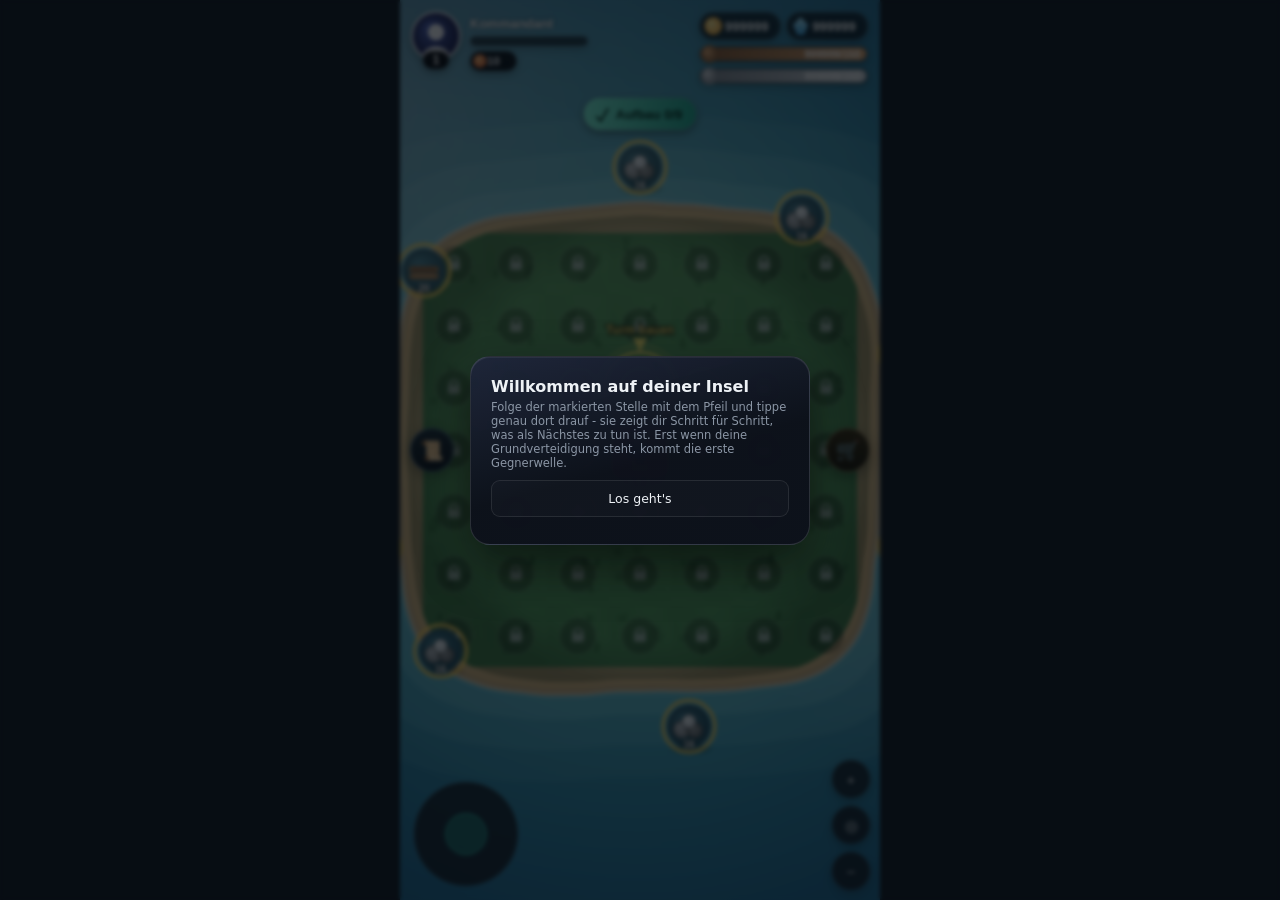
<file: index.html>
<!doctype html>
<html lang="de">
<head>
<meta charset="utf-8">
<meta name="viewport" content="width=device-width, initial-scale=1, maximum-scale=1, user-scalable=no, viewport-fit=cover">
<title>Basis-Raster-Prototyp</title>
<style>
  /* Ein Design-Token-Satz fuer die gesamte UI (Panels, Buttons, Menues) -
     dieselbe Palette wie im Canvas-HUD (siehe HUD-Objekt in spiel.js),
     damit UI-Elemente ausserhalb des Canvas nicht wie ein anderes Spiel
     wirken. Flach, ruhig, ein Akzentton statt vieler Materialfarben. */
  :root {
    --panel: rgba(15,21,30,0.92);
    --panel-soft: rgba(15,21,30,0.82);
    --border: rgba(255,255,255,0.09);
    --text: #eef2f6;
    --text-dim: #8b96a5;
    --accent: #2dd6bd;
    --accent-text: #083330;
    --radius-lg: 16px;
    --radius-md: 12px;
    --radius-sm: 9px;
  }
  * { box-sizing: border-box; -webkit-tap-highlight-color: transparent; }
  html,body {
    margin:0; padding:0; background:#0d1620; color:var(--text);
    font-family: system-ui, sans-serif; user-select:none;
    height:100%; overflow:hidden;
  }
  [hidden] { display:none !important; }
  #app {
    width:100%; max-width:480px; height:100vh; margin:0 auto;
    display:flex; flex-direction:column; align-items:center;
  }

  #stage { position:relative; width:100%; flex:1; min-height:0; }
  /* Color-Grading direkt auf dem Canvas: leicht entsaettigt, mehr Kontrast,
     minimal waermer - derselbe Trick, mit dem Spiele ihren "Look" bekommen.
     Kostet keine Rechenzeit im Zeichencode. */
  canvas {
    background:#0b1e28; display:block; touch-action:none; width:100%; height:100%;
    filter: saturate(0.86) contrast(1.1) brightness(1.02);
  }

  #ctrlBar { position:absolute; right:10px; bottom:10px; display:flex; flex-direction:column; gap:8px; }
  #ctrlBar button {
    width:38px; height:38px; border-radius:50%; border:1px solid var(--border);
    background:var(--panel-soft); color:var(--text); font-size:15px; cursor:pointer; line-height:1;
    box-shadow:0 3px 10px rgba(0,0,0,0.3);
  }
  /* Shop-Knopf "an der Seite" - rechter Rand, mittig auf der Bildschirmhoehe,
     dort wo sonst nichts anderes im HUD sitzt. */
  #shopBtn {
    position:absolute; right:10px; top:50%; transform:translateY(-50%);
    width:44px; height:44px; border-radius:50%; border:1.5px solid rgba(255,214,150,0.5);
    background:linear-gradient(180deg,#3a2f14,#1a1608); color:#fff; font-size:19px; cursor:pointer; line-height:1;
    box-shadow:0 4px 14px rgba(0,0,0,0.4);
  }
  /* Aufgaben-Knopf spiegelbildlich zum Shop-Knopf auf der linken Seite -
     eigene Farbe (Pergament/Blau statt Gold) damit die beiden nicht wie
     dieselbe Funktion wirken. Roter Punkt zeigt offene, abholbare Belohnungen. */
  #questBtn {
    position:absolute; left:10px; top:50%; transform:translateY(-50%);
    width:44px; height:44px; border-radius:50%; border:1.5px solid rgba(150,200,255,0.5);
    background:linear-gradient(180deg,#1c2f3a,#0c1620); color:#fff; font-size:19px; cursor:pointer; line-height:1;
    box-shadow:0 4px 14px rgba(0,0,0,0.4);
  }
  #questBtn .questDot {
    position:absolute; top:-2px; right:-2px; width:13px; height:13px; border-radius:50%;
    background:#f07872; border:2px solid #0c1620; display:none;
  }
  #questBtn.hasReward .questDot { display:block; }
  /* Nur sichtbar, waehrend das Boot gefahren wird (siehe inBoat/render()) -
     grosser, eindeutiger Knopf oben mittig statt irgendwo versteckt. */
  #boatExitBtn {
    display:none; position:absolute; left:50%; top:14px; transform:translateX(-50%);
    background:var(--panel); border:1.5px solid var(--accent); border-radius:999px;
    color:var(--text); font-size:13px; font-weight:800; padding:8px 18px; cursor:pointer;
    box-shadow:0 6px 16px rgba(0,0,0,0.4); z-index:15;
  }
  #boatExitBtn.show { display:block; }

  /* Nur sichtbar beim Ansehen einer fremden Basis (worldMode "visiting") -
     gleicher Look wie der Aussteigen-Knopf, damit klar ist "das ist der
     Weg zurueck", egal in welchem Modus man gerade steckt. */
  #visitBackBtn {
    display:none; position:absolute; left:50%; top:14px; transform:translateX(-50%);
    background:var(--panel); border:1.5px solid var(--accent); border-radius:999px;
    color:var(--text); font-size:13px; font-weight:800; padding:8px 18px; cursor:pointer;
    box-shadow:0 6px 16px rgba(0,0,0,0.4); z-index:15;
  }
  #visitBackBtn.show { display:block; }

  /* Kurzer Ladebildschirm bei jedem Wechsel Heimat <-> Open World <->
     fremde Basis - deckt den harten Szenenwechsel ab statt ihn abrupt
     "aufploppen" zu lassen. */
  #loadingScreen {
    display:none; position:fixed; inset:0; z-index:90; background:#0b1e28;
    flex-direction:column; align-items:center; justify-content:center; gap:14px;
  }
  #loadingScreen.show { display:flex; }
  .loadingSpinner {
    width:44px; height:44px; border-radius:50%; border:4px solid rgba(255,255,255,0.18);
    border-top-color:#6ad4c9; animation:loadspin 0.8s linear infinite;
  }
  @keyframes loadspin { to { transform:rotate(360deg); } }
  #loadingLabel { color:#fff; font-size:13.5px; font-weight:700; letter-spacing:0.2px; }

  .buildmenu {
    position:fixed; inset:0; background:rgba(6,10,15,.72); backdrop-filter:blur(2px); display:flex; align-items:center; justify-content:center; z-index:20;
  }
  .toast {
    position:fixed; top:14px; left:50%; transform:translate(-50%,-14px); z-index:60;
    background:var(--panel); border:1px solid var(--accent); border-radius:var(--radius-sm);
    padding:9px 16px; font-size:12.5px; font-weight:600; color:var(--text);
    box-shadow:0 8px 20px rgba(0,0,0,0.4); opacity:0; transition:opacity .25s, transform .25s;
    pointer-events:none; white-space:nowrap;
  }
  .toast.show { opacity:1; transform:translate(-50%,0); }
  .buildmenu .box {
    position:relative;
    background:linear-gradient(165deg, rgba(30,38,58,0.97), rgba(13,17,27,0.98) 55%);
    border:1px solid rgba(255,255,255,0.12); border-radius:20px;
    padding:20px; width:340px; max-width:92vw; max-height:85vh; overflow-y:auto;
    box-shadow:0 20px 48px rgba(0,0,0,0.5), inset 0 1px 0 rgba(255,255,255,0.06);
  }
  .buildmenu h3 { margin:0 34px 4px 0; font-size:16px; font-weight:800; }
  .modalCloseX {
    position:absolute; top:14px; right:14px; width:30px; height:30px; border-radius:50%;
    background:rgba(255,255,255,0.06); border:1px solid var(--border); color:var(--text-dim);
    display:flex; align-items:center; justify-content:center; font-size:15px; font-weight:700;
    cursor:pointer; line-height:1; transition:background .15s, color .15s;
  }
  .modalCloseX:hover { background:rgba(255,255,255,0.12); color:var(--text); }
  .buildmenu .hint2 { color:var(--text-dim); font-size:11.5px; margin-bottom:10px; }
  .buildopt {
    display:flex; justify-content:space-between; align-items:center; padding:10px; border:1px solid var(--border);
    background:rgba(255,255,255,0.02); border-radius:var(--radius-sm); margin-bottom:7px; cursor:pointer; font-size:12.5px; gap:8px;
  }
  .buildopt.disabled { opacity:.4; }
  .buildopt small { display:block; color:var(--text-dim); margin-top:2px; }
  .slotRow { display:flex; flex-wrap:wrap; gap:6px; margin-bottom:10px; }
  .slot {
    width:34px; height:34px; border-radius:var(--radius-sm); border:1px solid var(--border);
    display:flex; align-items:center; justify-content:center; font-size:16px; font-weight:700;
  }
  .slot.filled { background:rgba(45,214,189,0.14); border-color:var(--accent); color:var(--accent); }
  .slot.empty { background:rgba(255,255,255,0.04); color:var(--text-dim); cursor:pointer; }
  .slot.empty.disabled { opacity:.4; cursor:default; }

  /* ===== Profil-Hub: 1:1 an der Sword x Staff-Referenz ausgerichtet -
     Emblem+Titel oben, Portrait mittig mit GENAU 6 Ausruestungs-Kreisen
     (3 links / 3 rechts gestapelt, mit rotem Benachrichtigungs-Punkt),
     grosse Level-Zahl mit EXP-Leiste und Kraft-Plakette daneben, darunter
     ein "Werte"-Abschnitt mit grossen Stat-Kacheln. ===== */
  .profileBox { padding-top:10px; }
  .titleEmblem { text-align:center; margin-bottom:8px; }
  .titleIcon {
    width:42px; height:42px; margin:0 auto 4px; border-radius:50%; font-size:20px;
    display:flex; align-items:center; justify-content:center;
    background:radial-gradient(circle at 35% 30%, #6a8cff, #1c2a6e);
    border:2px solid rgba(255,255,255,0.65); box-shadow:0 4px 12px rgba(0,0,0,0.4);
  }
  .titleText { font-size:12px; font-weight:800; color:var(--text); }

  /* Kategorie-Pille wie "Fähigkeit" im Referenzbild. "Fähigkeiten" schaltet
     den Ring um Portrait zwischen Ausruestung/Faehigkeiten um (aktiver
     Zustand hervorgehoben), "Schmiede" oeffnet einen Hinweis. */
  .categoryRow { display:flex; justify-content:center; gap:8px; margin-bottom:12px; }
  .categoryPill {
    display:flex; align-items:center; gap:5px; font-size:11px; font-weight:700; color:var(--text-dim);
    background:rgba(255,255,255,0.05); border:1px solid var(--border); border-radius:999px;
    padding:5px 12px; cursor:pointer;
  }
  .categoryPill:active { background:rgba(255,255,255,0.09); }
  .categoryPill.active { background:rgba(45,214,189,0.16); border-color:var(--accent); color:var(--text); }

  .avatarStage { position:relative; width:250px; height:230px; margin:0 auto 14px; }
  .avatarBig {
    position:absolute; left:50%; top:50%; transform:translate(-50%,-50%);
    width:104px; height:104px; border-radius:50%; overflow:hidden;
    background:radial-gradient(circle at 35% 30%, #4a5fb8, #20265a);
    border:3px solid rgba(255,255,255,0.85); box-shadow:0 6px 16px rgba(0,0,0,0.45);
  }
  .avatarBig .avHead {
    position:absolute; left:50%; top:32%; width:36px; height:36px; margin:-18px 0 0 -18px;
    border-radius:50%; background:rgba(255,255,255,0.88);
  }
  .avatarBig .avBody {
    position:absolute; left:50%; bottom:-16px; width:78px; height:78px; margin-left:-39px;
    border-radius:50%; background:rgba(255,255,255,0.88);
  }
  .levelChip {
    position:absolute; left:50%; top:calc(50% + 44px); transform:translateX(-50%);
    background:rgba(10,13,20,0.92); border:1px solid rgba(255,255,255,0.3); color:#fff;
    font-size:11px; font-weight:800; border-radius:999px; padding:2px 10px; white-space:nowrap;
  }
  /* Genau 6 Slots: 3 links / 3 rechts uebereinander, wie im Referenzbild. */
  .gearSlot { position:absolute; width:58px; text-align:center; cursor:pointer; }
  .gearSlot .badge {
    position:relative; width:46px; height:46px; margin:0 auto 3px; border-radius:50%; font-size:20px;
    display:flex; align-items:center; justify-content:center;
    background:rgba(255,255,255,0.06); border:2px dashed rgba(255,255,255,0.28);
    box-shadow:0 4px 10px rgba(0,0,0,0.4);
  }
  .gearSlot.owned .badge { border:2px solid var(--accent); background:rgba(20,60,50,0.55); }
  .gearSlot.locked .badge { background:rgba(30,34,42,0.6); filter:grayscale(1); opacity:.7; }
  .gearSlot.disabled { opacity:.55; cursor:default; }
  .gearSlot .ping {
    position:absolute; top:-2px; right:0; width:15px; height:15px; border-radius:50%;
    background:#e0453f; border:2px solid #1a1015; color:#fff; font-size:10px; font-weight:800;
    display:flex; align-items:center; justify-content:center; line-height:1;
  }
  .gearSlot .bonus { font-size:10.5px; font-weight:800; color:#fff; text-shadow:0 1px 2px rgba(0,0,0,0.8); }
  .gearSlot .cost { font-size:9.5px; color:var(--text-dim); }
  .gearSlot.pos-l1 { left:-10px; top:0; }
  .gearSlot.pos-l2 { left:-16px; top:50%; margin-top:-31px; }
  .gearSlot.pos-l3 { left:-10px; bottom:0; }
  .gearSlot.pos-r1 { right:-10px; top:0; }
  .gearSlot.pos-r2 { right:-16px; top:50%; margin-top:-31px; }
  .gearSlot.pos-r3 { right:-10px; bottom:0; }

  .valuesHeader {
    font-size:11px; font-weight:800; color:var(--text-dim); margin:2px 0 6px; letter-spacing:.02em;
    display:flex; align-items:center; gap:5px; border-top:1px solid var(--border); padding-top:10px;
  }
  /* Level/EXP: eigene Kopfzeile (grosse Zahl + Kraft-Plakette), darunter
     EINE durchgehende, kraeftige Leiste mit dunklem Rand - naeher an der
     dicken, deutlich sichtbaren EXP-Leiste aus der Referenz statt eines
     duennen, generischen Balkens. */
  .levelHeaderRow { display:flex; justify-content:space-between; align-items:center; margin-bottom:6px; }
  .lvBig { font-size:21px; font-weight:800; color:var(--text); line-height:1; }
  .lvBig span { display:block; font-size:11px; font-weight:700; color:var(--text-dim); margin-top:3px; }
  .lvBarFull { height:14px; border-radius:7px; background:rgba(0,0,0,0.5); border:1.5px solid rgba(0,0,0,0.6); overflow:hidden; margin-bottom:12px; }
  .lvBarFull > div { height:100%; background:linear-gradient(180deg,#f3f79a,#9ed13a); border-right:1px solid rgba(0,0,0,0.25); }
  .rankBadge {
    font-size:10px; font-weight:800; color:#0b1a17; background:linear-gradient(180deg,#6bf0d2,#18a98f);
    border-radius:8px; padding:6px 12px; text-align:center; white-space:nowrap; line-height:1.3; flex-shrink:0;
  }

  .statsGrid { display:grid; grid-template-columns:1fr 1fr; gap:8px; margin-bottom:10px; }
  .statTile {
    background:rgba(255,255,255,0.04); border:1px solid var(--border); border-radius:var(--radius-sm);
    padding:8px 10px; font-size:11px; color:var(--text-dim);
  }
  .statTile b { display:block; color:var(--text); font-size:18px; margin-top:2px; }
  .gearLegend { font-size:10.5px; color:var(--text-dim); text-align:center; margin-bottom:10px; }

  .sectionLabel { font-size:11px; font-weight:800; color:var(--text-dim); margin:12px 0 6px; }

  /* Gacha-Shop: Kiste + 1x/10x-Knoepfe. */
  .gearCrate { text-align:center; margin:6px 0 14px; }
  .crateIcon { font-size:56px; filter:drop-shadow(0 6px 10px rgba(0,0,0,0.5)); }
  .crateBtnRow { display:flex; gap:10px; }
  .crateBtn {
    flex:1; display:flex; flex-direction:column; gap:4px; align-items:center;
    background:linear-gradient(180deg,#2d3a4a,#18222e); border:1px solid var(--border); border-radius:var(--radius-md);
    color:var(--text); font-size:13px; font-weight:800; padding:10px; cursor:pointer;
  }
  .crateBtn b { font-size:11px; font-weight:700; color:#ffd68f; }
  .crateBtn:disabled { opacity:.45; cursor:default; }

  .pullResultGrid { display:grid; grid-template-columns:repeat(5,1fr); gap:6px; margin-bottom:6px; }
  .pullResultCell {
    aspect-ratio:1; border-radius:var(--radius-sm); border:2px solid; background:rgba(255,255,255,0.04);
    display:flex; flex-direction:column; align-items:center; justify-content:center; gap:2px;
  }
  .prIcon { font-size:18px; }
  .prRarity { font-size:8.5px; font-weight:800; }

  /* Ausruestungs-Liste im Slot-Picker: farbiger Rand nach Rarität. */
  .gearRow { border-width:1.5px !important; align-items:center; }

  /* Eigene Exemplare eines Slots als Icon-Kacheln statt Textzeilen - 3 pro
     Reihe, Rand faerbt sich nach Rarität, antippen oeffnet die Detailseite. */
  .gearItemGrid { display:grid; grid-template-columns:repeat(3,1fr); gap:8px; margin-bottom:4px; }
  .gearItemCell {
    aspect-ratio:1; border-radius:var(--radius-md); border:2px solid; background:rgba(255,255,255,0.04);
    display:flex; flex-direction:column; align-items:center; justify-content:center; gap:3px;
    position:relative; cursor:pointer;
  }
  .gearItemCell .prIcon { font-size:22px; }
  .gearItemLv { font-size:9.5px; font-weight:800; color:var(--text-dim); }
  .gearItemCheck {
    position:absolute; top:4px; right:4px; width:15px; height:15px; border-radius:50%;
    background:var(--accent); color:var(--accent-text); font-size:9px; font-weight:900;
    display:flex; align-items:center; justify-content:center;
  }

  /* Detailseite eines einzelnen Ausruestungs-/Faehigkeit-Exemplars - grosse
     Icon-Kachel + Name + Stat-Chips statt nur einer schmalen Textzeile. */
  .itemDetailHead { display:flex; flex-direction:column; align-items:center; gap:7px; margin:2px 0 16px; }
  .itemDetailIcon {
    width:76px; height:76px; border-radius:22px; border:3px solid; display:flex;
    align-items:center; justify-content:center; font-size:38px;
    box-shadow:0 0 0 5px rgba(255,255,255,0.03), 0 10px 24px rgba(0,0,0,0.4);
  }
  .itemDetailName { font-size:18px; font-weight:800; }
  .itemDetailSub { font-size:12px; color:var(--text-dim); }
  .itemDetailStats { display:flex; gap:8px; margin-top:6px; }
  .idStat {
    background:rgba(255,255,255,0.04); border:1px solid var(--border); border-radius:11px;
    padding:6px 14px; font-size:13px; font-weight:800; text-align:center; min-width:50px;
  }
  .idStat small { display:block; font-size:9px; font-weight:700; color:var(--text-dim); margin-bottom:2px; letter-spacing:.04em; text-transform:uppercase; }

  #joystick {
    position:absolute; left:14px; bottom:14px; width:104px; height:104px; border-radius:50%;
    background:var(--panel-soft); border:1px solid var(--border); touch-action:none;
  }
  #joystickKnob {
    position:absolute; left:50%; top:50%; width:42px; height:42px; margin:-21px;
    border-radius:50%; background:rgba(45,214,189,0.35); border:1px solid rgba(45,214,189,0.7);
  }
</style>
</head>
<body>

<div id="app">
  <div id="stage">
    <canvas id="c" width="400" height="620"></canvas>
    <div id="ctrlBar">
      <button id="zoomIn">+</button>
      <button id="centerBtn">◎</button>
      <button id="zoomOut">−</button>
    </div>
    <button id="shopBtn">🛒</button>
    <button id="questBtn">📜<div class="questDot"></div></button>
    <button id="boatExitBtn">🚶 Aussteigen</button>
    <button id="visitBackBtn">↩️ Zurück zur Open World</button>
    <div id="joystick"><div id="joystickKnob"></div></div>
  </div>
</div>

<div id="loadingScreen">
  <div class="loadingSpinner"></div>
  <div id="loadingLabel"></div>
</div>

<script>
(function(){
"use strict";

const CELL = 62;
const canvas = document.getElementById("c");
const ctx = canvas.getContext("2d");
let W = 400, H = 620;

function resizeCanvas(){
  const rect = canvas.parentElement.getBoundingClientRect();
  W = Math.max(1, Math.round(rect.width));
  H = Math.max(1, Math.round(rect.height));
  canvas.width = W;
  canvas.height = H;
  if(typeof render === "function") render();
}
window.addEventListener("resize", resizeCanvas);
window.addEventListener("orientationchange", resizeCanvas);

const WATER_RADIUS = 700;
const UNLOCK_BATCH = 4;      // pro Basis-Level werden 4 neue Felder frei
// Das Raster waechst in mehreren Stufen ueber die Basis-Level verteilt, nicht
// nur einmal - je hoeher das Level, desto mehr Platz zum Bauen und desto mehr
// Raum fuer echte Pfad-Entscheidungen. Insgesamt deutlich groesser als vorher
// (7x7 statt 5x5 zum Start, bis 13x13 spaeter) - WATER_RADIUS (700) hat bei
// 13x13 (gridHalfExtent=403) noch reichlich Puffer fuer den Wasserring drumherum.
const GRID_GROWTH_STEPS = [ {level:1,size:7}, {level:7,size:9}, {level:14,size:11}, {level:20,size:13} ];

// ================= Raster-Geometrie (Groesse haengt vom Basis-Level ab) =================

function gridSizeForLevel(level){
  let size = GRID_GROWTH_STEPS[0].size;
  for(const step of GRID_GROWTH_STEPS){ if(level>=step.level) size = step.size; }
  return size;
}
function centerOf(gridSize){ return Math.floor(gridSize/2); }

// Alle Felder ausser der Mitte, sortiert nach Abstand zur Mitte (naeher zuerst) -
// so wachsen neue Freischaltungen immer ringfoermig von innen nach aussen.
function cellList(gridSize){
  const c0 = centerOf(gridSize);
  const all = [];
  for(let r=0;r<gridSize;r++) for(let c=0;c<gridSize;c++){
    if(c===c0 && r===c0) continue;
    all.push([c,r]);
  }
  all.sort((a,b)=>{
    const da = Math.max(Math.abs(a[0]-c0),Math.abs(a[1]-c0));
    const db = Math.max(Math.abs(b[0]-c0),Math.abs(b[1]-c0));
    return da-db;
  });
  return all;
}
function cellCenter(c,r,gridSize){ const c0=centerOf(gridSize); return { x:(c-c0)*CELL, y:(r-c0)*CELL }; }

// ================= Zustand =================

const SAVE_KEY = "basis_raster_proto_v14";
const TUTORIAL_START_UNLOCK = 8; // das ganze 3x3-Feld um die Base ist von Anfang an frei
const MIN_WAVE_GAP = 30; // Sekunden Mindestabstand zwischen zwei Wellen
const PLAYER_MAX_HP = 60;
const HAFEN_UNLOCK_LEVEL = 7;
// Das Boot liegt im Wasser neben dem Steg, nicht auf ihm - ein Radius, der
// nur um den Boots-Mittelpunkt herum reicht, verfehlt einen Spieler der auf
// dem Steg selbst steht. Ein gemeinsamer, grosszuegigerer Radius deckt Steg
// UND Boot ab, fuer Antippen (Menue oeffnen) und Ladung-Uebernahme gleich.
const HAFEN_INTERACT_RADIUS = 95;
// Die 8 Nachbarfelder: 4 gerade (Turm-Plaetze im Tutorial), 4 diagonal (Mauer-Plaetze)
const TUTORIAL_TOWER_IDX = [1,3,4,6];
const TUTORIAL_WALL_IDX  = [0,2,5,7];

const WATER_NODE_DEFS = [
  { id:"holz1", type:"holz", angle:20,  capacity:20, regenMs:1600 },
  { id:"holz2", type:"holz", angle:160, capacity:20, regenMs:1600 },
  { id:"holz3", type:"holz", angle:220, capacity:20, regenMs:1600 },
  { id:"holz4", type:"holz", angle:340, capacity:20, regenMs:1600 },
  { id:"stein1", type:"stein", angle:80,  capacity:16, regenMs:2200 },
  { id:"stein2", type:"stein", angle:135, capacity:16, regenMs:2200 },
  { id:"stein3", type:"stein", angle:270, capacity:16, regenMs:2200 },
  { id:"stein4", type:"stein", angle:305, capacity:16, regenMs:2200 }
];
const NODE_WATER_MARGIN = 65; // Abstand der Ressourcen-Punkte zum Rastrand, immer im Wasser
function gridHalfExtent(gridSize){ return centerOf(gridSize)*CELL + CELL/2; }

function defaultState(){
  return {
    playerName: "Kommandant",
    playerLevel: 1,
    playerXp: 0,
    resources: { holz: 60, stein: 30, gems: 0, coins: 0 },
    basisLevel: 1,
    baseHp: 100,
    waveTimer: 15,
    cellsByCoord: {},
    nodes: WATER_NODE_DEFS.map(n=>({ id:n.id, amount:n.capacity, angle:n.angle })),
    tutorialDone: false,
    tutorialIntroShown: false,
    tutorialCollected: false,
    npc: { reparaturCount: 0, angreifer: [], training: null, nextAngreiferId: 1 },
    repairJob: null,
    nextWaveComposition: null,
    dailyQuests: { date: null, progress: {}, claimed: [] },
    claimedChapters: [],
    boot: { level: 1, hp: 90, cargo: { holz:0, stein:0 }, weapon: "bogen", crew: [] },
    player: { x:0, y:0, backpack:{holz:0,stein:0}, moveTarget:null, hp:PLAYER_MAX_HP, invulnCd:0,
      abilitiesInventory: [], abilitiesEquipped: {}, nextAbilityId: 1,
      gearInventory: [], gearEquipped: { stiefel:null, handschuhe:null, brustplatte:null, hose:null, waffe:null, ring:null },
      nextGearId: 1 }
  };
}
let state = load();
// Alte Speicherstaende kennen Faehigkeiten/Ausruestung noch nicht (oder
// noch das alte 4-Werte-Ausruestungssystem) - defensiv nachruesten statt
// bei jedem Zugriff extra abzusichern. Das alte "equip"-Feld (Ruestung/
// Stiefel/Amulett/Kompass als reine Levelzahlen) wird nicht mehr benutzt -
// abgeloest durch das Rarität+Gegenstaende-System unten.
// Faehigkeiten hatten zuerst gar keine Raritaet (nur eine flache Liste
// besessener Keys + eine flache Liste aktiver Keys) - jetzt genau wie
// Ausruestung Instanzen mit Raritaet/Level/Sternen. Alte Speicherstaende
// werden hier zu Grau-Level-1-Exemplaren migriert statt etwas zu verlieren.
if(!state.player.abilitiesInventory){
  const oldOwned = Array.isArray(state.player.abilitiesOwned) ? state.player.abilitiesOwned : [];
  const oldEquippedKeys = Array.isArray(state.player.abilitiesEquipped) ? state.player.abilitiesEquipped : [];
  let nextId = 1;
  const newEquipped = {};
  state.player.abilitiesInventory = oldOwned.map(key=>{
    const inst = { id: nextId++, key, rarity:"grau", level:1, stars:0 };
    if(oldEquippedKeys.includes(key)) newEquipped[key] = inst.id;
    return inst;
  });
  state.player.nextAbilityId = nextId;
  state.player.abilitiesEquipped = newEquipped;
}
delete state.player.abilitiesOwned;
if(!state.player.nextAbilityId) state.player.nextAbilityId = 1;
if(!state.player.gearInventory) state.player.gearInventory = [];
if(!state.player.gearEquipped) state.player.gearEquipped = { stiefel:null, handschuhe:null, brustplatte:null, hose:null, waffe:null, ring:null };
if(!state.player.nextGearId) state.player.nextGearId = 1;
delete state.player.equip;
if(!state.dailyQuests) state.dailyQuests = { date: null, progress: {}, claimed: [] };
if(!state.claimedChapters) state.claimedChapters = [];
if(!state.boot) state.boot = { level: 1, hp: 90, cargo: { holz:0, stein:0 }, weapon: "bogen", crew: [] };
if(!state.boot.cargo) state.boot.cargo = { holz:0, stein:0 };
if(!state.boot.weapon) state.boot.weapon = "bogen";
if(!state.boot.crew) state.boot.crew = [];
// Alte Speicherstaende kennen noch keine Angreifer-IDs (wurden bisher nur
// ueber Objekt-Referenz im Array identifiziert) - fuer die Besatzungs-
// Auswahl (merkt sich IDs, nicht Referenzen, damit es einen Reload
// uebersteht) brauchen bestehende Angreifer nachtraeglich eine.
if(!state.npc.nextAngreiferId) state.npc.nextAngreiferId = 1;
state.npc.angreifer.forEach(a=>{ if(!a.id) a.id = state.npc.nextAngreiferId++; });
// Besatzungs-Zuweisungen, die auf inzwischen verlorene/nicht mehr aktive
// Angreifer zeigen, wieder rauswerfen statt auf Geister-Crew zu bestehen.
state.boot.crew = state.boot.crew.filter(id=>state.npc.angreifer.some(a=>a.id===id && a.status==="aktiv"));

// Test-Hilfe fuers Handy (kein echtes Spiel-Feature): Link mit ?cheat=1
// anhaengen (in der Adressleiste antippen und "?cheat=1" ans Ende schreiben),
// dann einmal neu laden - setzt alle Ressourcen/Waehrungen hoch, u.a. um
// den Gacha-Shop zu testen.
if(new URLSearchParams(location.search).get("cheat")==="1"){
  state.resources.holz = 100000;
  state.resources.stein = 100000;
  state.resources.coins = 100000;
  state.resources.gems = 1000;
  save();
}

// Test-Phase (auf Wunsch temporär): jede Ressource bleibt automatisch auf
// einem sehr hohen Sockel, egal wie viel ausgegeben/gebaut/gezogen wird -
// "unendlich" zum Durchtesten aller Systeme (Gacha, Bauen, Kombinieren...).
// Einfach TEST_INFINITE_RESOURCES auf false setzen, um die echte Wirtschaft
// zurückzubekommen.
const TEST_INFINITE_RESOURCES = true;
const TEST_RESOURCE_FLOOR = 999999;
function enforceTestResources(){
  if(!TEST_INFINITE_RESOURCES) return;
  const r = state.resources;
  let changed = false;
  if(r.holz<TEST_RESOURCE_FLOOR){ r.holz = TEST_RESOURCE_FLOOR; changed = true; }
  if(r.stein<TEST_RESOURCE_FLOOR){ r.stein = TEST_RESOURCE_FLOOR; changed = true; }
  if(r.coins<TEST_RESOURCE_FLOOR){ r.coins = TEST_RESOURCE_FLOOR; changed = true; }
  if(r.gems<TEST_RESOURCE_FLOOR){ r.gems = TEST_RESOURCE_FLOOR; changed = true; }
  // Andere Systeme (Welle-Loot, Rucksack-Abgabe, Handelsposten) klemmen
  // Holz/Stein auf storageCap() und speichern das sofort - ohne dieses
  // Nachziehen wuerde ein Reload zwischen diesem Klemmen und dem naechsten
  // Frame den niedrigen, echten Wert aus dem Speicher zeigen.
  if(changed) save();
}
function load(){
  try {
    const raw = localStorage.getItem(SAVE_KEY);
    if(raw){
      const d = JSON.parse(raw);
      if(d.resources && typeof d.resources.holz==="number" && d.cellsByCoord) return d;
    }
  } catch(e){}
  return defaultState();
}
function save(){ try { localStorage.setItem(SAVE_KEY, JSON.stringify(state)); } catch(e){} }

function canAfford(cost){ return state.resources.holz>=cost.holz && state.resources.stein>=cost.stein; }
function payCost(cost){ state.resources.holz-=cost.holz; state.resources.stein-=cost.stein; }
function scaleCost(cost, factor){ return { holz: Math.round(cost.holz*factor), stein: Math.round(cost.stein*factor) }; }
function formatCost(cost){
  const parts=[];
  if(cost.holz) parts.push(cost.holz+" Holz");
  if(cost.stein) parts.push(cost.stein+" Stein");
  return parts.join(" · ") || "kostenlos";
}

const BUILDABLE_TYPES = {
  turm:         { name:"Turm",         desc:"Verteidigungsturm, greift Angreifer an.", cost:{holz:20,stein:30}, baseHp:100, hpPerLevel:25 },
  mauer:        { name:"Mauer",        desc:"Blockiert den Weg, hat aber selbst keinen Angriff.", cost:{holz:16,stein:8}, baseHp:150, hpPerLevel:35 },
  kaserne:      { name:"Kaserne",      desc:"Bildet Reparatur- und Angreifer-Trupps aus.", cost:{holz:50,stein:70}, baseHp:110, hpPerLevel:20 },
  krankenhaus:  { name:"Krankenhaus",  desc:"Pflegeplätze für verletzte Angreifer, verkürzt die Heilzeit.", cost:{holz:45,stein:60}, baseHp:100, hpPerLevel:15 },
  lager:        { name:"Lager",        desc:"Erhöht die maximale Lagerkapazität für Holz und Stein.", cost:{holz:40,stein:40}, baseHp:90, hpPerLevel:15 },
  wachturm:     { name:"Wachturm",     desc:"Zeigt die Zusammensetzung der nächsten Welle vorher an.", cost:{holz:35,stein:45}, baseHp:80, hpPerLevel:10 },
  handelsposten:{ name:"Handelsposten",desc:"Tauscht Holz und Stein gegeneinander (mit Verlust).", cost:{holz:40,stein:40}, baseHp:80, hpPerLevel:10 },
  boot:         { name:"Boot",         desc:"Zusätzlicher Lagerplatz für Holz und Stein.", cost:{holz:60,stein:20}, baseHp:90, hpPerLevel:18 }
};
function upgradeCost(type, level){ return scaleCost(BUILDABLE_TYPES[type].cost, Math.pow(1.5, level)*(1-abilityScaled("baumeister",0.25))); }
function maxHpFor(type, level){ const d=BUILDABLE_TYPES[type]; return d.baseHp+(level-1)*d.hpPerLevel; }
function sellRefund(type, level){ return scaleCost(BUILDABLE_TYPES[type].cost, 0.5*level); }
function repairCost(type, b){
  const max = maxHpFor(type,b.level);
  const missing = Math.max(0, max-b.hp);
  return scaleCost(BUILDABLE_TYPES[type].cost, (missing/max)*0.7);
}

// ================= NPCs: Reparatur-Trupp und Angreifer (aus der Kaserne) =================

const KASERNE_UNLOCK_LEVEL = 4;
const REPAIR_NPC_CAP = 1;      // bewusst klein - siehe CLAUDE.md, keine endlose Truppenmasse
const ANGREIFER_CAP = 4;
const REPAIR_NPC_BASE_TIME = 25;
const ANGREIFER_STATS = { hp:35, dmg:5, range:190, rate:0.7 }; // Reichweite > jeder Turm, faengt Laeufer vorher ab
const NPC_TRAIN_DEFS = {
  reparatur: { name:"Reparatur-Trupp", cost:{holz:40,stein:25}, baseTime:20, desc:"Repariert automatisch beschädigte Gebäude über Zeit (niedrigste HP zuerst)." },
  angreifer: { name:"Angreifer",       cost:{holz:55,stein:35}, baseTime:28, desc:"Fängt schnelle Läufer ab, bevor sie deine Türme erreichen." }
};

function findBuildingByType(type){
  for(const slot of Object.values(state.cellsByCoord)){
    if(slot.building && slot.building.type===type) return slot.building;
  }
  return null;
}
function findKaserne(){ return findBuildingByType("kaserne"); }
function hasKaserne(){ return !!findKaserne(); }
function findKrankenhaus(){ return findBuildingByType("krankenhaus"); }
function hasKrankenhaus(){ return !!findKrankenhaus(); }
// Krankenhaus ist ein eigenes Gebaeude, getrennt von der Kaserne - seine
// Kapazitaet/Heilzeit haengt an SEINEM Level. Ist es weg oder die
// Kapazitaet voll, ist ein besiegter Angreifer permanent verloren.
function hospitalCapacity(){ const k=findKrankenhaus(); return k ? k.level : 0; }
function healTimeFor(){ const k=findKrankenhaus(); const lvl=k?k.level:1; return Math.max(8, 30-(lvl-1)*4); }
function activeAngreiferCount(){ return state.npc.angreifer.filter(a=>a.status==="aktiv").length; }

// ================= Lager, Wachturm, Handelsposten =================

const LAGER_UNLOCK_LEVEL = 2;
const WACHTURM_UNLOCK_LEVEL = 3;
const HANDEL_UNLOCK_LEVEL = 4;
const BASE_STORAGE_CAP = 150; // Kapazitaet pro Rohstoff, auch ganz ohne Lager

function findLager(){ return findBuildingByType("lager"); }
function hasLager(){ return !!findLager(); }
// Ressourcen sind ohne Lager knapp gedeckelt - Ueberschuss beim Sammeln geht
// verloren, das erzwingt aktives Ausgeben statt endlosem Horten. Das Boot
// (ab HAFEN_UNLOCK_LEVEL) traegt zusaetzlich bei - kein Grid-Gebaeude, daher
// eigenes state.boot statt findBuildingByType.
function storageCap(){
  const l=findLager();
  const boatBonus = state.basisLevel>=HAFEN_UNLOCK_LEVEL ? state.boot.level*40 : 0;
  return BASE_STORAGE_CAP + (l ? l.level*80 : 0) + boatBonus;
}

function findWachturm(){ return findBuildingByType("wachturm"); }
function hasWachturm(){ return !!findWachturm(); }

function findHandelsposten(){ return findBuildingByType("handelsposten"); }
function hasHandelsposten(){ return !!findHandelsposten(); }
// Tauschkurs bleibt immer schlechter als 1:1 - kein Ersatz fuers Sammeln,
// nur eine Notloesung bei Engpass.
function tradeRate(level){ return Math.min(0.85, 0.5+level*0.05+abilityScaled("haendler",0.2)); }

// unlockLevel gilt fuer BEIDE Bedingungen zugleich: Basis-Level (genereller
// Spielfortschritt) UND das Level des einzelnen Turms (Investition in genau
// diesen Turm). Nur eins davon zu pruefen erlaubt jeweils einen Exploit:
// nur Basis-Level -> Kanone quasi geschenkt sobald die Basis hoch genug ist;
// nur Turm-Level -> ein einzelner Turm laesst sich unabhaengig vom
// Spielfortschritt hochkaufen.
const WEAPONS = {
  bogen:     { name:"Bogen",     desc:"Standardwaffe, immer verfügbar.", unlockLevel:1 },
  armbrust:  { name:"Armbrust",  desc:"Deutlich schnellere Schüsse, weniger Schaden pro Treffer - hohe Dauerleistung gegen einzelne schnelle Gegner.", unlockLevel:2 },
  kanone:    { name:"Kanone",    desc:"Mehr Schaden, dafür langsamer.",  unlockLevel:3 },
  moerser:   { name:"Mörser",    desc:"Flächenschaden, aber Mindestreichweite - trifft nichts direkt daneben.", unlockLevel:6 },
  feuerturm: { name:"Feuerturm", desc:"Entzündet Getroffene - sie nehmen einige Sekunden lang zusätzlichen Schaden über Zeit.", unlockLevel:8 }
};

// Eigene, kleinere Freischalt-Stufen fuers Boot statt die Turm-Level zu
// benutzen ("Ab Lvl 1 Bogen, Lvl 5 Kanone") - Schaden/Rate kommen trotzdem
// aus den gleichen WEAPON_STATS wie beim Turm, nur die Freischaltung ist
// bootseigen.
const BOAT_WEAPONS = {
  bogen:  { name:"Bogen",  desc:"Standardwaffe, immer verfügbar.", unlockLevel:1 },
  kanone: { name:"Kanone", desc:"Mehr Schaden, dafür langsamer.",  unlockLevel:5 }
};
function boatDamage(boot){ return towerDamage(boot); }

function basisUpgradeCost(level){ return { holz: Math.round(45*Math.pow(1.55,level-1)), stein: Math.round(45*Math.pow(1.55,level-1)) }; }

// ================= Ausruestung: Raritaeten + Gacha-Shop + Kombinieren =====
// Sechs Slots, jeder mit einem konkreten Spieler-Wert dahinter. Jedes
// Gegenstands-Exemplar hat Rarität + Level + Sterne. Kernregel (so
// gewuenscht): eine Rarität auf Max-Level+Max-Sterne ist IMMER schwaecher
// als die naechsthoehere Rarität auf Stufe 1 - deshalb wachsen die
// Rarität-Basiswerte exponentiell (Faktor 2.5), waehrend Level/Sterne nur
// maximal knapp verdoppeln koennen. Bezahlt wird alles mit Coins.
const GEAR_SLOTS = ["stiefel","handschuhe","brustplatte","hose","waffe","ring"];
const GEAR_SLOT_INFO = {
  stiefel:     { name:"Stiefel",     icon:"👢", desc:"Lauftempo" },
  handschuhe:  { name:"Handschuhe",  icon:"🧤", desc:"Rucksack-Kapazität" },
  brustplatte: { name:"Brustplatte", icon:"🛡️", desc:"Maximale Lebenspunkte" },
  hose:        { name:"Hose",        icon:"👖", desc:"Sammelradius" },
  waffe:       { name:"Waffe",       icon:"⚔️", desc:"Turm-Schaden" },
  ring:        { name:"Ring",        icon:"💍", desc:"EXP-Rate" }
};
const RARITIES = ["grau","gruen","blau","lila","gold","tuerkis","mystisch"];
const RARITY_INFO = {
  grau:     { name:"Grau",     color:"#9aa3ad" },
  gruen:    { name:"Grün",     color:"#5fd66c" },
  blau:     { name:"Blau",     color:"#4fa8f0" },
  lila:     { name:"Lila",     color:"#b06df0" },
  gold:     { name:"Gold",     color:"#f2c14e" },
  tuerkis:  { name:"Türkis",   color:"#3fe0d0" },
  mystisch: { name:"Mystisch", color:"#ff6fd8" }
};
// Nur diese vier sind aus der Kiste ziehbar (mit sinkender Chance) - Gold
// aufwaerts gibt es ausschliesslich durchs Kombinieren (3 gleiche Rarität
// + gleicher Slot -> 1 der naechsten Rarität).
const GACHA_POOL = [
  { rarity:"grau",  weight:55 },
  { rarity:"gruen", weight:28 },
  { rarity:"blau",  weight:13 },
  { rarity:"lila",  weight:4  }
];
const GEAR_MAX_LEVEL = 20;
const GEAR_MAX_STARS = 8;
const GEAR_FUSE_COUNT = 3;
const PULL_COST_1X = 1000;
const PULL_COST_10X = 9000; // kleiner Rabatt gegenueber 10x Einzelpreis
const ABILITY_PULL_COST_1X = 15;
const ABILITY_PULL_COST_10X = 135; // kleiner Rabatt, gleiches Muster wie die Ausruestungs-Kiste

function rarityIndex(rarity){ return RARITIES.indexOf(rarity); }
// Rohe "Power" eines Gegenstands: Rarität dominiert (Faktor 2.5 pro Stufe),
// Level/Sterne verfeinern nur INNERHALB der Rarität (max. rund x2 zusammen) -
// das haelt "Grau max < Grün min" & Co. mit Sicherheitsabstand ein.
function gearPower(rarity, level, stars){
  const base = Math.pow(2.5, rarityIndex(rarity));
  // Angepasst an GEAR_MAX_LEVEL=20/GEAR_MAX_STARS=8: haelt den kombinierten
  // Innerhalb-der-Rarität-Multiplikator weiterhin klar unter dem 2.5x-
  // Rarität-Sprung (Max hier: 1.475*1.4=2.065, ~21% Sicherheitsabstand -
  // sonst koennte Grau auf Maximum staerker werden als Grün auf Stufe 1).
  const levelMult = 1 + (level-1)*0.025;  // Level 20 -> x1.475
  const starMult = 1 + stars*0.05;        // 8 Sterne -> x1.4
  return base*levelMult*starMult;
}
function gearItemDef(item){ return { slot:GEAR_SLOT_INFO[item.slot], rarity:RARITY_INFO[item.rarity] }; }
function gearLevelCost(item){ return Math.round(15*(rarityIndex(item.rarity)+1)*Math.pow(1.4, item.level-1)); }
function gearStarCost(item){ return Math.round(250*(rarityIndex(item.rarity)+1)*Math.pow(1.6, item.stars)); }
function gearKraft(item){ return Math.round(gearPower(item.rarity, item.level, item.stars)*6); }
// Summe der Coins, die bisher in Level+Sterne dieses Exemplars gesteckt
// wurden - rekonstruiert aus den Kosten-Formeln (kein eigenes Feld noetig,
// bleibt also automatisch korrekt). Wird beim Kombinieren gebraucht, damit
// investierte Teile nicht ersatzlos verschwinden.
function gearInvestedCoins(item){
  let total = 0;
  for(let lv=1; lv<item.level; lv++) total += gearLevelCost({rarity:item.rarity, level:lv});
  for(let st=0; st<item.stars; st++) total += gearStarCost({rarity:item.rarity, stars:st});
  return total;
}

function findGearItem(id){ return state.player.gearInventory.find(g=>g.id===id) || null; }
function equippedGear(slot){ const id = state.player.gearEquipped[slot]; return id ? findGearItem(id) : null; }
// Gesamtbonus eines Slots ueber ALLE aktuell ausgeruesteten Teile dieses
// Slots (es gibt nur eins pro Slot) - 0, wenn nichts ausgeruestet ist.
function gearSlotPower(slot){ const it = equippedGear(slot); return it ? gearPower(it.rarity, it.level, it.stars) : 0; }

function playerMaxHp(){ return PLAYER_MAX_HP + Math.round(gearSlotPower("brustplatte")*3); }
function playerSpeedMult(){ return 1 + gearSlotPower("stiefel")*0.004; }
function playerBackpackCapacity(){ return Math.round(BACKPACK_CAPACITY + gearSlotPower("handschuhe")*0.8); }
function xpMultiplier(){ return 1 + gearSlotPower("ring")*0.005; }
function sammelradiusMult(){ return 1 + gearSlotPower("hose")*0.005; }
function gearTowerDmgMult(){ return 1 + gearSlotPower("waffe")*0.003; }

function pickGachaRarity(){
  const total = GACHA_POOL.reduce((s,p)=>s+p.weight,0);
  let r = Math.random()*total;
  for(const p of GACHA_POOL){ if(r<p.weight) return p.rarity; r -= p.weight; }
  return GACHA_POOL[0].rarity;
}
function pullGear(){
  const slot = GEAR_SLOTS[Math.floor(Math.random()*GEAR_SLOTS.length)];
  const rarity = pickGachaRarity();
  const item = { id: state.player.nextGearId++, slot, rarity, level:1, stars:0 };
  state.player.gearInventory.push(item);
  addQuestProgress("pull", 1);
  return item;
}
// 3 gleiche (Slot + Rarität) -> 1 Exemplar der naechsten Rarität, frisch
// auf Level 1 / 0 Sterne. Verbraucht bevorzugt die am wenigsten investierten
// Exemplare (Sortierung nach investedCoins) und erstattet FUSE_REFUND_RATE
// der darin investierten Coins zurueck - so kann ein aus Versehen
// mitgenommenes hochgelevletes Teil nie ersatzlos verloren gehen.
// Gibt {item, refund} zurueck oder null.
const FUSE_REFUND_RATE = 0.7;
function fuseGear(slot, rarity){
  const nextRarity = RARITIES[rarityIndex(rarity)+1];
  if(!nextRarity) return null;
  const pool = state.player.gearInventory
    .filter(g=>g.slot===slot && g.rarity===rarity && g.id!==state.player.gearEquipped[slot])
    .sort((a,b)=> gearInvestedCoins(a)-gearInvestedCoins(b));
  if(pool.length<GEAR_FUSE_COUNT) return null;
  const consumed = pool.slice(0,GEAR_FUSE_COUNT);
  const used = consumed.map(g=>g.id);
  const refund = Math.round(consumed.reduce((sum,g)=>sum+gearInvestedCoins(g),0) * FUSE_REFUND_RATE);
  state.player.gearInventory = state.player.gearInventory.filter(g=>!used.includes(g.id));
  state.resources.coins += refund;
  const item = { id: state.player.nextGearId++, slot, rarity:nextRarity, level:1, stars:0 };
  state.player.gearInventory.push(item);
  return { item, refund };
}

// ================= Faehigkeiten: gleicher Aufbau wie Ausruestung - Grau bis
// Mystisch, Level+Sterne, Kombinieren - gezogen im Shop statt frei gewaehlt,
// aber nur bis zu ABILITY_EQUIP_MAX (von 8 moeglichen Faehigkeiten-"Slots")
// gleichzeitig AKTIV =================
// Bewusst andere Wirkungsbereiche als die Ausruestung (die deckt Spieler-
// Grundwerte ab) - hier geht es um Wellen/Wirtschaft/Verteidigung, damit
// beide Systeme sich sinnvoll ergaenzen statt zu ueberschneiden.
const ABILITY_EQUIP_MAX = 5;
const ABILITY_DEFS = {
  sammelradius:   { name:"Sammelradius",    icon:"🧲", desc:"Größerer Wirkbereich beim Einsammeln im Vorbeilaufen." },
  baumeister:     { name:"Baumeister",      icon:"🔨", desc:"Günstigere Baukosten für Türme, Mauern und Gebäude." },
  standhaft:      { name:"Standhaft",       icon:"🛡️", desc:"Längere Unverwundbarkeit nach einem K.o." },
  haendler:       { name:"Händler",         icon:"💰", desc:"Besserer Tauschkurs am Handelsposten." },
  scharfschuetze: { name:"Scharfschütze",   icon:"🏹", desc:"Mehr Schaden für alle Türme." },
  lebenskraft:    { name:"Lebenskraft",     icon:"❤️", desc:"Mehr maximale Basis-Lebenspunkte." },
  vorbereitung:   { name:"Vorbereitung",    icon:"⏱️", desc:"Mehr Zeit zwischen zwei Wellen." },
  gluecksbringer: { name:"Glücksbringer",   icon:"💎", desc:"Mehr Juwelen pro überstandener Welle." }
};
function findAbilityItem(id){ return state.player.abilitiesInventory.find(a=>a.id===id) || null; }
function equippedAbility(key){ const id = state.player.abilitiesEquipped[key]; return id ? findAbilityItem(id) : null; }
function equippedAbilityCount(){ return Object.values(state.player.abilitiesEquipped).filter(Boolean).length; }
function hasAbility(key){ return !!equippedAbility(key); }
// Wie gearSlotPower, nur ueber den Faehigkeit-Key statt Ausruestungs-Slot -
// 0, wenn fuer diesen Key nichts aktiv ist.
function abilitySlotPower(key){ const it = equippedAbility(key); return it ? gearPower(it.rarity, it.level, it.stars) : 0; }
// Saettigende Kurve: naehert sich mit steigender Power (Rarität/Level/
// Sterne) immer mehr maxValue an, statt linear ins Unermessliche zu wachsen
// (waere bei Prozent-/HP-Boni absurd). Bei Grau/Lv.1 (Power 1) liefert sie
// bewusst ungefaehr den alten festen Bonus, damit sich der Einstieg nicht
// veraendert - nur das Wachstum darueber hinaus ist neu.
function abilityScaled(key, maxValue){
  const p = abilitySlotPower(key);
  if(p<=0) return 0;
  return maxValue * (1 - 1/(1+p*0.7));
}
// Setzt/entfernt die aktive Instanz fuer einen Faehigkeit-Key. Gibt false
// zurueck (und aendert nichts), wenn dadurch ABILITY_EQUIP_MAX ueberschritten
// wuerde - der Aufrufer kann das per Toast melden.
function setAbilityEquipped(key, instanceId){
  const eq = state.player.abilitiesEquipped;
  if(!instanceId){ delete eq[key]; save(); return true; }
  if(!eq[key] && equippedAbilityCount()>=ABILITY_EQUIP_MAX) return false;
  eq[key] = instanceId;
  save();
  return true;
}
// Aktiviert automatisch das staerkste eigene Exemplar eines Keys - genutzt,
// wenn im Ring ein leerer Platz per Faehigkeit-Auswahl (nicht per Exemplar)
// befuellt wird.
function equipBestAbilityInstance(key){
  const candidates = state.player.abilitiesInventory.filter(a=>a.key===key);
  if(candidates.length===0) return false;
  candidates.sort((a,b)=> gearPower(b.rarity,b.level,b.stars)-gearPower(a.rarity,a.level,a.stars));
  return setAbilityEquipped(key, candidates[0].id);
}
// Level/Sterne/Kombinieren kosten (anders als das Ziehen selbst, das
// weiterhin Juwelen kostet) Coins - gleiche Waehrung wie bei Ausruestung.
function abilityLevelCost(item){ return Math.round(6*(rarityIndex(item.rarity)+1)*Math.pow(1.4, item.level-1)); }
function abilityStarCost(item){ return Math.round(80*(rarityIndex(item.rarity)+1)*Math.pow(1.6, item.stars)); }
function abilityKraft(item){ return Math.round(gearPower(item.rarity, item.level, item.stars)*6); }
function abilityInvestedCoins(item){
  let total = 0;
  for(let lv=1; lv<item.level; lv++) total += abilityLevelCost({rarity:item.rarity, level:lv});
  for(let st=0; st<item.stars; st++) total += abilityStarCost({rarity:item.rarity, stars:st});
  return total;
}
// Zieht eine zufaellige Faehigkeit aus dem festen 8er-Pool, mit Raritaet wie
// beim Ausruestungs-Zug (gleiche Verteilung, gleiches pickGachaRarity()).
function pullAbility(){
  const keys = Object.keys(ABILITY_DEFS);
  const key = keys[Math.floor(Math.random()*keys.length)];
  const rarity = pickGachaRarity();
  const item = { id: state.player.nextAbilityId++, key, rarity, level:1, stars:0 };
  state.player.abilitiesInventory.push(item);
  addQuestProgress("pull", 1);
  return item;
}
// 3 gleiche (Key + Rarität) -> 1 Exemplar der naechsten Rarität - exakt wie
// fuseGear, nur ueber abilitiesInventory/Juwelen statt gearInventory/Coins.
function fuseAbility(key, rarity){
  const nextRarity = RARITIES[rarityIndex(rarity)+1];
  if(!nextRarity) return null;
  const pool = state.player.abilitiesInventory
    .filter(a=>a.key===key && a.rarity===rarity && a.id!==state.player.abilitiesEquipped[key])
    .sort((a,b)=> abilityInvestedCoins(a)-abilityInvestedCoins(b));
  if(pool.length<GEAR_FUSE_COUNT) return null;
  const consumed = pool.slice(0,GEAR_FUSE_COUNT);
  const used = consumed.map(a=>a.id);
  const refund = Math.round(consumed.reduce((sum,a)=>sum+abilityInvestedCoins(a),0) * FUSE_REFUND_RATE);
  state.player.abilitiesInventory = state.player.abilitiesInventory.filter(a=>!used.includes(a.id));
  state.resources.coins += refund;
  const item = { id: state.player.nextAbilityId++, key, rarity:nextRarity, level:1, stars:0 };
  state.player.abilitiesInventory.push(item);
  return { item, refund };
}

// ================= Spieler-Level/EXP - eigenstaendig von Basis-Level =================
// Kommt aus zwei echten Quellen: Wellen ueberstehen und irgendwas verbessern
// (Basis-Level oder Gebaeude-Level) - keine Deko-Zahl ohne Bedeutung.

function xpForLevel(level){ return Math.round(60*Math.pow(1.22,level-1)); }
function waveXpReward(){ return 18+state.basisLevel*5; }
function basisUpgradeXp(newLevel){ return 25+newLevel*8; }
function buildingUpgradeXp(newLevel){ return 6+newLevel*3; }

function addPlayerXp(amount){
  state.playerXp += Math.round(amount*xpMultiplier());
  let leveledUp = false;
  while(state.playerXp >= xpForLevel(state.playerLevel)){
    state.playerXp -= xpForLevel(state.playerLevel);
    state.playerLevel++;
    leveledUp = true;
  }
  if(leveledUp) playerLevelUpFx = { level: state.playerLevel, startedAt: performance.now() };
  save();
}

// ================= Basis-Level: schaltet Felder frei, laesst das Raster wachsen =================

function unlockCountForLevel(level){
  // Testphase: Level 1 bleibt fuers Tutorial gefuehrt (3x3 um die Base),
  // ab Level 2 ist das komplette Raster sofort frei statt schrittweise -
  // Math.min mit der echten Feldanzahl in applyUnlocksForCurrentLevel()
  // deckelt das automatisch, wenn das Raster spaeter waechst (7x7, 9x9).
  if(TEST_INFINITE_RESOURCES && level>=2) return Infinity;
  return TUTORIAL_START_UNLOCK + (level-1)*UNLOCK_BATCH;
}

function applyUnlocksForCurrentLevel(){
  const gridSize = gridSizeForLevel(state.basisLevel);
  const list = cellList(gridSize);
  const unlockCount = Math.min(unlockCountForLevel(state.basisLevel), list.length);
  list.forEach(([c,r],i)=>{
    const key=c+","+r;
    if(!state.cellsByCoord[key]) state.cellsByCoord[key]={unlocked:false,building:null};
    if(i<unlockCount) state.cellsByCoord[key].unlocked = true;
  });
}
applyUnlocksForCurrentLevel();

function upgradeBasis(){
  const cost = basisUpgradeCost(state.basisLevel);
  if(!canAfford(cost)) return false;
  payCost(cost);
  const oldSize = gridSizeForLevel(state.basisLevel);
  state.basisLevel++;
  const newSize = gridSizeForLevel(state.basisLevel);
  if(newSize>oldSize){
    const shift = centerOf(newSize)-centerOf(oldSize);
    const remapped = {};
    Object.entries(state.cellsByCoord).forEach(([key,val])=>{
      const [c,r] = key.split(",").map(Number);
      remapped[(c+shift)+","+(r+shift)] = val;
    });
    state.cellsByCoord = remapped;
    // Ein laufender Reparatur-Auftrag zeigt sonst nach dem Raster-Umzug auf
    // ein falsches/nicht mehr existierendes Feld.
    if(state.repairJob){
      const [c,r] = state.repairJob.key.split(",").map(Number);
      state.repairJob.key = (c+shift)+","+(r+shift);
    }
  }
  applyUnlocksForCurrentLevel();
  addPlayerXp(basisUpgradeXp(state.basisLevel));
  state.resources.gems += 3; // Meilenstein-Bonus, zusaetzlich zu den Wellen-Juwelen
  save();
  return true;
}

function nextLevelDescription(){
  const gridSize = gridSizeForLevel(state.basisLevel);
  const list = cellList(gridSize);
  const currentUnlocked = Math.min(unlockCountForLevel(state.basisLevel), list.length);
  const newSize = gridSizeForLevel(state.basisLevel+1);
  if(newSize>gridSize) return "Vergrößert das Raster auf "+newSize+"x"+newSize+"!";
  const nextUnlocked = Math.min(unlockCountForLevel(state.basisLevel+1), list.length);
  return "+"+(nextUnlocked-currentUnlocked)+" neue Bauplätze";
}

// ================= Tutorial: erste Verteidigung vor der ersten Welle =================

function tutorialTargets(){
  const list = cellList(gridSizeForLevel(state.basisLevel));
  return {
    towers: TUTORIAL_TOWER_IDX.map(i=>list[i]),
    walls: TUTORIAL_WALL_IDX.map(i=>list[i])
  };
}

function checkTutorial(){
  if(state.tutorialDone) return;
  const t = tutorialTargets();
  const towersOk = t.towers.every(([c,r])=>{
    const slot = state.cellsByCoord[c+","+r];
    return slot && slot.building && slot.building.type==="turm";
  });
  const wallsOk = t.walls.every(([c,r])=>{
    const slot = state.cellsByCoord[c+","+r];
    return slot && slot.building && slot.building.type==="mauer";
  });
  if(towersOk && wallsOk && state.tutorialCollected){
    state.tutorialDone = true;
    state.waveTimer = 15;
    save();
  }
}

function tutorialProgressText(){
  const t = tutorialTargets();
  const towersDone = t.towers.filter(([c,r])=>{
    const slot = state.cellsByCoord[c+","+r]; return slot && slot.building && slot.building.type==="turm";
  }).length;
  const wallsDone = t.walls.filter(([c,r])=>{
    const slot = state.cellsByCoord[c+","+r]; return slot && slot.building && slot.building.type==="mauer";
  }).length;
  const done = towersDone+wallsDone+(state.tutorialCollected?1:0);
  return done+"/9";
}

// ================= Aufgaben: taegliche Quests + Kapitel =================
// Kapitel 1 ist das Tutorial selbst (weitere Kapitel folgen spaeter) -
// beide Arten geben Belohnungen, die erst per Antippen im Aufgaben-Panel
// abgeholt werden muessen, nicht automatisch beim Erfuellen. So bleibt der
// rote Punkt am Aufgaben-Knopf ein ehrlicher Hinweis auf "hier gibt es was".
const DAILY_QUEST_DEFS = [
  { key:"collect", name:"Sammler",             icon:"🪵", desc:"Sammle 100 Holz oder Stein ein", goal:100, reward:{coins:60} },
  { key:"build",   name:"Baumeister",          icon:"🔨", desc:"Baue oder verbessere 1 Gebäude", goal:1,   reward:{gems:10} },
  { key:"wave",    name:"Verteidiger",         icon:"🛡️", desc:"Überstehe 1 Welle",              goal:1,   reward:{coins:80} },
  { key:"pull",    name:"Sammelleidenschaft",  icon:"🎁", desc:"Ziehe 1x im Shop",               goal:1,   reward:{gems:15} }
];

function todayKey(){ return new Date().toISOString().slice(0,10); }

// Sorgt dafuer, dass state.dailyQuests zum aktuellen Tag gehoert - bei
// Datumswechsel (oder erstem Laden) wird Fortschritt/Abholstatus zurueckgesetzt.
function ensureDailyQuestsCurrent(){
  const today = todayKey();
  if(state.dailyQuests.date!==today){
    state.dailyQuests = { date: today, progress: {}, claimed: [] };
    save();
  }
}

function addQuestProgress(key, amount){
  ensureDailyQuestsCurrent();
  state.dailyQuests.progress[key] = (state.dailyQuests.progress[key]||0) + amount;
  save();
}

function questProgress(key){ return state.dailyQuests.progress[key] || 0; }
function questClaimable(def){ return questProgress(def.key)>=def.goal && !state.dailyQuests.claimed.includes(def.key); }
function claimDailyQuest(key){
  const def = DAILY_QUEST_DEFS.find(d=>d.key===key);
  if(!def || !questClaimable(def)) return false;
  grantReward(def.reward);
  state.dailyQuests.claimed.push(key);
  save();
  return true;
}

const CHAPTER_DEFS = [
  { id:1, name:"Kapitel 1: Grundverteidigung", icon:"🏰",
    desc:"Baue Turm und Mauer wie im Tutorial gezeigt und sammle einmal Rohstoffe ein.",
    isDone: ()=>state.tutorialDone, reward:{coins:200,gems:20} }
];
function chapterClaimable(def){ return def.isDone() && !state.claimedChapters.includes(def.id); }
function claimChapter(id){
  const def = CHAPTER_DEFS.find(c=>c.id===id);
  if(!def || !chapterClaimable(def)) return false;
  grantReward(def.reward);
  state.claimedChapters.push(id);
  save();
  return true;
}

function grantReward(reward){
  if(reward.coins) state.resources.coins += reward.coins;
  if(reward.gems) state.resources.gems += reward.gems;
  if(reward.holz) state.resources.holz += reward.holz;
  if(reward.stein) state.resources.stein += reward.stein;
}

// Treibt den roten Punkt am Aufgaben-Knopf - true sobald irgendwo eine
// Belohnung abholbereit liegt (taegliche Aufgabe erfuellt oder Kapitel fertig).
function hasClaimableReward(){
  ensureDailyQuestsCurrent();
  return DAILY_QUEST_DEFS.some(questClaimable) || CHAPTER_DEFS.some(chapterClaimable);
}

// Naechstes Tutorial-Ziel: welches Feld/Element muss der Spieler als Naechstes antippen?
function nodeForResource(resType){
  return state.nodes
    .filter(n=>WATER_NODE_DEFS.find(d=>d.id===n.id).type===resType)
    .sort((a,b)=>b.amount-a.amount)[0];
}

// Wenn das naechste Pflichtgebaeude gerade nicht bezahlbar ist, zeigt die
// Markierung stattdessen auf den Rohstoff, der noch fehlt - bis es reicht.
function targetForBuilding(type, c, r, label){
  const cost = BUILDABLE_TYPES[type].cost;
  if(canAfford(cost)) return {kind:"cell", c, r, label};
  const missingHolz = Math.max(0, cost.holz-state.resources.holz);
  const missingStein = Math.max(0, cost.stein-state.resources.stein);
  const resType = missingStein>missingHolz ? "stein" : "holz";
  return {kind:"node", node:nodeForResource(resType), label:(resType==="holz"?"Holz":"Stein")+" sammeln"};
}

function nextTutorialTarget(){
  if(state.tutorialDone) return null;
  const t = tutorialTargets();
  for(const [c,r] of t.towers){
    const slot = state.cellsByCoord[c+","+r];
    if(!(slot && slot.building && slot.building.type==="turm")) return targetForBuilding("turm", c, r, "Turm bauen");
  }
  for(const [c,r] of t.walls){
    const slot = state.cellsByCoord[c+","+r];
    if(!(slot && slot.building && slot.building.type==="mauer")) return targetForBuilding("mauer", c, r, "Mauer bauen");
  }
  if(!state.tutorialCollected) return {kind:"node", label:"Rohstoffe sammeln"};
  return null;
}

// ================= Ressourcen-Knoten im Wasser =================

setInterval(()=>{
  let changed=false;
  state.nodes.forEach(n=>{
    const def = WATER_NODE_DEFS.find(d=>d.id===n.id);
    if(n.amount<def.capacity){ n.amount++; changed=true; }
  });
  if(changed){ save(); render(); }
}, 900);

function nodeWorldPos(node){
  const radius = gridHalfExtent(gridSizeForLevel(state.basisLevel)) + NODE_WATER_MARGIN;
  const rad = node.angle*Math.PI/180;
  return { x: Math.cos(rad)*radius, y: Math.sin(rad)*radius };
}

// ================= Wellen: Gegner spawnen, Tuerme feuern =================

const WEAPON_STATS = {
  bogen:     { dmg: 6,  range: 130, rate: 0.9,  pierce:false },
  // Armbrust: mehr als doppelt so schnelle Feuerrate wie der Bogen bei
  // niedrigerem Einzelschaden - hoehere Dauerleistung (DPS), aber schwaecher
  // gegen Ruestung (kein pierce) als die Kanone.
  armbrust:  { dmg: 4,  range: 125, rate: 0.4,  pierce:false },
  kanone:    { dmg: 14, range: 150, rate: 1.6,  pierce:true  },
  // Moerser: Flaechenschaden statt Einzelziel, aber mit Mindestreichweite
  // (kann nichts direkt neben sich treffen) und langsamer Feuerrate - stark
  // gegen mehrere Laeufer auf einmal, schwach gegen ein einzelnes Ziel.
  moerser:   { dmg: 8,  range: 190, minRange: 55, rate: 2.4, pierce:false, splash: 42 },
  // Feuerturm: moderater Direktschaden, entzuendet das Ziel zusaetzlich -
  // der Brand tickt unabhaengig von weiteren Treffern (siehe burnDps/
  // burnTime in updateWave) und wird bei jedem neuen Treffer aufgefrischt.
  feuerturm: { dmg: 5,  range: 140, rate: 1.3,  pierce:false, burnDps: 4, burnDuration: 3, color:"#ff7a3d" }
};
function towerDamage(b){ const w = WEAPON_STATS[b.weapon]||WEAPON_STATS.bogen; return (w.dmg + (b.level-1)*2)*(1+abilityScaled("scharfschuetze",0.35))*gearTowerDmgMult(); }
function maxBaseHp(){ return 100 + (state.basisLevel-1)*20 + Math.round(abilityScaled("lebenskraft",100)); }

// "Kraft" ist reine Anzeige (Machtwert) - fasst zusammen, was man insgesamt
// aufgebaut hat. Aktuell ohne eigene Funktion im Spiel, spaeter Basis fuer
// Vergleiche beim Online-Angreifen (wer ist staerker als wer).
function computeKraft(){
  let kraft = state.basisLevel*10;
  Object.values(state.cellsByCoord).forEach(slot=>{
    if(slot.building) kraft += slot.building.level*5;
  });
  kraft += state.npc.reparaturCount*8;
  kraft += state.npc.angreifer.length*8;
  GEAR_SLOTS.forEach(slot=>{ const it=equippedGear(slot); if(it) kraft += gearKraft(it); });
  Object.keys(ABILITY_DEFS).forEach(key=>{ const it=equippedAbility(key); if(it) kraft += abilityKraft(it); });
  return kraft;
}

// Zwei Gegnertypen mit echten Gegenspielern statt nur unterschiedlicher Zahlen:
// Laeufer ist schnell/schwach -> stirbt an der schnellen Feuerrate vom Bogen.
// Brecher ist langsam/zaeh und traegt Ruestung, die Bogen-Treffer stark
// abschwaecht - nur die durchschlagende Kanone macht bei ihm vollen Schaden.
const ENEMY_TYPES = {
  laeufer: { name:"Läufer", hpMult:0.55, speedMult:1.7, dmgMult:0.6, r:8,  armor:0, color:"#c9843a" },
  brecher: { name:"Brecher", hpMult:2.6, speedMult:0.55, dmgMult:1.8, r:13, armor:5, color:"#5a3a6a" }
};

let enemies = [];
let projectiles = [];
let waveActive = false;

// Nur wer bereits eine staerkere Waffe als den Standard-Bogen gebaut hat,
// kann Brecher ueberhaupt kontern - deshalb tauchen sie nicht einfach ab
// einem festen Basis-Level auf, sondern erst, wenn der Spieler tatsaechlich
// eine davon freigeschaltet hat. Bug (Nutzer-Feedback): das pruefte bisher
// nur explizit "kanone", nicht Armbrust/Moerser/Feuerturm - mit denen kamen
// dadurch nie Brecher, obwohl sie genauso als "hochgeruestet" zaehlen wie
// die Kanone. Bogen bleibt bewusst aussen vor (Standardwaffe, kein Upgrade).
function hasAdvancedWeaponTower(){
  return Object.values(state.cellsByCoord).some(slot=>
    slot.building && slot.building.type==="turm" && slot.building.weapon && slot.building.weapon!=="bogen"
  );
}

// HP/Schaden wachsen nur bis zu diesem Level linear mit - danach wird die
// Schwierigkeit ueber neue Gegnertypen/Zusammensetzung geloest, nicht ueber
// endlos steigende Zahlen (sonst wird's bei einem sehr lang angelegten Spiel
// irgendwann absurd).
const STAT_SCALING_CAP_LEVEL = 15;

function pickWaveComposition(){
  const level = state.basisLevel;
  const count = Math.min(3+Math.floor(level/2), 10);
  const canFaceBrecher = hasAdvancedWeaponTower();
  const brecherChance = canFaceBrecher ? Math.min(0.45, 0.1+level*0.03) : 0;
  const types = [];
  for(let i=0;i<count;i++){
    types.push(Math.random()<brecherChance ? "brecher" : "laeufer");
  }
  return types;
}

function spawnWave(){
  const gridSize = gridSizeForLevel(state.basisLevel);
  const spawnRadius = gridHalfExtent(gridSize) + NODE_WATER_MARGIN + 40;
  const scalingLevel = Math.min(state.basisLevel, STAT_SCALING_CAP_LEVEL);
  const baseHp = 26+scalingLevel*6;
  const baseDmg = 5+Math.floor(scalingLevel/2);
  const composition = state.nextWaveComposition || pickWaveComposition();
  state.nextWaveComposition = null;
  composition.forEach(typeKey=>{
    const type = ENEMY_TYPES[typeKey];
    const angle = Math.random()*Math.PI*2;
    const hp = Math.round(baseHp*type.hpMult);
    const enemy = {
      x: Math.cos(angle)*spawnRadius, y: Math.sin(angle)*spawnRadius,
      hp, maxHp: hp, typeKey, armor: type.armor, r: type.r,
      dmg: Math.round(baseDmg*type.dmgMult) || 1,
      speed: (24+Math.random()*8)*type.speedMult,
      attackCd: 0,
      pathIndex: 0
    };
    // Weg wird einmal beim Spawn berechnet (nicht live neu geplant, wenn
    // spaeter noch etwas gebaut wird) - reicht fuer eine einzelne Welle.
    enemy.path = buildEnemyPath(enemy, gridSize);
    enemies.push(enemy);
  });
  waveActive = true;
}

function waveLoot(){
  // 1 Juwel pro ueberstandener Welle (mit Gluecksbringer-Faehigkeit mehr, je
  // nach Rarität/Level/Sterne) - bisher der einzige Weg, Juwelen zu
  // verdienen. Coins fuer den Gacha-Shop (1 Zug kostet 1000) kommen im
  // gleichen Rhythmus dazu.
  return { holz: 8+state.basisLevel*4, stein: 6+state.basisLevel*3, gems: 1+Math.round(abilityScaled("gluecksbringer",2.5)), coins: 40+state.basisLevel*15 };
}

// ================= Wegfindung: Gegner suchen sich einen Weg zur Base statt =================
// ================= wahllos das naechste Gebaeude anzugreifen =================

function gridCellBlocked(c,r,gridSize){
  const slot = state.cellsByCoord[c+","+r];
  return !!(slot && slot.building && slot.building.hp>0);
}

// Dijkstra ueber das Raster: freie Zellen kosten 1, Zellen mit einem noch
// lebenden Gebaeude kosten deutlich mehr - der Pfad weicht Gebaeuden also
// aus, WENN es einen freien Weg gibt, und zerstoert nur das, was wirklich
// im Weg steht (der guenstigste Weg durch, falls kein Umweg existiert).
function computeGridPath(gridSize, startC, startR){
  const c0 = centerOf(gridSize);
  const key = (c,r)=>c+","+r;
  const dist = {}, prev = {}, visited = {};
  const startKey = key(startC,startR);
  dist[startKey] = 0;
  const queue = [[0,startC,startR]];
  while(queue.length){
    let bi=0; for(let i=1;i<queue.length;i++){ if(queue[i][0]<queue[bi][0]) bi=i; }
    const [d,c,r] = queue.splice(bi,1)[0];
    const k = key(c,r);
    if(visited[k]) continue;
    visited[k] = true;
    if(c===c0 && r===c0) break;
    [[1,0],[-1,0],[0,1],[0,-1]].forEach(([dc,dr])=>{
      const nc=c+dc, nr=r+dr;
      if(nc<0||nc>=gridSize||nr<0||nr>=gridSize) return;
      const nk = key(nc,nr);
      if(visited[nk]) return;
      const isBase = (nc===c0 && nr===c0);
      const cost = (!isBase && gridCellBlocked(nc,nr,gridSize)) ? 40 : 1;
      const nd = d+cost;
      if(dist[nk]===undefined || nd<dist[nk]){ dist[nk]=nd; prev[nk]=k; queue.push([nd,nc,nr]); }
    });
  }
  const endKey = key(c0,c0);
  if(dist[endKey]===undefined) return null;
  const path = []; let cur = endKey;
  while(cur){ const [cc,rr]=cur.split(",").map(Number); path.unshift({c:cc,r:rr}); cur = prev[cur]; }
  return path;
}

function nearestEdgeCell(x,y,gridSize){
  let best=null, bestD=Infinity;
  for(let c=0;c<gridSize;c++) for(let r=0;r<gridSize;r++){
    if(c!==0 && c!==gridSize-1 && r!==0 && r!==gridSize-1) continue;
    const p = cellCenter(c,r,gridSize);
    const d = Math.hypot(x-p.x,y-p.y);
    if(d<bestD){ bestD=d; best={c,r}; }
  }
  return best;
}

function buildEnemyPath(e, gridSize){
  const edge = nearestEdgeCell(e.x,e.y,gridSize);
  const raw = computeGridPath(gridSize, edge.c, edge.r);
  if(!raw) return [];
  return raw.map(({c,r})=>({c,r,...cellCenter(c,r,gridSize)}));
}

function damageRandomAngreifer(dmg){
  const active = state.npc.angreifer.filter(a=>a.status==="aktiv");
  if(active.length===0) return;
  const a = active[Math.floor(Math.random()*active.length)];
  a.hp -= dmg;
  if(a.hp<=0){
    const healingCount = state.npc.angreifer.filter(x=>x.status==="verletzt").length;
    if(healingCount < hospitalCapacity()){
      a.status = "verletzt"; a.hp = 0; a.healLeft = healTimeFor();
    } else {
      state.npc.angreifer = state.npc.angreifer.filter(x=>x!==a); // Krankenhaus voll -> permanent verloren
    }
  }
}

const PLAYER_AGGRO_RADIUS = 90; // Gegner in dieser Naehe lassen kurz von ihrem Weg ab und greifen den Spieler an
const PLAYER_COMBAT_RADIUS = 10;
const PLAYER_INVULN_TIME = 1.5; // Sekunden Schonfrist nach einem K.o., damit man nicht sofort wieder erwischt wird

function updateWave(dt){
  if(!state.tutorialDone) return;

  const pl = state.player;
  if(pl.invulnCd>0) pl.invulnCd = Math.max(0, pl.invulnCd-dt);

  if(enemies.length===0){
    // Wachturm rollt die naechste Zusammensetzung vorab aus, damit man sich
    // vorbereiten kann, statt von der Welle ueberrascht zu werden.
    if(hasWachturm() && !state.nextWaveComposition) state.nextWaveComposition = pickWaveComposition();
    state.waveTimer -= dt;
    if(state.waveTimer<=0){
      spawnWave();
      state.waveTimer = MIN_WAVE_GAP*(1+abilityScaled("vorbereitung",0.7)) + Math.random()*15;
      save();
    }
  }

  const gridSize = gridSizeForLevel(state.basisLevel);

  const c0 = centerOf(gridSize);
  enemies.forEach(e=>{
    // Brand-Effekt (Feuerturm): tickt unabhaengig vom Bewegungs-/Kampf-Status
    // weiter, auch wenn der Gegner gerade nicht im Nahkampf mit irgendwas ist.
    if(e.burnTime>0){
      e.hp -= e.burnDps*dt;
      e.burnTime -= dt;
    }
    if(!e.path) e.path = [];
    if(e.pathIndex===undefined) e.pathIndex = 0;

    // Naechster Wegpunkt auf dem berechneten Pfad zur Base. Kein Pfad
    // (Insel komplett zugebaut und unerreichbar) oder Pfad abgelaufen ->
    // direkt auf die Base zuhalten als Rueckfallebene.
    let waypoint = e.path[e.pathIndex];
    if(!waypoint) waypoint = {c:c0, r:c0, x:0, y:0};

    const isBaseCell = waypoint.c===c0 && waypoint.r===c0;
    const slot = isBaseCell ? null : state.cellsByCoord[waypoint.c+","+waypoint.r];
    const blockingBuilding = (slot && slot.building && slot.building.hp>0) ? slot.building : null;

    let target;
    // Kommt der Spieler einem Gegner zu nahe, laesst der kurz von seinem Weg
    // ab und greift ihn an - der Pfad selbst (pathIndex) bleibt dabei
    // unveraendert, sobald der Spieler wieder ausser Reichweite ist, geht's
    // exakt da weiter, wo der Gegner stehengeblieben ist.
    // Waehrend das Boot gefahren wird, steht die zu Fuss-Spielfigur
    // unsichtbar auf ihrer letzten Position herum - ohne diese Ausnahme
    // koennte ein Gegner sie dort angreifen, ohne dass der Spieler (der
    // gerade das Boot steuert) das ueberhaupt mitbekommt.
    if(!inBoat && pl.invulnCd<=0 && Math.hypot(pl.x-e.x,pl.y-e.y)<=PLAYER_AGGRO_RADIUS){
      target = {x:pl.x,y:pl.y,r:PLAYER_COMBAT_RADIUS,isPlayer:true};
    } else if(e.typeKey==="laeufer" && activeAngreiferCount()>0 &&
       Math.hypot(e.x,e.y) <= ANGREIFER_STATS.range){
      target = {x:0,y:0,r:24,isAngreifer:true};
    } else if(isBaseCell){
      target = {x:0,y:0,r:29,isBase:true};
    } else if(blockingBuilding){
      // Dieses Gebaeude steht wirklich im Weg (guenstigster Pfad fuehrt
      // durch seine Zelle) - nur DAS wird angegriffen, nicht alles auf der Insel.
      target = {x:waypoint.x,y:waypoint.y,r:27,slot};
    } else {
      // Freies Durchgangsfeld auf dem Weg - hier wird nicht gekaempft,
      // nur durchgelaufen.
      target = {x:waypoint.x,y:waypoint.y,r:4,isWaypoint:true};
    }

    const dist = Math.hypot(target.x-e.x, target.y-e.y);
    const stopDist = target.r+e.r+2;
    if(dist>stopDist){
      const ang = Math.atan2(target.y-e.y, target.x-e.x);
      e.x += Math.cos(ang)*e.speed*dt;
      e.y += Math.sin(ang)*e.speed*dt;
    } else if(target.isWaypoint){
      e.pathIndex++;
    } else {
      e.attackCd -= dt;
      if(e.attackCd<=0){
        e.attackCd = 1;
        if(target.isBase){
          const wasAlive = state.baseHp>0;
          state.baseHp = Math.max(0, state.baseHp-e.dmg);
          if(wasAlive && state.baseHp<=0){
            // Base ueberrannt: alle Gebaeude gehen kaputt (nicht weg - muessen
            // repariert werden) statt dass einfach nichts passiert, wenn man
            // die Base sterben laesst hat das jetzt echte Konsequenzen.
            Object.values(state.cellsByCoord).forEach(s=>{ if(s.building) s.building.hp = 0; });
            state.baseHp = maxBaseHp();
            enemies = [];
            waveActive = false;
          }
        } else if(target.isAngreifer){
          damageRandomAngreifer(e.dmg);
        } else if(target.isPlayer){
          pl.hp = Math.max(0, pl.hp-e.dmg);
          if(pl.hp<=0){
            // K.o.: der komplette Rucksack-Inhalt geht verloren (echtes Risiko
            // beim Sammeln waehrend einer Welle), Respawn an der Base mit
            // kurzer Unverwundbarkeit statt sofortigem erneuten Treffer.
            pl.backpack.holz = 0; pl.backpack.stein = 0;
            pl.x = 0; pl.y = 0;
            pl.hp = playerMaxHp();
            pl.invulnCd = PLAYER_INVULN_TIME*(1+abilityScaled("standhaft",1.5));
            pl.moveTarget = null;
            knockoutFx = { startedAt: performance.now() };
          }
        } else {
          target.slot.building.hp = Math.max(0, target.slot.building.hp-e.dmg);
          if(target.slot.building.hp<=0) e.pathIndex++; // Weg ist jetzt frei -> weiter Richtung Base
        }
        save();
      }
    }
  });

  Object.entries(state.cellsByCoord).forEach(([key,slot])=>{
    if(!slot.building || slot.building.type!=="turm" || slot.building.hp<=0) return;
    const [c,r] = key.split(",").map(Number);
    const p = cellCenter(c,r,gridSize);
    const b = slot.building;
    const w = WEAPON_STATS[b.weapon]||WEAPON_STATS.bogen;
    b.fireCd = (b.fireCd||0) - dt;
    if(b.fireCd>0) return;
    let nearest=null, nd=Infinity;
    enemies.forEach(e=>{
      const d = Math.hypot(e.x-p.x,e.y-p.y);
      if(d<=w.range && (!w.minRange || d>=w.minRange) && d<nd){ nd=d; nearest=e; }
    });
    if(nearest){
      b.fireCd = w.rate;
      const ang = Math.atan2(nearest.y-p.y, nearest.x-p.x);
      projectiles.push({x:p.x,y:p.y,vx:Math.cos(ang)*260,vy:Math.sin(ang)*260,life:1.2,dmg:towerDamage(b),pierce:w.pierce,splash:w.splash,burnDps:w.burnDps,burnDuration:w.burnDuration,color:w.color});
    }
  });

  // Angreifer stehen an der Base, haben mehr Reichweite als Tuerme und
  // zielen nur auf Laeufer - sie fangen sie ab, bevor Tuerme reagieren.
  state.npc.angreifer.forEach(a=>{
    if(a.status!=="aktiv") return;
    a.fireCd = (a.fireCd||0) - dt;
    if(a.fireCd>0) return;
    let nearest=null, nd=Infinity;
    enemies.forEach(e=>{
      if(e.typeKey!=="laeufer") return;
      const d = Math.hypot(e.x,e.y);
      if(d<=ANGREIFER_STATS.range && d<nd){ nd=d; nearest=e; }
    });
    if(nearest){
      a.fireCd = ANGREIFER_STATS.rate;
      const ang = Math.atan2(nearest.y,nearest.x);
      projectiles.push({x:0,y:0,vx:Math.cos(ang)*260,vy:Math.sin(ang)*260,life:1.4,dmg:ANGREIFER_STATS.dmg,pierce:false});
    }
  });

  projectiles.forEach(pr=>{ pr.x+=pr.vx*dt; pr.y+=pr.vy*dt; pr.life-=dt; });
  for(let i=projectiles.length-1;i>=0;i--){
    const pr = projectiles[i];
    let hit = pr.life<=0;
    enemies.forEach(e=>{
      if(!hit && Math.hypot(pr.x-e.x,pr.y-e.y)<e.r+4){
        if(pr.splash){
          // Flaechenschaden: alle Gegner im Radius um den Einschlag treffen,
          // nicht nur das eine Ziel
          const ix=pr.x, iy=pr.y;
          enemies.forEach(e2=>{
            if(Math.hypot(ix-e2.x,iy-e2.y)<=pr.splash){
              const d2 = (e2.armor && !pr.pierce) ? Math.max(1, pr.dmg-e2.armor) : pr.dmg;
              e2.hp -= d2;
            }
          });
        } else {
          const dmg = (e.armor && !pr.pierce) ? Math.max(1, pr.dmg-e.armor) : pr.dmg;
          e.hp -= dmg;
          // Feuerturm-Treffer entzuenden das Ziel - Brand wird bei jedem
          // neuen Treffer aufgefrischt statt zu stapeln (kein Dauer-Stacking).
          if(pr.burnDps){ e.burnDps = pr.burnDps; e.burnTime = pr.burnDuration; }
        }
        hit = true;
      }
    });
    if(hit) projectiles.splice(i,1);
  }
  enemies = enemies.filter(e=>e.hp>0);

  if(waveActive && enemies.length===0){
    const loot = waveLoot();
    const cap = storageCap();
    state.resources.holz = Math.min(cap, state.resources.holz+loot.holz);
    state.resources.stein = Math.min(cap, state.resources.stein+loot.stein);
    state.resources.gems += loot.gems;
    state.resources.coins += loot.coins;
    waveActive = false;
    addPlayerXp(waveXpReward());
    addQuestProgress("wave", 1);
    save();
  }
}

// ================= Reparatur-Trupp: repariert automatisch, niedrigste HP% zuerst =================

function updateRepairJob(dt){
  if(state.npc.reparaturCount<=0) return;
  if(state.repairJob){
    const slot = state.cellsByCoord[state.repairJob.key];
    if(!slot || !slot.building){ state.repairJob = null; return; }
    state.repairJob.timeLeft -= dt;
    if(state.repairJob.timeLeft<=0){
      slot.building.hp = maxHpFor(slot.building.type, slot.building.level);
      state.repairJob = null;
      save();
    }
    return;
  }
  let targetKey=null, worstRatio=1;
  Object.entries(state.cellsByCoord).forEach(([key,slot])=>{
    if(!slot.building) return;
    const max = maxHpFor(slot.building.type, slot.building.level);
    if(slot.building.hp<max){
      const ratio = slot.building.hp/max;
      if(ratio<worstRatio){ worstRatio=ratio; targetKey=key; }
    }
  });
  if(!targetKey) return;
  const b = state.cellsByCoord[targetKey].building;
  const cost = repairCost(b.type,b);
  if(!canAfford(cost)) return; // wartet, bis genug Ressourcen da sind
  payCost(cost);
  const k = findKaserne();
  const totalTime = Math.max(4, REPAIR_NPC_BASE_TIME-((k?k.level:1)-1)*3);
  state.repairJob = { key: targetKey, timeLeft: totalTime, totalTime };
  save();
}

// ================= Ausbildung (Kaserne) und Krankenhaus-Heilung =================

function updateTraining(dt){
  if(!state.npc.training) return;
  state.npc.training.timeLeft -= dt;
  if(state.npc.training.timeLeft<=0){
    if(state.npc.training.kind==="reparatur") state.npc.reparaturCount++;
    else state.npc.angreifer.push({ id: state.npc.nextAngreiferId++, hp:ANGREIFER_STATS.hp, maxHp:ANGREIFER_STATS.hp, status:"aktiv", healLeft:0, fireCd:0 });
    state.npc.training = null;
    save();
  }
}

function updateHospital(dt){
  state.npc.angreifer.forEach(a=>{
    if(a.status!=="verletzt") return;
    a.healLeft -= dt;
    if(a.healLeft<=0){ a.status="aktiv"; a.hp=a.maxHp; save(); }
  });
}

// ================= Kamera (Zoom & Verschieben) =================

const camera = { x:0, y:0, scale:1 };
function clampCamera(){
  const d = Math.hypot(camera.x,camera.y);
  const max = WATER_RADIUS-40;
  if(d>max){ camera.x = camera.x/d*max; camera.y = camera.y/d*max; }
  camera.scale = Math.max(0.5, Math.min(2.4, camera.scale));
}
function screenToWorld(sx,sy){
  return { x:(sx-W/2)/camera.scale + camera.x, y:(sy-H/2)/camera.scale + camera.y };
}

const pointers = new Map();
let dragTotal = 0;
let pinchStartDist = 0, pinchStartScale = 1;

function canvasPos(e){
  const rect = canvas.getBoundingClientRect();
  return { x:(e.clientX-rect.left)*(W/rect.width), y:(e.clientY-rect.top)*(H/rect.height) };
}

canvas.addEventListener("pointerdown", e=>{
  canvas.setPointerCapture(e.pointerId);
  pointers.set(e.pointerId, canvasPos(e));
  dragTotal = 0;
  if(pointers.size===2){
    const pts = [...pointers.values()];
    pinchStartDist = Math.hypot(pts[0].x-pts[1].x, pts[0].y-pts[1].y);
    pinchStartScale = camera.scale;
  }
});
canvas.addEventListener("pointermove", e=>{
  if(!pointers.has(e.pointerId)) return;
  const prev = pointers.get(e.pointerId);
  const cur = canvasPos(e);
  pointers.set(e.pointerId, cur);

  if(pointers.size===2){
    const pts = [...pointers.values()];
    const dist = Math.hypot(pts[0].x-pts[1].x, pts[0].y-pts[1].y);
    if(pinchStartDist>10){ camera.scale = pinchStartScale * (dist/pinchStartDist); clampCamera(); render(); }
  } else if(pointers.size===1){
    const dx = cur.x-prev.x, dy = cur.y-prev.y;
    dragTotal += Math.hypot(dx,dy);
    camera.x -= dx/camera.scale;
    camera.y -= dy/camera.scale;
    clampCamera();
    render();
  }
});
function pointerEnd(e){
  const wasSingle = pointers.size===1;
  const pos = pointers.get(e.pointerId);
  pointers.delete(e.pointerId);
  if(wasSingle && dragTotal<8 && pos){
    // HUD sitzt in Bildschirmkoordinaten UEBER der Kamera-Transformation -
    // erst hier pruefen, sonst wird der Tap faelschlich als Welt-Tap
    // interpretiert (screenToWorld kennt das Portrait nicht).
    const av = avatarHotspot();
    if(Math.hypot(pos.x-av.cx, pos.y-av.cy) <= av.r){
      openProfileHub();
    } else {
      const w = screenToWorld(pos.x,pos.y);
      handleTap(w.x,w.y,e.pointerType==="mouse");
    }
  }
  if(pointers.size<2) pinchStartDist=0;
}
canvas.addEventListener("pointerup", pointerEnd);
canvas.addEventListener("pointercancel", pointerEnd);

canvas.addEventListener("wheel", e=>{
  e.preventDefault();
  camera.scale *= (e.deltaY<0) ? 1.1 : 0.9;
  clampCamera(); render();
}, {passive:false});

document.getElementById("zoomIn").addEventListener("click", ()=>{ camera.scale*=1.2; clampCamera(); render(); });
document.getElementById("zoomOut").addEventListener("click", ()=>{ camera.scale*=0.83; clampCamera(); render(); });
document.getElementById("centerBtn").addEventListener("click", ()=>{ camera.x=0; camera.y=0; camera.scale=1; render(); });
document.getElementById("shopBtn").addEventListener("click", openGearShop);
document.getElementById("questBtn").addEventListener("click", openQuestPanel);

// ================= Joystick (Spieler-Steuerung) =================
// Eigene, ungespeicherte Richtung - solange sie aktiv ist, uebersteuert sie
// ein automatisches Laufziel (z.B. Rueckweg zur Base bei vollem Rucksack).
// Wasser-Knoten werden NICHT mehr per Tap angelaufen, nur noch im
// Vorbeilaufen mit dem Joystick eingesammelt (collectNearbyNode).
const questBtnEl = document.getElementById("questBtn");
const boatExitBtnEl = document.getElementById("boatExitBtn");
boatExitBtnEl.addEventListener("click", ()=>{ exitBoat(); render(); });
const visitBackBtnEl = document.getElementById("visitBackBtn");
visitBackBtnEl.addEventListener("click", ()=>{ leaveVisiting(); render(); });
const loadingScreenEl = document.getElementById("loadingScreen");
const loadingLabelEl = document.getElementById("loadingLabel");
const joystickEl = document.getElementById("joystick");
const joystickKnob = document.getElementById("joystickKnob");
const JOYSTICK_MAX = 40; // px, wie weit der Knopf aus der Mitte wandern kann
let joystickDir = {x:0,y:0}; // normiert, Laenge 0..1
let joystickPointerId = null;

function setJoystickFromEvent(e){
  const rect = joystickEl.getBoundingClientRect();
  const cx = rect.left+rect.width/2, cy = rect.top+rect.height/2;
  let dx = e.clientX-cx, dy = e.clientY-cy;
  const dist = Math.hypot(dx,dy);
  if(dist>JOYSTICK_MAX){ dx = dx/dist*JOYSTICK_MAX; dy = dy/dist*JOYSTICK_MAX; }
  joystickKnob.style.transform = `translate(${dx}px, ${dy}px)`;
  joystickDir = { x: dx/JOYSTICK_MAX, y: dy/JOYSTICK_MAX };
}
function resetJoystick(){
  joystickDir = {x:0,y:0};
  joystickKnob.style.transform = "translate(0,0)";
}
joystickEl.addEventListener("pointerdown", e=>{
  e.stopPropagation();
  joystickPointerId = e.pointerId;
  joystickEl.setPointerCapture(e.pointerId);
  setJoystickFromEvent(e);
});
joystickEl.addEventListener("pointermove", e=>{
  if(e.pointerId!==joystickPointerId) return;
  setJoystickFromEvent(e);
});
function joystickEnd(e){
  if(e.pointerId!==joystickPointerId) return;
  joystickPointerId = null;
  resetJoystick();
}
joystickEl.addEventListener("pointerup", joystickEnd);
joystickEl.addEventListener("pointercancel", joystickEnd);

// ================= Tastatur (WASD/Pfeiltasten) - Desktop-Testkomfort neben
// dem Joystick. Uebersteuert wie der Joystick ein automatisches Laufziel,
// ignoriert Tasten aber, solange ein Menue (.buildmenu) offen ist, damit
// man darin nicht versehentlich den Spieler durchs Wasser schickt. =======
const pressedKeys = new Set();
const MOVE_KEYS = ["w","a","s","d","arrowup","arrowdown","arrowleft","arrowright"];
window.addEventListener("keydown", e=>{
  const k = e.key.toLowerCase();
  if(MOVE_KEYS.includes(k)) pressedKeys.add(k);
});
window.addEventListener("keyup", e=>{
  pressedKeys.delete(e.key.toLowerCase());
});
// Ohne das wuerde eine beim Fokusverlust (Alt-Tab, Klick in DevTools o.ae.)
// haengen gebliebene Taste den Spieler nach dem Zurueckkommen unkontrolliert
// weiterlaufen lassen, weil das zugehoerige keyup nie ankommt.
window.addEventListener("blur", ()=>pressedKeys.clear());
function keyboardDir(){
  if(document.querySelector(".buildmenu")) return {x:0,y:0};
  let x=0,y=0;
  if(pressedKeys.has("a")||pressedKeys.has("arrowleft")) x-=1;
  if(pressedKeys.has("d")||pressedKeys.has("arrowright")) x+=1;
  if(pressedKeys.has("w")||pressedKeys.has("arrowup")) y-=1;
  if(pressedKeys.has("s")||pressedKeys.has("arrowdown")) y+=1;
  return {x,y};
}

// ================= Rendern =================

function drawRoundRect(x,y,w,h,r,fill){
  ctx.beginPath();
  if(ctx.roundRect) ctx.roundRect(x,y,w,h,r); else ctx.rect(x,y,w,h);
  ctx.fillStyle = fill; ctx.fill();
}
function hashRand(seed){ const x=Math.sin(seed*12.9898)*43758.5453; return x-Math.floor(x); }

// ================= Prozedurale Texturen =================
// Statt flacher Farbflaechen bekommen Gras/Stein/Holz/Wasser echte
// Materialstruktur: Value-Noise (weiches Rauschen mit Interpolation, kein
// hartes Bildrauschen) wird EINMAL beim Start in Offscreen-Canvases
// gerendert und danach als Pattern wiederverwendet - kostet zur Laufzeit
// also nichts. Bewusst ohne ctx.filter, weil das auf iOS-Safari lange
// nicht unterstuetzt war.

function noiseHash(x,y,seed){
  const n = Math.sin(x*127.1+y*311.7+seed*74.7)*43758.5453;
  return n-Math.floor(n);
}

function valueNoise(x,y,seed){
  const xi=Math.floor(x), yi=Math.floor(y);
  const xf=x-xi, yf=y-yi;
  // Smoothstep, damit die Uebergaenge weich sind statt kantig
  const sx=xf*xf*(3-2*xf), sy=yf*yf*(3-2*yf);
  const n00=noiseHash(xi,yi,seed),   n10=noiseHash(xi+1,yi,seed);
  const n01=noiseHash(xi,yi+1,seed), n11=noiseHash(xi+1,yi+1,seed);
  return (n00*(1-sx)+n10*sx)*(1-sy) + (n01*(1-sx)+n11*sx)*sy;
}

// Fraktales Rauschen: mehrere Oktaven uebereinander = grobe Flecken PLUS
// feine Koernung, so wie echte Oberflaechen aussehen.
function fbm(x,y,seed,octaves){
  let sum=0, amp=0.5, freq=1;
  for(let o=0;o<octaves;o++){
    sum += valueNoise(x*freq,y*freq,seed+o*13)*amp;
    freq *= 2; amp *= 0.5;
  }
  return sum;
}

function makeTextureCanvas(size, pixelFn){
  const cv = document.createElement("canvas");
  cv.width = cv.height = size;
  const c = cv.getContext("2d");
  const img = c.createImageData(size,size);
  for(let y=0;y<size;y++) for(let x=0;x<size;x++){
    const px = pixelFn(x,y,size);
    const i = (y*size+x)*4;
    img.data[i]=px[0]; img.data[i+1]=px[1]; img.data[i+2]=px[2]; img.data[i+3]=px[3];
  }
  c.putImageData(img,0,0);
  return cv;
}

const TEX = {};
function buildTextures(){
  const S = 128;

  // Gras: satte, klare Wiesenfarbe mit weichen, grossen Flecken statt
  // feiner Detailkoernung - stilisiert statt fotorealistisch texturiert,
  // liest sich aus der Kameraentfernung als eine ruhige Flaeche.
  TEX.grass = ctx.createPattern(makeTextureCanvas(S,(x,y)=>{
    const v = fbm(x/72,y/72,3.1,2);
    const r = 64 + v*26, g = 142 + v*40, b = 78 + v*26;
    return [r|0, g|0, b|0, 255];
  }), "repeat");

  // Stein: grauer Fels mit dunklen Rissen
  TEX.stone = ctx.createPattern(makeTextureCanvas(S,(x,y)=>{
    const n = fbm(x/18,y/18,17.3,4);
    // Risse: scharfe dunkle Linien dort, wo das Rauschen einen Grat bildet
    const ridge = Math.abs(fbm(x/34,y/34,41.9,3)-0.5);
    const crack = ridge<0.035 ? 0.55 : 1;
    const v = (0.55+n*0.45)*crack;
    const g = 118*v;
    return [(g*1.02)|0, (g*1.04)|0, (g*1.1)|0, 255];
  }), "repeat");

  // Holz: gerichtete Maserung (in Y gestreckt), plus Aeste/Knoten
  TEX.wood = ctx.createPattern(makeTextureCanvas(S,(x,y)=>{
    const grain = fbm(x/7, y/44, 5.5, 3);
    const rings = Math.sin((x*0.35 + grain*9)) * 0.5 + 0.5;
    const v = 0.58 + grain*0.26 + rings*0.16;
    return [(128*v)|0, (92*v)|0, (58*v)|0, 255];
  }), "repeat");

  // Wasseroberflaeche: weiches, grossflaechiges Rauschen fuer ein dezentes
  // Glitzern - wird nur als sehr leichte Stoerung UEBER dem Farbverlauf
  // verwendet, keine Detailkoernung.
  TEX.waterNoise = ctx.createPattern(makeTextureCanvas(S,(x,y)=>{
    const n = fbm(x/40,y/40,77.1,2);
    const a = 14 + n*22;
    return [235,250,255, a|0];
  }), "repeat");
}

// ================= Inselform / Kuestenlinie =================
// Die Bauflaeche bleibt exakt das quadratische Raster (Spiellogik unveraendert),
// aber die LANDMASSE bekommt eine organische Kontur: ein Superellipsen-
// "Squircle" mit Rausch-Wobble. Ein perfektes Quadrat ist der groesste
// Brettspiel-Look, den die Karte hatte.
function islandRadiusAt(theta, baseHalf, wobbleAmp, seed){
  const n = 4.2;
  const c = Math.abs(Math.cos(theta)), s = Math.abs(Math.sin(theta));
  const squircle = Math.pow(Math.pow(c,n)+Math.pow(s,n), -1/n);
  const w = (fbm(Math.cos(theta)*2.2+7, Math.sin(theta)*2.2+7, seed, 3)-0.5)*wobbleAmp;
  return baseHalf*squircle + w;
}

function traceIslandPath(baseHalf, wobbleAmp, seed){
  const steps = 180;
  ctx.beginPath();
  for(let i=0;i<=steps;i++){
    const th = (i/steps)*Math.PI*2;
    const rr = islandRadiusAt(th, baseHalf, wobbleAmp, seed);
    const px = Math.cos(th)*rr, py = Math.sin(th)*rr;
    if(i===0) ctx.moveTo(px,py); else ctx.lineTo(px,py);
  }
  ctx.closePath();
}

function drawIslandBase(gridSize){
  const half = gridHalfExtent(gridSize);
  const sandOuter = half+27;

  // 1. Flachwasser-Glanz: heller tuerkiser Schein rund um die Insel -
  // erzeugt Tiefe, in der gleichen Farbfamilie wie das Wasser selbst statt
  // eines trueben Grau-Schelfs.
  ctx.save();
  ctx.globalCompositeOperation = "screen";
  [[86,0.06],[54,0.09],[24,0.12]].forEach(([pad,al])=>{
    traceIslandPath(sandOuter+pad, 22, 4.4);
    ctx.fillStyle = "rgba(150,236,226,"+al+")";
    ctx.fill();
  });
  ctx.restore();

  // 2. Sandstrand: warmer Ring zwischen Gras und Wasser, sorgt fuer klare
  // Farbtrennung (Gruen -> Sand -> Blau) statt einer Insel, die kantig aus
  // dem Wasser schneidet - der groesste Einzelschritt weg vom "Brettspiel"-
  // Look, ohne dass irgendetwas realistischer texturiert wird.
  traceIslandPath(sandOuter, 17, 4.4);
  const sandGrad = ctx.createRadialGradient(0,0,half*0.55, 0,0,sandOuter);
  sandGrad.addColorStop(0, "#ecd8a6");
  sandGrad.addColorStop(1, "#cfae76");
  ctx.fillStyle = sandGrad;
  ctx.fill();

  // 3. Nasser Saum an der Wasserkante, plus ein weiches animiertes
  // Schaumband darueber.
  ctx.save();
  traceIslandPath(sandOuter-3, 17, 4.4);
  ctx.strokeStyle = "rgba(140,112,64,0.5)"; ctx.lineWidth = 6;
  ctx.stroke();
  ctx.restore();

  ctx.save();
  ctx.globalCompositeOperation = "screen";
  const t = performance.now()/1000;
  [[9,0.15],[4,0.24]].forEach(([lw,al])=>{
    traceIslandPath(sandOuter-2+Math.sin(t*1.2)*1.2, 17, 4.4);
    ctx.strokeStyle = "rgba(255,250,238,"+al+")"; ctx.lineWidth = lw;
    ctx.stroke();
  });
  ctx.restore();
}

// Weicher Schatten: gestapelte Ellipsen mit abnehmender Deckkraft statt
// einer harten schwarzen Flaeche - sieht aus wie ein echter Halbschatten
// und funktioniert ohne ctx.filter (iOS-kompatibel).
function drawShadow(x,y,rx,ry){
  const layers = [[1.35,0.055],[1.15,0.075],[0.95,0.1],[0.75,0.12]];
  layers.forEach(([sc,al])=>{
    ctx.beginPath();
    ctx.ellipse(x+rx*0.12, y+ry*0.6, rx*sc, ry*sc, 0, 0, Math.PI*2);
    ctx.fillStyle="rgba(8,14,10,"+al+")"; ctx.fill();
  });
}

function drawWater(showEdgeHint){
  if(showEdgeHint===undefined) showEdgeHint = true;
  const t = performance.now()/1000;

  // 1. Tiefenverlauf: klares, einladendes Tuerkis nah an der Insel, das
  // weich in ein sattes Nachtblau nach aussen uebergeht - kein trueb-graues
  // Fast-Schwarz mehr am Rand, passend zur warmen Sand-/Grasfarbwelt.
  const grad = ctx.createRadialGradient(0,0,WATER_RADIUS*0.08, 0,0,WATER_RADIUS*1.25);
  grad.addColorStop(0,    "#57cdc4");
  grad.addColorStop(0.22, "#2fa0ba");
  grad.addColorStop(0.5,  "#1d719d");
  grad.addColorStop(0.78, "#144d79");
  grad.addColorStop(1,    "#0d2f56");
  ctx.fillStyle = grad;
  ctx.fillRect(-4000,-4000,8000,8000);

  // 2. Eine einzelne, sehr leichte Rauschlage gegen Farbbaender im
  // Verlauf - keine "Wellensimulation", nur feine Oberflaechenstruktur.
  ctx.save();
  ctx.globalAlpha = 0.1;
  ctx.globalCompositeOperation = "soft-light";
  ctx.translate((t*5)%128, (t*3)%128);
  ctx.fillStyle = TEX.waterNoise;
  ctx.fillRect(-4200,-4200,8400,8400);
  ctx.restore();

  // 3. Zwei weiche, langsam driftende Lichtflecken statt vieler kleiner
  // Glanzpunkte - wirkt wie Licht, das durch die Oberflaeche bricht.
  ctx.save();
  ctx.globalCompositeOperation = "screen";
  [[0.9,0.4,150,0.10],[1.4,3.1,190,0.07]].forEach(([speed,phase,size,al])=>{
    const cx = Math.cos(t*0.1*speed+phase)*WATER_RADIUS*0.48;
    const cy = Math.sin(t*0.08*speed+phase*1.3)*WATER_RADIUS*0.4;
    const g = ctx.createRadialGradient(cx,cy,0,cx,cy,size);
    g.addColorStop(0,"rgba(255,255,238,"+al+")");
    g.addColorStop(1,"rgba(255,255,238,0)");
    ctx.fillStyle=g; ctx.fillRect(-4000,-4000,8000,8000);
  });
  ctx.restore();

  // 4. Gerichtetes Sonnenglitzern oben links - ein klarer Lichtakzent.
  ctx.save();
  ctx.globalCompositeOperation = "screen";
  const sunX = -WATER_RADIUS*0.4, sunY = -WATER_RADIUS*0.52;
  const sg = ctx.createRadialGradient(sunX,sunY,10, sunX,sunY,WATER_RADIUS*0.8);
  sg.addColorStop(0,"rgba(255,247,224,0.26)");
  sg.addColorStop(0.4,"rgba(215,242,236,0.1)");
  sg.addColorStop(1,"rgba(150,212,220,0)");
  ctx.fillStyle=sg; ctx.fillRect(-4000,-4000,8000,8000);
  ctx.restore();

  // 5. Wenige, groessere Wellenboegen statt vieler einzelner Striche -
  // ruhig statt "beschaeftigt", aber spuerbar in Bewegung.
  ctx.save();
  ctx.globalCompositeOperation = "screen";
  ctx.lineCap = "round";
  for(let i=0;i<20;i++){
    const a = hashRand(i*5.13)*Math.PI*2;
    const d = 100+hashRand(i*2.71)*WATER_RADIUS*0.95;
    const drift = ((t*8*(0.5+hashRand(i*7.7)*0.6)) % 170) - 85;
    const wx = Math.cos(a)*d + drift, wy = Math.sin(a)*d;
    const len = 22+hashRand(i*3.3)*36;
    const near = 1-Math.min(1, d/(WATER_RADIUS*1.0));
    const al = (0.04+0.1*near)*(0.5+0.5*Math.sin(t*1.2+i));
    ctx.strokeStyle = "rgba(240,252,252,"+al.toFixed(3)+")";
    ctx.lineWidth = 1.4+hashRand(i*9.1)*1.6;
    ctx.beginPath();
    ctx.moveTo(wx-len/2, wy);
    ctx.quadraticCurveTo(wx, wy-3, wx+len/2, wy);
    ctx.stroke();
  }
  ctx.lineCap = "butt";
  ctx.restore();

  // 6. Sehr weiche Vignette nur ganz aussen - Tiefe/Abschluss, ohne die
  // Szene grau zu ueberziehen.
  const edge = ctx.createRadialGradient(0,0,WATER_RADIUS*0.95,0,0,WATER_RADIUS*1.5);
  edge.addColorStop(0,"rgba(6,18,34,0)"); edge.addColorStop(1,"rgba(6,18,34,0.45)");
  ctx.fillStyle=edge; ctx.beginPath(); ctx.arc(0,0,WATER_RADIUS*1.5,0,Math.PI*2); ctx.fill();

  if(showEdgeHint){
    ctx.beginPath(); ctx.arc(0,0,WATER_RADIUS,0,Math.PI*2);
    ctx.strokeStyle = "rgba(215,245,240,0.24)"; ctx.lineWidth = 2/camera.scale;
    ctx.setLineDash([16/camera.scale,14/camera.scale]); ctx.stroke(); ctx.setLineDash([]);
    ctx.fillStyle = "rgba(228,247,244,0.5)"; ctx.font = "600 "+(13/camera.scale)+"px sans-serif"; ctx.textAlign="center";
    ctx.fillText("offene See →", 0, -WATER_RADIUS+24/camera.scale);
    ctx.textAlign="left";
  }
}

// ================= Hafen (Steg mit Bootsplaetzen, ab HAFEN_UNLOCK_LEVEL) =================
// Struktur/Optik erstmal fertig - was Boot 1 konkret tut, ist noch offen
// und wird erst gebaut, wenn das feststeht (kein Sammel-Loop ohne echte
// Funktion dahinter). Optik komplett neu (Nutzer-Feedback: die alte Version
// waren nur zwei grosse flache Kaesten ohne Wasserbezug) - jetzt ein
// schmaler Steg der wirklich ins Wasser hinausfuehrt, mit Pfaehlen die im
// Wasser stehen, einem Boot am freien Platz statt gaehnender Leere, und
// einem gestrichelten "spaeter"-Platz statt einer schwarzen Box drueber.

// Boot-Ladung: eigener, groesserer Vorrat als der Rucksack (Anreiz, wirklich
// damit zu fahren statt nur zu Fuss zu sammeln) - getrennt von
// state.resources, muss erst zum Spieler-Rucksack transportiert werden.
function boatCargoCapacity(){ return 100 + state.boot.level*30; }
function boatCargoTotal(){ return state.boot.cargo.holz + state.boot.cargo.stein; }
// Automatisch, sobald der Spieler (zu Fuss, nicht im Boot) nah genug am
// Boot ist - gleiche "einfach hinlaufen"-Logik wie beim Sammeln aus
// Wasserknoten oder beim Abliefern an der Basis, nur umgekehrte Richtung.
function transferBoatCargoToPlayer(){
  const pl = state.player;
  let room = playerBackpackCapacity() - backpackTotal();
  if(room<=0) return;
  const takeHolz = Math.min(state.boot.cargo.holz, room);
  pl.backpack.holz += takeHolz; state.boot.cargo.holz -= takeHolz; room -= takeHolz;
  const takeStein = Math.min(state.boot.cargo.stein, room);
  pl.backpack.stein += takeStein; state.boot.cargo.stein -= takeStein;
  if(takeHolz>0 || takeStein>0) save();
}

// Faehrt das Boot statt des Spielers - eigene Position (nicht gespeichert,
// startet bei jedem Laden wieder zu Fuss am Steg statt mitten im Wasser
// haengen zu bleiben) und eigene, groessere Sammelreichweite/-menge.
const BOAT_SPEED = 150;
let inBoat = false;
let boatX = 0, boatY = 0;

function updateBoatDriving(dt){
  const joyLen = Math.hypot(joystickDir.x, joystickDir.y);
  const kDir = keyboardDir();
  const kLen = Math.hypot(kDir.x, kDir.y);
  const useJoy = joyLen>JOYSTICK_DEADZONE;
  const useKey = !useJoy && kLen>0;
  if(!useJoy && !useKey){
    if(worldMode==="home") collectNearbyNodeIntoBoat();
    return;
  }
  const dir = useJoy ? joystickDir : kDir;
  const len = useJoy ? joyLen : kLen;
  const speedMult = useJoy ? Math.min(1, joyLen) : 1;
  const dx = (dir.x/len)*BOAT_SPEED*speedMult*dt;
  const dy = (dir.y/len)*BOAT_SPEED*speedMult*dt;

  if(worldMode==="openworld"){
    const nx = owBoatX+dx, ny = owBoatY+dy;
    const d = Math.hypot(nx,ny), maxD = OPEN_WORLD_RADIUS-20;
    if(d>maxD){ owBoatX = nx/d*maxD; owBoatY = ny/d*maxD; } else { owBoatX = nx; owBoatY = ny; }
    return;
  }

  // worldMode === "home": normale Fahrt in der eigenen Bucht. Verlaesst das
  // Boot dabei den Wasser-Kreis um die Insel, geht es statt eines simplen
  // Klemmens am Rand in die Open World (siehe enterOpenWorld).
  const nx = boatX+dx, ny = boatY+dy;
  const d = Math.hypot(nx,ny);
  if(d>WATER_RADIUS){
    const exitAngle = Math.atan2(ny,nx);
    boatX = nx/d*WATER_RADIUS; boatY = ny/d*WATER_RADIUS;
    enterOpenWorld(exitAngle);
    return;
  }
  boatX = nx; boatY = ny;
  collectNearbyNodeIntoBoat();
}

function collectNearbyNodeIntoBoat(){
  const cap = boatCargoCapacity();
  if(boatCargoTotal()>=cap) return;
  let closest=null, closestDist=PLAYER_ARRIVE_RADIUS*1.8;
  state.nodes.forEach(n=>{
    if(n.amount<=0) return;
    const p = nodeWorldPos(n);
    const d = Math.hypot(p.x-boatX, p.y-boatY);
    if(d<closestDist){ closestDist=d; closest=n; }
  });
  if(!closest) return;
  const def = WATER_NODE_DEFS.find(d=>d.id===closest.id);
  const room = cap - boatCargoTotal();
  const take = Math.min(closest.amount, room);
  if(take>0){
    state.boot.cargo[def.type] += take;
    closest.amount -= take;
    if(closest.amount<=0){
      relocateNode(closest);
      state.tutorialCollected = true;
      checkTutorial();
    }
    save();
  }
}

function enterBoat(){
  const dock = hafenLayout(gridSizeForLevel(state.basisLevel)).boat;
  boatX = dock.cx; boatY = dock.cy;
  inBoat = true;
}
function exitBoat(){
  const pier = hafenLayout(gridSizeForLevel(state.basisLevel)).pier;
  state.player.x = pier.x+pier.w/2;
  state.player.y = pier.y+pier.h/2;
  // Ein beim Einsteigen noch aktives Klick-Laufziel wuerde sonst im naechsten
  // Frame wieder aufleben und den Spieler vom Steg weglaufen lassen.
  state.player.moveTarget = null;
  inBoat = false;
  save();
}

// Vierter Anlauf: der 1x5-Steg laeuft an der Kueste ENTLANG (5 Zellen in
// Nord-Sued-Richtung), nicht von der Insel weg ins Wasser hinaus - nur 1
// Zelle tief. Das Boot liegt laengsseits daneben im Wasser, ebenfalls
// laengs zur Kueste ausgerichtet.
function hafenLayout(gridSize){
  const x0 = -gridHalfExtent(gridSize); // linke Kante der Insel
  const pierDepth = CELL, pierLength = CELL*5;
  const pier = { x: x0-pierDepth, y: -pierLength/2, w: pierDepth, h: pierLength };
  return {
    pier,
    boat: { cx: pier.x-CELL*0.62, cy: 0, w: CELL, h: CELL*2 }
  };
}

// Kleiner Holzpfahl der eine Steg-Ecke im Wasser verankert - Kraeuselring
// statt einer Planke die einfach ueber dem Wasser zu schweben scheint.
function drawPilingPost(x,y){
  ctx.beginPath(); ctx.ellipse(x,y+2,6,2.4,0,0,Math.PI*2);
  ctx.fillStyle="rgba(8,28,38,0.28)"; ctx.fill();
  ctx.strokeStyle="rgba(255,255,255,0.16)"; ctx.lineWidth=1; ctx.stroke();
  const g = ctx.createLinearGradient(x-3,y-11,x+3,y+1);
  g.addColorStop(0, shadeColor(HUD.woodB,10)); g.addColorStop(1, shadeColor(HUD.woodB,-28));
  drawRoundRect(x-3,y-11,6,13,2,g);
}

function drawHafen(gridSize){
  if(state.basisLevel < HAFEN_UNLOCK_LEVEL) return;
  const L = hafenLayout(gridSize);
  const p = L.pier, b = L.boat;

  // Schlichter 1x5-Steg, laeuft an der Kueste entlang (Nord-Sued) statt von
  // der Insel weg - Querplanken liegen deshalb jetzt waagerecht, quer zur
  // Gehrichtung, mit zwei Pfaehlen an den Enden zur Verankerung.
  fillFlatBlock(p.x, p.y, p.w, p.h, 4, HUD.dockA, HUD.dockB);
  ctx.strokeStyle = "rgba(0,0,0,0.13)"; ctx.lineWidth = 1.2;
  for(let i=1;i<5;i++){
    const ly = p.y + (p.h/5)*i;
    ctx.beginPath(); ctx.moveTo(p.x+3, ly); ctx.lineTo(p.x+p.w-3, ly); ctx.stroke();
  }
  drawPilingPost(p.x+5, p.y+6);
  drawPilingPost(p.x+5, p.y+p.h-6);

  // Boot liegt nur am Steg, wenn es nicht gerade gefahren wird (siehe
  // inBoat/drawBoatDriving) - liegt laengsseits im Wasser, Bug nach Norden,
  // gleiche Ausrichtung wie der Steg statt quer dazu. Echtes Gebaeude
  // (siehe openBoatMenu) - Level/HP werden genau wie bei Grid-Gebaeuden
  // angezeigt.
  if(!inBoat){
    drawBoatPlanks(b.cx, b.cy);
    drawLevelPips(b.cx, b.cy+b.w*0.7+10, state.boot.level);
    drawHpBar(b.cx, b.cy+b.w*0.7+14, state.boot.hp, maxHpFor("boot",state.boot.level), 34);
  }
}

// Umriss einer einzelnen Planke: spitz zulaufender Bug links, abgerundetes
// Heck rechts - liest sich als Boots-Silhouette statt als schlichtes
// Rechteck, bleibt aber eine einzelne einfache Flaeche ohne Rumpf/Kabine-
// Deko (siehe Kommentar unten).
function plankPath(x0,y0,w,h){
  const r = 4;
  ctx.beginPath();
  ctx.moveTo(x0, y0+h/2);
  ctx.lineTo(x0+w*0.22, y0);
  ctx.lineTo(x0+w-r, y0);
  ctx.quadraticCurveTo(x0+w, y0, x0+w, y0+r);
  ctx.lineTo(x0+w, y0+h-r);
  ctx.quadraticCurveTo(x0+w, y0+h, x0+w-r, y0+h);
  ctx.lineTo(x0+w*0.22, y0+h);
  ctx.closePath();
}

// Bewusst nur 2 schlichte Holzplanken statt des vollen Rumpf-Icons: das
// alte Icon hatte einen festen Blickwinkel (Bug immer "nach oben"), der
// beim freien Steuern in beliebige Richtungen schief und falsch wirkte.
// Zwei einfache, symmetrische Planken brauchen keinen Drehwinkel und sehen
// aus jeder Fahrtrichtung gleich richtig aus. Mehr Deko (Rumpf, Kabine, ...)
// gibt es dann erst wieder als Belohnung fuer hoehere Boot-Level. Zweiter
// Anlauf (Nutzer-Feedback): insgesamt groesser, mit spitzem Bug statt
// stumpfer Rechtecke, damit es wirklich wie ein (kleines) Schiff wirkt statt
// wie zwei schwimmende Bretter.
function drawBoatPlanks(cx,cy){
  const plankW = 64, plankH = 19, gap = 6;
  drawShadow(cx-4, cy+plankH+2, 34, 8);
  const grad = ctx.createLinearGradient(cx,cy-plankH-gap/2,cx,cy+plankH+gap/2);
  grad.addColorStop(0, HUD.woodA); grad.addColorStop(1, HUD.woodB);
  ctx.strokeStyle = "rgba(40,24,10,0.45)"; ctx.lineWidth = 1.4;
  [cy-gap/2-plankH, cy+gap/2].forEach(y0=>{
    plankPath(cx-plankW/2, y0, plankW, plankH);
    ctx.fillStyle = grad; ctx.fill(); ctx.stroke();
  });
}

// Waehrend der Fahrt: Boot an der Steuerposition statt am Steg, mit einer
// kleinen Ladungsanzeige darunter (kein HP/Level-Schnickschnack hier, das
// interessiert waehrend der Fahrt nicht).
function drawBoatDriving(){
  if(!inBoat) return;
  drawBoatPlanks(boatX, boatY);
  const cap = boatCargoCapacity(), ratio = Math.min(1, boatCargoTotal()/cap);
  const w = 40, by = boatY+CELL*0.55;
  ctx.fillStyle="rgba(0,0,0,0.5)"; ctx.fillRect(boatX-w/2,by,w,5);
  ctx.fillStyle = ratio>=1 ? "#e0c34a" : "#6ad4c9";
  ctx.fillRect(boatX-w/2,by,w*ratio,5);
}

// ================= Open World (erstmal nur lokal/lokaler Speicher) =================
// Alles hier ist bewusst Platzhalter fuer spaeteres echtes Server-Backend
// mit richtigen Mitspielern - fuer jetzt gibt es nur EINEN hart codierten
// Testspieler mit eigener kleiner Basis. Faehrt man mit dem Boot ueber den
// Wasser-Kreis um die eigene Insel hinaus, kommt kurz ein Ladebildschirm,
// danach die Open-World-Uebersicht mit der eigenen Insel (Mitte) und den
// anderen Basen drumherum. Antippen einer fremden Basis -> "Angreifen" ->
// wieder kurz laden -> man sieht ihre Basis (nur ansehen, kein Kampf noch -
// der kommt erst mit dem Server-Backend).
let worldMode = "home"; // "home" | "loading" | "openworld" | "visiting"
let loadingLabel = "";
let loadingUntil = 0;
let pendingTransition = null;
let visitingPlayer = null;
let owBoatX = 0, owBoatY = 0;
// Eigene, nicht gespeicherte Position fuer den Fuss-Spieler beim Besuch
// einer fremden Basis - aus demselben Grund wie boatX/owBoatX nicht
// gespeichert: sonst haengt der Spieler nach einem Reload mitten auf einer
// fremden Insel fest statt zuhause zu starten.
let visitPlayerX = 0, visitPlayerY = 0;
// Mitgenommene Besatzung waehrend eines Besuchs - Momentaufnahme von
// activeCrewList() beim Start des Angriffs (siehe enterVisiting), nicht
// gespeichert aus demselben Grund wie visitPlayerX/Y.
let visitCrew = [];
const OPEN_WORLD_RADIUS = 600; // absichtlich innerhalb der bestehenden Kamera-Klemme (WATER_RADIUS-40)

function startLoadingTransition(label, applyFn){
  loadingLabel = label;
  loadingUntil = performance.now() + 900;
  pendingTransition = applyFn;
  worldMode = "loading";
}

// Bewusst schlank gehalten (Nutzer-Feedback: nur EINE Waffe + EIN Lager,
// keine echten Spielerdaten). Beute liegt NICHT von Anfang an rum - das
// Lager muss erst kaputt gemacht werden, dann droppt es (siehe
// dropLootFromBuilding). "loot" startet deshalb leer.
function buildTestPlayerBase(){
  const level = 5;
  const gridSize = gridSizeForLevel(level);
  const c0 = centerOf(gridSize);
  const cells = {};
  const put = (dc,dr,building)=>{ cells[(c0+dc)+","+(c0+dr)] = { unlocked:true, building }; };
  put(-1,0, { type:"turm", level:2, hp:maxHpFor("turm",2), weapon:"kanone" });
  put(1,0, { type:"lager", level:1, hp:maxHpFor("lager",1) });
  return { basisLevel: level, baseHp: 100+(level-1)*20, cellsByCoord: cells, loot: [] };
}

const TEST_PLAYERS = [
  Object.assign({ id:"npc_rocker", name:"Rocker_88", angle:55, dist:420 }, buildTestPlayerBase())
];

// Ein Raid-Boot liegt am Rand der fremden Insel im Wasser (kein richtiger
// Steg wie zuhause, nur ein fester Punkt) - dort wird eingesammelte Beute
// abgegeben, genau wie zuhause am eigenen Steg, nur umgekehrt (Rucksack ->
// Boot statt Boot -> Rucksack).
function visitBoatPos(gridSize){
  return { x: -gridHalfExtent(gridSize)-90, y: 0 };
}

function enterOpenWorld(exitAngle){
  startLoadingTransition("Fahre raus auf offene See …", ()=>{
    owBoatX = Math.cos(exitAngle)*140; owBoatY = Math.sin(exitAngle)*140;
    camera.x = 0; camera.y = 0;
    worldMode = "openworld";
  });
}
// Setzt das Boot direkt an den heimischen Steg statt an einen zufaelligen
// Punkt auf dem Wasser-Kreis (wo der Anlegeplatz je nach Anflugwinkel in
// der Open World erst muehsam gesucht werden muesste) - "zurueckfahren"
// soll direkt zum Entladen fuehren, nicht zu einer neuen Suche.
function returnHomeFromOpenWorld(){
  startLoadingTransition("Fahre zurück nach Hause …", ()=>{
    const dock = hafenLayout(gridSizeForLevel(state.basisLevel)).boat;
    boatX = dock.cx; boatY = dock.cy;
    camera.x = 0; camera.y = 0;
    worldMode = "home";
  });
}
function enterVisiting(p){
  startLoadingTransition("Lade Basis von "+p.name+" …", ()=>{
    visitingPlayer = p;
    // Direkt neben dem Raid-Boot "an Land gehen", nicht mitten auf der Insel.
    const boat = visitBoatPos(gridSizeForLevel(p.basisLevel));
    visitPlayerX = boat.x+60; visitPlayerY = boat.y;
    visitProjectiles = []; visitPlayerAttackCd = 0;
    // Besatzung als Momentaufnahme mitnehmen - startet dicht beim Spieler,
    // folgt ihm dann (siehe updateVisitCrew).
    visitCrew = activeCrewList().map((a,i)=>({ id:a.id, x:visitPlayerX-16-i*10, y:visitPlayerY+14, fireCd:0 }));
    camera.x = 0; camera.y = 0;
    worldMode = "visiting";
  });
}
function leaveVisiting(){
  startLoadingTransition("Lade Open World …", ()=>{
    visitingPlayer = null;
    visitProjectiles = [];
    visitCrew = [];
    camera.x = 0; camera.y = 0;
    worldMode = "openworld";
  });
}

function openEnemyBaseMenu(p){
  const overlay = document.createElement("div");
  overlay.className = "buildmenu";
  const box = document.createElement("div");
  box.className = "box";
  box.innerHTML = `<h3>⚔️ ${p.name}</h3><div class="hint2">Level ${p.basisLevel} · Basis-HP ${p.baseHp}</div>`;
  const atkOpt = document.createElement("div");
  atkOpt.className = "buildopt";
  atkOpt.innerHTML = `<span>Angreifen<small>An Land gehen, Tuerme kaempfen zurueck</small></span><b>⚔️</b>`;
  atkOpt.addEventListener("click", ()=>{
    document.body.removeChild(overlay);
    enterVisiting(p);
  });
  box.appendChild(atkOpt);
  addCloseBtn(box, overlay);
  overlay.appendChild(box);
  document.body.appendChild(overlay);
}

// Das Angreifen-Menue darf erst aufgehen, wenn das eigene Boot (owBoatX/Y)
// wirklich in der Naehe der Basis ist - vorher konnte man von ueberall auf
// der Karte draufteppen und war sofort da, ohne ueberhaupt hingefahren zu
// sein.
const OW_ATTACK_RADIUS = 110;

function handleOpenWorldTap(wx,wy){
  if(Math.hypot(wx,wy) <= 110){ returnHomeFromOpenWorld(); return; }
  for(const p of TEST_PLAYERS){
    const x = Math.cos(p.angle*Math.PI/180)*p.dist, y = Math.sin(p.angle*Math.PI/180)*p.dist;
    if(Math.hypot(wx-x,wy-y) <= 60){
      if(Math.hypot(owBoatX-x, owBoatY-y) <= OW_ATTACK_RADIUS){ openEnemyBaseMenu(p); }
      else { showToast("Erst näher heranfahren"); }
      return;
    }
  }
}

// Nur das Raid-Boot ist hier antippbar - zeigt dieselbe Boot-Anzeige
// (openBoatMenu) wie zuhause statt gar nichts, "Einsteigen" wird darin zu
// "Ablegen" umbenannt (siehe openBoatMenu).
function handleVisitingTap(wx,wy){
  const p = visitingPlayer;
  if(!p) return;
  const boat = visitBoatPos(gridSizeForLevel(p.basisLevel));
  if(Math.hypot(wx-boat.x, wy-boat.y) <= HAFEN_INTERACT_RADIUS){ openBoatMenu(); }
}

// Fuss-Steuerung beim Basis-Besuch: gleiche Joystick/WASD-Logik wie zuhause,
// nur auf visitPlayerX/Y statt state.player.x/y, und mit eigenem
// Einsammel-/Abgabe-Kreislauf statt der Wasser-Knoten-Sammel-Logik.
function updateVisitPlayer(dt){
  const joyLen = Math.hypot(joystickDir.x, joystickDir.y);
  const kDir = keyboardDir();
  const kLen = Math.hypot(kDir.x, kDir.y);
  const useJoy = joyLen>JOYSTICK_DEADZONE;
  const useKey = !useJoy && kLen>0;
  if(useJoy || useKey){
    const dir = useJoy ? joystickDir : kDir;
    const len = useJoy ? joyLen : kLen;
    const speedMult = useJoy ? Math.min(1, joyLen) : 1;
    visitPlayerX += (dir.x/len)*PLAYER_SPEED*playerSpeedMult()*speedMult*dt;
    visitPlayerY += (dir.y/len)*PLAYER_SPEED*playerSpeedMult()*speedMult*dt;
  }
  collectNearbyLoot();
  depositLootToBoatIfNear();
  updateVisitCombat(dt);
  updateVisitCrew(dt);
}

// Mitgenommene Besatzung: folgt dem Spieler in einem kleinen Kreis um ihn
// herum und feuert wie ein Turm auf das naechste Gebaeude in Reichweite
// (ANGREIFER_STATS - gleiche Werte wie zuhause). Nutzt dieselbe
// visitProjectiles-Liste/Treffer-Logik wie der Spieler-Schuss in
// updateVisitCombat, daher hier nur das Erzeugen der Schuesse - Bewegung
// und Treffer laufen dort mit durch. Bewusst unverwundbar (die Tuerme
// zielen weiterhin nur auf den Spieler) - Besatzung ist reine
// Zusatz-Feuerkraft, kein eigenes Risiko-System noetig fuer diesen ersten
// Ausbau.
function updateVisitCrew(dt){
  const p = visitingPlayer;
  if(!p || visitCrew.length===0) return;
  const gridSize = gridSizeForLevel(p.basisLevel);
  const speed = PLAYER_SPEED*0.95;
  visitCrew.forEach((u,i)=>{
    const ang = (i/visitCrew.length)*Math.PI*2;
    const tx = visitPlayerX+Math.cos(ang)*26, ty = visitPlayerY+Math.sin(ang)*26;
    const dx = tx-u.x, dy = ty-u.y, d = Math.hypot(dx,dy);
    if(d>4){ u.x += dx/d*speed*dt; u.y += dy/d*speed*dt; }

    u.fireCd = (u.fireCd||0)-dt;
    if(u.fireCd>0) return;
    let closest=null, closestDist=ANGREIFER_STATS.range, closestKey=null, closestPos=null;
    Object.entries(p.cellsByCoord).forEach(([key,slot])=>{
      if(!slot.building || slot.building.hp<=0) return;
      const [c,r] = key.split(",").map(Number);
      const pos = cellCenter(c,r,gridSize);
      const dd = Math.hypot(u.x-pos.x, u.y-pos.y);
      if(dd<closestDist){ closestDist=dd; closest=slot; closestKey=key; closestPos=pos; }
    });
    if(!closest) return;
    u.fireCd = ANGREIFER_STATS.rate;
    const shotAng = Math.atan2(closestPos.y-u.y, closestPos.x-u.x);
    visitProjectiles.push({x:u.x,y:u.y,vx:Math.cos(shotAng)*260,vy:Math.sin(shotAng)*260,life:1.2,dmg:ANGREIFER_STATS.dmg,color:"#8fe0a0",targetKey:closestKey});
  });
}

// Eigene, kleine Kampf-Schleife nur fuer den Basis-Besuch: Tuerme feuern auf
// den Spieler (gleiche WEAPON_STATS/towerDamage wie zuhause), der Spieler
// feuert automatisch auf das naechste Gebaeude in Reichweite zurueck - kein
// eigener Tap/Knopf noetig, passt zum "einfach hinlaufen" Stil dieser
// Ansicht. Eigene Geschoss-Liste (visitProjectiles) statt der globalen
// projectiles/enemies-Arrays der Heimat-Wellen, damit hier nichts mit denen
// kollidiert oder nach dem Verlassen liegen bleibt.
let visitProjectiles = [];
let visitPlayerAttackCd = 0;
const VISIT_PLAYER_ATTACK_RANGE = 80;
const VISIT_PLAYER_ATTACK_RATE = 0.5;
const VISIT_PLAYER_DMG = 12;

function updateVisitCombat(dt){
  const p = visitingPlayer;
  if(!p) return;
  const gridSize = gridSizeForLevel(p.basisLevel);

  Object.entries(p.cellsByCoord).forEach(([key,slot])=>{
    if(!slot.building || slot.building.type!=="turm" || slot.building.hp<=0) return;
    const [c,r] = key.split(",").map(Number);
    const pos = cellCenter(c,r,gridSize);
    const b = slot.building;
    const w = WEAPON_STATS[b.weapon]||WEAPON_STATS.bogen;
    b.fireCd = (b.fireCd||0)-dt;
    if(b.fireCd>0) return;
    if(Math.hypot(visitPlayerX-pos.x, visitPlayerY-pos.y) > w.range) return;
    b.fireCd = w.rate;
    const ang = Math.atan2(visitPlayerY-pos.y, visitPlayerX-pos.x);
    visitProjectiles.push({x:pos.x,y:pos.y,vx:Math.cos(ang)*260,vy:Math.sin(ang)*260,life:1.2,dmg:towerDamage(b),color:w.color,fromTower:true});
  });

  visitPlayerAttackCd -= dt;
  if(visitPlayerAttackCd<=0){
    let closest=null, closestDist=VISIT_PLAYER_ATTACK_RANGE, closestKey=null, closestPos=null;
    Object.entries(p.cellsByCoord).forEach(([key,slot])=>{
      if(!slot.building || slot.building.hp<=0) return;
      const [c,r] = key.split(",").map(Number);
      const pos = cellCenter(c,r,gridSize);
      const d = Math.hypot(visitPlayerX-pos.x, visitPlayerY-pos.y);
      if(d<closestDist){ closestDist=d; closest=slot; closestKey=key; closestPos=pos; }
    });
    if(closest){
      visitPlayerAttackCd = VISIT_PLAYER_ATTACK_RATE;
      const ang = Math.atan2(closestPos.y-visitPlayerY, closestPos.x-visitPlayerX);
      visitProjectiles.push({x:visitPlayerX,y:visitPlayerY,vx:Math.cos(ang)*260,vy:Math.sin(ang)*260,life:1.2,dmg:VISIT_PLAYER_DMG,color:"#6ad4c9",targetKey:closestKey});
    }
  }

  visitProjectiles.forEach(pr=>{ pr.x+=pr.vx*dt; pr.y+=pr.vy*dt; pr.life-=dt; });
  for(let i=visitProjectiles.length-1;i>=0;i--){
    const pr = visitProjectiles[i];
    let hit = pr.life<=0;
    if(!hit && pr.fromTower){
      if(Math.hypot(pr.x-visitPlayerX,pr.y-visitPlayerY) < 12){
        state.player.hp = Math.max(0, state.player.hp-pr.dmg);
        hit = true;
        if(state.player.hp<=0) visitPlayerKnockedOut();
        else save();
      }
    } else if(!hit && pr.targetKey){
      const slot = p.cellsByCoord[pr.targetKey];
      if(slot && slot.building && slot.building.hp>0){
        const [c,r] = pr.targetKey.split(",").map(Number);
        const pos = cellCenter(c,r,gridSize);
        if(Math.hypot(pr.x-pos.x,pr.y-pos.y) < 26){
          slot.building.hp = Math.max(0, slot.building.hp-pr.dmg);
          if(slot.building.hp<=0) dropLootFromBuilding(p, c, r, slot);
          hit = true;
        }
      }
    }
    if(hit) visitProjectiles.splice(i,1);
  }
}

// Lager droppt seine Beute erst beim Zerstoeren (nicht schon vorher) - und
// nur einmal (looted-Flag), auch wenn danach noch weitere Treffer eingehen.
function dropLootFromBuilding(p, c, r, slot){
  if(slot.building.type!=="lager" || slot.building.looted) return;
  slot.building.looted = true;
  const pos = cellCenter(c,r,gridSizeForLevel(p.basisLevel));
  p.loot.push(
    { id:"loot_holz_"+c+"_"+r, type:"holz", amount:40, capacity:40, x:pos.x, y:pos.y+40 },
    { id:"loot_stein_"+c+"_"+r, type:"stein", amount:26, capacity:26, x:pos.x+36, y:pos.y+18 }
  );
}

// Vom Turmfeuer besiegt: Raid gescheitert, Rucksack ist weg (gleiches
// Risiko wie beim heimischen K.o.), aber kein Dauerschaden - einfach
// zurueck in die Open World statt eines eigenen Game-Over-Screens.
function visitPlayerKnockedOut(){
  state.player.backpack.holz = 0; state.player.backpack.stein = 0;
  state.player.hp = playerMaxHp();
  save();
  leaveVisiting();
}

// Wie collectNearbyNode(pl) fuer Wasser-Knoten zuhause, nur auf p.loot der
// gerade besuchten Basis statt state.nodes.
function collectNearbyLoot(){
  const p = visitingPlayer;
  if(!p || !p.loot) return;
  const room = playerBackpackCapacity() - backpackTotal();
  if(room<=0) return;
  let closest=null, closestDist=PLAYER_ARRIVE_RADIUS*1.5;
  p.loot.forEach(n=>{
    if(n.amount<=0) return;
    const d = Math.hypot(n.x-visitPlayerX, n.y-visitPlayerY);
    if(d<closestDist){ closestDist=d; closest=n; }
  });
  if(!closest) return;
  const take = Math.min(closest.amount, room);
  if(take>0){
    state.player.backpack[closest.type] += take;
    closest.amount -= take;
    save();
  }
}

// Umgekehrte Richtung von transferBoatCargoToPlayer: hier gibt der
// Fuss-Spieler seine gesammelte Beute am Raid-Boot ab, bis das Boot voll
// ist (boatCargoCapacity greift genau wie beim heimischen Sammeln).
function transferPlayerBackpackToBoat(){
  let room = boatCargoCapacity() - boatCargoTotal();
  if(room<=0) return;
  const pb = state.player.backpack;
  let moved = false;
  ["holz","stein"].forEach(type=>{
    if(room<=0) return;
    const take = Math.min(pb[type], room);
    if(take>0){ state.boot.cargo[type]+=take; pb[type]-=take; room-=take; moved=true; }
  });
  if(moved) save();
}
function depositLootToBoatIfNear(){
  if(backpackTotal()<=0) return;
  const boat = visitBoatPos(gridSizeForLevel(visitingPlayer.basisLevel));
  if(Math.hypot(visitPlayerX-boat.x, visitPlayerY-boat.y) <= HAFEN_INTERACT_RADIUS){
    transferPlayerBackpackToBoat();
  }
}

// Vereinfachte Kopie von drawPlayerSprite() fuer die Besuchs-Ansicht: eigene
// Position (visitPlayerX/Y statt state.player.x/y), kein Laufziel-Strich
// (hier gibt's kein Tap-Ziel), aber MIT HP-Leiste - die Basis-Tuerme
// schiessen hier ja tatsaechlich zurueck.
function drawVisitPlayerSprite(){
  const x=visitPlayerX, y=visitPlayerY;
  drawShadow(x,y+13,10,4);
  const total = backpackTotal();
  const fillRatio = Math.max(0, Math.min(1, total/playerBackpackCapacity()));
  const bpX = x-9, bpY = y-2;
  drawRoundRect(bpX-6,bpY-7,12,15,3,"#6a4c2a");
  ctx.strokeStyle="#3a2612"; ctx.lineWidth=1.2; ctx.strokeRect(bpX-6,bpY-7,12,15);
  if(total>0){
    ctx.beginPath(); ctx.arc(bpX,bpY,9,-Math.PI/2,-Math.PI/2+Math.PI*2*fillRatio);
    ctx.strokeStyle = fillRatio>=1 ? "#e04a4a" : "#f2c94c"; ctx.lineWidth=2; ctx.lineCap="round"; ctx.stroke(); ctx.lineCap="butt";
  }
  ctx.fillStyle="#3a3f5a";
  ctx.fillRect(x-5,y+6,4,9); ctx.fillRect(x+1,y+6,4,9);
  const bodyGrad = ctx.createLinearGradient(x,y-8,x,y+8);
  bodyGrad.addColorStop(0,"#5a9bf0"); bodyGrad.addColorStop(1,"#3868c0");
  drawRoundRect(x-8,y-8,16,15,4,bodyGrad);
  ctx.strokeStyle="#1f3f80"; ctx.lineWidth=1.3; ctx.beginPath(); if(ctx.roundRect) ctx.roundRect(x-8,y-8,16,15,4); ctx.stroke();
  ctx.beginPath(); ctx.arc(x,y-13,7,0,Math.PI*2);
  ctx.fillStyle="#e8b48a"; ctx.fill();
  ctx.strokeStyle="#a5764f"; ctx.lineWidth=1; ctx.stroke();
  ctx.beginPath(); ctx.arc(x,y-16,6,Math.PI,0); ctx.fillStyle="#5a3a22"; ctx.fill();
  ctx.fillStyle="#2a1f18";
  ctx.beginPath(); ctx.arc(x-2.5,y-13,1,0,Math.PI*2); ctx.fill();
  ctx.beginPath(); ctx.arc(x+2.5,y-13,1,0,Math.PI*2); ctx.fill();
  ctx.font = "bold 10px system-ui, sans-serif"; ctx.textAlign = "center";
  const capLabel = total+"/"+playerBackpackCapacity();
  ctx.strokeStyle = "rgba(0,0,0,0.7)"; ctx.lineWidth = 3;
  ctx.strokeText(capLabel, x, y-24);
  ctx.fillStyle = fillRatio>=1 ? "#e04a4a" : "#fff";
  ctx.fillText(capLabel, x, y-24);
  ctx.textAlign = "left";
  drawHpBar(x, y-38, state.player.hp, playerMaxHp(), 24);
}

// Beute-Haufen am Boden (Holz/Stein je nach n.type) - gleicher
// Fuellstand-Ring-Stil wie die Wasser-Ressourcen-Knoten zuhause, aber als
// Kiste statt Floss, weil sie an Land liegen statt im Wasser zu treiben.
function drawLootPile(x,y,node){
  const full = node.amount>=node.capacity;
  const empty = node.amount<=0;
  ctx.globalAlpha = empty ? 0.4 : 1;
  drawShadow(x,y+11,16,5);
  const isWood = node.type==="holz";
  const grad = ctx.createLinearGradient(x,y-11,x,y+11);
  grad.addColorStop(0, isWood ? HUD.woodA : "#c4cdd4");
  grad.addColorStop(1, isWood ? HUD.woodB : "#7a828a");
  drawRoundRect(x-14,y-11,28,22,3,grad);
  ctx.strokeStyle="rgba(20,14,8,0.5)"; ctx.lineWidth=1.4;
  ctx.beginPath(); if(ctx.roundRect) ctx.roundRect(x-14,y-11,28,22,3); ctx.stroke();
  ctx.strokeStyle="rgba(20,14,8,0.3)"; ctx.lineWidth=1.2;
  ctx.beginPath(); ctx.moveTo(x-14,y); ctx.lineTo(x+14,y); ctx.stroke();
  ctx.globalAlpha = 1;
  ctx.beginPath(); ctx.arc(x,y,24,-Math.PI/2, -Math.PI/2 + Math.PI*2*(node.amount/node.capacity));
  ctx.strokeStyle = full ? "#f2c94c" : "#c99a5a"; ctx.lineWidth=3; ctx.lineCap="round"; ctx.stroke(); ctx.lineCap="butt";
  ctx.fillStyle="#fff"; ctx.font="700 10px sans-serif"; ctx.textAlign="center";
  ctx.strokeStyle="rgba(0,0,0,0.4)"; ctx.lineWidth=2.5; ctx.strokeText(node.amount, x, y+21);
  ctx.fillText(node.amount, x, y+21);
  ctx.textAlign="left";
}

// Mitgenommene Besatzung waehrend eines Besuchs - gleicher Look wie
// drawAngreiferUnits zuhause (kleiner gruener Kreis mit Bogen-Andeutung),
// nur ohne HP-Leiste, da Besatzung in diesem ersten Ausbau nicht verwundbar
// ist (siehe updateVisitCrew).
function drawVisitCrewUnit(x,y){
  drawShadow(x,y+10,11,3);
  ctx.beginPath(); ctx.arc(x,y,10,0,Math.PI*2);
  ctx.fillStyle="#4a8f5a"; ctx.fill();
  ctx.strokeStyle="#204a2c"; ctx.lineWidth=1.8; ctx.stroke();
  ctx.strokeStyle="#eafff0"; ctx.lineWidth=1.6;
  ctx.beginPath(); ctx.arc(x+3,y,4.5,-0.9,0.9); ctx.stroke();
}

function drawWorldLabel(text,x,y){
  ctx.font="700 12px sans-serif"; ctx.textAlign="center";
  ctx.strokeStyle="rgba(0,0,0,0.5)"; ctx.lineWidth=3;
  ctx.strokeText(text,x,y);
  ctx.fillStyle="#fff"; ctx.fillText(text,x,y);
  ctx.textAlign="left";
}

function drawOpenWorld(){
  ctx.clearRect(0,0,W,H);
  ctx.save();
  ctx.translate(W/2,H/2);
  ctx.scale(camera.scale, camera.scale);
  ctx.translate(-camera.x,-camera.y);

  drawWater(false);

  drawBaseSprite(0,0, state.basisLevel, state.baseHp, maxBaseHp());
  drawWorldLabel("Zuhause", 0, -62);

  TEST_PLAYERS.forEach(p=>{
    const x = Math.cos(p.angle*Math.PI/180)*p.dist, y = Math.sin(p.angle*Math.PI/180)*p.dist;
    drawBaseSprite(x,y, p.basisLevel, p.baseHp, p.baseHp);
    drawWorldLabel(p.name, x, y-62);
  });

  drawBoatPlanks(owBoatX, owBoatY);
  ctx.restore();
}

// Zeigt die (feste, nicht interaktive) Basis eines fremden Spielers - nur
// Gras + platzierte Gebaeude, keine leeren Bauplaetze/Plus-Knoepfe, damit
// nicht so wirkt als koennte man hier selbst bauen.
function drawVisitingBase(){
  const p = visitingPlayer;
  if(!p) return;
  const gridSize = gridSizeForLevel(p.basisLevel);
  const list = cellList(gridSize);

  ctx.clearRect(0,0,W,H);
  ctx.save();
  ctx.translate(W/2,H/2);
  ctx.scale(camera.scale, camera.scale);
  ctx.translate(-camera.x,-camera.y);

  drawWater(false);
  drawIslandBase(gridSize);

  ctx.save();
  traceIslandPath(gridHalfExtent(gridSize)+14, 13, 4.4);
  ctx.clip();
  list.forEach(([c,r])=>{ const pos=cellCenter(c,r,gridSize); drawGrassTile(pos.x,pos.y,c,r); });
  { const pos = cellCenter(centerOf(gridSize),centerOf(gridSize),gridSize); drawGrassTile(pos.x,pos.y,0,0); }
  ctx.restore();

  list.forEach(([c,r])=>{
    const slot = p.cellsByCoord[c+","+r];
    if(slot && slot.building){ const pos = cellCenter(c,r,gridSize); drawBuildingSprite(pos.x,pos.y,slot.building); }
  });
  { const pos = cellCenter(centerOf(gridSize),centerOf(gridSize),gridSize); drawBaseSprite(pos.x,pos.y,p.basisLevel,p.baseHp,p.baseHp); }

  const boat = visitBoatPos(gridSize);
  drawBoatPlanks(boat.x, boat.y);

  (p.loot||[]).forEach(n=>drawLootPile(n.x,n.y,n));

  visitCrew.forEach(u=>drawVisitCrewUnit(u.x,u.y));
  drawVisitPlayerSprite();
  visitProjectiles.forEach(drawProjectile);

  ctx.restore();
}

function drawGrassTile(x,y,c,r){
  const x0 = x-CELL/2, y0 = y-CELL/2;

  // 1. Klare Wiesenfarbe als Basis. Das Pattern wird leicht verschoben,
  // damit nicht jedes Feld identisch aussieht - aber bewusst OHNE die
  // Kanten pro Kachel abzudunkeln, damit die Felder zu einer durchgehenden
  // Wiese verschmelzen statt als einzelne Schachbrett-Kacheln zu wirken.
  ctx.save();
  ctx.beginPath(); ctx.rect(x0,y0,CELL,CELL); ctx.clip();
  ctx.translate(x0,y0);
  ctx.fillStyle = TEX.grass;
  ctx.fillRect(-((c*37)%128), -((r*53)%128), CELL+128, CELL+128);
  ctx.restore();

  // 2. Vereinzelte Grasbueschel als leichter Akzent, nicht als Flaechenfuellung.
  const seed = c*131+r*911;
  for(let k=0;k<3;k++){
    const bx = x+(hashRand(seed+k)-0.5)*CELL*0.7;
    const by = y+(hashRand(seed+k+40)-0.5)*CELL*0.7;
    for(let b=0;b<3;b++){
      const ang = -Math.PI/2 + (hashRand(seed+k*3+b)-0.5)*0.9;
      const len = 5+hashRand(seed+k+b*7)*4;
      ctx.strokeStyle = "rgba(26,80,36,0.38)"; ctx.lineWidth=1.6; ctx.lineCap="round";
      ctx.beginPath(); ctx.moveTo(bx+b*2-2, by);
      ctx.lineTo(bx+b*2-2+Math.cos(ang)*len, by+Math.sin(ang)*len);
      ctx.stroke();
      ctx.lineCap="butt";
    }
  }
}

// Runde, weiche Feldmarker statt eckiger Karten - betten sich in die Wiese
// ein statt wie ein UI-Element obendrauf geklebt zu wirken.
function drawPlusButton(x,y){
  const r = 18;
  const glow = ctx.createRadialGradient(x,y,0,x,y,r*1.5);
  glow.addColorStop(0,"rgba(255,222,150,0.22)"); glow.addColorStop(1,"rgba(255,222,150,0)");
  ctx.fillStyle=glow; ctx.beginPath(); ctx.arc(x,y,r*1.5,0,Math.PI*2); ctx.fill();

  ctx.beginPath(); ctx.arc(x,y,r,0,Math.PI*2);
  ctx.fillStyle="rgba(24,36,24,0.22)"; ctx.fill();
  ctx.strokeStyle="rgba(255,231,175,0.8)"; ctx.lineWidth=1.6; ctx.stroke();

  ctx.strokeStyle="rgba(255,241,208,0.95)"; ctx.lineWidth=2.6; ctx.lineCap="round";
  ctx.beginPath(); ctx.moveTo(x-7,y); ctx.lineTo(x+7,y); ctx.moveTo(x,y-7); ctx.lineTo(x,y+7); ctx.stroke();
  ctx.lineCap="butt";
}

function drawLockedButton(x,y){
  const r = 18;
  ctx.beginPath(); ctx.arc(x,y,r,0,Math.PI*2);
  ctx.fillStyle="rgba(18,26,20,0.3)"; ctx.fill();
  ctx.strokeStyle="rgba(255,255,255,0.2)"; ctx.lineWidth=1.4; ctx.setLineDash([3,3]);
  ctx.stroke(); ctx.setLineDash([]);

  ctx.strokeStyle="rgba(214,222,230,0.6)"; ctx.lineWidth=2;
  ctx.beginPath(); ctx.arc(x,y-3,4.5,Math.PI,0); ctx.stroke();
  drawRoundRect(x-6,y-3,12,9,2,"rgba(214,222,230,0.55)");
}

function drawLevelPips(x,y,level){
  const n = Math.min(level,5);
  const w = n*7-3;
  for(let i=0;i<n;i++){
    ctx.beginPath(); ctx.arc(x-w/2+i*7, y, 2.1, 0, Math.PI*2);
    ctx.fillStyle = "#f2c94c"; ctx.fill();
  }
}

function drawHpBar(x,y,hp,maxHp,w){
  if(hp>=maxHp) return;
  const ratio = Math.max(0,hp/maxHp);
  ctx.fillStyle="rgba(0,0,0,0.5)"; ctx.fillRect(x-w/2,y,w,4);
  ctx.fillStyle = ratio>0.5 ? "#6ad46a" : ratio>0.25 ? "#e0c34a" : "#e04a4a";
  ctx.fillRect(x-w/2,y,w*ratio,4);
}

function shadeColor(hex, amt){
  const n = parseInt(hex.slice(1),16);
  const r = Math.max(0,Math.min(255,(n>>16)+amt));
  const g = Math.max(0,Math.min(255,((n>>8)&0xff)+amt));
  const b = Math.max(0,Math.min(255,(n&0xff)+amt));
  return "rgb("+r+","+g+","+b+")";
}

function drawPlayerSprite(){
  const pl = state.player;
  const x=pl.x, y=pl.y;

  if(pl.moveTarget){
    ctx.strokeStyle="rgba(255,255,255,0.35)"; ctx.lineWidth=1.6;
    ctx.setLineDash([5,5]);
    ctx.beginPath(); ctx.moveTo(x,y); ctx.lineTo(pl.moveTarget.x,pl.moveTarget.y); ctx.stroke();
    ctx.setLineDash([]);
  }

  ctx.save();
  // Kurzes Blinken waehrend der Unverwundbarkeit nach einem K.o.
  if(pl.invulnCd>0) ctx.globalAlpha = (Math.floor(performance.now()/120)%2===0) ? 0.4 : 1;

  drawShadow(x,y+13,10,4);
  // Rucksack (hinter dem Koerper), Fuellstand als kleiner Ring
  const total = backpackTotal();
  const fillRatio = Math.max(0, Math.min(1, total/playerBackpackCapacity()));
  const bpX = x-9, bpY = y-2;
  drawRoundRect(bpX-6,bpY-7,12,15,3,"#6a4c2a");
  ctx.strokeStyle="#3a2612"; ctx.lineWidth=1.2; ctx.strokeRect(bpX-6,bpY-7,12,15);
  if(total>0){
    ctx.beginPath(); ctx.arc(bpX,bpY,9,-Math.PI/2,-Math.PI/2+Math.PI*2*fillRatio);
    ctx.strokeStyle = fillRatio>=1 ? "#e04a4a" : "#f2c94c"; ctx.lineWidth=2; ctx.lineCap="round"; ctx.stroke(); ctx.lineCap="butt";
  }
  // Beine
  ctx.fillStyle="#3a3f5a";
  ctx.fillRect(x-5,y+6,4,9); ctx.fillRect(x+1,y+6,4,9);
  // Koerper - kraeftiges, gesaettigtes Comic-Blau statt gedecktem Stahlblau
  const bodyGrad = ctx.createLinearGradient(x,y-8,x,y+8);
  bodyGrad.addColorStop(0,"#5a9bf0"); bodyGrad.addColorStop(1,"#3868c0");
  drawRoundRect(x-8,y-8,16,15,4,bodyGrad);
  ctx.strokeStyle="#1f3f80"; ctx.lineWidth=1.3; ctx.beginPath(); if(ctx.roundRect) ctx.roundRect(x-8,y-8,16,15,4); ctx.stroke();
  // Kopf
  ctx.beginPath(); ctx.arc(x,y-13,7,0,Math.PI*2);
  ctx.fillStyle="#e8b48a"; ctx.fill();
  ctx.strokeStyle="#a5764f"; ctx.lineWidth=1; ctx.stroke();
  // Haare
  ctx.beginPath(); ctx.arc(x,y-16,6,Math.PI,0); ctx.fillStyle="#5a3a22"; ctx.fill();
  // Augen
  ctx.fillStyle="#2a1f18";
  ctx.beginPath(); ctx.arc(x-2.5,y-13,1,0,Math.PI*2); ctx.fill();
  ctx.beginPath(); ctx.arc(x+2.5,y-13,1,0,Math.PI*2); ctx.fill();

  // Rucksack-Kapazitaet als x/x ueber dem Kopf
  ctx.font = "bold 10px system-ui, sans-serif";
  ctx.textAlign = "center";
  const capLabel = total+"/"+playerBackpackCapacity();
  ctx.strokeStyle = "rgba(0,0,0,0.7)"; ctx.lineWidth = 3;
  ctx.strokeText(capLabel, x, y-24);
  ctx.fillStyle = fillRatio>=1 ? "#e04a4a" : "#fff";
  ctx.fillText(capLabel, x, y-24);
  ctx.textAlign = "left";

  ctx.restore();
  // HP-Leiste (ausserhalb des Blink-Alpha, damit sie auch waehrend der
  // Unverwundbarkeit klar lesbar bleibt)
  drawHpBar(x, y-38, pl.hp, playerMaxHp(), 24);
}

function drawDepositFx(){
  if(!depositFx) return;
  const elapsed = performance.now()-depositFx.startedAt;
  if(elapsed>=DEPOSIT_FX_DURATION){ depositFx = null; return; }
  const t = elapsed/DEPOSIT_FX_DURATION;
  const rise = t*26, alpha = 1-t;
  const label = "+"+depositFx.holz+" 🌳  +"+depositFx.stein+" 🪨";
  ctx.save();
  ctx.globalAlpha = alpha;
  ctx.font = "bold 12px system-ui, sans-serif";
  ctx.textAlign = "center";
  ctx.strokeStyle = "rgba(0,0,0,0.7)"; ctx.lineWidth = 3;
  ctx.strokeText(label, 0, -40-rise);
  ctx.fillStyle = "#fff";
  ctx.fillText(label, 0, -40-rise);
  ctx.restore();
}

function drawKnockoutFx(){
  if(!knockoutFx) return;
  const elapsed = performance.now()-knockoutFx.startedAt;
  if(elapsed>=KNOCKOUT_FX_DURATION){ knockoutFx = null; return; }
  const t = elapsed/KNOCKOUT_FX_DURATION;
  const rise = t*30, alpha = 1-t;
  ctx.save();
  ctx.globalAlpha = alpha;
  ctx.font = "bold 12px system-ui, sans-serif";
  ctx.textAlign = "center";
  ctx.strokeStyle = "rgba(0,0,0,0.7)"; ctx.lineWidth = 3;
  ctx.strokeText("K.o.! Rucksack verloren", 0, -46-rise);
  ctx.fillStyle = "#ff6a6a";
  ctx.fillText("K.o.! Rucksack verloren", 0, -46-rise);
  ctx.restore();
}

function drawEnemy(e){
  const type = ENEMY_TYPES[e.typeKey] || {color:"#8a2f2f"};
  drawShadow(e.x,e.y+e.r,e.r*1.3,4);
  // Flacher 2-Ton-Verlauf statt kugelig-realistischer Lichtkugel-Schattierung
  // (vorher +45/-25 Kontrast liess sie wie eine gerenderte 3D-Kugel wirken).
  const bodyGrad = ctx.createLinearGradient(e.x,e.y-e.r,e.x,e.y+e.r);
  bodyGrad.addColorStop(0, shadeColor(type.color,22));
  bodyGrad.addColorStop(1, shadeColor(type.color,-14));
  ctx.beginPath(); ctx.arc(e.x,e.y,e.r,0,Math.PI*2);
  ctx.fillStyle=bodyGrad; ctx.fill();
  ctx.strokeStyle="rgba(0,0,0,0.4)"; ctx.lineWidth=2; ctx.stroke();
  if(e.armor){
    // Ruestungsplatten mit Nieten
    ctx.strokeStyle="rgba(225,228,235,0.85)"; ctx.lineWidth=2;
    ctx.beginPath(); ctx.arc(e.x,e.y,e.r-3,0.35,1.65); ctx.stroke();
    ctx.beginPath(); ctx.arc(e.x,e.y,e.r-3,Math.PI+0.35,Math.PI+1.65); ctx.stroke();
    ctx.fillStyle="rgba(200,204,212,0.9)";
    [0.55,1.0,1.45].forEach(a=>{ ctx.beginPath(); ctx.arc(e.x+Math.cos(a)*(e.r-3),e.y+Math.sin(a)*(e.r-3),1.1,0,Math.PI*2); ctx.fill(); });
  }
  // Augen (leicht wuetend, je nach Typ)
  const eyeDx = e.r*0.32, eyeDy = -e.r*0.08;
  [-1,1].forEach(s=>{
    ctx.beginPath(); ctx.arc(e.x+s*eyeDx,e.y+eyeDy,e.r*0.16,0,Math.PI*2);
    ctx.fillStyle="#1a1410"; ctx.fill();
    ctx.beginPath(); ctx.arc(e.x+s*eyeDx-e.r*0.05,e.y+eyeDy-e.r*0.05,e.r*0.05,0,Math.PI*2);
    ctx.fillStyle="rgba(255,255,255,0.8)"; ctx.fill();
  });
  ctx.strokeStyle="rgba(0,0,0,0.55)"; ctx.lineWidth=1.4; ctx.lineCap="round";
  ctx.beginPath(); ctx.moveTo(e.x-eyeDx-e.r*0.16,e.y+eyeDy-e.r*0.22); ctx.lineTo(e.x-eyeDx+e.r*0.1,e.y+eyeDy-e.r*0.1); ctx.stroke();
  ctx.beginPath(); ctx.moveTo(e.x+eyeDx+e.r*0.16,e.y+eyeDy-e.r*0.22); ctx.lineTo(e.x+eyeDx-e.r*0.1,e.y+eyeDy-e.r*0.1); ctx.stroke();
  ctx.lineCap="butt";
  ctx.beginPath(); ctx.arc(e.x-e.r*0.35,e.y-e.r*0.4,e.r*0.18,0,Math.PI*2);
  ctx.fillStyle="rgba(255,255,255,0.35)"; ctx.fill();
  const w=e.r*2.2, ratio=Math.max(0,e.hp/e.maxHp), by=e.y-e.r-9;
  ctx.fillStyle="rgba(0,0,0,0.5)"; ctx.fillRect(e.x-w/2,by,w,4);
  ctx.fillStyle = ratio>0.5 ? "#6ad46a" : ratio>0.25 ? "#e0c34a" : "#e04a4a";
  ctx.fillRect(e.x-w/2,by,w*ratio,4);

  // Brand (Feuerturm-Treffer): flackernder oranger Ring, solange burnTime
  // laeuft - klarer sichtbarer Hinweis auf den Schaden-ueber-Zeit-Effekt.
  if(e.burnTime>0){
    const flicker = 0.55+0.35*Math.sin(performance.now()/90+e.x);
    ctx.beginPath(); ctx.arc(e.x,e.y,e.r+2.5,0,Math.PI*2);
    ctx.strokeStyle = `rgba(255,122,61,${flicker})`; ctx.lineWidth=2; ctx.stroke();
  }
}

function drawProjectile(pr){
  // Feuerturm-Geschosse bekommen eine eigene orange Farbe statt dem
  // Standard-Warmgelb - sichtbarer Hinweis auf den Brand-Effekt.
  const core = pr.color || "#f2c94c";
  const ang = Math.atan2(pr.vy,pr.vx);
  const tx = pr.x-Math.cos(ang)*9, ty = pr.y-Math.sin(ang)*9;
  const trail = ctx.createLinearGradient(tx,ty,pr.x,pr.y);
  trail.addColorStop(0,core+"00"); trail.addColorStop(1,core+"d9");
  ctx.strokeStyle=trail; ctx.lineWidth=2.6; ctx.lineCap="round";
  ctx.beginPath(); ctx.moveTo(tx,ty); ctx.lineTo(pr.x,pr.y); ctx.stroke();
  ctx.lineCap="butt";
  const glow = ctx.createRadialGradient(pr.x,pr.y,0,pr.x,pr.y,5);
  glow.addColorStop(0,core+"e6"); glow.addColorStop(1,core+"00");
  ctx.beginPath(); ctx.arc(pr.x,pr.y,5,0,Math.PI*2); ctx.fillStyle=glow; ctx.fill();
  ctx.beginPath(); ctx.arc(pr.x,pr.y,2.6,0,Math.PI*2);
  ctx.fillStyle="#fff3c4"; ctx.fill();
}

function drawTutorialHighlight(x,y,label){
  const t = performance.now()/1000;
  const pulse = 0.5+0.5*Math.sin(t*3.2);
  ctx.beginPath(); ctx.arc(x,y,31+pulse*5,0,Math.PI*2);
  ctx.strokeStyle = `rgba(255,225,90,${0.55+pulse*0.35})`; ctx.lineWidth=3.5; ctx.stroke();
  ctx.beginPath(); ctx.arc(x,y,31+pulse*5+7,0,Math.PI*2);
  ctx.strokeStyle = `rgba(255,225,90,${0.18+pulse*0.15})`; ctx.lineWidth=2; ctx.stroke();
  // Pfeil von oben
  const ay = y-46-pulse*4;
  ctx.fillStyle="#ffe15a";
  ctx.beginPath(); ctx.moveTo(x,ay+14); ctx.lineTo(x-7,ay); ctx.lineTo(x+7,ay); ctx.closePath(); ctx.fill();
  ctx.font="bold 12px sans-serif"; ctx.textAlign="center";
  ctx.strokeStyle="rgba(0,0,0,0.6)"; ctx.lineWidth=3; ctx.strokeText(label, x, ay-4);
  ctx.fillText(label, x, ay-4);
  ctx.textAlign="left";
}

// Flacher Baustein-Fuellstil: gesaettigter 2-Ton-Verlauf + duenne klare
// Kontur + eine einzelne leichte Lichtkante oben - der gleiche Aufbau wie
// bei den Waehrungs-/Fuellstands-Pillen im HUD. Kein Rauschen, keine
// Multiply-Materialtextur und kein Ambient-Occlusion-Saum mehr: das war der
// "Material mit echtem Volumen"-Look, der zu fotorealistisch wirkte statt
// modern-flach wie der Rest des Spiels.
function fillFlatBlock(x0,y0,w,h,r,tintTop,tintBottom){
  const g = ctx.createLinearGradient(x0,y0,x0,y0+h);
  g.addColorStop(0,tintTop); g.addColorStop(1,tintBottom);
  drawRoundRect(x0,y0,w,h,r,g);
  ctx.strokeStyle="rgba(20,24,32,0.3)"; ctx.lineWidth=2;
  ctx.beginPath(); if(ctx.roundRect) ctx.roundRect(x0+1,y0+1,w-2,h-2,Math.max(1,r-1)); ctx.stroke();
  ctx.fillStyle="rgba(255,255,255,0.18)";
  ctx.beginPath(); if(ctx.roundRect) ctx.roundRect(x0+2,y0+2,w-4,Math.max(2,h*0.1),Math.max(1,r-1)); ctx.fill();
}

function drawTowerSprite(x,y,b){
  const s=25;
  drawShadow(x,y+s-2,21,6);
  fillFlatBlock(x-s,y-s,s*2,s*2,5, HUD.stoneA, HUD.stoneB);
  // Steinfugen als einfache, duenne Linien - Struktur-Hinweis statt
  // gemaltem Mauerwerk mit eigener Licht-/Schattenkante pro Fuge.
  ctx.save();
  ctx.beginPath(); if(ctx.roundRect) ctx.roundRect(x-s,y-s,s*2,s*2,5); ctx.clip();
  ctx.strokeStyle="rgba(20,26,34,0.22)"; ctx.lineWidth=1.3;
  for(let i=1;i<5;i++){
    const yy=y-s+i*(s*2/5);
    ctx.beginPath(); ctx.moveTo(x-s,yy); ctx.lineTo(x+s,yy); ctx.stroke();
    const off = (i%2===0)?0:(s*2)/3/2;
    for(let xx=x-s+off; xx<x+s; xx+=(s*2)/3){
      ctx.beginPath(); ctx.moveTo(xx,yy); ctx.lineTo(xx,yy-(s*2/5)); ctx.stroke();
    }
  }
  ctx.restore();
  // Zinnen (Krenelierung) oben - flache Bloecke im gleichen Baustein-Stil
  const cz=6.5;
  [-s+2, -s+2+cz*2.2, s-cz*3.2, s-cz-2].forEach(dx=>{
    fillFlatBlock(x+dx,y-s-4,cz,8,1.5, HUD.stoneA, HUD.stoneB);
  });
  // Wach-Kuppel mit Verlauf - kraeftiges, gesaettigtes Rot aus der
  // HUD-Gefahrenfarbe statt gedecktem Rostrot.
  const domeGrad = ctx.createRadialGradient(x-4,y-8,2,x,y-3,14);
  domeGrad.addColorStop(0,HUD.dangerA); domeGrad.addColorStop(1,HUD.dangerB);
  ctx.beginPath(); ctx.arc(x,y-3,13,0,Math.PI*2);
  ctx.fillStyle=domeGrad; ctx.fill();
  ctx.strokeStyle="#6e211f"; ctx.lineWidth=2; ctx.stroke();
  // Sichtschlitz
  ctx.fillStyle="rgba(20,10,10,0.5)"; drawRoundRect(x-4,y-6,8,5,2,"rgba(20,10,10,0.5)");
  ctx.beginPath(); ctx.arc(x-4,y-7,3,0,Math.PI*2);
  ctx.fillStyle="rgba(255,255,255,0.3)"; ctx.fill();
  if(b.weapon==="moerser"){
    // Dicke, leicht schraeg nach oben zeigende Moerser-Roehre
    ctx.save(); ctx.translate(x,y-9); ctx.rotate(-0.35);
    ctx.fillStyle="#2f4a34"; drawRoundRect(-5,-3,10,15,3,"#2f4a34");
    ctx.fillStyle="#4a6f52"; ctx.fillRect(-5,-3,10,4);
    ctx.strokeStyle="#1a2e1f"; ctx.lineWidth=1.3; ctx.beginPath(); if(ctx.roundRect) ctx.roundRect(-5,-3,10,15,3); ctx.stroke();
    ctx.restore();
  } else {
    // Eigene Lauf-Farbe je Waffe, damit sich Tuerme auch von oben/aus der
    // Distanz unterscheiden lassen statt alle bis auf den Moerser gleich
    // auszusehen.
    const BARREL_COLORS = {
      bogen:     ["#8a6a3a","#c9a06a"],
      armbrust:  ["#5a4632","#c9a570"],
      kanone:    ["#3a3a42","#6a6a75"],
      feuerturm: ["#7a2e18","#ff7a3d"]
    };
    const [base,tip] = BARREL_COLORS[b.weapon] || BARREL_COLORS.bogen;
    ctx.fillStyle = base; ctx.fillRect(x-3,y-19,6,11);
    ctx.fillStyle = tip; ctx.fillRect(x-3,y-19,6,3);
  }
  drawLevelPips(x, y+18, b.level);
  drawHpBar(x, y+22, b.hp, maxHpFor("turm",b.level), 34);
}

function drawWallSpriteWood(x,y,b){
  const s=25;
  // Einzelne Palisaden-Bohlen als flache Baustein-Streifen mit duenner
  // Trennlinie - Struktur-Hinweis statt Maserung mit eigener Volumenkante
  // pro Bohle.
  const planks = 4, pw = (s*2)/planks;
  for(let i=0;i<planks;i++){
    const px = x-s+i*pw;
    fillFlatBlock(px+0.5, y-s, pw-1, s*2, 2, HUD.woodA, HUD.woodB);
  }
  // Zwei Querbalken, deutlich davor liegend
  [-8, 12].forEach(dy=>{
    fillFlatBlock(x-s-1, y+dy, s*2+2, 8, 2, HUD.woodA, HUD.woodB);
    // Nagelkoepfe
    [-s+6, 0, s-8].forEach(dx=>{
      ctx.beginPath(); ctx.arc(x+dx, y+dy+4, 1.5, 0, Math.PI*2);
      ctx.fillStyle="#6a6058"; ctx.fill();
      ctx.beginPath(); ctx.arc(x+dx-0.4, y+dy+3.5, 0.8, 0, Math.PI*2);
      ctx.fillStyle="rgba(230,226,216,0.6)"; ctx.fill();
    });
  });
  // Moos/Bewitterung am Fuss
  ctx.fillStyle="rgba(74,96,48,0.3)";
  [[-s+7,y+s-4,4.5],[s-12,y+s-3,3.4],[-3,y+s-2,3]].forEach(([dx,dy,rr])=>{
    ctx.beginPath(); ctx.ellipse(x+dx,dy,rr,rr*0.6,0,0,Math.PI*2); ctx.fill();
  });
}

function drawWallSpriteStone(x,y,b){
  // Ab Level 3: verstaerkte Steinmauer statt Holzpalisade - sichtbare
  // Belohnung fuers Investieren, kein neuer Mechanismus.
  const s=25;
  fillFlatBlock(x-s,y-s,s*2,s*2,3, HUD.stoneA, HUD.stoneB);
  // Einzelne Quader im Verband als duenne flache Fugenlinien
  ctx.save();
  ctx.beginPath(); if(ctx.roundRect) ctx.roundRect(x-s,y-s,s*2,s*2,3); ctx.clip();
  ctx.strokeStyle="rgba(18,22,30,0.24)"; ctx.lineWidth=1.3;
  const rows=4, rowH=(s*2)/rows;
  for(let i=0;i<rows;i++){
    const yy0=y-s+i*rowH;
    if(i>0){ ctx.beginPath(); ctx.moveTo(x-s,yy0); ctx.lineTo(x+s,yy0); ctx.stroke(); }
    const offset=(i%2===0)?0:(s*2)/4;
    for(let xx=x-s+offset; xx<x+s; xx+=(s*2)/2){
      ctx.beginPath(); ctx.moveTo(xx,yy0); ctx.lineTo(xx,yy0+rowH); ctx.stroke();
    }
  }
  ctx.restore();
  // Eisenverstaerkung als flaches Band statt Metallglanz-Verlauf
  ctx.fillStyle="#5c534b"; ctx.fillRect(x-s,y-4,s*2,8);
  ctx.strokeStyle="rgba(12,10,8,0.5)"; ctx.lineWidth=1; ctx.strokeRect(x-s,y-4,s*2,8);
  [-16,-5,6,16].forEach(dx=>{
    ctx.beginPath(); ctx.arc(x+dx,y,1.8,0,Math.PI*2); ctx.fillStyle="#8a8078"; ctx.fill();
  });
}

function drawWallSpriteIron(x,y,b){
  // Ab Level 6: massive Eisenplatte statt Stein - dritte und letzte
  // Material-Stufe, kuehlere Blaugrau-Palette statt der warmen Steinfarbe,
  // damit man den Sprung auch aus der Distanz sofort erkennt.
  const s=25;
  fillFlatBlock(x-s,y-s,s*2,s*2,3, HUD.ironA, HUD.ironB);
  // Diagonale Verstrebung ueber die ganze Platte, wie ein Schott
  ctx.save();
  ctx.beginPath(); if(ctx.roundRect) ctx.roundRect(x-s,y-s,s*2,s*2,3); ctx.clip();
  ctx.strokeStyle="rgba(16,20,28,0.35)"; ctx.lineWidth=3;
  ctx.beginPath(); ctx.moveTo(x-s,y-s); ctx.lineTo(x+s,y+s); ctx.stroke();
  ctx.beginPath(); ctx.moveTo(x+s,y-s); ctx.lineTo(x-s,y+s); ctx.stroke();
  ctx.restore();
  // Grosse Nietenreihe am Rand statt der duennen Fugenlinien der Steinstufe
  ctx.strokeStyle="rgba(16,20,28,0.4)"; ctx.lineWidth=2;
  ctx.beginPath(); if(ctx.roundRect) ctx.roundRect(x-s+3,y-s+3,s*2-6,s*2-6,2); ctx.stroke();
  [[-1,-1],[1,-1],[-1,1],[1,1]].forEach(([sx,sy])=>{
    ctx.beginPath(); ctx.arc(x+sx*(s-6),y+sy*(s-6),2.2,0,Math.PI*2);
    ctx.fillStyle="#dfe4ec"; ctx.fill();
    ctx.beginPath(); ctx.arc(x+sx*(s-6),y+sy*(s-6),2.2,0,Math.PI*2);
    ctx.strokeStyle="rgba(16,20,28,0.5)"; ctx.lineWidth=1; ctx.stroke();
  });
}

function drawWallSprite(x,y,b){
  const s=25;
  drawShadow(x,y+s-4,20,6);
  // Drei Material-Stufen nach Level statt nur zwei - Holz, ab Level 3 Stein,
  // ab Level 6 Eisen. Automatisch am Level, keine eigene Auswahl (anders als
  // bei Turm-Waffen) - Mauern haben keine unterschiedliche Funktion je
  // Material, nur mehr HP und ein sichtbar staerkeres Aussehen.
  if(b.level>=6) drawWallSpriteIron(x,y,b);
  else if(b.level>=3) drawWallSpriteStone(x,y,b);
  else drawWallSpriteWood(x,y,b);
  drawLevelPips(x, y+18, b.level);
  drawHpBar(x, y+22, b.hp, maxHpFor("mauer",b.level), 34);
}

function drawKaserneSprite(x,y,b){
  const s=25;
  drawShadow(x,y+s-2,21,6);
  const grad = ctx.createLinearGradient(x,y-s,x,y+s);
  grad.addColorStop(0,"#41668a"); grad.addColorStop(1,"#2e4a63");
  drawRoundRect(x-s,y-s,s*2,s*2,6,grad);
  ctx.strokeStyle="#1c2e3f"; ctx.lineWidth=2;
  ctx.beginPath(); if(ctx.roundRect) ctx.roundRect(x-s+1,y-s+1,s*2-2,s*2-2,5); ctx.stroke();
  const roofGrad = ctx.createLinearGradient(x,y-s-14,x,y-s+2);
  roofGrad.addColorStop(0,"#6f93b8"); roofGrad.addColorStop(1,"#4a6f92");
  ctx.beginPath(); ctx.moveTo(x-s-2,y-s+2); ctx.lineTo(x,y-s-14); ctx.lineTo(x+s+2,y-s+2); ctx.closePath();
  ctx.fillStyle=roofGrad; ctx.fill(); ctx.strokeStyle="#1c2e3f"; ctx.stroke();
  // Tuer mit Rahmen
  drawRoundRect(x-6,y-2,12,16,2,"#213241");
  ctx.strokeStyle="#0f1a24"; ctx.lineWidth=1.3; ctx.strokeRect(x-6,y-2,12,16);
  ctx.fillStyle="#f2c94c"; ctx.beginPath(); ctx.arc(x+3,y+6,1,0,Math.PI*2); ctx.fill();
  // kleines Fenster
  drawRoundRect(x-16,y-11,7,7,1.5,"rgba(255,230,150,0.55)");
  ctx.strokeStyle="#1c2e3f"; ctx.strokeRect(x-16,y-11,7,7);
  ctx.fillStyle="rgba(255,255,255,0.12)"; ctx.fillRect(x-s+1,y-s+1,s*2-2,3);
  drawLevelPips(x, y+18, b.level);
  drawHpBar(x, y+22, b.hp, maxHpFor("kaserne",b.level), 34);
}

function drawKrankenhausSprite(x,y,b){
  const s=25;
  drawShadow(x,y+s-2,21,6);
  const grad = ctx.createLinearGradient(x,y-s,x,y+s);
  grad.addColorStop(0,"#f5f3ec"); grad.addColorStop(1,"#d9d6cb");
  drawRoundRect(x-s,y-s,s*2,s*2,6,grad);
  ctx.strokeStyle="#9a9890"; ctx.lineWidth=2;
  ctx.beginPath(); if(ctx.roundRect) ctx.roundRect(x-s+1,y-s+1,s*2-2,s*2-2,5); ctx.stroke();
  // Flaches Dach - gedecktes Rot statt Comic-Rot
  ctx.fillStyle="#9c3d3d"; ctx.fillRect(x-s-1,y-s-4,s*2+2,5);
  ctx.strokeStyle="#5c2222"; ctx.lineWidth=1.2; ctx.strokeRect(x-s-1,y-s-4,s*2+2,5);
  // Rotes Kreuz mit leichtem Schatten
  ctx.fillStyle="rgba(0,0,0,0.12)"; ctx.fillRect(x-2,y-11,7,17); ctx.fillRect(x-10,y-4,22,7);
  ctx.fillStyle="#a83e3e";
  ctx.fillRect(x-3,y-13,6,16);
  ctx.fillRect(x-11,y-5,22,6);
  ctx.strokeStyle="#652424"; ctx.lineWidth=1; ctx.strokeRect(x-3,y-13,6,16); ctx.strokeRect(x-11,y-5,22,6);
  // Fenster links/rechts
  ["#bfe0ec"].forEach(col=>{
    drawRoundRect(x-19,y+2,6,7,1.5,col); ctx.strokeStyle="#9a9890"; ctx.strokeRect(x-19,y+2,6,7);
    drawRoundRect(x+13,y+2,6,7,1.5,col); ctx.strokeRect(x+13,y+2,6,7);
  });
  ctx.fillStyle="rgba(0,0,0,0.08)"; ctx.fillRect(x-s,y+s-6,s*2,6);
  drawLevelPips(x, y+18, b.level);
  drawHpBar(x, y+22, b.hp, maxHpFor("krankenhaus",b.level), 34);
}

function drawLagerSprite(x,y,b){
  const s=25;
  drawShadow(x,y+s-2,21,6);
  const grad = ctx.createLinearGradient(x,y-s,x,y+s);
  grad.addColorStop(0,"#8f6c42"); grad.addColorStop(1,"#6a4c2a");
  drawRoundRect(x-s,y-s,s*2,s*2,5,grad);
  ctx.strokeStyle="#3a2612"; ctx.lineWidth=2;
  ctx.beginPath(); if(ctx.roundRect) ctx.roundRect(x-s+1,y-s+1,s*2-2,s*2-2,4); ctx.stroke();
  const roofGrad = ctx.createLinearGradient(x,y-s-12,x,y-s+2);
  roofGrad.addColorStop(0,"#6a4c2a"); roofGrad.addColorStop(1,"#4a3218");
  ctx.beginPath(); ctx.moveTo(x-s-3,y-s+2); ctx.lineTo(x,y-s-12); ctx.lineTo(x+s+3,y-s+2); ctx.closePath();
  ctx.fillStyle=roofGrad; ctx.fill(); ctx.strokeStyle="#2e1f10"; ctx.stroke();
  [-10,4].forEach(dx=>{
    ctx.strokeStyle="rgba(0,0,0,0.3)"; ctx.lineWidth=1.5;
    ctx.beginPath(); ctx.moveTo(x+dx,y-s+6); ctx.lineTo(x+dx,y+s-4); ctx.stroke();
  });
  // Kisten davor als Andeutung von Lagergut
  drawRoundRect(x-19,y+9,10,9,1.5,"#a5825a");
  ctx.strokeStyle="#5a3f22"; ctx.lineWidth=1; ctx.strokeRect(x-19,y+9,10,9);
  ctx.beginPath(); ctx.moveTo(x-19,y+13); ctx.lineTo(x-9,y+13); ctx.moveTo(x-14,y+9); ctx.lineTo(x-14,y+18); ctx.stroke();
  ctx.fillStyle="rgba(255,255,255,0.1)"; ctx.fillRect(x-s+1,y-s+1,s*2-2,3);
  drawLevelPips(x, y+18, b.level);
  drawHpBar(x, y+22, b.hp, maxHpFor("lager",b.level), 34);
}

function drawWachturmSprite(x,y,b){
  const s=25;
  drawShadow(x,y+s-4,18,6);
  const legGrad = ctx.createLinearGradient(x-10,0,x+10,0);
  legGrad.addColorStop(0,"#5a4a38"); legGrad.addColorStop(0.5,"#7a6650"); legGrad.addColorStop(1,"#5a4a38");
  ctx.fillStyle=legGrad;
  ctx.beginPath(); ctx.moveTo(x-10,y+s); ctx.lineTo(x-6,y-s+4); ctx.lineTo(x+6,y-s+4); ctx.lineTo(x+10,y+s); ctx.closePath(); ctx.fill();
  ctx.strokeStyle="#3a2f22"; ctx.lineWidth=1.5; ctx.stroke();
  // Streben-Kreuz
  ctx.strokeStyle="rgba(0,0,0,0.3)"; ctx.lineWidth=1.4;
  ctx.beginPath(); ctx.moveTo(x-8,y+s-4); ctx.lineTo(x+6,y+2); ctx.moveTo(x+8,y+s-4); ctx.lineTo(x-6,y+2); ctx.stroke();
  const platGrad = ctx.createLinearGradient(x,y-s-8,x,y-s+6);
  platGrad.addColorStop(0,"#a08862"); platGrad.addColorStop(1,"#7a6244");
  drawRoundRect(x-13,y-s-8,26,14,3,platGrad);
  ctx.strokeStyle="#3a2f22"; ctx.strokeRect(x-13,y-s-8,26,14);
  ctx.fillStyle="rgba(0,0,0,0.15)"; ctx.fillRect(x-13,y-s+2,26,4);
  // Laterne/Ausguck mit Glanz
  const lampGrad = ctx.createRadialGradient(x-1.5,y-s-13,0,x,y-s-12,5);
  lampGrad.addColorStop(0,"#fff3c4"); lampGrad.addColorStop(1,"#e8b84a");
  ctx.beginPath(); ctx.arc(x,y-s-12,4.5,0,Math.PI*2);
  ctx.fillStyle=lampGrad; ctx.fill(); ctx.strokeStyle="#3a2f22"; ctx.stroke();
  drawLevelPips(x, y+18, b.level);
  drawHpBar(x, y+22, b.hp, maxHpFor("wachturm",b.level), 34);
}

function drawHandelspostenSprite(x,y,b){
  const s=25;
  drawShadow(x,y+s-2,21,6);
  const grad = ctx.createLinearGradient(x,y-s+6,x,y+s);
  grad.addColorStop(0,"#a5824a"); grad.addColorStop(1,"#7a5f34");
  drawRoundRect(x-s,y-s+6,s*2,s*2-6,5,grad);
  ctx.strokeStyle="#4a341c"; ctx.lineWidth=2;
  ctx.beginPath(); if(ctx.roundRect) ctx.roundRect(x-s+1,y-s+7,s*2-2,s*2-7,4); ctx.stroke();
  // Gestreiftes Markisen-Dach - gedecktes Rot/Beige statt Comic-Zirkuszelt
  ["#9c4a3f","#d9cfb8"].forEach((col,i)=>{
    ctx.fillStyle=col;
    for(let k=0;k<4;k++){
      if((k+i)%2===0) ctx.fillRect(x-s+k*(s/2), y-s-6, s/2, 8);
    }
  });
  ctx.strokeStyle="#4a341c"; ctx.lineWidth=1; ctx.strokeRect(x-s,y-s-6,s*2,8);
  // Zickzack-Volant unter der Markise
  ctx.fillStyle="#9c4a3f";
  for(let k=0;k<6;k++){
    ctx.beginPath(); ctx.moveTo(x-s+k*(s/3), y-s+2); ctx.lineTo(x-s+(k+0.5)*(s/3), y-s+7); ctx.lineTo(x-s+(k+1)*(s/3), y-s+2); ctx.closePath(); ctx.fill();
  }
  // Theke/Auslage
  drawRoundRect(x-14,y+8,28,10,2,"#5a3f22");
  ctx.strokeStyle="#2e1f10"; ctx.strokeRect(x-14,y+8,28,10);
  ctx.fillStyle="#e8b84a"; ctx.beginPath(); ctx.arc(x-6,y+8,3,0,Math.PI*2); ctx.fill();
  ctx.fillStyle="#7fb84a"; ctx.beginPath(); ctx.arc(x+2,y+8,3,0,Math.PI*2); ctx.fill();
  ctx.fillStyle="#c94a4a"; ctx.beginPath(); ctx.arc(x+9,y+8,3,0,Math.PI*2); ctx.fill();
  drawLevelPips(x, y+18, b.level);
  drawHpBar(x, y+22, b.hp, maxHpFor("handelsposten",b.level), 34);
}

function drawBaseSprite(x,y,level,hp,maxHp){
  if(level===undefined) level = state.basisLevel;
  if(hp===undefined) hp = state.baseHp;
  if(maxHp===undefined) maxHp = maxBaseHp();
  const s=28;
  drawShadow(x,y+s-4,27,8);
  const grad = ctx.createLinearGradient(x,y-s,x,y+s);
  grad.addColorStop(0,"#d97a52"); grad.addColorStop(0.55,"#c25f3d"); grad.addColorStop(1,"#9c4930");
  drawRoundRect(x-s,y-s,s*2,s*2,10,grad);
  ctx.strokeStyle="rgba(255,255,255,0.28)"; ctx.lineWidth=1.5;
  ctx.beginPath(); if(ctx.roundRect) ctx.roundRect(x-s,y-s,s*2,s*2,10); ctx.stroke();
  // Holzbalken-Dach oben
  const roofGrad = ctx.createLinearGradient(x,y-s-4,x,y-s+6);
  roofGrad.addColorStop(0,"#6a4326"); roofGrad.addColorStop(1,"#4a2e18");
  drawRoundRect(x-s-2,y-s-4,s*2+4,10,4,roofGrad);
  ctx.strokeStyle="#2e1c10"; ctx.lineWidth=1.2; ctx.strokeRect(x-s-2,y-s-4,s*2+4,10);
  for(let i=-2;i<=2;i++){ ctx.strokeStyle="rgba(0,0,0,0.25)"; ctx.beginPath(); ctx.moveTo(x+i*10,y-s-4); ctx.lineTo(x+i*10,y-s+6); ctx.stroke(); }
  // Rundbogen-Eingang mit warmem Licht
  const doorGrad = ctx.createRadialGradient(x,y+18,1,x,y+16,14);
  doorGrad.addColorStop(0,"#ffdf9c"); doorGrad.addColorStop(1,"#c9822f");
  ctx.beginPath(); ctx.arc(x,y+10,10,Math.PI,0); ctx.lineTo(x+10,y+22); ctx.lineTo(x-10,y+22); ctx.closePath();
  ctx.fillStyle=doorGrad; ctx.fill();
  ctx.strokeStyle="#5a2f14"; ctx.lineWidth=1.6; ctx.stroke();
  // Fenster links/rechts
  ["#bfe6f2"].forEach(()=>{
    drawRoundRect(x-s+7,y-6,8,9,2,"#bfe6f2"); ctx.strokeStyle="#5a2f14"; ctx.lineWidth=1.2; ctx.strokeRect(x-s+7,y-6,8,9);
    drawRoundRect(x+s-15,y-6,8,9,2,"#bfe6f2"); ctx.strokeRect(x+s-15,y-6,8,9);
  });
  // Wehende Fahne
  const t = performance.now()/1000;
  const wave = Math.sin(t*3)*2.5;
  ctx.strokeStyle="#3a1f14"; ctx.lineWidth=2;
  ctx.beginPath(); ctx.moveTo(x,y-s-4); ctx.lineTo(x,y-s-22); ctx.stroke();
  ctx.fillStyle="#f2c94c";
  ctx.beginPath();
  ctx.moveTo(x,y-s-22);
  ctx.quadraticCurveTo(x+9+wave,y-s-19,x+15,y-s-16);
  ctx.quadraticCurveTo(x+9-wave,y-s-15,x,y-s-12);
  ctx.closePath(); ctx.fill();
  ctx.strokeStyle="#c9962a"; ctx.lineWidth=1; ctx.stroke();

  ctx.fillStyle="#fff"; ctx.font="700 11px sans-serif"; ctx.textAlign="center";
  ctx.strokeStyle="rgba(0,0,0,0.4)"; ctx.lineWidth=3;
  ctx.strokeText("Lv "+level, x, y+34);
  ctx.fillText("Lv "+level, x, y+34);
  ctx.textAlign="left";
  drawHpBar(x, y+40, hp, maxHp, 44);
}

function drawDestroyedOverlay(x,y){
  const s=25;
  ctx.save();
  // Verkohlter Schutthaufen statt Gebaeude - kein Kreuz aus zwei Linien mehr.
  ctx.globalAlpha = 0.5;
  ctx.fillStyle = "#1c1712";
  ctx.beginPath(); ctx.ellipse(x,y+7,s*0.95,s*0.5,0,0,Math.PI*2); ctx.fill();
  ctx.globalAlpha = 1;

  // Unregelmaessige Trümmerbrocken (Balken/Steine), verstreut statt symmetrisch.
  ctx.fillStyle = "#332822";
  [[-12,3,7,-0.3],[7,7,6,0.55],[-2,-3,5,0.1],[13,-1,5,-0.45]].forEach(([dx,dy,rr,rot])=>{
    ctx.save();
    ctx.translate(x+dx,y+dy);
    ctx.rotate(rot);
    ctx.fillRect(-rr,-rr*0.5,rr*2,rr);
    ctx.restore();
  });

  // Ein paar Glutreste zwischen dem Schutt.
  ctx.fillStyle = "#ff8a3d"; ctx.globalAlpha = 0.85;
  [[-6,-1,1.6],[9,4,1.3],[1,-6,1.2]].forEach(([dx,dy,rr])=>{
    ctx.beginPath(); ctx.arc(x+dx,y+dy,rr,0,Math.PI*2); ctx.fill();
  });
  ctx.globalAlpha = 1;

  // Duenner Rauch, der nach oben zieht.
  ctx.strokeStyle = "rgba(190,190,190,0.4)"; ctx.lineWidth=3; ctx.lineCap="round";
  ctx.beginPath(); ctx.moveTo(x-4,y-6); ctx.quadraticCurveTo(x-11,y-18,x-4,y-30); ctx.stroke();
  ctx.beginPath(); ctx.moveTo(x+6,y-4); ctx.quadraticCurveTo(x+13,y-16,x+6,y-28); ctx.stroke();
  ctx.restore();
}

function drawBuildingSprite(x,y,building){
  if(building.type==="turm") drawTowerSprite(x,y,building);
  else if(building.type==="mauer") drawWallSprite(x,y,building);
  else if(building.type==="kaserne") drawKaserneSprite(x,y,building);
  else if(building.type==="krankenhaus") drawKrankenhausSprite(x,y,building);
  else if(building.type==="lager") drawLagerSprite(x,y,building);
  else if(building.type==="wachturm") drawWachturmSprite(x,y,building);
  else if(building.type==="handelsposten") drawHandelspostenSprite(x,y,building);
  if(building.hp<=0) drawDestroyedOverlay(x,y);
}

function drawRepairIndicator(gridSize){
  if(!state.repairJob) return;
  const slot = state.cellsByCoord[state.repairJob.key];
  if(!slot || !slot.building) return;
  const [c,r] = state.repairJob.key.split(",").map(Number);
  const p = cellCenter(c,r,gridSize);
  const t = performance.now()/1000;
  const progress = Math.max(0, Math.min(1, 1-(state.repairJob.timeLeft/state.repairJob.totalTime)));
  const ix = p.x+20, iy = p.y-26+Math.sin(t*4)*3;

  // Fortschrittsring, damit ein Abschluss nie "aus dem Nichts" kommt
  ctx.beginPath(); ctx.arc(ix,iy,11,0,Math.PI*2);
  ctx.fillStyle="rgba(15,25,35,0.6)"; ctx.fill();
  ctx.beginPath(); ctx.arc(ix,iy,11,-Math.PI/2,-Math.PI/2+Math.PI*2*progress);
  ctx.strokeStyle="#6ad46a"; ctx.lineWidth=2.5; ctx.stroke();

  ctx.save();
  ctx.translate(ix, iy);
  ctx.rotate(Math.sin(t*3)*0.3);
  ctx.strokeStyle="#f2c94c"; ctx.lineWidth=3; ctx.lineCap="round";
  ctx.beginPath(); ctx.moveTo(-5,5); ctx.lineTo(5,-5); ctx.stroke();
  ctx.beginPath(); ctx.arc(5,-5,3.2,0,Math.PI*2); ctx.stroke();
  ctx.restore();
}

function findBuildingSlotByType(type){
  for(const [key,slot] of Object.entries(state.cellsByCoord)){
    if(slot.building && slot.building.type===type){
      const [c,r] = key.split(",").map(Number);
      return {c,r};
    }
  }
  return null;
}

function drawAngreiferUnits(gridSize){
  const active = state.npc.angreifer.filter(a=>a.status==="aktiv");
  const n = active.length;
  active.forEach((a,i)=>{
    const ang = (i/Math.max(n,1))*Math.PI*2 - Math.PI/2;
    const x = Math.cos(ang)*46, y = Math.sin(ang)*46;
    drawShadow(x,y+10,11,3);
    ctx.beginPath(); ctx.arc(x,y,10,0,Math.PI*2);
    ctx.fillStyle="#4a8f5a"; ctx.fill();
    ctx.strokeStyle="#204a2c"; ctx.lineWidth=1.8; ctx.stroke();
    // kleiner Bogen als Erkennungsmerkmal, damit sie nicht wie beliebige Punkte wirken
    ctx.strokeStyle="#eafff0"; ctx.lineWidth=1.6;
    ctx.beginPath(); ctx.arc(x+3,y,4.5,-0.9,0.9); ctx.stroke();
    drawHpBar(x,y-18,a.hp,a.maxHp,18);
  });

  // Verletzte liegen sichtbar beim Krankenhaus, mit Heil-Fortschrittsring,
  // statt einfach unsichtbar zu sein
  const verletzt = state.npc.angreifer.filter(a=>a.status==="verletzt");
  if(verletzt.length>0){
    const kSlot = findBuildingSlotByType("krankenhaus");
    if(kSlot){
      const p = cellCenter(kSlot.c, kSlot.r, gridSize);
      const totalHeal = healTimeFor();
      verletzt.forEach((a,i)=>{
        const x = p.x-24+i*16, y = p.y+34;
        ctx.globalAlpha = 0.6;
        ctx.beginPath(); ctx.ellipse(x,y,8,5,0,0,Math.PI*2);
        ctx.fillStyle="#8a3a3a"; ctx.fill();
        ctx.globalAlpha = 1;
        const ratio = Math.max(0, Math.min(1, 1-(a.healLeft/totalHeal)));
        ctx.beginPath(); ctx.arc(x,y-9,5,-Math.PI/2,-Math.PI/2+Math.PI*2*ratio);
        ctx.strokeStyle="#6ad46a"; ctx.lineWidth=2; ctx.stroke();
      });
    }
  }
}

function drawFloatBase(x,y){
  // Kleines Holzfloss, auf dem die Ressource treibt - mit sanftem Schaukeln
  const t = performance.now()/1000;
  const bob = Math.sin(t*1.6+x*0.01)*1.6;
  drawShadow(x,y+18,17,5);
  const raftGrad = ctx.createRadialGradient(x-6,y-6+bob,3,x,y+bob,23);
  raftGrad.addColorStop(0,"#3a7a92"); raftGrad.addColorStop(1,"#1c4a5f");
  ctx.beginPath(); ctx.arc(x,y+bob,22,0,Math.PI*2);
  ctx.fillStyle=raftGrad; ctx.fill();
  ctx.strokeStyle="rgba(255,255,255,0.15)"; ctx.lineWidth=1.4; ctx.stroke();
  return bob;
}

function drawLogNode(x,y,node,def){
  const full = node.amount>=def.capacity;
  const empty = node.amount<=0;
  ctx.globalAlpha = empty ? 0.45 : 1;
  const bob = drawFloatBase(x,y);
  y += bob;
  ["#7a4c2a","#a06d3f"].forEach((col,i)=>{
    const logGrad = ctx.createLinearGradient(x,y-4+i*7,x,y+2+i*7);
    logGrad.addColorStop(0, shadeColor(col,25)); logGrad.addColorStop(1, col);
    drawRoundRect(x-15, y-4+i*7, 30, 6, 3, logGrad);
    ctx.strokeStyle="rgba(0,0,0,0.2)"; ctx.lineWidth=0.8; ctx.beginPath(); if(ctx.roundRect) ctx.roundRect(x-15,y-4+i*7,30,6,3); ctx.stroke();
    ["#5a3a1f","#c9a06a"].forEach((rc,ri)=>{
      ctx.beginPath(); ctx.arc(x-13,y-1+i*7,2-ri*0.7,0,Math.PI*2); ctx.fillStyle=rc; ctx.fill();
      ctx.beginPath(); ctx.arc(x+13,y-1+i*7,2-ri*0.7,0,Math.PI*2); ctx.fill();
    });
  });
  ctx.globalAlpha = 1;
  // Fuellstand-Ring
  ctx.beginPath(); ctx.arc(x,y,26,-Math.PI/2, -Math.PI/2 + Math.PI*2*(node.amount/def.capacity));
  ctx.strokeStyle = full ? "#f2c94c" : "#c99a5a"; ctx.lineWidth=3; ctx.lineCap="round"; ctx.stroke(); ctx.lineCap="butt";
  ctx.fillStyle="#fff"; ctx.font="700 10px sans-serif"; ctx.textAlign="center";
  ctx.strokeStyle="rgba(0,0,0,0.4)"; ctx.lineWidth=2.5; ctx.strokeText(node.amount, x, y+22);
  ctx.fillText(node.amount, x, y+22);
  ctx.textAlign="left";
}

function drawRockNode(x,y,node,def){
  const full = node.amount>=def.capacity;
  const empty = node.amount<=0;
  ctx.globalAlpha = empty ? 0.45 : 1;
  const bob = drawFloatBase(x,y);
  y += bob;
  [[-7,3,9,"#8a929a"],[6,4,8,"#6a7278"],[0,-5,7,"#c4cdd4"]].forEach(([dx,dy,rr,col])=>{
    const rg = ctx.createRadialGradient(x+dx-rr*0.3,y+dy-rr*0.3,rr*0.15,x+dx,y+dy,rr);
    rg.addColorStop(0, shadeColor(col,35)); rg.addColorStop(1, shadeColor(col,-15));
    ctx.beginPath(); ctx.arc(x+dx,y+dy,rr,0,Math.PI*2);
    ctx.fillStyle=rg; ctx.fill();
    ctx.strokeStyle="rgba(0,0,0,0.3)"; ctx.lineWidth=1.2; ctx.stroke();
  });
  ctx.globalAlpha = 1;
  ctx.beginPath(); ctx.arc(x,y,26,-Math.PI/2, -Math.PI/2 + Math.PI*2*(node.amount/def.capacity));
  ctx.strokeStyle = full ? "#f2c94c" : "#b7c2cf"; ctx.lineWidth=3; ctx.lineCap="round"; ctx.stroke(); ctx.lineCap="butt";
  ctx.fillStyle="#fff"; ctx.font="700 10px sans-serif"; ctx.textAlign="center";
  ctx.strokeStyle="rgba(0,0,0,0.4)"; ctx.lineWidth=2.5; ctx.strokeText(node.amount, x, y+22);
  ctx.fillText(node.amount, x, y+22);
  ctx.textAlign="left";
}

// ================= HUD-Designsystem =================
// Ein Panelstil fuer alles: gleiche Eckenradien, eine Flaechenfarbe, ein
// Schatten - statt vieler einzelner Chips mit je eigenem Glas-/Gold-Look
// (die alte Version kopierte 1:1 ein Referenzfoto eines anderen Spiels).
// Bewusst flach (keine Verlaeufe/Bevel mehr in den UI-Elementen), damit
// die UI klar und modern von der texturierten Spielwelt absticht.
// Zweiter Anlauf: der erste war zu flach/karg ("noch schlimmer als
// vorher"). Jetzt mit weichen Farbverlaengen statt reiner Vollfarbe (das
// ist der Unterschied zwischen "billig" und "hochwertig", OHNE deshalb
// fotorealistisch zu werden), einer warmen Lichtkante am Panel und einem
// Layout, das strukturell keine Textkollisionen mehr zulaesst: eine
// EINZELNE durchgehende Leiste (Spieler | Trennlinie | Waehrungen) statt
// zwei separater Panels, die sich mit dem Wellen-Pill um Platz stritten.
// Dritter Anlauf: die mitgeschickten Referenzbilder zeigen frei
// schwebende Pillen direkt auf dem Hintergrund - ein Charakterportrait
// mit Level-Plakette, Name, dicker gelb-gruener EXP-Leiste und einer
// Kraft-Plakette darunter (Sword x Staff), plus einzelne
// Waehrungs-Pillen mit farbigem Icon-Kreis (zweite Referenz). Kein
// grosses umschliessendes Rechteck-Panel mehr - jedes Element traegt
// jetzt seinen eigenen Schatten statt eines gemeinsamen Panel-Schattens.
const HUD = {
  pill:        "rgba(15,21,30,0.62)",
  pillBorder:  "rgba(255,255,255,0.16)",
  track:       "rgba(10,14,20,0.55)",
  text:        "#f7f9fb",
  textDim:     "rgba(247,249,251,0.68)",
  xpA:         "#eef27a",
  xpB:         "#9ed13a",
  accentA:     "#6bf0d2",
  accentB:     "#18a98f",
  accentText:  "#053327",
  dangerA:     "#f07872",
  dangerB:     "#a5332f",
  dangerText:  "#3a0d0f",
  coinA: "#ffe08a", coinB: "#e8a83c",
  gemA:  "#a3e6ff", gemB:  "#2f9fe0",
  woodA: "#dba169", woodB: "#8a5a34",
  stoneA:"#c9d0d7", stoneB:"#7c8590",
  ironA: "#b7c2d6", ironB: "#4d5768",
  dockA: "#c7b89a", dockB: "#8a7859",
  kraftA:"#ffb46a", kraftB:"#e0642e"
};

// Schatten + Rand fuer eine frei schwebende Pille - jedes HUD-Element
// bekommt das jetzt einzeln statt eines gemeinsamen Panel-Hintergrunds.
function pillBg(x,y,w,h,fill){
  ctx.save();
  ctx.shadowColor="rgba(0,0,0,0.4)"; ctx.shadowBlur=8; ctx.shadowOffsetY=3;
  drawRoundRect(x,y,w,h,h/2,fill);
  ctx.restore();
  ctx.strokeStyle=HUD.pillBorder; ctx.lineWidth=1;
  ctx.beginPath(); if(ctx.roundRect) ctx.roundRect(x,y,w,h,h/2); ctx.stroke();
}

// Pill sizt sich an seinen Text an, statt eine feste Breite in eine
// schmale Luecke zu zwingen - genau das hat vorher zur Kollision mit den
// Waehrungs-Icons gefuehrt. Gibt seine Grenzen zurueck, damit Folge-UI
// (Wellen-Vorschau) sich sauber darunter einreiht.
function drawStatusPill(cx,y,fillA,fillB,textColor,drawIcon,text){
  ctx.font="700 13px sans-serif";
  const tw = ctx.measureText(text).width;
  const w = tw+46, h = 32;
  const x = cx-w/2;
  const g = ctx.createLinearGradient(x,y,x+w,y);
  g.addColorStop(0,fillA); g.addColorStop(1,fillB);
  pillBg(x,y,w,h,g);
  ctx.save(); ctx.translate(x+18,y+h/2); drawIcon(); ctx.restore();
  ctx.fillStyle=textColor; ctx.textAlign="left"; ctx.textBaseline="middle";
  ctx.fillText(text, x+32, y+h/2+1);
  ctx.textBaseline="alphabetic";
  return {x,y,w,h};
}

// Portrait-Kreis mit generischer Silhouette statt Zahlenscheibe - naeher
// an einem RPG-Charakterportrait wie in der Referenz, aber als klares
// flaches Icon statt eines gemalten Gesichts (kein Fotorealismus, keine
// echten Charakter-Assets vorhanden).
function drawAvatarPortrait(cx,cy,r){
  ctx.save();
  ctx.shadowColor="rgba(0,0,0,0.4)"; ctx.shadowBlur=8; ctx.shadowOffsetY=3;
  const bg = ctx.createRadialGradient(cx-r*0.3,cy-r*0.35,r*0.1,cx,cy,r);
  bg.addColorStop(0,"#4a5fb8"); bg.addColorStop(1,"#20265a");
  ctx.beginPath(); ctx.arc(cx,cy,r,0,Math.PI*2); ctx.fillStyle=bg; ctx.fill();
  ctx.restore();
  ctx.strokeStyle="rgba(255,255,255,0.8)"; ctx.lineWidth=2; ctx.stroke();

  ctx.save();
  ctx.beginPath(); ctx.arc(cx,cy,r*0.94,0,Math.PI*2); ctx.clip();
  ctx.fillStyle="rgba(255,255,255,0.88)";
  ctx.beginPath(); ctx.arc(cx,cy-r*0.16,r*0.34,0,Math.PI*2); ctx.fill();
  ctx.beginPath(); ctx.arc(cx,cy+r*1.1,r*0.66,Math.PI,0); ctx.fill();
  ctx.restore();
}

// Level-Plakette haengt unten am Portrait-Ring, wie in der Referenz -
// dunkle Pille statt farbiger Zahlenscheibe.
function drawLevelBadge(cx,y,level){
  ctx.font="800 12px sans-serif";
  const tw = ctx.measureText(String(level)).width;
  const w = Math.max(26,tw+16), h = 18;
  const x = cx-w/2;
  pillBg(x,y,w,h,"rgba(10,13,20,0.92)");
  ctx.fillStyle="#fff"; ctx.textAlign="center"; ctx.textBaseline="middle";
  ctx.fillText(level, cx, y+h/2+1);
  ctx.textAlign="left"; ctx.textBaseline="alphabetic";
}

// Grosse Zahlen (Kraft kann mit vielen Gebaeuden/NPCs schnell vierstellig
// werden) als 16K/1.2M statt einer langen Ziffernkette.
function formatCompactNumber(v){
  if(v>=1000000) return (v/1000000).toFixed(v%1000000===0?0:1)+"M";
  if(v>=1000) return (v/1000).toFixed(v%1000===0?0:1)+"K";
  return String(v);
}

// Kraeftige, gesaettigte Gelb-Gruen-Leiste - die klassische RPG-EXP-Farbe
// aus der Referenz, statt einer duennen neutralen Leiste.
function drawExpBar(x,y,w,h,ratio){
  pillBg(x,y,w,h,HUD.track);
  const rr = Math.max(0,Math.min(1,ratio));
  if(rr>0.03){
    const g = ctx.createLinearGradient(x,y,x+w,y);
    g.addColorStop(0,HUD.xpB); g.addColorStop(1,HUD.xpA);
    drawRoundRect(x+1.5,y+1.5,Math.max(0,w*rr-3),h-3,(h-3)/2,g);
  }
}

// Kraft als eigene dunkle Pille mit Icon - wie das "16K"-Abzeichen unter
// der EXP-Leiste in der Referenz, statt eines unauffaelligen Inline-Texts.
function drawKraftBadge(x,y,value){
  ctx.font="800 11.5px sans-serif";
  const text = formatCompactNumber(value);
  const tw = ctx.measureText(text).width;
  const h = 20, w = h+tw+14;
  pillBg(x,y,w,h,"rgba(10,13,20,0.85)");
  ctx.save(); ctx.translate(x+h/2,y+h/2); drawKraftIcon(h*0.34); ctx.restore();
  ctx.fillStyle=HUD.text; ctx.textAlign="left"; ctx.textBaseline="middle";
  ctx.fillText(text, x+h*0.85, y+h/2+1);
  ctx.textBaseline="alphabetic";
  return w;
}

// Waehrungs-Pille: farbiges Icon + fette Zahl auf einer schwebenden
// dunklen Kapsel - 1:1 der Stil aus der zweiten Referenz.
function drawCurrencyPill(x,y,drawIconFn,iconR,text){
  ctx.font="800 13px sans-serif";
  const tw = ctx.measureText(text).width;
  const h = iconR*2+10, w = h+tw+10;
  pillBg(x,y,w,h,HUD.pill);
  ctx.save(); ctx.translate(x+h/2,y+h/2); drawIconFn(iconR); ctx.restore();
  ctx.fillStyle=HUD.text; ctx.textAlign="left"; ctx.textBaseline="middle";
  ctx.fillText(text, x+h*0.92, y+h/2+1);
  ctx.textBaseline="alphabetic";
  return w;
}

// Fuellstands-Pille: der Balken selbst fuellt sich mit dem Fortschritt zur
// Lagerkapazitaet, mit weichem Materialverlauf statt Vollfarbe.
function drawStorageBar(x,y,w,h,current,cap,iconR,drawIconFn,colorA,colorB,text){
  pillBg(x,y,w,h,HUD.track);
  const ratio = Math.max(0, Math.min(1, cap>0 ? current/cap : 0));
  if(ratio>0.03){
    const g = ctx.createLinearGradient(x,y,x+w,y);
    g.addColorStop(0,colorB); g.addColorStop(1,colorA);
    drawRoundRect(x+1.5,y+1.5,Math.max(0,w*ratio-3),h-3,(h-3)/2,g);
  }
  ctx.fillStyle=HUD.text; ctx.font="700 10.5px sans-serif"; ctx.textAlign="right"; ctx.textBaseline="middle";
  ctx.fillText(text, x+w-8, y+h/2+1);
  ctx.textAlign="left"; ctx.textBaseline="alphabetic";
  ctx.save(); ctx.translate(x+iconR*0.85, y+h/2); drawIconFn(iconR*0.75); ctx.restore();
}

function drawStarIcon(r){
  ctx.beginPath();
  for(let i=0;i<5;i++){
    const ang=-Math.PI/2+i*(Math.PI*2/5);
    const ang2=ang+Math.PI/5;
    ctx.lineTo(Math.cos(ang)*r,Math.sin(ang)*r);
    ctx.lineTo(Math.cos(ang2)*r*0.42,Math.sin(ang2)*r*0.42);
  }
  ctx.closePath();
  ctx.fillStyle="#4fa8e8"; ctx.fill();
}

// Ressourcen-Icons: weicher, kleiner Materialverlauf statt reiner
// Vollfarbe UND statt der fruehreren dicken Bevel-Umrisse - lesbar aus
// der Distanz, spuerbar hochwertiger, aber kein Fotorealismus.
function drawCoinIcon(r){
  const g = ctx.createRadialGradient(-r*0.3,-r*0.3,r*0.15,0,0,r);
  g.addColorStop(0,HUD.coinA); g.addColorStop(1,HUD.coinB);
  ctx.beginPath(); ctx.arc(0,0,r,0,Math.PI*2); ctx.fillStyle=g; ctx.fill();
  ctx.strokeStyle="rgba(110,68,10,0.4)"; ctx.lineWidth=1; ctx.stroke();
}

function drawGemIcon(r){
  ctx.beginPath();
  ctx.moveTo(0,-r); ctx.lineTo(r*0.85,-r*0.15); ctx.lineTo(r*0.4,r);
  ctx.lineTo(-r*0.4,r); ctx.lineTo(-r*0.85,-r*0.15); ctx.closePath();
  const g = ctx.createLinearGradient(0,-r,0,r);
  g.addColorStop(0,HUD.gemA); g.addColorStop(1,HUD.gemB);
  ctx.fillStyle=g; ctx.fill();
  ctx.strokeStyle="rgba(20,60,95,0.4)"; ctx.lineWidth=1; ctx.stroke();
}

function drawLogIcon(r){
  const g = ctx.createRadialGradient(-r*0.3,-r*0.3,r*0.15,0,0,r);
  g.addColorStop(0,HUD.woodA); g.addColorStop(1,HUD.woodB);
  ctx.beginPath(); ctx.arc(0,0,r,0,Math.PI*2); ctx.fillStyle=g; ctx.fill();
}

function drawStoneIcon(r){
  const g = ctx.createRadialGradient(-r*0.3,-r*0.3,r*0.15,0,0,r);
  g.addColorStop(0,HUD.stoneA); g.addColorStop(1,HUD.stoneB);
  ctx.beginPath(); ctx.arc(0,0,r,0,Math.PI*2); ctx.fillStyle=g; ctx.fill();
}

function drawKraftIcon(r){
  const g = ctx.createRadialGradient(-r*0.3,-r*0.3,r*0.15,0,0,r);
  g.addColorStop(0,HUD.kraftA); g.addColorStop(1,HUD.kraftB);
  ctx.beginPath(); ctx.arc(0,0,r,0,Math.PI*2); ctx.fillStyle=g; ctx.fill();
}

function drawPlayerLevelUpFx(cx,y){
  if(!playerLevelUpFx) return;
  const elapsed = performance.now()-playerLevelUpFx.startedAt;
  if(elapsed>=LEVELUP_FX_DURATION){ playerLevelUpFx = null; return; }
  const t = elapsed/LEVELUP_FX_DURATION;
  const rise = t*14, alpha = t<0.15 ? t/0.15 : 1-((t-0.15)/0.85);
  ctx.save();
  ctx.globalAlpha = Math.max(0,alpha);
  ctx.font = "bold 13px sans-serif"; ctx.textAlign = "center";
  ctx.strokeStyle = "rgba(0,0,0,0.7)"; ctx.lineWidth = 3;
  const label = "Level Up! Lv. "+playerLevelUpFx.level;
  ctx.strokeText(label, cx, y+8-rise);
  ctx.fillStyle = "#ffe27a";
  ctx.fillText(label, cx, y+8-rise);
  ctx.restore();
}

// ================= Licht-Akzent =================
// Laeuft ueber die fertige Weltdarstellung (vor dem HUD, damit die UI
// scharf bleibt). Bewusst nur EIN weicher Lichtakzent plus eine sehr
// sanfte Vignette - die fruehere Version stapelte Sonnenlicht, einen
// kuehlen Gegenschatten, eine kraeftige Vignette UND Filmkoernung
// uebereinander und verwaschte damit genau die satten Farben, die hier
// eigentlich gewollt sind. Fuer Atmosphaere reicht deutlich weniger.
function drawLightingPass(){
  // Warmes Licht von oben links
  ctx.save();
  ctx.globalCompositeOperation = "soft-light";
  const sun = ctx.createRadialGradient(W*0.2, H*0.12, 0, W*0.2, H*0.12, Math.max(W,H)*0.95);
  sun.addColorStop(0,   "rgba(255,241,208,0.38)");
  sun.addColorStop(0.5, "rgba(255,231,192,0.12)");
  sun.addColorStop(1,   "rgba(255,231,192,0)");
  ctx.fillStyle = sun; ctx.fillRect(0,0,W,H);
  ctx.restore();

  // Sehr sanfte Vignette nur in den aeussersten Ecken - fuer Fokus, ohne
  // die Szene grau zu ueberziehen.
  ctx.save();
  ctx.globalCompositeOperation = "multiply";
  const vig = ctx.createRadialGradient(W/2,H*0.45,Math.max(W,H)*0.62, W/2,H*0.45,Math.max(W,H)*0.95);
  vig.addColorStop(0,"rgba(255,255,255,1)");
  vig.addColorStop(1,"rgba(158,168,188,1)");
  ctx.fillStyle = vig; ctx.fillRect(0,0,W,H);
  ctx.restore();
}

// Geometrie des Portrait-Kreises oben links - eine Quelle fuer Zeichnen
// UND Antippen (Profil-Hub oeffnen), damit beides nie auseinanderlaeuft.
function avatarHotspot(){ const pad=12, r=24; return { cx:pad+r, cy:pad+r, r }; }

function drawInGameHud(){
  const pad = 12;

  // ---- Links: Portrait, Level-Plakette, Name, EXP-Leiste, Kraft-Pille -
  // alles frei schwebend statt in einem Panel, wie in der Referenz.
  const { cx:avatarCx, cy:avatarCy, r:avatarR } = avatarHotspot();
  drawAvatarPortrait(avatarCx, avatarCy, avatarR);
  drawLevelBadge(avatarCx, avatarCy+avatarR-9, state.playerLevel);

  const textX = avatarCx+avatarR+10;
  const textW = 118;
  ctx.textAlign="left"; ctx.textBaseline="alphabetic";
  ctx.shadowColor="rgba(0,0,0,0.6)"; ctx.shadowBlur=4;
  ctx.fillStyle=HUD.text;
  let nameSize=13, name=state.playerName;
  ctx.font="800 "+nameSize+"px sans-serif";
  while(nameSize>10 && ctx.measureText(name).width>textW){ nameSize--; ctx.font="800 "+nameSize+"px sans-serif"; }
  while(ctx.measureText(name).width>textW && name.length>1){ name = name.slice(0,-1); ctx.font="800 "+nameSize+"px sans-serif"; }
  if(name!==state.playerName) name = name.replace(/.$/,"…");
  ctx.fillText(name, textX, avatarCy-8);
  ctx.shadowBlur=0;

  const xpRatio = state.playerXp/xpForLevel(state.playerLevel);
  drawExpBar(textX, avatarCy, textW, 10, xpRatio);
  drawKraftBadge(textX, avatarCy+15, computeKraft());
  drawPlayerLevelUpFx(textX+textW/2, avatarCy+avatarR+26);

  // ---- Rechts: Waehrungs-Pillen (Muenzen/Edelsteine), Rohstoff-Leisten
  // darunter - jede Pille schwebt einzeln, wie im zweiten Referenzbild.
  const coinText = String(state.resources.coins), gemText = String(state.resources.gems);
  ctx.font="800 13px sans-serif";
  const coinW = 18+10+ctx.measureText(coinText).width+10;
  const gemW = 18+10+ctx.measureText(gemText).width+10;
  const gemX = W-pad-gemW;
  const coinX = gemX-6-coinW;
  drawCurrencyPill(coinX, pad, drawCoinIcon, 9, coinText);
  drawCurrencyPill(gemX, pad, drawGemIcon, 9, gemText);

  const cap = storageCap();
  const resBarW = Math.max(coinW+gemW+6, 128), resBarH = 16;
  const resX = W-pad-resBarW;
  const row2Y = pad+28+6;
  drawStorageBar(resX, row2Y, resBarW, resBarH, state.resources.holz, cap, 12, drawLogIcon, HUD.woodA, HUD.woodB, state.resources.holz+"/"+cap);
  drawStorageBar(resX, row2Y+resBarH+6, resBarW, resBarH, state.resources.stein, cap, 12, drawStoneIcon, HUD.stoneA, HUD.stoneB, state.resources.stein+"/"+cap);

  // ---- Wellen-Status: eigene Zeile unter beiden Clustern, Breite passt
  // sich dem Text an statt in eine feste Luecke gezwungen zu werden.
  const statusY = Math.max(avatarCy+avatarR+18, row2Y+resBarH*2+6+14);
  let pillBounds;
  if(!state.tutorialDone){
    pillBounds = drawStatusPill(W/2, statusY, HUD.accentA, HUD.accentB, HUD.accentText, ()=>{
      ctx.strokeStyle=HUD.accentText; ctx.lineWidth=2; ctx.lineCap="round";
      ctx.beginPath(); ctx.moveTo(-5,3); ctx.lineTo(-1,7); ctx.lineTo(6,-5); ctx.stroke();
      ctx.lineCap="butt";
    }, "Aufbau "+tutorialProgressText());
  } else {
    const inCombat = enemies.length>0;
    const waveLabel = inCombat ? enemies.length+" Gegner" : Math.max(0,Math.ceil(state.waveTimer))+"s";
    const fillA = inCombat ? HUD.dangerA : "rgba(30,40,52,0.85)";
    const fillB = inCombat ? HUD.dangerB : "rgba(15,20,28,0.85)";
    const textColor = inCombat ? HUD.dangerText : HUD.text;
    pillBounds = drawStatusPill(W/2, statusY, fillA, fillB, textColor, ()=>{
      ctx.strokeStyle=textColor; ctx.lineWidth=1.6;
      ctx.beginPath(); ctx.arc(0,0,7,0,Math.PI*2); ctx.stroke();
      ctx.beginPath(); ctx.moveTo(0,0); ctx.lineTo(0,-5); ctx.moveTo(0,0); ctx.lineTo(3,2); ctx.stroke();
    }, waveLabel);

    // Wachturm-Vorschau: zeigt an, was in der naechsten Welle kommt
    if(!inCombat && state.nextWaveComposition){
      const counts = {};
      state.nextWaveComposition.forEach(k=>{ counts[k]=(counts[k]||0)+1; });
      const summary = Object.entries(counts).map(([k,v])=>v+"x "+ENEMY_TYPES[k].name).join(" · ");
      ctx.font="600 10.5px sans-serif";
      const tw = ctx.measureText(summary).width;
      const cx = W/2;
      const py = pillBounds.y+pillBounds.h+6;
      pillBg(cx-tw/2-10, py, tw+20, 20, "rgba(15,20,28,0.85)");
      ctx.fillStyle=HUD.text; ctx.textAlign="center"; ctx.textBaseline="middle";
      ctx.fillText(summary, cx, py+10);
      ctx.textAlign="left"; ctx.textBaseline="alphabetic";
    }
  }
}

function render(){
  questBtnEl.classList.toggle("hasReward", hasClaimableReward());
  boatExitBtnEl.classList.toggle("show", inBoat && worldMode==="home");
  visitBackBtnEl.classList.toggle("show", worldMode==="visiting");
  loadingScreenEl.classList.toggle("show", worldMode==="loading");
  loadingLabelEl.textContent = loadingLabel;

  // Ladebildschirm/Open-World/fremde Basis haben ihre eigene, viel simplere
  // Zeichenroutine statt der vollen Heimatbasis-Szene weiter unten.
  if(worldMode==="loading") return;
  if(worldMode==="openworld"){ drawOpenWorld(); return; }
  if(worldMode==="visiting"){ drawVisitingBase(); return; }

  const gridSize = gridSizeForLevel(state.basisLevel);
  const list = cellList(gridSize);

  ctx.clearRect(0,0,W,H);
  ctx.save();
  ctx.translate(W/2, H/2);
  ctx.scale(camera.scale, camera.scale);
  ctx.translate(-camera.x, -camera.y);

  drawWater();
  drawIslandBase(gridSize);

  // Gras wird an die organische Kuestenlinie geclippt - so enden die
  // quadratischen Felder nicht in einer harten Kante, sondern laufen an
  // den Ecken in den Strand aus.
  ctx.save();
  traceIslandPath(gridHalfExtent(gridSize)+14, 13, 4.4);
  ctx.clip();
  list.forEach(([c,r])=>{ const p=cellCenter(c,r,gridSize); drawGrassTile(p.x,p.y,c,r); });
  { const p = cellCenter(centerOf(gridSize),centerOf(gridSize),gridSize); drawGrassTile(p.x,p.y,0,0); }
  // Kante abdunkeln, damit das Gras zum Wasser hin abfaellt statt flach
  // abzubrechen
  const gHalf = gridHalfExtent(gridSize);
  const toEdge = ctx.createRadialGradient(0,0,gHalf*0.88, 0,0,gHalf+16);
  toEdge.addColorStop(0,"rgba(20,50,26,0)");
  toEdge.addColorStop(1,"rgba(20,50,26,0.3)");
  ctx.fillStyle = toEdge; ctx.fillRect(-gHalf-40,-gHalf-40,(gHalf+40)*2,(gHalf+40)*2);
  ctx.restore();

  drawHafen(gridSize);

  list.forEach(([c,r])=>{
    const p = cellCenter(c,r,gridSize);
    const slot = state.cellsByCoord[c+","+r] || {unlocked:false,building:null};
    if(slot.building) drawBuildingSprite(p.x,p.y,slot.building);
    else if(!slot.unlocked) drawLockedButton(p.x,p.y);
    else drawPlusButton(p.x,p.y);
  });

  // Wasser-Ressourcenknoten
  state.nodes.forEach(n=>{
    const def = WATER_NODE_DEFS.find(d=>d.id===n.id);
    const p = nodeWorldPos(n);
    if(def.type==="holz") drawLogNode(p.x,p.y,n,def); else drawRockNode(p.x,p.y,n,def);
  });

  // Base in der Mitte
  {
    const p = cellCenter(centerOf(gridSize),centerOf(gridSize),gridSize);
    drawBaseSprite(p.x,p.y);
  }

  drawAngreiferUnits(gridSize);
  drawRepairIndicator(gridSize);
  // Waehrend der Bootsfahrt ersetzt das Boot die normale Spielfigur
  // komplett, statt beide gleichzeitig zu zeigen.
  if(inBoat) drawBoatDriving(); else drawPlayerSprite();
  drawDepositFx();
  drawKnockoutFx();

  projectiles.forEach(drawProjectile);
  enemies.forEach(drawEnemy);

  if(moveSource){
    const p = cellCenter(moveSource.c, moveSource.r, gridSize);
    drawTutorialHighlight(p.x, p.y, "Zielfeld antippen");
  }

  const tut = nextTutorialTarget();
  if(tut){
    let tp;
    if(tut.kind==="cell") tp = cellCenter(tut.c,tut.r,gridSize);
    else {
      const n = tut.node || state.nodes.find(x=>x.amount>0) || state.nodes[0];
      tp = nodeWorldPos(n);
    }
    drawTutorialHighlight(tp.x, tp.y, tut.label);
  }

  ctx.restore();
  drawLightingPass();
  drawInGameHud();
}

// ================= Eingabe / Menues =================

// Waehrend "Verschieben" aktiv ist, wartet der naechste Tap auf ein Zielfeld
// statt normal ein Menue zu oeffnen.
let moveSource = null;

function handleTap(wx,wy,isMouseClick){
  // Waehrend des Ladebildschirms gibt es nichts zum Antippen. In der Open
  // World und beim Basis-Besuch gilt je ein eigener Treffertest (Basis-
  // Marker bzw. Raid-Boot statt Heimat-Raster).
  if(worldMode==="loading") return;
  if(worldMode==="visiting"){ handleVisitingTap(wx,wy); return; }
  if(worldMode==="openworld"){ handleOpenWorldTap(wx,wy); return; }

  // Waehrend der Bootsfahrt nur Joystick/WASD + der feste Aussteigen-Knopf -
  // ein Tap aufs Raster wuerde sonst ein Bau-/Basismenue OEFFNEN (volles
  // Overlay, liegt ueber dem Aussteigen-Knopf) und den Spieler mitten in der
  // Fahrt aussperren, ohne dass er verstehen wuerde warum.
  if(inBoat) return;

  const gridSize = gridSizeForLevel(state.basisLevel);
  const c0 = centerOf(gridSize);

  if(moveSource){
    const c = Math.round(wx/CELL + c0);
    const r = Math.round(wy/CELL + c0);
    const srcSlot = state.cellsByCoord[moveSource.c+","+moveSource.r];
    const validTarget = c>=0 && c<gridSize && r>=0 && r<gridSize && !(c===c0 && r===c0) && !(c===moveSource.c && r===moveSource.r);
    if(validTarget && srcSlot && srcSlot.building){
      const destSlot = state.cellsByCoord[c+","+r];
      const req = requiredTypeForCell(c,r);
      const destOk = destSlot && destSlot.unlocked && !destSlot.building && (!req || req===srcSlot.building.type);
      if(destOk){
        destSlot.building = srcSlot.building;
        srcSlot.building = null;
        save();
      }
    }
    moveSource = null;
    render();
    return;
  }

  // Das Boot steht ausserhalb des Rasters im Wasser, deshalb eigener
  // Treffertest statt ueber cellsByCoord wie bei normalen Gebaeuden.
  if(state.basisLevel>=HAFEN_UNLOCK_LEVEL){
    const boatPos = hafenLayout(gridSize).boat;
    if(Math.hypot(wx-boatPos.cx, wy-boatPos.cy) <= HAFEN_INTERACT_RADIUS){
      openBoatMenu();
      return;
    }
  }

  const c = Math.round(wx/CELL + c0);
  const r = Math.round(wy/CELL + c0);
  if(c<0||c>=gridSize||r<0||r>=gridSize){
    // Ausserhalb der Insel (Wasser): fuer Maus-Klicks (Desktop-Testkomfort
    // neben WASD) laeuft der Spieler direkt dorthin, wie beim Joystick.
    if(isMouseClick) state.player.moveTarget = { x:wx, y:wy, nodeId:null };
    return;
  }
  if(c===c0 && r===c0){ openBasisMenu(); return; }
  openBuildMenu(c,r);
}

function relocateNode(n){
  // an eine neue Stelle im Wasser versetzen, mit Abstand zu den anderen Knoten
  let tries=0, angle;
  do { angle = Math.random()*360; tries++; }
  while(tries<10 && state.nodes.some(o=>o!==n && Math.abs(((o.angle-angle+540)%360)-180)<35));
  n.angle = angle;
}

const PLAYER_SPEED = 130;       // px/s - deutlich schneller als jeder Gegner
const BACKPACK_CAPACITY = 40;   // Gesamt an Holz+Stein, die der Spieler gleichzeitig tragen kann
const PLAYER_ARRIVE_RADIUS = 22;
const BASE_DEPOSIT_RADIUS = 40;

function backpackTotal(){ return state.player.backpack.holz + state.player.backpack.stein; }

const JOYSTICK_DEADZONE = 0.15; // kleine Ausschläge ignorieren, damit er nicht zittert

// Beim manuellen Steuern per Joystick gibt es kein "Tap-Ziel" mit fester
// Knoten-ID mehr - stattdessen wird im Vorbeilaufen eingesammelt, sobald
// der Spieler nah genug an einem Knoten mit Inhalt ist.
function collectNearbyNode(pl){
  let closest=null, closestDist=PLAYER_ARRIVE_RADIUS*(1+abilityScaled("sammelradius",1.5))*sammelradiusMult();
  state.nodes.forEach(n=>{
    if(n.amount<=0) return;
    const p = nodeWorldPos(n);
    const d = Math.hypot(p.x-pl.x, p.y-pl.y);
    if(d<closestDist){ closestDist=d; closest=n; }
  });
  if(!closest) return;
  const def = WATER_NODE_DEFS.find(d=>d.id===closest.id);
  const room = playerBackpackCapacity() - backpackTotal();
  const take = Math.min(closest.amount, room);
  if(take>0){
    pl.backpack[def.type] += take;
    closest.amount -= take;
    if(closest.amount<=0){
      relocateNode(closest);
      state.tutorialCollected = true;
      checkTutorial();
    }
    save();
  }
}

// Kurzer visueller Effekt beim Entleeren an der Base - keine Spielmechanik,
// darum nicht in state/save, sondern nur lokal fuers Rendern.
let depositFx = null;
const DEPOSIT_FX_DURATION = 900;

// Effekt beim K.o. des Spielers, ebenfalls rein visuell.
let knockoutFx = null;
const KNOCKOUT_FX_DURATION = 1400;

// Effekt beim Spieler-Level-Up, ebenfalls rein visuell (state.playerLevel
// selbst ist schon aktuell, das hier ist nur das kurze Aufblitzen im HUD).
let playerLevelUpFx = null;
const LEVELUP_FX_DURATION = 1600;

function updatePlayer(dt){
  if(worldMode==="loading") return;
  if(worldMode==="visiting"){ updateVisitPlayer(dt); return; }
  if(worldMode==="openworld" || inBoat){ updateBoatDriving(dt); return; }

  const pl = state.player;
  // Boot-Ladung automatisch uebernehmen, sobald der Spieler zu Fuss nah
  // genug am (am Steg liegenden) Boot ist.
  if(boatCargoTotal()>0 && state.basisLevel>=HAFEN_UNLOCK_LEVEL){
    const dockBoat = hafenLayout(gridSizeForLevel(state.basisLevel)).boat;
    if(Math.hypot(pl.x-dockBoat.cx, pl.y-dockBoat.cy) <= HAFEN_INTERACT_RADIUS){
      transferBoatCargoToPlayer();
    }
  }
  const joyLen = Math.hypot(joystickDir.x, joystickDir.y);
  const kDir = keyboardDir();
  const kLen = Math.hypot(kDir.x, kDir.y);
  const useJoy = joyLen>JOYSTICK_DEADZONE;
  const useKey = !useJoy && kLen>0;
  if(useJoy || useKey){
    // Manuelle Steuerung per Joystick oder Tastatur geht vor - bricht ein per
    // Tap/Klick gesetztes Auto-Ziel ab, der Spieler bestimmt direkt die Richtung.
    pl.moveTarget = null;
    const dir = useJoy ? joystickDir : kDir;
    const len = useJoy ? joyLen : kLen;
    const speedMult = useJoy ? Math.min(1, joyLen) : 1;
    pl.x += (dir.x/len)*PLAYER_SPEED*playerSpeedMult()*speedMult*dt;
    pl.y += (dir.y/len)*PLAYER_SPEED*playerSpeedMult()*speedMult*dt;
    collectNearbyNode(pl);
  } else if(pl.moveTarget){
    const dx = pl.moveTarget.x-pl.x, dy = pl.moveTarget.y-pl.y;
    const dist = Math.hypot(dx,dy);
    if(dist>PLAYER_ARRIVE_RADIUS){
      const ang = Math.atan2(dy,dx);
      pl.x += Math.cos(ang)*PLAYER_SPEED*playerSpeedMult()*dt;
      pl.y += Math.sin(ang)*PLAYER_SPEED*playerSpeedMult()*dt;
    } else {
      if(pl.moveTarget.nodeId){
        const node = state.nodes.find(n=>n.id===pl.moveTarget.nodeId);
        if(node && node.amount>0){
          const def = WATER_NODE_DEFS.find(d=>d.id===node.id);
          const room = playerBackpackCapacity() - backpackTotal();
          const take = Math.min(node.amount, room);
          if(take>0){
            pl.backpack[def.type] += take;
            node.amount -= take;
            if(node.amount<=0){
              relocateNode(node);
              state.tutorialCollected = true;
              checkTutorial();
            }
          }
        }
      }
      pl.moveTarget = null;
      // Rucksack voll -> automatisch zur Base zurücklaufen, statt extra Klick
      if(backpackTotal()>=playerBackpackCapacity()){
        pl.moveTarget = { x:0, y:0, nodeId:null };
      }
      save();
    }
  }
  // In der Naehe der Base automatisch entleeren
  if(backpackTotal()>0 && Math.hypot(pl.x,pl.y)<=BASE_DEPOSIT_RADIUS){
    const cap = storageCap();
    state.resources.holz = Math.min(cap, state.resources.holz+pl.backpack.holz);
    state.resources.stein = Math.min(cap, state.resources.stein+pl.backpack.stein);
    addQuestProgress("collect", pl.backpack.holz+pl.backpack.stein);
    depositFx = { holz: pl.backpack.holz, stein: pl.backpack.stein, startedAt: performance.now() };
    pl.backpack.holz = 0; pl.backpack.stein = 0;
    save();
  }
}

function requiredTypeForCell(c,r){
  if(state.tutorialDone) return null;
  const t = tutorialTargets();
  if(t.towers.some(([tc,tr])=>tc===c&&tr===r)) return "turm";
  if(t.walls.some(([tc,tr])=>tc===c&&tr===r)) return "mauer";
  return null;
}

function openBasisMenu(){
  const overlay = document.createElement("div");
  overlay.className="buildmenu";
  const box = document.createElement("div");
  box.className="box";
  box.innerHTML = `<h3>Base</h3><div class="hint2">Level ${state.basisLevel}</div>`;

  if(!state.tutorialDone){
    box.innerHTML += `<div class="hint2">Baue zuerst deine Grundverteidigung fertig (${tutorialProgressText()}), bevor du die Base verbessern kannst.</div>`;
  } else {
    const cost = basisUpgradeCost(state.basisLevel);
    const opt = document.createElement("div");
    opt.className = "buildopt" + (!canAfford(cost) ? " disabled":"");
    opt.innerHTML = `<span>Verbessern auf Level ${state.basisLevel+1}<small>${nextLevelDescription()}</small></span><b>${formatCost(cost)}</b>`;
    opt.addEventListener("click", ()=>{
      if(upgradeBasis()){ document.body.removeChild(overlay); render(); }
    });
    box.appendChild(opt);
  }
  addCloseBtn(box, overlay);
  overlay.appendChild(box);
  document.body.appendChild(overlay);
}

// Kurze, sich selbst entfernende Hinweis-Meldung oben am Bildschirm -
// fuer Feedback wie die Coin-Erstattung beim Kombinieren, das keinen
// eigenen Dialog braucht.
function showToast(text){
  document.querySelectorAll(".toast").forEach(t=>t.remove());
  const el = document.createElement("div");
  el.className = "toast";
  el.textContent = text;
  document.body.appendChild(el);
  requestAnimationFrame(()=>el.classList.add("show"));
  setTimeout(()=>{
    el.classList.remove("show");
    setTimeout(()=>el.remove(), 300);
  }, 1800);
}

// Kurzer Flavor-Titel je Spieler-Level - unser Gegenstueck zur
// "Sagenzerstörer"-Plakette ueber dem Portrait in der Referenz.
function playerTitle(){
  if(state.playerLevel>=20) return "🏝️ Insellegende";
  if(state.playerLevel>=10) return "⚓ Insel-Wächter";
  if(state.playerLevel>=5)  return "🛡️ Verteidiger";
  return "🌱 Rekrut";
}

// Kleines Hinweis-Panel fuer Knoepfe, die schon da sind, aber noch keine
// eigene Mechanik haben (Faehigkeiten, Schmiede) - ehrlich markiert statt
// stillschweigend nichts zu tun.
function showComingSoonPanel(title, text){
  const inner = document.createElement("div");
  inner.className = "buildmenu";
  const innerBox = document.createElement("div");
  innerBox.className = "box";
  innerBox.innerHTML = `<h3>${title}</h3><div class="hint2">${text}</div>`;
  addCloseBtn(innerBox, inner);
  inner.appendChild(innerBox);
  document.body.appendChild(inner);
}

// Kleiner Auswahl-Dialog fuer einen LEEREN Faehigkeiten-Slot im Ring -
// listet nur noch eigene (bereits im Shop gezogene, noch nicht aktive)
// Faehigkeiten. Freies Direktkaufen gibt es nicht mehr - neue Faehigkeiten
// kommen nur noch zufaellig aus der Kiste im Shop (wie Ausruestung).
// Wird ueber dem Profil-Hub eingeblendet, schliesst sich selbst und ruft
// onPick(key) nach einer gueltigen Auswahl auf.
function openAbilityPicker(onPick){
  const overlay = document.createElement("div");
  overlay.className = "buildmenu";
  const box = document.createElement("div");
  box.className = "box";
  box.innerHTML = `<h3>Fähigkeit wählen</h3>`;

  const equipped = state.player.abilitiesEquipped;
  const ownedKeys = [...new Set(state.player.abilitiesInventory.map(a=>a.key))];
  const pickable = ownedKeys.filter(key=>!equipped[key]);

  if(pickable.length===0){
    const empty = document.createElement("div");
    empty.className = "hint2";
    empty.textContent = "Noch keine freie Fähigkeit - im Shop ziehen (🛒-Knopf am Bildschirmrand).";
    box.appendChild(empty);
  }

  pickable.forEach(key=>{
    const def = ABILITY_DEFS[key];
    const best = state.player.abilitiesInventory.filter(a=>a.key===key)
      .sort((a,b)=> gearPower(b.rarity,b.level,b.stars)-gearPower(a.rarity,a.level,a.stars))[0];
    const rInfo = RARITY_INFO[best.rarity];
    const opt = document.createElement("div");
    opt.className = "buildopt";
    opt.innerHTML = `<span>${def.icon} ${def.name}<small>${def.desc}</small></span><b style="color:${rInfo.color}">${rInfo.name}</b>`;
    opt.addEventListener("click", ()=>{ document.body.removeChild(overlay); onPick(key); });
    box.appendChild(opt);
  });

  // Eigenes onClose statt Standard: der Aufrufer hat das Profil-Hub bereits
  // geschlossen, ohne Rueckkehr wuerde Schliessen sonst im Nichts enden.
  addCloseBtn(box, overlay, ()=>{ document.body.removeChild(overlay); openProfileHub("abilities"); });
  overlay.appendChild(box);
  document.body.appendChild(overlay);
}

function formatReward(reward){
  const parts = [];
  if(reward.coins) parts.push(`🪙 ${reward.coins}`);
  if(reward.gems) parts.push(`💎 ${reward.gems}`);
  if(reward.holz) parts.push(`🪵 ${reward.holz}`);
  if(reward.stein) parts.push(`🪨 ${reward.stein}`);
  return parts.join(" · ");
}

// Aufgaben-Panel: taegliche Quests oben, Kapitel darunter - beide mit
// Fortschritt und einem Abholen-Knopf, sobald erfuellt (siehe
// DAILY_QUEST_DEFS/CHAPTER_DEFS und hasClaimableReward()).
function openQuestPanel(){
  ensureDailyQuestsCurrent();
  const overlay = document.createElement("div");
  overlay.className = "buildmenu";
  const box = document.createElement("div");
  box.className = "box";
  box.innerHTML = `<h3>📜 Aufgaben</h3><div class="hint2">Tägliche Aufgaben setzen sich jeden Tag neu zusammen. Kapitel schaltest du dauerhaft frei.</div>`;

  const questLabel = document.createElement("div");
  questLabel.className = "sectionLabel";
  questLabel.textContent = "📅 Tägliche Aufgaben";
  box.appendChild(questLabel);

  DAILY_QUEST_DEFS.forEach(def=>{
    const prog = Math.min(questProgress(def.key), def.goal);
    const claimed = state.dailyQuests.claimed.includes(def.key);
    const claimable = questClaimable(def);
    const row = document.createElement("div");
    row.className = "buildopt" + (!claimable ? " disabled" : "");
    row.innerHTML = `<span>${def.icon} ${def.name}<small>${def.desc} · ${prog}/${def.goal}</small></span><b>${claimed ? "✓" : (claimable ? "Abholen" : formatReward(def.reward))}</b>`;
    if(claimable){
      row.addEventListener("click", ()=>{ claimDailyQuest(def.key); refresh(); });
    }
    box.appendChild(row);
  });

  const chapterLabel = document.createElement("div");
  chapterLabel.className = "sectionLabel";
  chapterLabel.textContent = "📖 Kapitel";
  box.appendChild(chapterLabel);

  CHAPTER_DEFS.forEach(def=>{
    const done = def.isDone();
    const claimed = state.claimedChapters.includes(def.id);
    const claimable = chapterClaimable(def);
    const row = document.createElement("div");
    row.className = "buildopt" + (!claimable ? " disabled" : "");
    row.innerHTML = `<span>${def.icon} ${def.name}<small>${def.desc}</small></span><b>${claimed ? "✓" : (claimable ? "Abholen" : (done ? formatReward(def.reward) : "🔒"))}</b>`;
    if(claimable){
      row.addEventListener("click", ()=>{ claimChapter(def.id); refresh(); });
    }
    box.appendChild(row);
  });

  addCloseBtn(box, overlay);
  overlay.appendChild(box);
  document.body.appendChild(overlay);

  function refresh(){
    document.body.removeChild(overlay);
    openQuestPanel();
  }
}

// Gacha-Shop: zwei Kisten untereinander. Ausruestung (bezahlt mit Coins,
// liefert zufaelligen Slot + Rarität Grau-Lila, Gold aufwaerts nur durchs
// Kombinieren) und Faehigkeiten (bezahlt mit Juwelen, liefert eine
// zufaellige aus dem festen 8er-Pool - kein Direktkauf mehr, siehe
// openAbilityPicker).
function openGearShop(){
  const overlay = document.createElement("div");
  overlay.className = "buildmenu";
  const box = document.createElement("div");
  box.className = "box";
  box.innerHTML = `<h3>🛒 Shop</h3>`;

  const gearLabel = document.createElement("div");
  gearLabel.className = "sectionLabel";
  gearLabel.textContent = "🛡️ Ausrüstung";
  box.appendChild(gearLabel);
  const gearHint = document.createElement("div");
  gearHint.className = "hint2";
  gearHint.textContent = "Kiste öffnen für zufällige Ausrüstung (Grau bis Lila). Gold, Türkis und Mystisch gibt es nur durchs Kombinieren.";
  box.appendChild(gearHint);

  const crate = document.createElement("div");
  crate.className = "gearCrate";
  crate.innerHTML = `<div class="crateIcon">🎁</div>`;
  box.appendChild(crate);

  const row = document.createElement("div");
  row.className = "crateBtnRow";
  [[1,PULL_COST_1X],[10,PULL_COST_10X]].forEach(([count,cost])=>{
    const btn = document.createElement("div");
    btn.className = "crateBtn"+(state.resources.coins<cost?" disabled":"");
    btn.innerHTML = `${count}x Ziehen<b>🪙 ${cost}</b>`;
    btn.addEventListener("click", ()=>{
      if(state.resources.coins<cost) return;
      state.resources.coins -= cost;
      const results = [];
      for(let i=0;i<count;i++) results.push(pullGear());
      save();
      document.body.removeChild(overlay);
      showPullResults(results);
    });
    row.appendChild(btn);
  });
  box.appendChild(row);

  const abilityLabel = document.createElement("div");
  abilityLabel.className = "sectionLabel";
  abilityLabel.textContent = "🌟 Fähigkeiten";
  box.appendChild(abilityLabel);
  const abilityHint = document.createElement("div");
  abilityHint.className = "hint2";
  abilityHint.textContent = "Kiste öffnen für eine zufällige Fähigkeit. Bereits besessene geben stattdessen Juwelen zurück.";
  box.appendChild(abilityHint);

  const abilityCrate = document.createElement("div");
  abilityCrate.className = "gearCrate";
  abilityCrate.innerHTML = `<div class="crateIcon">🌟</div>`;
  box.appendChild(abilityCrate);

  const abilityRow = document.createElement("div");
  abilityRow.className = "crateBtnRow";
  [[1,ABILITY_PULL_COST_1X],[10,ABILITY_PULL_COST_10X]].forEach(([count,cost])=>{
    const btn = document.createElement("div");
    btn.className = "crateBtn"+(state.resources.gems<cost?" disabled":"");
    btn.innerHTML = `${count}x Ziehen<b>💎 ${cost}</b>`;
    btn.addEventListener("click", ()=>{
      if(state.resources.gems<cost) return;
      state.resources.gems -= cost;
      const results = [];
      for(let i=0;i<count;i++) results.push(pullAbility());
      save();
      document.body.removeChild(overlay);
      showAbilityPullResults(results);
    });
    abilityRow.appendChild(btn);
  });
  box.appendChild(abilityRow);

  addCloseBtn(box, overlay);
  overlay.appendChild(box);
  document.body.appendChild(overlay);
}

function showPullResults(results){
  const overlay = document.createElement("div");
  overlay.className = "buildmenu";
  const box = document.createElement("div");
  box.className = "box";
  box.innerHTML = `<h3>Gezogen!</h3>`;
  const grid = document.createElement("div");
  grid.className = "pullResultGrid";
  results.forEach(item=>{
    const slotInfo = GEAR_SLOT_INFO[item.slot], rInfo = RARITY_INFO[item.rarity];
    const cell = document.createElement("div");
    cell.className = "pullResultCell";
    cell.style.borderColor = rInfo.color;
    cell.innerHTML = `<div class="prIcon">${slotInfo.icon}</div><div class="prRarity" style="color:${rInfo.color}">${rInfo.name}</div>`;
    grid.appendChild(cell);
  });
  box.appendChild(grid);
  addCloseBtn(box, overlay);
  overlay.appendChild(box);
  document.body.appendChild(overlay);
}

// Wie showPullResults, aber fuer Faehigkeiten-Zuege: neue Faehigkeiten
// gruen umrandet, Dupes gedimmt mit Juwelen-Erstattungs-Hinweis statt
// Raritaetsname (Faehigkeiten haben keine Raritaet).
function showAbilityPullResults(results){
  const overlay = document.createElement("div");
  overlay.className = "buildmenu";
  const box = document.createElement("div");
  box.className = "box";
  box.innerHTML = `<h3>Gezogen!</h3>`;
  const grid = document.createElement("div");
  grid.className = "pullResultGrid";
  results.forEach(item=>{
    const def = ABILITY_DEFS[item.key], rInfo = RARITY_INFO[item.rarity];
    const cell = document.createElement("div");
    cell.className = "pullResultCell";
    cell.style.borderColor = rInfo.color;
    cell.innerHTML = `<div class="prIcon">${def.icon}</div><div class="prRarity" style="color:${rInfo.color}">${rInfo.name}</div>`;
    grid.appendChild(cell);
  });
  box.appendChild(grid);
  addCloseBtn(box, overlay);
  overlay.appendChild(box);
  document.body.appendChild(overlay);
}

// Slot-Picker: eigene Exemplare dieses Slots (nach Rarität/Power sortiert)
// zum Tragen, Level-/Stern-Aufwerten und Kombinieren (3 gleiche Rarität ->
// 1 der naechsten). Erreichbar ueber einen Ring-Slot im Profil-Hub.
function openGearPicker(slot, returnMode){
  returnMode = returnMode || "equip";
  const overlay = document.createElement("div");
  overlay.className = "buildmenu";
  const box = document.createElement("div");
  box.className = "box";
  const info = GEAR_SLOT_INFO[slot];
  box.innerHTML = `<h3>${info.icon} ${info.name}</h3><div class="hint2">Wirkt auf: ${info.desc}</div>`;

  const equippedId = state.player.gearEquipped[slot];
  const items = state.player.gearInventory.filter(g=>g.slot===slot)
    .sort((a,b)=> rarityIndex(b.rarity)-rarityIndex(a.rarity) || gearPower(b.rarity,b.level,b.stars)-gearPower(a.rarity,a.level,a.stars));

  if(items.length===0){
    const empty = document.createElement("div");
    empty.className = "hint2";
    empty.textContent = "Noch keine Ausrüstung für diesen Slot - im Shop ziehen.";
    box.appendChild(empty);
  }

  // Eigene Exemplare als Icon-Kacheln (3 pro Reihe) statt Textzeilen -
  // antippen oeffnet die Detailseite mit Tragen/Aufwerten (openGearItemDetail).
  if(items.length>0){
    const grid = document.createElement("div");
    grid.className = "gearItemGrid";
    items.forEach(item=>{
      const rInfo = RARITY_INFO[item.rarity];
      const isEquipped = item.id===equippedId;
      const cell = document.createElement("div");
      cell.className = "gearItemCell";
      cell.style.borderColor = rInfo.color;
      cell.innerHTML = `${isEquipped?'<div class="gearItemCheck">✓</div>':""}<div class="prIcon">${info.icon}</div><div class="gearItemLv" style="color:${rInfo.color}">Lv.${item.level}${item.stars>0?" "+"★".repeat(item.stars):""}</div>`;
      cell.addEventListener("click", ()=>{
        document.body.removeChild(overlay);
        openGearItemDetail(item, slot, returnMode);
      });
      grid.appendChild(cell);
    });
    box.appendChild(grid);
  }

  const fuseables = RARITIES.slice(0,-1).filter(r=>items.filter(g=>g.rarity===r && g.id!==equippedId).length>=GEAR_FUSE_COUNT);
  if(fuseables.length>0){
    const label = document.createElement("div");
    label.className = "sectionLabel";
    label.textContent = "Kombinieren";
    box.appendChild(label);
    fuseables.forEach(rarity=>{
      const nextRarity = RARITIES[rarityIndex(rarity)+1];
      const opt = document.createElement("div");
      opt.className = "buildopt";
      opt.innerHTML = `<span>🔀 3x ${RARITY_INFO[rarity].name}<small>Ergibt 1x ${RARITY_INFO[nextRarity].name}</small></span><b>→</b>`;
      opt.addEventListener("click", ()=>{
        const result = fuseGear(slot, rarity);
        save();
        refresh();
        if(result && result.refund>0){
          showToast(`🔀 Kombiniert! +🪙 ${result.refund} Erstattung`);
        } else if(result){
          showToast(`🔀 Kombiniert zu ${RARITY_INFO[nextRarity].name}!`);
        }
      });
      box.appendChild(opt);
    });
  }

  // Eigenes onClose statt Standard: fuehrt zurueck zum Profil-Hub statt im
  // Nichts zu enden (der ist beim Oeffnen des Pickers bereits geschlossen
  // worden).
  addCloseBtn(box, overlay, ()=>{ document.body.removeChild(overlay); openProfileHub(returnMode); });
  overlay.appendChild(box);
  document.body.appendChild(overlay);

  function refresh(){
    document.body.removeChild(overlay);
    openGearPicker(slot, returnMode);
  }
}

// Gemeinsamer grosser Kopf fuer die Detailseiten von Ausruestung UND
// Faehigkeiten (openGearItemDetail/openAbilityItemDetail) - grosse farbige
// Icon-Kachel statt nur einer schmalen Ueberschrift, plus Level/Sterne/Kraft
// als eigene Chips statt einer einzigen Textzeile.
function itemDetailHead(icon, rInfo, name, sub, item, kraft){
  return `<div class="itemDetailHead">
    <div class="itemDetailIcon" style="border-color:${rInfo.color};background:${rInfo.color}22;">${icon}</div>
    <div class="itemDetailName" style="color:${rInfo.color}">${rInfo.name} ${name}</div>
    <div class="itemDetailSub">${sub}</div>
    <div class="itemDetailStats">
      <div class="idStat"><small>Level</small>${item.level}</div>
      <div class="idStat"><small>Sterne</small>${item.stars}</div>
      <div class="idStat"><small>Kraft</small>⚡${kraft}</div>
    </div>
  </div>`;
}

// Detailseite eines einzelnen Ausruestungs-Exemplars, geoeffnet per Antippen
// der Icon-Kachel im Slot-Picker: Tragen sowie Level-/Stern-Aufwerten, statt
// alles gleichzeitig als Textzeilen in der Liste zu zeigen.
function openGearItemDetail(item, slot, returnMode, onBack){
  const overlay = document.createElement("div");
  overlay.className = "buildmenu";
  const box = document.createElement("div");
  box.className = "box";
  const info = GEAR_SLOT_INFO[slot];
  const rInfo = RARITY_INFO[item.rarity];
  const isEquipped = state.player.gearEquipped[slot]===item.id;
  const maxed = item.level>=GEAR_MAX_LEVEL;
  const starMaxed = item.stars>=GEAR_MAX_STARS;

  box.innerHTML = itemDetailHead(info.icon, rInfo, info.name, info.desc+(isEquipped?" · Getragen":""), item, gearKraft(item));

  if(isEquipped){
    const hint = document.createElement("div");
    hint.className = "buildopt gearRow";
    hint.style.borderColor = rInfo.color;
    hint.innerHTML = `<span>✓ Ausgerüstet</span>`;
    box.appendChild(hint);
  } else {
    const wear = document.createElement("div");
    wear.className = "buildopt gearRow";
    wear.style.borderColor = rInfo.color;
    wear.innerHTML = `<span>Ausrüsten</span><b>Tragen</b>`;
    wear.addEventListener("click", ()=>{
      state.player.gearEquipped[slot] = item.id;
      save();
      reopen();
    });
    box.appendChild(wear);
  }

  if(!maxed){
    const cost = gearLevelCost(item);
    const opt = document.createElement("div");
    opt.className = "buildopt"+(state.resources.coins<cost?" disabled":"");
    opt.innerHTML = `<span>⬆️ Level ${item.level} → ${item.level+1}</span><b>🪙 ${cost}</b>`;
    opt.addEventListener("click", ()=>{
      if(state.resources.coins<cost) return;
      state.resources.coins -= cost;
      item.level++;
      save();
      reopen();
    });
    box.appendChild(opt);
  } else if(!starMaxed){
    const cost = gearStarCost(item);
    const opt = document.createElement("div");
    opt.className = "buildopt"+(state.resources.coins<cost?" disabled":"");
    opt.innerHTML = `<span>⭐ Stern ${item.stars} → ${item.stars+1}</span><b>🪙 ${cost}</b>`;
    opt.addEventListener("click", ()=>{
      if(state.resources.coins<cost) return;
      state.resources.coins -= cost;
      item.stars++;
      save();
      reopen();
    });
    box.appendChild(opt);
  }

  // Schliessen fuehrt zurueck zum Icon-Grid des Slots statt nur das Overlay
  // zu entfernen - dieselbe Rueckkehr-Logik wie beim Slot-Picker selbst.
  // onBack erlaubt anderen Aufrufern (z.B. der Ausruestungs-Uebersicht im
  // Profil-Hub) ein eigenes Rueckkehr-Ziel statt des Slot-Pickers.
  const back = onBack || (()=>openGearPicker(slot, returnMode));
  addCloseBtn(box, overlay, ()=>{ document.body.removeChild(overlay); back(); });
  overlay.appendChild(box);
  document.body.appendChild(overlay);

  function reopen(){
    document.body.removeChild(overlay);
    openGearItemDetail(item, slot, returnMode, onBack);
  }
}

// Key-Picker fuer Faehigkeiten: exakt wie openGearPicker, nur ueber einen
// Faehigkeit-Key statt einen Ausruestungs-Slot. Erreichbar ueber einen
// bereits aktiven Ring-Platz im Profil-Hub.
function openAbilityKeyPicker(key, returnMode){
  returnMode = returnMode || "abilities";
  const overlay = document.createElement("div");
  overlay.className = "buildmenu";
  const box = document.createElement("div");
  box.className = "box";
  const info = ABILITY_DEFS[key];
  box.innerHTML = `<h3>${info.icon} ${info.name}</h3><div class="hint2">${info.desc}</div>`;

  const equippedId = state.player.abilitiesEquipped[key];
  const items = state.player.abilitiesInventory.filter(a=>a.key===key)
    .sort((a,b)=> rarityIndex(b.rarity)-rarityIndex(a.rarity) || gearPower(b.rarity,b.level,b.stars)-gearPower(a.rarity,a.level,a.stars));

  if(items.length===0){
    const empty = document.createElement("div");
    empty.className = "hint2";
    empty.textContent = "Noch keine Exemplare dieser Fähigkeit - im Shop ziehen.";
    box.appendChild(empty);
  }

  if(items.length>0){
    const grid = document.createElement("div");
    grid.className = "gearItemGrid";
    items.forEach(item=>{
      const rInfo = RARITY_INFO[item.rarity];
      const isEquipped = item.id===equippedId;
      const cell = document.createElement("div");
      cell.className = "gearItemCell";
      cell.style.borderColor = rInfo.color;
      cell.innerHTML = `${isEquipped?'<div class="gearItemCheck">✓</div>':""}<div class="prIcon">${info.icon}</div><div class="gearItemLv" style="color:${rInfo.color}">Lv.${item.level}${item.stars>0?" "+"★".repeat(item.stars):""}</div>`;
      cell.addEventListener("click", ()=>{
        document.body.removeChild(overlay);
        openAbilityItemDetail(item, key, returnMode);
      });
      grid.appendChild(cell);
    });
    box.appendChild(grid);
  }

  const fuseables = RARITIES.slice(0,-1).filter(r=>items.filter(a=>a.rarity===r && a.id!==equippedId).length>=GEAR_FUSE_COUNT);
  if(fuseables.length>0){
    const label = document.createElement("div");
    label.className = "sectionLabel";
    label.textContent = "Kombinieren";
    box.appendChild(label);
    fuseables.forEach(rarity=>{
      const nextRarity = RARITIES[rarityIndex(rarity)+1];
      const opt = document.createElement("div");
      opt.className = "buildopt";
      opt.innerHTML = `<span>🔀 3x ${RARITY_INFO[rarity].name}<small>Ergibt 1x ${RARITY_INFO[nextRarity].name}</small></span><b>→</b>`;
      opt.addEventListener("click", ()=>{
        const result = fuseAbility(key, rarity);
        save();
        refresh();
        if(result && result.refund>0){
          showToast(`🔀 Kombiniert! +🪙 ${result.refund} Erstattung`);
        } else if(result){
          showToast(`🔀 Kombiniert zu ${RARITY_INFO[nextRarity].name}!`);
        }
      });
      box.appendChild(opt);
    });
  }

  addCloseBtn(box, overlay, ()=>{ document.body.removeChild(overlay); openProfileHub(returnMode); });
  overlay.appendChild(box);
  document.body.appendChild(overlay);

  function refresh(){
    document.body.removeChild(overlay);
    openAbilityKeyPicker(key, returnMode);
  }
}

// Detailseite eines einzelnen Faehigkeit-Exemplars - exakt wie
// openGearItemDetail, nur ueber Key/abilitiesInventory statt
// Slot/gearInventory und mit Juwelen statt Coins bezahlt.
function openAbilityItemDetail(item, key, returnMode, onBack){
  const overlay = document.createElement("div");
  overlay.className = "buildmenu";
  const box = document.createElement("div");
  box.className = "box";
  const info = ABILITY_DEFS[key];
  const rInfo = RARITY_INFO[item.rarity];
  const isEquipped = state.player.abilitiesEquipped[key]===item.id;
  const maxed = item.level>=GEAR_MAX_LEVEL;
  const starMaxed = item.stars>=GEAR_MAX_STARS;

  box.innerHTML = itemDetailHead(info.icon, rInfo, info.name, info.desc+(isEquipped?" · Aktiv":""), item, abilityKraft(item));

  if(isEquipped){
    // Anders als Ausruestung (die immer alle 6 Slots gleichzeitig traegt)
    // sind bei Faehigkeiten nur bis zu ABILITY_EQUIP_MAX von 8 gleichzeitig
    // aktiv - ohne Deaktivieren-Knopf waere ein einmal befuellter Ring-Platz
    // fuer immer blockiert, sobald das Limit erreicht ist.
    const hint = document.createElement("div");
    hint.className = "buildopt gearRow";
    hint.style.borderColor = rInfo.color;
    hint.innerHTML = `<span>✓ Aktiv</span><b>Deaktivieren</b>`;
    hint.addEventListener("click", ()=>{
      setAbilityEquipped(key, null);
      reopen();
    });
    box.appendChild(hint);
  } else {
    const wear = document.createElement("div");
    wear.className = "buildopt gearRow";
    wear.style.borderColor = rInfo.color;
    wear.innerHTML = `<span>Aktivieren</span><b>Wählen</b>`;
    wear.addEventListener("click", ()=>{
      if(!setAbilityEquipped(key, item.id)){
        showToast(`⚠️ Maximal ${ABILITY_EQUIP_MAX} Fähigkeiten aktiv`);
        return;
      }
      reopen();
    });
    box.appendChild(wear);
  }

  if(!maxed){
    const cost = abilityLevelCost(item);
    const opt = document.createElement("div");
    opt.className = "buildopt"+(state.resources.coins<cost?" disabled":"");
    opt.innerHTML = `<span>⬆️ Level ${item.level} → ${item.level+1}</span><b>🪙 ${cost}</b>`;
    opt.addEventListener("click", ()=>{
      if(state.resources.coins<cost) return;
      state.resources.coins -= cost;
      item.level++;
      save();
      reopen();
    });
    box.appendChild(opt);
  } else if(!starMaxed){
    const cost = abilityStarCost(item);
    const opt = document.createElement("div");
    opt.className = "buildopt"+(state.resources.coins<cost?" disabled":"");
    opt.innerHTML = `<span>⭐ Stern ${item.stars} → ${item.stars+1}</span><b>🪙 ${cost}</b>`;
    opt.addEventListener("click", ()=>{
      if(state.resources.coins<cost) return;
      state.resources.coins -= cost;
      item.stars++;
      save();
      reopen();
    });
    box.appendChild(opt);
  }

  const back = onBack || (()=>openAbilityKeyPicker(key, returnMode));
  addCloseBtn(box, overlay, ()=>{ document.body.removeChild(overlay); back(); });
  overlay.appendChild(box);
  document.body.appendChild(overlay);

  function reopen(){
    document.body.removeChild(overlay);
    openAbilityItemDetail(item, key, returnMode, onBack);
  }
}

// Profil-Hub: staerkt den SPIELER dauerhaft, bezahlt mit Coins/Juwelen.
// Layout an der Sword x Staff-Referenz: Emblem+Titel oben, Portrait mittig
// mit GENAU 6 Kreisen drumherum (3 links / 3 rechts), grosse Level-Zahl
// mit EXP-Leiste und Kraft-Plakette daneben, "Werte"-Abschnitt darunter.
//
// Der Ring hat ZWEI Modi, die dasselbe Panel/Layout teilen statt ein neues
// Menue zu oeffnen: "equip" zeigt die 6 Ausruestungs-Slots (Stiefel/
// Handschuhe/Brustplatte/Hose/Waffe/Ring, siehe GEAR_SLOTS), "abilities"
// zeigt bis zu 5 frei waehlbare Faehigkeiten aus dem eigenen Besitz. Der
// "Fähigkeiten"-Knopf schaltet zwischen beiden um - exakt das gleiche
// visuelle Ring-Design fuer beide, wie gewuenscht.
//
// Bewusste Abweichungen von der Referenz (mit Grund, nicht aus Faulheit):
// - Dunkler Panel-Hintergrund statt hellem Himmel-Blau, damit der Hub
//   nicht als Fremdkoerper neben den anderen (dunklen) Menues dieses
//   Spiels wirkt.
// - Kein Begleit-Kreatur-Icon, weil dieses Spiel keine Pets/Begleiter hat.
// - Emoji statt gemalter Item-Grafik, weil keine eigenen Icon-Assets
//   existieren.
function openProfileHub(mode){
  mode = mode || "equip";
  const overlay = document.createElement("div");
  overlay.className = "buildmenu";
  const box = document.createElement("div");
  box.className = "box profileBox";

  const xpNow = xpForLevel(state.playerLevel);
  const xpRatio = Math.max(0,Math.min(1, state.playerXp/xpNow));
  const GEAR_POS = ["pos-l1","pos-l2","pos-l3","pos-r1","pos-r2","pos-r3"];
  const ABILITY_POS = ["pos-l1","pos-l2","pos-r1","pos-r2","pos-r3"];

  box.innerHTML = `
    <div class="titleEmblem">
      <div class="titleIcon">🛡️</div>
      <div class="titleText">${playerTitle()}</div>
    </div>
    <div class="avatarStage" id="avatarStage">
      <div class="avatarBig"><div class="avHead"></div><div class="avBody"></div></div>
      <div class="levelChip">Lv. ${state.playerLevel}</div>
    </div>
    <div class="categoryRow">
      <div class="categoryPill${mode==="gear"?" active":""}" id="btnAusruestung">🛡️ Ausrüstung</div>
      <div class="categoryPill${mode==="abilities"?" active":""}" id="btnFaehigkeiten">🌟 Fähigkeiten</div>
      <div class="categoryPill" id="btnSchmiede">🔨 Schmiede</div>
    </div>
    <div id="midSection"></div>
    <div class="gearLegend">${mode==="abilities"
      ? "Slot antippen: aktivieren, aufwerten oder kombinieren (bezahlt mit 💎)"
      : "Slot antippen: tragen, aufwerten oder kombinieren (bezahlt mit 🪙)"}</div>
  `;

  box.querySelector("#btnAusruestung").addEventListener("click", ()=>{
    document.body.removeChild(overlay);
    openProfileHub(mode==="gear" ? "equip" : "gear");
  });
  box.querySelector("#btnFaehigkeiten").addEventListener("click", ()=>{
    document.body.removeChild(overlay);
    openProfileHub(mode==="abilities" ? "equip" : "abilities");
  });
  box.querySelector("#btnSchmiede").addEventListener("click", ()=>{
    showComingSoonPanel("🔨 Schmiede", "Noch ohne eigene Mechanik dahinter - der Button ist schon da, der Inhalt kommt später.");
  });

  // Mittlerer Bereich, je nach Modus: Standard = Level/EXP + Werte,
  // "Fähigkeiten" = Liste der eigenen Faehigkeiten, "Ausrüstung" = Liste
  // der eigenen Ausruestung - immer nur EINER der drei Inhalte gleichzeitig.
  const mid = box.querySelector("#midSection");
  if(mode==="abilities"){
    const owned = state.player.abilitiesInventory
      .slice()
      .sort((a,b)=> rarityIndex(b.rarity)-rarityIndex(a.rarity) || gearPower(b.rarity,b.level,b.stars)-gearPower(a.rarity,a.level,a.stars));
    const label = document.createElement("div");
    label.className = "sectionLabel";
    label.textContent = "Deine Fähigkeiten";
    mid.appendChild(label);
    if(owned.length===0){
      const empty = document.createElement("div");
      empty.className = "hint2";
      empty.textContent = "Noch keine Fähigkeit - im Shop ziehen (🛒-Knopf am Bildschirmrand).";
      mid.appendChild(empty);
    } else {
      // Icon-Kacheln (3 pro Reihe) statt Textzeilen - gleiches Muster wie bei
      // der Ausruestungs-Uebersicht. Ein Exemplar pro Kachel (nicht ein Key),
      // genau wie bei Ausruestung - antippen oeffnet die Detailseite zum
      // Aktivieren/Aufwerten (openAbilityItemDetail).
      const grid = document.createElement("div");
      grid.className = "gearItemGrid";
      owned.forEach(item=>{
        const def = ABILITY_DEFS[item.key], rInfo = RARITY_INFO[item.rarity];
        const isEquipped = state.player.abilitiesEquipped[item.key]===item.id;
        const cell = document.createElement("div");
        cell.className = "gearItemCell";
        cell.style.borderColor = rInfo.color;
        cell.innerHTML = `${isEquipped?'<div class="gearItemCheck">✓</div>':""}<div class="prIcon">${def.icon}</div><div class="gearItemLv" style="color:${rInfo.color}">Lv.${item.level}${item.stars>0?" "+"★".repeat(item.stars):""}</div>`;
        cell.title = def.desc;
        cell.addEventListener("click", ()=>{
          document.body.removeChild(overlay);
          openAbilityItemDetail(item, item.key, "abilities", ()=>openProfileHub("abilities"));
        });
        grid.appendChild(cell);
      });
      mid.appendChild(grid);
    }
  } else if(mode==="gear"){
    const owned = state.player.gearInventory
      .slice()
      .sort((a,b)=> GEAR_SLOTS.indexOf(a.slot)-GEAR_SLOTS.indexOf(b.slot) || rarityIndex(b.rarity)-rarityIndex(a.rarity) || gearPower(b.rarity,b.level,b.stars)-gearPower(a.rarity,a.level,a.stars));
    const label = document.createElement("div");
    label.className = "sectionLabel";
    label.textContent = "Deine Ausrüstung";
    mid.appendChild(label);
    if(owned.length===0){
      const empty = document.createElement("div");
      empty.className = "hint2";
      empty.textContent = "Noch keine Ausrüstung - im Shop ziehen (🛒-Knopf am Bildschirmrand).";
      mid.appendChild(empty);
    } else {
      // Icon-Kacheln (3 pro Reihe) statt Textzeilen - gleiches Muster wie im
      // Slot-Picker: antippen oeffnet die Detailseite zum Tragen/Aufwerten.
      const grid = document.createElement("div");
      grid.className = "gearItemGrid";
      owned.forEach(item=>{
        const slotInfo = GEAR_SLOT_INFO[item.slot], rInfo = RARITY_INFO[item.rarity];
        const isEquipped = state.player.gearEquipped[item.slot]===item.id;
        const cell = document.createElement("div");
        cell.className = "gearItemCell";
        cell.style.borderColor = rInfo.color;
        cell.innerHTML = `${isEquipped?'<div class="gearItemCheck">✓</div>':""}<div class="prIcon">${slotInfo.icon}</div><div class="gearItemLv" style="color:${rInfo.color}">Lv.${item.level}${item.stars>0?" "+"★".repeat(item.stars):""}</div>`;
        cell.addEventListener("click", ()=>{
          document.body.removeChild(overlay);
          openGearItemDetail(item, item.slot, "gear", ()=>openProfileHub("gear"));
        });
        grid.appendChild(cell);
      });
      mid.appendChild(grid);
    }
  } else {
    mid.innerHTML = `
      <div class="levelHeaderRow">
        <div class="lvBig">Level ${state.playerLevel}<span>${state.playerXp}/${xpNow} EXP</span></div>
        <div class="rankBadge">⚡ ${formatCompactNumber(computeKraft())}<br>Kraft</div>
      </div>
      <div class="lvBarFull"><div style="width:${Math.round(xpRatio*100)}%"></div></div>
      <div class="valuesHeader">🔍 Werte</div>
      <div class="statsGrid">
        <div class="statTile">❤ Leben<b>${Math.round(playerMaxHp())}</b></div>
        <div class="statTile">🏃 Tempo<b>+${Math.round((playerSpeedMult()-1)*100)}%</b></div>
        <div class="statTile">🎒 Rucksack<b>${playerBackpackCapacity()}</b></div>
        <div class="statTile">✨ EXP-Rate<b>+${Math.round((xpMultiplier()-1)*100)}%</b></div>
      </div>
    `;
  }

  const stage = box.querySelector("#avatarStage");

  if(mode==="abilities"){
    // Bis zu 5 der 8 Faehigkeit-Keys sind gleichzeitig aktiv - abilitiesEquipped
    // ist ein Objekt (Key -> Exemplar-Id, wie gearEquipped), die Reihenfolge
    // der aktiven Keys fuellt die 5 festen Ring-Positionen.
    const activeKeys = Object.keys(state.player.abilitiesEquipped).filter(k=>state.player.abilitiesEquipped[k]);
    for(let i=0;i<ABILITY_EQUIP_MAX;i++){
      const key = activeKeys[i];
      const inst = key ? equippedAbility(key) : null;
      const def = key ? ABILITY_DEFS[key] : null;
      const rInfo = inst ? RARITY_INFO[inst.rarity] : null;
      const slot = document.createElement("div");
      slot.className = "gearSlot "+ABILITY_POS[i]+(key?" owned":"");
      if(inst) slot.style.setProperty("--rc", rInfo.color);
      if(def) slot.title = def.desc;
      slot.innerHTML = `<div class="badge" style="${inst?`border-color:${rInfo.color};background:${rInfo.color}22;`:""}">${def?def.icon:"+"}</div>
        <div class="bonus" style="${inst?`color:${rInfo.color}`:""}">${def?def.name:"—"}</div>`;
      slot.addEventListener("click", ()=>{
        document.body.removeChild(overlay);
        if(key){
          openAbilityKeyPicker(key, "abilities");
        } else {
          openAbilityPicker((pickedKey)=>{
            equipBestAbilityInstance(pickedKey);
            openProfileHub("abilities");
          });
        }
      });
      stage.appendChild(slot);
    }
  } else {
    GEAR_SLOTS.forEach((gearSlotKey,i)=>{
      const info = GEAR_SLOT_INFO[gearSlotKey];
      const item = equippedGear(gearSlotKey);
      const rInfo = item ? RARITY_INFO[item.rarity] : null;

      const slot = document.createElement("div");
      slot.className = "gearSlot "+GEAR_POS[i]+(item?" owned":"");
      if(item) slot.style.setProperty("--rc", rInfo.color);
      slot.title = info.desc;
      slot.innerHTML = `<div class="badge" style="${item?`border-color:${rInfo.color};background:${rInfo.color}22;`:""}">${info.icon}</div>
        <div class="bonus" style="${item?`color:${rInfo.color}`:""}">${item?rInfo.name+" ·"+item.level:"—"}</div>`;
      slot.addEventListener("click", ()=>{
        document.body.removeChild(overlay);
        openGearPicker(gearSlotKey, mode);
      });
      stage.appendChild(slot);
    });
  }

  addCloseBtn(box, overlay);
  overlay.appendChild(box);
  document.body.appendChild(overlay);
}

// Besatzungs-Kapazitaet waechst mit dem Boot-Level. Zugewiesen wird ueber
// state.boot.crew (Liste von Angreifer-IDs aus der Kaserne) - beide Listen
// werden ueber activeCrewList() gefiltert statt boot.crew direkt zu lesen,
// damit ein inzwischen verletzter/verlorener Angreifer automatisch aus der
// Besatzung "faellt" ohne dass jede Stelle, die ihn verletzt, extra daran
// denken muss, ihn auch aus boot.crew zu entfernen.
function crewCapacityFor(level){ return level; }
function activeCrewList(){
  return state.boot.crew
    .map(id=>state.npc.angreifer.find(a=>a.id===id))
    .filter(a=>a && a.status==="aktiv");
}
function activeCrewCount(){ return activeCrewList().length; }

// Besatzung zuweisen/abziehen: listet alle ausgebildeten (aktiven)
// Angreifer, Antippen schaltet sie an Bord/von Bord um, bis zur
// Boot-Kapazitaet.
function openCrewMenu(){
  const boot = state.boot;
  const cap = crewCapacityFor(boot.level);
  const active = state.npc.angreifer.filter(a=>a.status==="aktiv");
  const crewCount = activeCrewCount();

  const overlay = document.createElement("div");
  overlay.className = "buildmenu";
  const box = document.createElement("div");
  box.className = "box";
  box.innerHTML = `<h3>⚓ Besatzung</h3><div class="hint2">${crewCount}/${cap} an Bord - waehlt aus deinen ausgebildeten Angreifern (Kaserne). Kommen beim naechsten Angriff mit und helfen kaempfen.</div>`;

  if(active.length===0){
    const info = document.createElement("div");
    info.className = "hint2";
    info.textContent = "Noch keine ausgebildeten Angreifer - erst in der Kaserne ausbilden.";
    box.appendChild(info);
  }

  active.forEach((a,i)=>{
    const inCrew = state.boot.crew.includes(a.id);
    const full = !inCrew && crewCount>=cap;
    const opt = document.createElement("div");
    opt.className = "buildopt" + (full ? " disabled":"");
    opt.style.border = inCrew ? "1px solid #7aa2f7" : "";
    opt.innerHTML = `<span>Angreifer ${i+1}${inCrew?" (an Bord)":""}<small>HP ${Math.round(a.hp)}/${a.maxHp}${full?" · Besatzung voll":""}</small></span>`;
    opt.addEventListener("click", ()=>{
      if(inCrew){
        state.boot.crew = state.boot.crew.filter(id=>id!==a.id);
      } else {
        if(activeCrewCount()>=cap) return;
        state.boot.crew.push(a.id);
      }
      save(); document.body.removeChild(overlay); render();
      openCrewMenu();
    });
    box.appendChild(opt);
  });

  addCloseBtn(box, overlay);
  overlay.appendChild(box);
  document.body.appendChild(overlay);
}

// Boot-Menue: genau wie das Gebaeude-Verbessern/Reparieren im normalen
// Baumenue (gleiche Kosten-/HP-Formeln ueber BUILDABLE_TYPES.boot), nur
// eigenstaendig statt an eine Rasterzelle gebunden.
function openBoatMenu(){
  const boot = state.boot;
  const def = BUILDABLE_TYPES.boot;
  const maxHp = maxHpFor("boot", boot.level);
  const isDestroyed = boot.hp<=0;
  const dmg = Math.round(boatDamage(boot));
  const crewCap = crewCapacityFor(boot.level);

  const overlay = document.createElement("div");
  overlay.className = "buildmenu";
  const box = document.createElement("div");
  box.className = "box";
  box.innerHTML = `<h3>⛵ ${def.name}${isDestroyed?" (kaputt)":""}</h3><div class="hint2">Level ${boot.level} · HP ${Math.round(boot.hp)}/${maxHp} · Schaden ${dmg} · Besatzung ${activeCrewCount()}/${crewCap}</div>
    <div class="hint2">${def.desc} Aktuelle Lagerkapazität: ${storageCap()} pro Rohstoff.</div>
    <div class="hint2">Boot-Ladung: ${boatCargoTotal()}/${boatCargoCapacity()}${boatCargoTotal()>0?" - einfach hinlaufen, um sie zu übernehmen":""}</div>`;

  const crewOpt = document.createElement("div");
  crewOpt.className = "buildopt";
  crewOpt.innerHTML = `<span>Besatzung verwalten<small>Angreifer aus der Kaserne mitnehmen</small></span><b>+ ${activeCrewCount()}/${crewCap}</b>`;
  crewOpt.addEventListener("click", ()=>{ document.body.removeChild(overlay); openCrewMenu(); });
  box.appendChild(crewOpt);

  // Beim Besuch einer fremden Basis ergibt "Einsteigen" (faehrt zum
  // heimischen Steg) keinen Sinn - hier bedeutet dieselbe Aktion stattdessen
  // "Ablegen": zurueck zur Open World, wie der Zurueck-Knopf.
  const visiting = worldMode==="visiting";
  const enterOpt = document.createElement("div");
  enterOpt.className = "buildopt" + (isDestroyed ? " disabled" : "");
  enterOpt.innerHTML = isDestroyed
    ? `<span>${visiting?"Ablegen":"Einsteigen"}<small>Erst reparieren</small></span>`
    : visiting
    ? `<span>Ablegen<small>Zurück zur Open World</small></span><b>⛵</b>`
    : `<span>Einsteigen<small>Damit im Wasser Rohstoffe sammeln</small></span><b>⛵</b>`;
  enterOpt.addEventListener("click", ()=>{
    if(isDestroyed) return;
    document.body.removeChild(overlay);
    if(visiting){ leaveVisiting(); } else { enterBoat(); render(); }
  });
  box.appendChild(enterOpt);

  const atLevelCap = boot.level>=state.basisLevel;
  const cost = upgradeCost("boot", boot.level);
  const upOpt = document.createElement("div");
  upOpt.className = "buildopt" + (isDestroyed || atLevelCap || !canAfford(cost) ? " disabled":"");
  upOpt.innerHTML = isDestroyed
    ? `<span>Verbessern auf Level ${boot.level+1}<small>Erst reparieren</small></span>`
    : atLevelCap
    ? `<span>Verbessern auf Level ${boot.level+1}<small>Erst ab Basis-Level ${boot.level+1} möglich</small></span>`
    : `<span>Verbessern auf Level ${boot.level+1}<small>Repariert dabei auch komplett, mehr Schaden, HP und Lagerkapazität</small></span><b>${formatCost(cost)}</b>`;
  upOpt.addEventListener("click", ()=>{
    if(!isDestroyed && !atLevelCap && canAfford(cost)){
      payCost(cost); boot.level++; boot.hp = maxHpFor("boot",boot.level);
      addPlayerXp(buildingUpgradeXp(boot.level));
      addQuestProgress("build", 1);
      save(); document.body.removeChild(overlay); render();
      openBoatMenu();
    }
  });
  box.appendChild(upOpt);

  if(boot.hp<maxHp){
    const rCost = repairCost("boot", boot);
    const repOpt = document.createElement("div");
    repOpt.className = "buildopt" + (!canAfford(rCost) ? " disabled":"");
    repOpt.innerHTML = `<span>Reparieren<small>Stellt volle HP wieder her</small></span><b>${formatCost(rCost)}</b>`;
    repOpt.addEventListener("click", ()=>{
      if(canAfford(rCost)){ payCost(rCost); boot.hp = maxHp; save(); document.body.removeChild(overlay); render(); openBoatMenu(); }
    });
    box.appendChild(repOpt);
  }

  // Waffe waehlen - gleiches Muster wie beim Turm, nur mit eigenen,
  // bootseigenen Freischalt-Stufen (BOAT_WEAPONS) statt der Turm-Level.
  const wHead = document.createElement("div");
  wHead.className="hint2"; wHead.style.marginTop="6px"; wHead.textContent="Waffe auswählen:";
  box.appendChild(wHead);
  Object.entries(BOAT_WEAPONS).forEach(([key2,w])=>{
    const unlocked = boot.level>=w.unlockLevel && !isDestroyed;
    const selected = boot.weapon===key2;
    const wOpt = document.createElement("div");
    wOpt.className = "buildopt"+(!unlocked?" disabled":"");
    wOpt.style.border = selected ? "1px solid #7aa2f7" : "";
    const hint = isDestroyed ? "Erst reparieren" : !unlocked ? "Braucht Boot-Level "+w.unlockLevel : w.desc;
    wOpt.innerHTML = `<span>${w.name}${selected?" (aktiv)":""}<small>${hint}</small></span>`;
    if(unlocked && !selected) wOpt.addEventListener("click", ()=>{ boot.weapon=key2; save(); document.body.removeChild(overlay); render(); openBoatMenu(); });
    box.appendChild(wOpt);
  });

  addCloseBtn(box, overlay);
  overlay.appendChild(box);
  document.body.appendChild(overlay);
}

function openBuildMenu(c,r){
  const key = c+","+r;
  const slot = state.cellsByCoord[key] || {unlocked:false, building:null};
  state.cellsByCoord[key] = slot;

  const overlay = document.createElement("div");
  overlay.className = "buildmenu";
  const box = document.createElement("div");
  box.className = "box";

  if(!slot.unlocked){
    box.innerHTML = `<h3>Noch gesperrt</h3><div class="hint2">Verbessere deine Base, um weitere Felder freizuschalten.</div>`;
  } else if(slot.building){
    const b = slot.building;
    const def = BUILDABLE_TYPES[b.type];
    const cost = upgradeCost(b.type, b.level);
    const maxHp = maxHpFor(b.type, b.level);
    // Zerstoerte Gebaeude (0 HP) bleiben stehen statt zu verschwinden - sie
    // muessen erst repariert werden, bevor man sie hochstuft, umruestet
    // oder verschiebt.
    const isDestroyed = b.hp<=0;
    box.innerHTML = `<h3>${def.name}${isDestroyed?" (kaputt)":""}</h3><div class="hint2">Level ${b.level} · HP ${Math.round(b.hp)}/${maxHp}</div>`;

    // Gebaeude-Level darf das aktuelle Basis-Level nie ueberholen - sonst
    // koennte man wieder einen einzelnen Turm isoliert hochpumpen, egal wie
    // weit die Basis eigentlich ist (genau das Problem, das die Kanone
    // vorher hatte).
    const atLevelCap = b.level>=state.basisLevel;
    const upOpt = document.createElement("div");
    upOpt.className = "buildopt" + (isDestroyed || atLevelCap || !canAfford(cost) ? " disabled":"");
    upOpt.innerHTML = isDestroyed
      ? `<span>Verbessern auf Level ${b.level+1}<small>Erst reparieren</small></span>`
      : atLevelCap
      ? `<span>Verbessern auf Level ${b.level+1}<small>Erst ab Basis-Level ${b.level+1} möglich</small></span>`
      : `<span>Verbessern auf Level ${b.level+1}<small>Repariert dabei auch komplett</small></span><b>${formatCost(cost)}</b>`;
    upOpt.addEventListener("click", ()=>{
      if(!isDestroyed && !atLevelCap && canAfford(cost)){
        payCost(cost); b.level++; b.hp = maxHpFor(b.type,b.level);
        addPlayerXp(buildingUpgradeXp(b.level));
        addQuestProgress("build", 1);
        save(); document.body.removeChild(overlay); render();
        openBuildMenu(c,r);
      }
    });
    box.appendChild(upOpt);

    if(b.hp<maxHp){
      const rCost = repairCost(b.type,b);
      const repOpt = document.createElement("div");
      repOpt.className = "buildopt" + (!canAfford(rCost) ? " disabled":"");
      repOpt.innerHTML = `<span>Reparieren<small>Stellt volle HP wieder her</small></span><b>${formatCost(rCost)}</b>`;
      repOpt.addEventListener("click", ()=>{
        if(canAfford(rCost)){ payCost(rCost); b.hp = maxHp; save(); document.body.removeChild(overlay); render(); openBuildMenu(c,r); }
      });
      box.appendChild(repOpt);
    }

    if(b.type==="kaserne"){
      const head = document.createElement("div");
      head.className="hint2"; head.style.marginTop="6px"; head.textContent="Ausbildung:";
      box.appendChild(head);

      if(isDestroyed){
        const info = document.createElement("div");
        info.className="hint2"; info.textContent = "Erst reparieren, bevor hier weiter ausgebildet werden kann.";
        box.appendChild(info);
      } else {
        const anyTraining = !!state.npc.training;
        Object.entries(NPC_TRAIN_DEFS).forEach(([kind,trainDef])=>{
          const count = kind==="reparatur" ? state.npc.reparaturCount : state.npc.angreifer.length;
          const cap = kind==="reparatur" ? REPAIR_NPC_CAP : ANGREIFER_CAP;
          const isTrainingThis = state.npc.training && state.npc.training.kind===kind;

          const rowHead = document.createElement("div");
          rowHead.className="hint2"; rowHead.style.marginTop="6px";
          rowHead.textContent = trainDef.name+" herstellen "+count+"/"+cap
            + (isTrainingThis ? " · noch "+Math.ceil(state.npc.training.timeLeft)+"s" : "");
          box.appendChild(rowHead);

          const slotRow = document.createElement("div");
          slotRow.className="slotRow";
          for(let i=0;i<cap;i++){
            const slotEl = document.createElement("div");
            if(i<count){
              slotEl.className = "slot filled";
              slotEl.textContent = "✓";
            } else {
              const canStart = !anyTraining && canAfford(trainDef.cost);
              slotEl.className = "slot empty" + (canStart ? "" : " disabled");
              slotEl.textContent = "+";
              slotEl.title = trainDef.desc+" ("+formatCost(trainDef.cost)+")";
              if(canStart){
                slotEl.addEventListener("click", ()=>{
                  payCost(trainDef.cost);
                  state.npc.training = { kind, timeLeft: trainDef.baseTime, totalTime: trainDef.baseTime };
                  save(); document.body.removeChild(overlay); render();
                  openBuildMenu(c,r);
                });
              }
            }
            slotRow.appendChild(slotEl);
          }
          box.appendChild(slotRow);
        });

        const costHint = document.createElement("div");
        costHint.className="hint2";
        costHint.textContent = "Kosten pro Slot: Reparatur-Trupp "+formatCost(NPC_TRAIN_DEFS.reparatur.cost)+" · Angreifer "+formatCost(NPC_TRAIN_DEFS.angreifer.cost);
        box.appendChild(costHint);
      }
    }

    if(b.type==="krankenhaus"){
      const verletzt = state.npc.angreifer.filter(a=>a.status==="verletzt").length;
      const info = document.createElement("div");
      info.className="hint2"; info.style.marginTop="6px";
      info.textContent = isDestroyed
        ? "Erst reparieren - solange ist die Pflege-Kapazität 0."
        : "Pflegeplätze belegt: "+verletzt+"/"+b.level+". Höheres Level heilt schneller und bietet mehr Plätze.";
      box.appendChild(info);
    }

    if(b.type==="lager"){
      const info = document.createElement("div");
      info.className="hint2"; info.style.marginTop="6px";
      info.textContent = "Aktuelle Lagerkapazität: "+storageCap()+" pro Rohstoff.";
      box.appendChild(info);
    }

    if(b.type==="wachturm"){
      const info = document.createElement("div");
      info.className="hint2"; info.style.marginTop="6px";
      info.textContent = isDestroyed ? "Erst reparieren, bevor wieder vorgewarnt wird." : "Zeigt die Zusammensetzung der nächsten Welle oben im Spiel an.";
      box.appendChild(info);
    }

    if(b.type==="handelsposten"){
      const rate = tradeRate(b.level);
      const info = document.createElement("div");
      info.className="hint2"; info.style.marginTop="6px";
      info.textContent = isDestroyed ? "Erst reparieren, bevor hier getauscht werden kann." : "Tauschkurs: "+Math.round(rate*100)+"% - kein Ersatz fürs Sammeln, nur eine Notlösung.";
      box.appendChild(info);

      if(!isDestroyed){
        const TRADE_AMOUNT = 20;
        const gain = Math.round(TRADE_AMOUNT*rate);
        const cap = storageCap();

        const toStein = document.createElement("div");
        const canToStein = state.resources.holz>=TRADE_AMOUNT;
        toStein.className = "buildopt"+(canToStein?"":" disabled");
        toStein.innerHTML = `<span>${TRADE_AMOUNT} Holz → ${gain} Stein</span>`;
        toStein.addEventListener("click", ()=>{
          if(state.resources.holz>=TRADE_AMOUNT){
            state.resources.holz -= TRADE_AMOUNT;
            state.resources.stein = Math.min(cap, state.resources.stein+gain);
            save(); document.body.removeChild(overlay); render();
            openBuildMenu(c,r);
          }
        });
        box.appendChild(toStein);

        const toHolz = document.createElement("div");
        const canToHolz = state.resources.stein>=TRADE_AMOUNT;
        toHolz.className = "buildopt"+(canToHolz?"":" disabled");
        toHolz.innerHTML = `<span>${TRADE_AMOUNT} Stein → ${gain} Holz</span>`;
        toHolz.addEventListener("click", ()=>{
          if(state.resources.stein>=TRADE_AMOUNT){
            state.resources.stein -= TRADE_AMOUNT;
            state.resources.holz = Math.min(cap, state.resources.holz+gain);
            save(); document.body.removeChild(overlay); render();
            openBuildMenu(c,r);
          }
        });
        box.appendChild(toHolz);
      }
    }

    if(b.type==="turm"){
      const wHead = document.createElement("div");
      wHead.className="hint2"; wHead.style.marginTop="6px"; wHead.textContent="Waffe auswählen:";
      box.appendChild(wHead);
      Object.entries(WEAPONS).forEach(([key2,w])=>{
        // Beides muss stimmen: die Basis muss weit genug sein (Fortschritt
        // insgesamt) UND DIESER Turm muss selbst auf das Level hochgekauft
        // sein (Investition in genau diesen Turm) - sonst bekommt man die
        // Kanone quasi geschenkt, sobald die Basis hoch genug ist.
        const basisOk = state.basisLevel>=w.unlockLevel;
        const turmOk = b.level>=w.unlockLevel;
        const unlocked = basisOk && turmOk && !isDestroyed;
        const selected = b.weapon===key2;
        const wOpt = document.createElement("div");
        wOpt.className = "buildopt"+(!unlocked?" disabled":"");
        wOpt.style.border = selected ? "1px solid #7aa2f7" : "";
        let hint = w.desc;
        if(!unlocked){
          hint = isDestroyed ? "Erst reparieren"
               : !basisOk && !turmOk ? "Braucht Basis-Level "+w.unlockLevel+" und Turm-Level "+w.unlockLevel
               : !basisOk ? "Braucht Basis-Level "+w.unlockLevel
               : "Braucht Turm-Level "+w.unlockLevel;
        }
        wOpt.innerHTML = `<span>${w.name}${selected?" (aktiv)":""}<small>${hint}</small></span>`;
        if(unlocked && !selected) wOpt.addEventListener("click", ()=>{ b.weapon=key2; save(); document.body.removeChild(overlay); render(); openBuildMenu(c,r); });
        box.appendChild(wOpt);
      });
    }

    const moveOpt = document.createElement("div");
    moveOpt.className = "buildopt" + (isDestroyed ? " disabled":""); moveOpt.style.marginTop="6px";
    moveOpt.innerHTML = isDestroyed
      ? `<span>Verschieben<small>Erst reparieren</small></span>`
      : `<span>Verschieben<small>Tippe danach ein freies Feld an</small></span>`;
    moveOpt.addEventListener("click", ()=>{
      if(isDestroyed) return;
      moveSource = {c,r};
      document.body.removeChild(overlay); render();
    });
    box.appendChild(moveOpt);

    const refund = sellRefund(b.type,b.level);
    const sellOpt = document.createElement("div");
    sellOpt.className = "buildopt"; sellOpt.style.marginTop="6px";
    sellOpt.innerHTML = `<span>Verkaufen</span><b>+${formatCost(refund)}</b>`;
    sellOpt.addEventListener("click", ()=>{
      state.resources.holz+=refund.holz; state.resources.stein+=refund.stein;
      slot.building = null;
      save(); document.body.removeChild(overlay); render();
    });
    box.appendChild(sellOpt);
  } else {
    const required = requiredTypeForCell(c,r);
    box.innerHTML = required
      ? `<h3>${BUILDABLE_TYPES[required].name} bauen</h3><div class="hint2">Für die Grundverteidigung brauchst du hier ${required==="turm"?"einen Turm":"eine Mauer"}.</div>`
      : `<h3>Feld bebauen</h3>`;
    Object.entries(BUILDABLE_TYPES).filter(([type])=>{
      if(required) return type===required;
      if(type==="kaserne") return state.basisLevel>=KASERNE_UNLOCK_LEVEL && !hasKaserne();
      if(type==="krankenhaus") return state.basisLevel>=KASERNE_UNLOCK_LEVEL && !hasKrankenhaus();
      if(type==="lager") return state.basisLevel>=LAGER_UNLOCK_LEVEL && !hasLager();
      if(type==="wachturm") return state.basisLevel>=WACHTURM_UNLOCK_LEVEL && !hasWachturm();
      if(type==="handelsposten") return state.basisLevel>=HANDEL_UNLOCK_LEVEL && !hasHandelsposten();
      return true;
    }).forEach(([type,def])=>{
      const opt = document.createElement("div");
      opt.className = "buildopt" + (!canAfford(def.cost) ? " disabled":"");
      opt.innerHTML = `<span>${def.name}<small>${def.desc}</small></span><b>${formatCost(def.cost)}</b>`;
      opt.addEventListener("click", ()=>{
        if(canAfford(def.cost)){
          payCost(def.cost);
          const hp = maxHpFor(type,1);
          slot.building = type==="turm" ? {type,level:1,weapon:"bogen",hp} : {type,level:1,hp};
          checkTutorial();
          addQuestProgress("build", 1);
          save(); document.body.removeChild(overlay); render();
        }
      });
      box.appendChild(opt);
    });
  }

  addCloseBtn(box, overlay);
  overlay.appendChild(box);
  document.body.appendChild(overlay);
}

// Modernes Schliessen: "X" oben rechts in der Box + Antippen ausserhalb der
// Box schliesst ebenfalls - kein eigener "Schließen"-Knopf mehr am Ende der
// Liste noetig. onClose optional fuer Picker, die zu einem Eltern-Panel
// zurueckkehren muessen statt nur das Overlay zu entfernen.
function addCloseBtn(box, overlay, onClose){
  const close = onClose || (()=>{ document.body.removeChild(overlay); });
  const x = document.createElement("div");
  x.className = "modalCloseX";
  x.textContent = "✕";
  x.addEventListener("click", close);
  box.appendChild(x);
  overlay.addEventListener("click", e=>{
    if(e.target===overlay) close();
  });
}

function showIntroIfNeeded(){
  if(state.tutorialIntroShown) return;
  const overlay = document.createElement("div");
  overlay.className = "buildmenu";
  const box = document.createElement("div");
  box.className = "box";
  box.innerHTML = `<h3>Willkommen auf deiner Insel</h3>
    <div class="hint2">
      Folge der markierten Stelle mit dem Pfeil und tippe genau dort drauf -
      sie zeigt dir Schritt für Schritt, was als Nächstes zu tun ist.
      Erst wenn deine Grundverteidigung steht, kommt die erste Gegnerwelle.
    </div>`;
  const opt = document.createElement("div");
  opt.className = "buildopt"; opt.style.justifyContent="center";
  opt.textContent = "Los geht's";
  opt.addEventListener("click", ()=>{
    state.tutorialIntroShown = true;
    save();
    document.body.removeChild(overlay);
  });
  box.appendChild(opt);
  overlay.appendChild(box);
  document.body.appendChild(overlay);
}
buildTextures();
resizeCanvas();
showIntroIfNeeded();

let lastT = performance.now();
function loop(now){
  const dt = Math.min(0.05, (now-lastT)/1000);
  lastT = now;
  if(worldMode==="loading" && now>=loadingUntil){
    const fn = pendingTransition; pendingTransition = null;
    if(fn) fn();
  }
  updateWave(dt);
  updateRepairJob(dt);
  updateTraining(dt);
  updateHospital(dt);
  updatePlayer(dt);
  enforceTestResources();
  render();
  requestAnimationFrame(loop);
}
requestAnimationFrame(loop);

})();
</script>
</body>
</html>
</file>
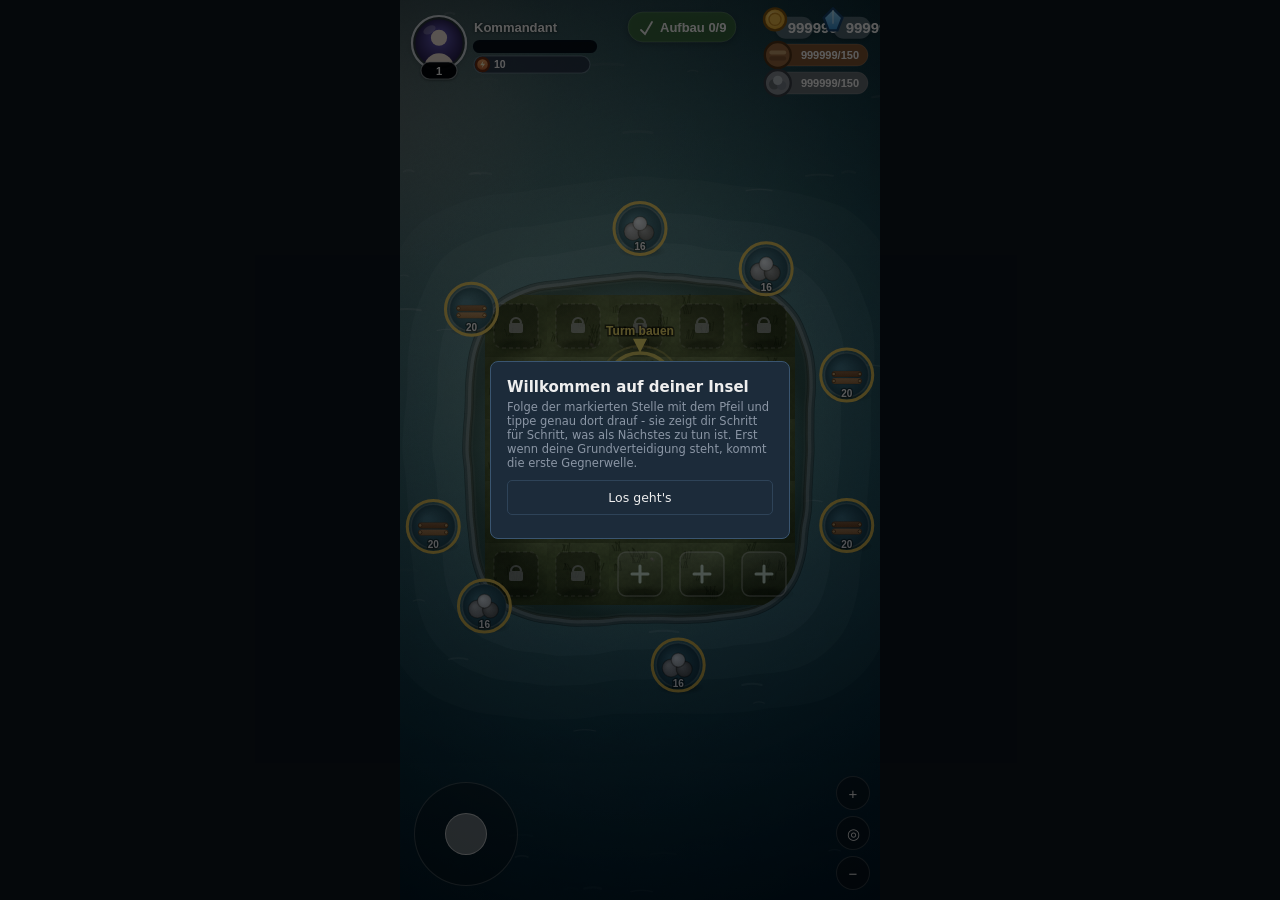
<file: inselraub-prototyp/index.html>
<!doctype html>
<html lang="de">
<head>
<meta charset="utf-8">
<meta name="viewport" content="width=device-width, initial-scale=1, maximum-scale=1, user-scalable=no, viewport-fit=cover">
<title>Basis-Raster-Prototyp</title>
<style>
  * { box-sizing: border-box; -webkit-tap-highlight-color: transparent; }
  html,body {
    margin:0; padding:0; background:#0d1620; color:#eee;
    font-family: system-ui, sans-serif; user-select:none;
    height:100%; overflow:hidden;
  }
  [hidden] { display:none !important; }
  #app {
    width:100%; max-width:480px; height:100vh; margin:0 auto;
    display:flex; flex-direction:column; align-items:center;
  }

  #stage { position:relative; width:100%; flex:1; min-height:0; }
  /* Color-Grading direkt auf dem Canvas: leicht entsaettigt, mehr Kontrast,
     minimal waermer - derselbe Trick, mit dem Spiele ihren "Look" bekommen.
     Kostet keine Rechenzeit im Zeichencode. */
  canvas {
    background:#0b1e28; display:block; touch-action:none; width:100%; height:100%;
    filter: saturate(0.86) contrast(1.1) brightness(1.02);
  }

  #ctrlBar { position:absolute; right:10px; bottom:10px; display:flex; flex-direction:column; gap:6px; }
  #ctrlBar button {
    width:34px; height:34px; border-radius:50%; border:1px solid rgba(255,255,255,0.18);
    background:rgba(10,16,22,0.55); color:#eee; font-size:15px; cursor:pointer; line-height:1;
  }

  .buildmenu {
    position:fixed; inset:0; background:rgba(0,0,0,.65); display:flex; align-items:center; justify-content:center; z-index:20;
  }
  .buildmenu .box { background:#1c2b3a; border:1px solid #3a5570; border-radius:8px; padding:16px; width:300px; max-width:88vw; }
  .buildmenu h3 { margin:0 0 4px; font-size:15px; }
  .buildmenu .hint2 { color:#8b96a5; font-size:11.5px; margin-bottom:10px; }
  .buildopt {
    display:flex; justify-content:space-between; align-items:center; padding:9px; border:1px solid #2e4358;
    border-radius:5px; margin-bottom:7px; cursor:pointer; font-size:12.5px; gap:8px;
  }
  .buildopt.disabled { opacity:.4; }
  .buildopt small { display:block; color:#8b96a5; margin-top:2px; }
  .slotRow { display:flex; flex-wrap:wrap; gap:6px; margin-bottom:10px; }
  .slot {
    width:34px; height:34px; border-radius:6px; border:1px solid #2e4358;
    display:flex; align-items:center; justify-content:center; font-size:16px; font-weight:600;
  }
  .slot.filled { background:rgba(106,212,106,0.15); border-color:#6ad46a; color:#6ad46a; }
  .slot.empty { background:rgba(255,255,255,0.04); color:#8b96a5; cursor:pointer; }
  .slot.empty.disabled { opacity:.4; cursor:default; }

  #joystick {
    position:absolute; left:14px; bottom:14px; width:104px; height:104px; border-radius:50%;
    background:rgba(10,16,22,0.35); border:1px solid rgba(255,255,255,0.22); touch-action:none;
  }
  #joystickKnob {
    position:absolute; left:50%; top:50%; width:42px; height:42px; margin:-21px;
    border-radius:50%; background:rgba(255,255,255,0.4); border:1px solid rgba(255,255,255,0.6);
  }
</style>
</head>
<body>

<div id="app">
  <div id="stage">
    <canvas id="c" width="400" height="620"></canvas>
    <div id="ctrlBar">
      <button id="zoomIn">+</button>
      <button id="centerBtn">◎</button>
      <button id="zoomOut">−</button>
    </div>
    <div id="joystick"><div id="joystickKnob"></div></div>
  </div>
</div>

<script>
(function(){
"use strict";

const CELL = 62;
const canvas = document.getElementById("c");
const ctx = canvas.getContext("2d");
let W = 400, H = 620;

function resizeCanvas(){
  const rect = canvas.parentElement.getBoundingClientRect();
  W = Math.max(1, Math.round(rect.width));
  H = Math.max(1, Math.round(rect.height));
  canvas.width = W;
  canvas.height = H;
  if(typeof render === "function") render();
}
window.addEventListener("resize", resizeCanvas);
window.addEventListener("orientationchange", resizeCanvas);

const WATER_RADIUS = 700;
const UNLOCK_BATCH = 4;      // pro Basis-Level werden 4 neue Felder frei
// Das Raster waechst in mehreren Stufen ueber die Basis-Level verteilt (bis
// Level 20 angelegt), nicht nur einmal - je hoeher das Level, desto mehr
// Platz zum Bauen und desto mehr Raum fuer echte Pfad-Entscheidungen.
const GRID_GROWTH_STEPS = [ {level:1,size:5}, {level:7,size:7}, {level:14,size:9} ];

// ================= Raster-Geometrie (Groesse haengt vom Basis-Level ab) =================

function gridSizeForLevel(level){
  let size = GRID_GROWTH_STEPS[0].size;
  for(const step of GRID_GROWTH_STEPS){ if(level>=step.level) size = step.size; }
  return size;
}
function centerOf(gridSize){ return Math.floor(gridSize/2); }

// Alle Felder ausser der Mitte, sortiert nach Abstand zur Mitte (naeher zuerst) -
// so wachsen neue Freischaltungen immer ringfoermig von innen nach aussen.
function cellList(gridSize){
  const c0 = centerOf(gridSize);
  const all = [];
  for(let r=0;r<gridSize;r++) for(let c=0;c<gridSize;c++){
    if(c===c0 && r===c0) continue;
    all.push([c,r]);
  }
  all.sort((a,b)=>{
    const da = Math.max(Math.abs(a[0]-c0),Math.abs(a[1]-c0));
    const db = Math.max(Math.abs(b[0]-c0),Math.abs(b[1]-c0));
    return da-db;
  });
  return all;
}
function cellCenter(c,r,gridSize){ const c0=centerOf(gridSize); return { x:(c-c0)*CELL, y:(r-c0)*CELL }; }

// ================= Zustand =================

const SAVE_KEY = "basis_raster_proto_v14";
const TUTORIAL_START_UNLOCK = 8; // das ganze 3x3-Feld um die Base ist von Anfang an frei
const MIN_WAVE_GAP = 30; // Sekunden Mindestabstand zwischen zwei Wellen
const PLAYER_MAX_HP = 60;
const HAFEN_UNLOCK_LEVEL = 7;
// Die 8 Nachbarfelder: 4 gerade (Turm-Plaetze im Tutorial), 4 diagonal (Mauer-Plaetze)
const TUTORIAL_TOWER_IDX = [1,3,4,6];
const TUTORIAL_WALL_IDX  = [0,2,5,7];

const WATER_NODE_DEFS = [
  { id:"holz1", type:"holz", angle:20,  capacity:20, regenMs:1600 },
  { id:"holz2", type:"holz", angle:160, capacity:20, regenMs:1600 },
  { id:"holz3", type:"holz", angle:220, capacity:20, regenMs:1600 },
  { id:"holz4", type:"holz", angle:340, capacity:20, regenMs:1600 },
  { id:"stein1", type:"stein", angle:80,  capacity:16, regenMs:2200 },
  { id:"stein2", type:"stein", angle:135, capacity:16, regenMs:2200 },
  { id:"stein3", type:"stein", angle:270, capacity:16, regenMs:2200 },
  { id:"stein4", type:"stein", angle:305, capacity:16, regenMs:2200 }
];
const NODE_WATER_MARGIN = 65; // Abstand der Ressourcen-Punkte zum Rastrand, immer im Wasser
function gridHalfExtent(gridSize){ return centerOf(gridSize)*CELL + CELL/2; }

function defaultState(){
  return {
    playerName: "Kommandant",
    playerLevel: 1,
    playerXp: 0,
    resources: { holz: 60, stein: 30, gems: 0, coins: 0 },
    basisLevel: 1,
    baseHp: 100,
    waveTimer: 15,
    cellsByCoord: {},
    nodes: WATER_NODE_DEFS.map(n=>({ id:n.id, amount:n.capacity, angle:n.angle })),
    tutorialDone: false,
    tutorialIntroShown: false,
    tutorialCollected: false,
    npc: { reparaturCount: 0, angreifer: [], training: null },
    repairJob: null,
    nextWaveComposition: null,
    player: { x:0, y:0, backpack:{holz:0,stein:0}, moveTarget:null, hp:PLAYER_MAX_HP, invulnCd:0 }
  };
}
let state = load();

// Test-Hilfe fuers Handy (kein echtes Spiel-Feature): Link mit ?cheat=1
// anhaengen (in der Adressleiste antippen und "?cheat=1" ans Ende schreiben),
// dann einmal neu laden - setzt Holz/Stein auf 100000.
if(new URLSearchParams(location.search).get("cheat")==="1"){
  state.resources.holz = 100000;
  state.resources.stein = 100000;
  save();
}
function load(){
  try {
    const raw = localStorage.getItem(SAVE_KEY);
    if(raw){
      const d = JSON.parse(raw);
      if(d.resources && typeof d.resources.holz==="number" && d.cellsByCoord) return d;
    }
  } catch(e){}
  return defaultState();
}
function save(){ try { localStorage.setItem(SAVE_KEY, JSON.stringify(state)); } catch(e){} }

function canAfford(cost){ return state.resources.holz>=cost.holz && state.resources.stein>=cost.stein; }
function payCost(cost){ state.resources.holz-=cost.holz; state.resources.stein-=cost.stein; }
function scaleCost(cost, factor){ return { holz: Math.round(cost.holz*factor), stein: Math.round(cost.stein*factor) }; }
function formatCost(cost){
  const parts=[];
  if(cost.holz) parts.push(cost.holz+" Holz");
  if(cost.stein) parts.push(cost.stein+" Stein");
  return parts.join(" · ") || "kostenlos";
}

const BUILDABLE_TYPES = {
  turm:         { name:"Turm",         desc:"Verteidigungsturm, greift Angreifer an.", cost:{holz:20,stein:30}, baseHp:100, hpPerLevel:25 },
  mauer:        { name:"Mauer",        desc:"Blockiert den Weg, hat aber selbst keinen Angriff.", cost:{holz:16,stein:8}, baseHp:150, hpPerLevel:35 },
  kaserne:      { name:"Kaserne",      desc:"Bildet Reparatur- und Angreifer-Trupps aus.", cost:{holz:50,stein:70}, baseHp:110, hpPerLevel:20 },
  krankenhaus:  { name:"Krankenhaus",  desc:"Pflegeplätze für verletzte Angreifer, verkürzt die Heilzeit.", cost:{holz:45,stein:60}, baseHp:100, hpPerLevel:15 },
  lager:        { name:"Lager",        desc:"Erhöht die maximale Lagerkapazität für Holz und Stein.", cost:{holz:40,stein:40}, baseHp:90, hpPerLevel:15 },
  wachturm:     { name:"Wachturm",     desc:"Zeigt die Zusammensetzung der nächsten Welle vorher an.", cost:{holz:35,stein:45}, baseHp:80, hpPerLevel:10 },
  handelsposten:{ name:"Handelsposten",desc:"Tauscht Holz und Stein gegeneinander (mit Verlust).", cost:{holz:40,stein:40}, baseHp:80, hpPerLevel:10 }
};
function upgradeCost(type, level){ return scaleCost(BUILDABLE_TYPES[type].cost, Math.pow(1.5, level)); }
function maxHpFor(type, level){ const d=BUILDABLE_TYPES[type]; return d.baseHp+(level-1)*d.hpPerLevel; }
function sellRefund(type, level){ return scaleCost(BUILDABLE_TYPES[type].cost, 0.5*level); }
function repairCost(type, b){
  const max = maxHpFor(type,b.level);
  const missing = Math.max(0, max-b.hp);
  return scaleCost(BUILDABLE_TYPES[type].cost, (missing/max)*0.7);
}

// ================= NPCs: Reparatur-Trupp und Angreifer (aus der Kaserne) =================

const KASERNE_UNLOCK_LEVEL = 4;
const REPAIR_NPC_CAP = 1;      // bewusst klein - siehe CLAUDE.md, keine endlose Truppenmasse
const ANGREIFER_CAP = 4;
const REPAIR_NPC_BASE_TIME = 25;
const ANGREIFER_STATS = { hp:35, dmg:5, range:190, rate:0.7 }; // Reichweite > jeder Turm, faengt Laeufer vorher ab
const NPC_TRAIN_DEFS = {
  reparatur: { name:"Reparatur-Trupp", cost:{holz:40,stein:25}, baseTime:20, desc:"Repariert automatisch beschädigte Gebäude über Zeit (niedrigste HP zuerst)." },
  angreifer: { name:"Angreifer",       cost:{holz:55,stein:35}, baseTime:28, desc:"Fängt schnelle Läufer ab, bevor sie deine Türme erreichen." }
};

function findBuildingByType(type){
  for(const slot of Object.values(state.cellsByCoord)){
    if(slot.building && slot.building.type===type) return slot.building;
  }
  return null;
}
function findKaserne(){ return findBuildingByType("kaserne"); }
function hasKaserne(){ return !!findKaserne(); }
function findKrankenhaus(){ return findBuildingByType("krankenhaus"); }
function hasKrankenhaus(){ return !!findKrankenhaus(); }
// Krankenhaus ist ein eigenes Gebaeude, getrennt von der Kaserne - seine
// Kapazitaet/Heilzeit haengt an SEINEM Level. Ist es weg oder die
// Kapazitaet voll, ist ein besiegter Angreifer permanent verloren.
function hospitalCapacity(){ const k=findKrankenhaus(); return k ? k.level : 0; }
function healTimeFor(){ const k=findKrankenhaus(); const lvl=k?k.level:1; return Math.max(8, 30-(lvl-1)*4); }
function activeAngreiferCount(){ return state.npc.angreifer.filter(a=>a.status==="aktiv").length; }

// ================= Lager, Wachturm, Handelsposten =================

const LAGER_UNLOCK_LEVEL = 2;
const WACHTURM_UNLOCK_LEVEL = 3;
const HANDEL_UNLOCK_LEVEL = 4;
const BASE_STORAGE_CAP = 150; // Kapazitaet pro Rohstoff, auch ganz ohne Lager

function findLager(){ return findBuildingByType("lager"); }
function hasLager(){ return !!findLager(); }
// Ressourcen sind ohne Lager knapp gedeckelt - Ueberschuss beim Sammeln geht
// verloren, das erzwingt aktives Ausgeben statt endlosem Horten.
function storageCap(){ const l=findLager(); return BASE_STORAGE_CAP + (l ? l.level*80 : 0); }

function findWachturm(){ return findBuildingByType("wachturm"); }
function hasWachturm(){ return !!findWachturm(); }

function findHandelsposten(){ return findBuildingByType("handelsposten"); }
function hasHandelsposten(){ return !!findHandelsposten(); }
// Tauschkurs bleibt immer schlechter als 1:1 - kein Ersatz fuers Sammeln,
// nur eine Notloesung bei Engpass.
function tradeRate(level){ return Math.min(0.75, 0.5+level*0.05); }

// unlockLevel gilt fuer BEIDE Bedingungen zugleich: Basis-Level (genereller
// Spielfortschritt) UND das Level des einzelnen Turms (Investition in genau
// diesen Turm). Nur eins davon zu pruefen erlaubt jeweils einen Exploit:
// nur Basis-Level -> Kanone quasi geschenkt sobald die Basis hoch genug ist;
// nur Turm-Level -> ein einzelner Turm laesst sich unabhaengig vom
// Spielfortschritt hochkaufen.
const WEAPONS = {
  bogen:   { name:"Bogen",   desc:"Standardwaffe, immer verfügbar.", unlockLevel:1 },
  kanone:  { name:"Kanone",  desc:"Mehr Schaden, dafür langsamer.",  unlockLevel:3 },
  moerser: { name:"Mörser",  desc:"Flächenschaden, aber Mindestreichweite - trifft nichts direkt daneben.", unlockLevel:6 }
};

function basisUpgradeCost(level){ return { holz: Math.round(45*Math.pow(1.55,level-1)), stein: Math.round(45*Math.pow(1.55,level-1)) }; }

// ================= Spieler-Level/EXP - eigenstaendig von Basis-Level =================
// Kommt aus zwei echten Quellen: Wellen ueberstehen und irgendwas verbessern
// (Basis-Level oder Gebaeude-Level) - keine Deko-Zahl ohne Bedeutung.

function xpForLevel(level){ return Math.round(60*Math.pow(1.22,level-1)); }
function waveXpReward(){ return 18+state.basisLevel*5; }
function basisUpgradeXp(newLevel){ return 25+newLevel*8; }
function buildingUpgradeXp(newLevel){ return 6+newLevel*3; }

function addPlayerXp(amount){
  state.playerXp += amount;
  let leveledUp = false;
  while(state.playerXp >= xpForLevel(state.playerLevel)){
    state.playerXp -= xpForLevel(state.playerLevel);
    state.playerLevel++;
    leveledUp = true;
  }
  if(leveledUp) playerLevelUpFx = { level: state.playerLevel, startedAt: performance.now() };
  save();
}

// ================= Basis-Level: schaltet Felder frei, laesst das Raster wachsen =================

function unlockCountForLevel(level){ return TUTORIAL_START_UNLOCK + (level-1)*UNLOCK_BATCH; }

function applyUnlocksForCurrentLevel(){
  const gridSize = gridSizeForLevel(state.basisLevel);
  const list = cellList(gridSize);
  const unlockCount = Math.min(unlockCountForLevel(state.basisLevel), list.length);
  list.forEach(([c,r],i)=>{
    const key=c+","+r;
    if(!state.cellsByCoord[key]) state.cellsByCoord[key]={unlocked:false,building:null};
    if(i<unlockCount) state.cellsByCoord[key].unlocked = true;
  });
}
applyUnlocksForCurrentLevel();

function upgradeBasis(){
  const cost = basisUpgradeCost(state.basisLevel);
  if(!canAfford(cost)) return false;
  payCost(cost);
  const oldSize = gridSizeForLevel(state.basisLevel);
  state.basisLevel++;
  const newSize = gridSizeForLevel(state.basisLevel);
  if(newSize>oldSize){
    const shift = centerOf(newSize)-centerOf(oldSize);
    const remapped = {};
    Object.entries(state.cellsByCoord).forEach(([key,val])=>{
      const [c,r] = key.split(",").map(Number);
      remapped[(c+shift)+","+(r+shift)] = val;
    });
    state.cellsByCoord = remapped;
    // Ein laufender Reparatur-Auftrag zeigt sonst nach dem Raster-Umzug auf
    // ein falsches/nicht mehr existierendes Feld.
    if(state.repairJob){
      const [c,r] = state.repairJob.key.split(",").map(Number);
      state.repairJob.key = (c+shift)+","+(r+shift);
    }
  }
  applyUnlocksForCurrentLevel();
  addPlayerXp(basisUpgradeXp(state.basisLevel));
  save();
  return true;
}

function nextLevelDescription(){
  const gridSize = gridSizeForLevel(state.basisLevel);
  const list = cellList(gridSize);
  const currentUnlocked = Math.min(unlockCountForLevel(state.basisLevel), list.length);
  const newSize = gridSizeForLevel(state.basisLevel+1);
  if(newSize>gridSize) return "Vergrößert das Raster auf "+newSize+"x"+newSize+"!";
  const nextUnlocked = Math.min(unlockCountForLevel(state.basisLevel+1), list.length);
  return "+"+(nextUnlocked-currentUnlocked)+" neue Bauplätze";
}

// ================= Tutorial: erste Verteidigung vor der ersten Welle =================

function tutorialTargets(){
  const list = cellList(gridSizeForLevel(state.basisLevel));
  return {
    towers: TUTORIAL_TOWER_IDX.map(i=>list[i]),
    walls: TUTORIAL_WALL_IDX.map(i=>list[i])
  };
}

function checkTutorial(){
  if(state.tutorialDone) return;
  const t = tutorialTargets();
  const towersOk = t.towers.every(([c,r])=>{
    const slot = state.cellsByCoord[c+","+r];
    return slot && slot.building && slot.building.type==="turm";
  });
  const wallsOk = t.walls.every(([c,r])=>{
    const slot = state.cellsByCoord[c+","+r];
    return slot && slot.building && slot.building.type==="mauer";
  });
  if(towersOk && wallsOk && state.tutorialCollected){
    state.tutorialDone = true;
    state.waveTimer = 15;
    save();
  }
}

function tutorialProgressText(){
  const t = tutorialTargets();
  const towersDone = t.towers.filter(([c,r])=>{
    const slot = state.cellsByCoord[c+","+r]; return slot && slot.building && slot.building.type==="turm";
  }).length;
  const wallsDone = t.walls.filter(([c,r])=>{
    const slot = state.cellsByCoord[c+","+r]; return slot && slot.building && slot.building.type==="mauer";
  }).length;
  const done = towersDone+wallsDone+(state.tutorialCollected?1:0);
  return done+"/9";
}

// Naechstes Tutorial-Ziel: welches Feld/Element muss der Spieler als Naechstes antippen?
function nodeForResource(resType){
  return state.nodes
    .filter(n=>WATER_NODE_DEFS.find(d=>d.id===n.id).type===resType)
    .sort((a,b)=>b.amount-a.amount)[0];
}

// Wenn das naechste Pflichtgebaeude gerade nicht bezahlbar ist, zeigt die
// Markierung stattdessen auf den Rohstoff, der noch fehlt - bis es reicht.
function targetForBuilding(type, c, r, label){
  const cost = BUILDABLE_TYPES[type].cost;
  if(canAfford(cost)) return {kind:"cell", c, r, label};
  const missingHolz = Math.max(0, cost.holz-state.resources.holz);
  const missingStein = Math.max(0, cost.stein-state.resources.stein);
  const resType = missingStein>missingHolz ? "stein" : "holz";
  return {kind:"node", node:nodeForResource(resType), label:(resType==="holz"?"Holz":"Stein")+" sammeln"};
}

function nextTutorialTarget(){
  if(state.tutorialDone) return null;
  const t = tutorialTargets();
  for(const [c,r] of t.towers){
    const slot = state.cellsByCoord[c+","+r];
    if(!(slot && slot.building && slot.building.type==="turm")) return targetForBuilding("turm", c, r, "Turm bauen");
  }
  for(const [c,r] of t.walls){
    const slot = state.cellsByCoord[c+","+r];
    if(!(slot && slot.building && slot.building.type==="mauer")) return targetForBuilding("mauer", c, r, "Mauer bauen");
  }
  if(!state.tutorialCollected) return {kind:"node", label:"Rohstoffe sammeln"};
  return null;
}

// ================= Ressourcen-Knoten im Wasser =================

setInterval(()=>{
  let changed=false;
  state.nodes.forEach(n=>{
    const def = WATER_NODE_DEFS.find(d=>d.id===n.id);
    if(n.amount<def.capacity){ n.amount++; changed=true; }
  });
  if(changed){ save(); render(); }
}, 900);

function nodeWorldPos(node){
  const radius = gridHalfExtent(gridSizeForLevel(state.basisLevel)) + NODE_WATER_MARGIN;
  const rad = node.angle*Math.PI/180;
  return { x: Math.cos(rad)*radius, y: Math.sin(rad)*radius };
}

// ================= Wellen: Gegner spawnen, Tuerme feuern =================

const WEAPON_STATS = {
  bogen:   { dmg: 6,  range: 130, rate: 0.9,  pierce:false },
  kanone:  { dmg: 14, range: 150, rate: 1.6,  pierce:true  },
  // Moerser: Flaechenschaden statt Einzelziel, aber mit Mindestreichweite
  // (kann nichts direkt neben sich treffen) und langsamer Feuerrate - stark
  // gegen mehrere Laeufer auf einmal, schwach gegen ein einzelnes Ziel.
  moerser: { dmg: 8,  range: 190, minRange: 55, rate: 2.4, pierce:false, splash: 42 }
};
function towerDamage(b){ const w = WEAPON_STATS[b.weapon]||WEAPON_STATS.bogen; return w.dmg + (b.level-1)*2; }
function maxBaseHp(){ return 100 + (state.basisLevel-1)*20; }

// "Kraft" ist reine Anzeige (Machtwert) - fasst zusammen, was man insgesamt
// aufgebaut hat. Aktuell ohne eigene Funktion im Spiel, spaeter Basis fuer
// Vergleiche beim Online-Angreifen (wer ist staerker als wer).
function computeKraft(){
  let kraft = state.basisLevel*10;
  Object.values(state.cellsByCoord).forEach(slot=>{
    if(slot.building) kraft += slot.building.level*5;
  });
  kraft += state.npc.reparaturCount*8;
  kraft += state.npc.angreifer.length*8;
  return kraft;
}

// Zwei Gegnertypen mit echten Gegenspielern statt nur unterschiedlicher Zahlen:
// Laeufer ist schnell/schwach -> stirbt an der schnellen Feuerrate vom Bogen.
// Brecher ist langsam/zaeh und traegt Ruestung, die Bogen-Treffer stark
// abschwaecht - nur die durchschlagende Kanone macht bei ihm vollen Schaden.
const ENEMY_TYPES = {
  laeufer: { name:"Läufer", hpMult:0.55, speedMult:1.7, dmgMult:0.6, r:8,  armor:0, color:"#c9843a" },
  brecher: { name:"Brecher", hpMult:2.6, speedMult:0.55, dmgMult:1.8, r:13, armor:5, color:"#5a3a6a" }
};

let enemies = [];
let projectiles = [];
let waveActive = false;

// Nur wer bereits eine Kanone gebaut hat, kann Bruecher ueberhaupt kontern -
// deshalb tauchen sie nicht einfach ab einem festen Basis-Level auf, sondern
// erst, wenn der Spieler die Kanone tatsaechlich freigeschaltet hat.
function hasKanoneTower(){
  return Object.values(state.cellsByCoord).some(slot=>
    slot.building && slot.building.type==="turm" && slot.building.weapon==="kanone"
  );
}

// HP/Schaden wachsen nur bis zu diesem Level linear mit - danach wird die
// Schwierigkeit ueber neue Gegnertypen/Zusammensetzung geloest, nicht ueber
// endlos steigende Zahlen (sonst wird's bei einem sehr lang angelegten Spiel
// irgendwann absurd).
const STAT_SCALING_CAP_LEVEL = 15;

function pickWaveComposition(){
  const level = state.basisLevel;
  const count = Math.min(3+Math.floor(level/2), 10);
  const canFaceBrecher = hasKanoneTower();
  const brecherChance = canFaceBrecher ? Math.min(0.45, 0.1+level*0.03) : 0;
  const types = [];
  for(let i=0;i<count;i++){
    types.push(Math.random()<brecherChance ? "brecher" : "laeufer");
  }
  return types;
}

function spawnWave(){
  const gridSize = gridSizeForLevel(state.basisLevel);
  const spawnRadius = gridHalfExtent(gridSize) + NODE_WATER_MARGIN + 40;
  const scalingLevel = Math.min(state.basisLevel, STAT_SCALING_CAP_LEVEL);
  const baseHp = 26+scalingLevel*6;
  const baseDmg = 5+Math.floor(scalingLevel/2);
  const composition = state.nextWaveComposition || pickWaveComposition();
  state.nextWaveComposition = null;
  composition.forEach(typeKey=>{
    const type = ENEMY_TYPES[typeKey];
    const angle = Math.random()*Math.PI*2;
    const hp = Math.round(baseHp*type.hpMult);
    const enemy = {
      x: Math.cos(angle)*spawnRadius, y: Math.sin(angle)*spawnRadius,
      hp, maxHp: hp, typeKey, armor: type.armor, r: type.r,
      dmg: Math.round(baseDmg*type.dmgMult) || 1,
      speed: (24+Math.random()*8)*type.speedMult,
      attackCd: 0,
      pathIndex: 0
    };
    // Weg wird einmal beim Spawn berechnet (nicht live neu geplant, wenn
    // spaeter noch etwas gebaut wird) - reicht fuer eine einzelne Welle.
    enemy.path = buildEnemyPath(enemy, gridSize);
    enemies.push(enemy);
  });
  waveActive = true;
}

function waveLoot(){
  return { holz: 8+state.basisLevel*4, stein: 6+state.basisLevel*3 };
}

// ================= Wegfindung: Gegner suchen sich einen Weg zur Base statt =================
// ================= wahllos das naechste Gebaeude anzugreifen =================

function gridCellBlocked(c,r,gridSize){
  const slot = state.cellsByCoord[c+","+r];
  return !!(slot && slot.building && slot.building.hp>0);
}

// Dijkstra ueber das Raster: freie Zellen kosten 1, Zellen mit einem noch
// lebenden Gebaeude kosten deutlich mehr - der Pfad weicht Gebaeuden also
// aus, WENN es einen freien Weg gibt, und zerstoert nur das, was wirklich
// im Weg steht (der guenstigste Weg durch, falls kein Umweg existiert).
function computeGridPath(gridSize, startC, startR){
  const c0 = centerOf(gridSize);
  const key = (c,r)=>c+","+r;
  const dist = {}, prev = {}, visited = {};
  const startKey = key(startC,startR);
  dist[startKey] = 0;
  const queue = [[0,startC,startR]];
  while(queue.length){
    let bi=0; for(let i=1;i<queue.length;i++){ if(queue[i][0]<queue[bi][0]) bi=i; }
    const [d,c,r] = queue.splice(bi,1)[0];
    const k = key(c,r);
    if(visited[k]) continue;
    visited[k] = true;
    if(c===c0 && r===c0) break;
    [[1,0],[-1,0],[0,1],[0,-1]].forEach(([dc,dr])=>{
      const nc=c+dc, nr=r+dr;
      if(nc<0||nc>=gridSize||nr<0||nr>=gridSize) return;
      const nk = key(nc,nr);
      if(visited[nk]) return;
      const isBase = (nc===c0 && nr===c0);
      const cost = (!isBase && gridCellBlocked(nc,nr,gridSize)) ? 40 : 1;
      const nd = d+cost;
      if(dist[nk]===undefined || nd<dist[nk]){ dist[nk]=nd; prev[nk]=k; queue.push([nd,nc,nr]); }
    });
  }
  const endKey = key(c0,c0);
  if(dist[endKey]===undefined) return null;
  const path = []; let cur = endKey;
  while(cur){ const [cc,rr]=cur.split(",").map(Number); path.unshift({c:cc,r:rr}); cur = prev[cur]; }
  return path;
}

function nearestEdgeCell(x,y,gridSize){
  let best=null, bestD=Infinity;
  for(let c=0;c<gridSize;c++) for(let r=0;r<gridSize;r++){
    if(c!==0 && c!==gridSize-1 && r!==0 && r!==gridSize-1) continue;
    const p = cellCenter(c,r,gridSize);
    const d = Math.hypot(x-p.x,y-p.y);
    if(d<bestD){ bestD=d; best={c,r}; }
  }
  return best;
}

function buildEnemyPath(e, gridSize){
  const edge = nearestEdgeCell(e.x,e.y,gridSize);
  const raw = computeGridPath(gridSize, edge.c, edge.r);
  if(!raw) return [];
  return raw.map(({c,r})=>({c,r,...cellCenter(c,r,gridSize)}));
}

function damageRandomAngreifer(dmg){
  const active = state.npc.angreifer.filter(a=>a.status==="aktiv");
  if(active.length===0) return;
  const a = active[Math.floor(Math.random()*active.length)];
  a.hp -= dmg;
  if(a.hp<=0){
    const healingCount = state.npc.angreifer.filter(x=>x.status==="verletzt").length;
    if(healingCount < hospitalCapacity()){
      a.status = "verletzt"; a.hp = 0; a.healLeft = healTimeFor();
    } else {
      state.npc.angreifer = state.npc.angreifer.filter(x=>x!==a); // Krankenhaus voll -> permanent verloren
    }
  }
}

const PLAYER_AGGRO_RADIUS = 90; // Gegner in dieser Naehe lassen kurz von ihrem Weg ab und greifen den Spieler an
const PLAYER_COMBAT_RADIUS = 10;
const PLAYER_INVULN_TIME = 1.5; // Sekunden Schonfrist nach einem K.o., damit man nicht sofort wieder erwischt wird

function updateWave(dt){
  if(!state.tutorialDone) return;

  const pl = state.player;
  if(pl.invulnCd>0) pl.invulnCd = Math.max(0, pl.invulnCd-dt);

  if(enemies.length===0){
    // Wachturm rollt die naechste Zusammensetzung vorab aus, damit man sich
    // vorbereiten kann, statt von der Welle ueberrascht zu werden.
    if(hasWachturm() && !state.nextWaveComposition) state.nextWaveComposition = pickWaveComposition();
    state.waveTimer -= dt;
    if(state.waveTimer<=0){
      spawnWave();
      state.waveTimer = MIN_WAVE_GAP + Math.random()*15;
      save();
    }
  }

  const gridSize = gridSizeForLevel(state.basisLevel);

  const c0 = centerOf(gridSize);
  enemies.forEach(e=>{
    if(!e.path) e.path = [];
    if(e.pathIndex===undefined) e.pathIndex = 0;

    // Naechster Wegpunkt auf dem berechneten Pfad zur Base. Kein Pfad
    // (Insel komplett zugebaut und unerreichbar) oder Pfad abgelaufen ->
    // direkt auf die Base zuhalten als Rueckfallebene.
    let waypoint = e.path[e.pathIndex];
    if(!waypoint) waypoint = {c:c0, r:c0, x:0, y:0};

    const isBaseCell = waypoint.c===c0 && waypoint.r===c0;
    const slot = isBaseCell ? null : state.cellsByCoord[waypoint.c+","+waypoint.r];
    const blockingBuilding = (slot && slot.building && slot.building.hp>0) ? slot.building : null;

    let target;
    // Kommt der Spieler einem Gegner zu nahe, laesst der kurz von seinem Weg
    // ab und greift ihn an - der Pfad selbst (pathIndex) bleibt dabei
    // unveraendert, sobald der Spieler wieder ausser Reichweite ist, geht's
    // exakt da weiter, wo der Gegner stehengeblieben ist.
    if(pl.invulnCd<=0 && Math.hypot(pl.x-e.x,pl.y-e.y)<=PLAYER_AGGRO_RADIUS){
      target = {x:pl.x,y:pl.y,r:PLAYER_COMBAT_RADIUS,isPlayer:true};
    } else if(e.typeKey==="laeufer" && activeAngreiferCount()>0 &&
       Math.hypot(e.x,e.y) <= ANGREIFER_STATS.range){
      target = {x:0,y:0,r:24,isAngreifer:true};
    } else if(isBaseCell){
      target = {x:0,y:0,r:29,isBase:true};
    } else if(blockingBuilding){
      // Dieses Gebaeude steht wirklich im Weg (guenstigster Pfad fuehrt
      // durch seine Zelle) - nur DAS wird angegriffen, nicht alles auf der Insel.
      target = {x:waypoint.x,y:waypoint.y,r:27,slot};
    } else {
      // Freies Durchgangsfeld auf dem Weg - hier wird nicht gekaempft,
      // nur durchgelaufen.
      target = {x:waypoint.x,y:waypoint.y,r:4,isWaypoint:true};
    }

    const dist = Math.hypot(target.x-e.x, target.y-e.y);
    const stopDist = target.r+e.r+2;
    if(dist>stopDist){
      const ang = Math.atan2(target.y-e.y, target.x-e.x);
      e.x += Math.cos(ang)*e.speed*dt;
      e.y += Math.sin(ang)*e.speed*dt;
    } else if(target.isWaypoint){
      e.pathIndex++;
    } else {
      e.attackCd -= dt;
      if(e.attackCd<=0){
        e.attackCd = 1;
        if(target.isBase){
          const wasAlive = state.baseHp>0;
          state.baseHp = Math.max(0, state.baseHp-e.dmg);
          if(wasAlive && state.baseHp<=0){
            // Base ueberrannt: alle Gebaeude gehen kaputt (nicht weg - muessen
            // repariert werden) statt dass einfach nichts passiert, wenn man
            // die Base sterben laesst hat das jetzt echte Konsequenzen.
            Object.values(state.cellsByCoord).forEach(s=>{ if(s.building) s.building.hp = 0; });
            state.baseHp = maxBaseHp();
            enemies = [];
            waveActive = false;
          }
        } else if(target.isAngreifer){
          damageRandomAngreifer(e.dmg);
        } else if(target.isPlayer){
          pl.hp = Math.max(0, pl.hp-e.dmg);
          if(pl.hp<=0){
            // K.o.: der komplette Rucksack-Inhalt geht verloren (echtes Risiko
            // beim Sammeln waehrend einer Welle), Respawn an der Base mit
            // kurzer Unverwundbarkeit statt sofortigem erneuten Treffer.
            pl.backpack.holz = 0; pl.backpack.stein = 0;
            pl.x = 0; pl.y = 0;
            pl.hp = PLAYER_MAX_HP;
            pl.invulnCd = PLAYER_INVULN_TIME;
            pl.moveTarget = null;
            knockoutFx = { startedAt: performance.now() };
          }
        } else {
          target.slot.building.hp = Math.max(0, target.slot.building.hp-e.dmg);
          if(target.slot.building.hp<=0) e.pathIndex++; // Weg ist jetzt frei -> weiter Richtung Base
        }
        save();
      }
    }
  });

  Object.entries(state.cellsByCoord).forEach(([key,slot])=>{
    if(!slot.building || slot.building.type!=="turm" || slot.building.hp<=0) return;
    const [c,r] = key.split(",").map(Number);
    const p = cellCenter(c,r,gridSize);
    const b = slot.building;
    const w = WEAPON_STATS[b.weapon]||WEAPON_STATS.bogen;
    b.fireCd = (b.fireCd||0) - dt;
    if(b.fireCd>0) return;
    let nearest=null, nd=Infinity;
    enemies.forEach(e=>{
      const d = Math.hypot(e.x-p.x,e.y-p.y);
      if(d<=w.range && (!w.minRange || d>=w.minRange) && d<nd){ nd=d; nearest=e; }
    });
    if(nearest){
      b.fireCd = w.rate;
      const ang = Math.atan2(nearest.y-p.y, nearest.x-p.x);
      projectiles.push({x:p.x,y:p.y,vx:Math.cos(ang)*260,vy:Math.sin(ang)*260,life:1.2,dmg:towerDamage(b),pierce:w.pierce,splash:w.splash});
    }
  });

  // Angreifer stehen an der Base, haben mehr Reichweite als Tuerme und
  // zielen nur auf Laeufer - sie fangen sie ab, bevor Tuerme reagieren.
  state.npc.angreifer.forEach(a=>{
    if(a.status!=="aktiv") return;
    a.fireCd = (a.fireCd||0) - dt;
    if(a.fireCd>0) return;
    let nearest=null, nd=Infinity;
    enemies.forEach(e=>{
      if(e.typeKey!=="laeufer") return;
      const d = Math.hypot(e.x,e.y);
      if(d<=ANGREIFER_STATS.range && d<nd){ nd=d; nearest=e; }
    });
    if(nearest){
      a.fireCd = ANGREIFER_STATS.rate;
      const ang = Math.atan2(nearest.y,nearest.x);
      projectiles.push({x:0,y:0,vx:Math.cos(ang)*260,vy:Math.sin(ang)*260,life:1.4,dmg:ANGREIFER_STATS.dmg,pierce:false});
    }
  });

  projectiles.forEach(pr=>{ pr.x+=pr.vx*dt; pr.y+=pr.vy*dt; pr.life-=dt; });
  for(let i=projectiles.length-1;i>=0;i--){
    const pr = projectiles[i];
    let hit = pr.life<=0;
    enemies.forEach(e=>{
      if(!hit && Math.hypot(pr.x-e.x,pr.y-e.y)<e.r+4){
        if(pr.splash){
          // Flaechenschaden: alle Gegner im Radius um den Einschlag treffen,
          // nicht nur das eine Ziel
          const ix=pr.x, iy=pr.y;
          enemies.forEach(e2=>{
            if(Math.hypot(ix-e2.x,iy-e2.y)<=pr.splash){
              const d2 = (e2.armor && !pr.pierce) ? Math.max(1, pr.dmg-e2.armor) : pr.dmg;
              e2.hp -= d2;
            }
          });
        } else {
          const dmg = (e.armor && !pr.pierce) ? Math.max(1, pr.dmg-e.armor) : pr.dmg;
          e.hp -= dmg;
        }
        hit = true;
      }
    });
    if(hit) projectiles.splice(i,1);
  }
  enemies = enemies.filter(e=>e.hp>0);

  if(waveActive && enemies.length===0){
    const loot = waveLoot();
    const cap = storageCap();
    state.resources.holz = Math.min(cap, state.resources.holz+loot.holz);
    state.resources.stein = Math.min(cap, state.resources.stein+loot.stein);
    waveActive = false;
    addPlayerXp(waveXpReward());
    save();
  }
}

// ================= Reparatur-Trupp: repariert automatisch, niedrigste HP% zuerst =================

function updateRepairJob(dt){
  if(state.npc.reparaturCount<=0) return;
  if(state.repairJob){
    const slot = state.cellsByCoord[state.repairJob.key];
    if(!slot || !slot.building){ state.repairJob = null; return; }
    state.repairJob.timeLeft -= dt;
    if(state.repairJob.timeLeft<=0){
      slot.building.hp = maxHpFor(slot.building.type, slot.building.level);
      state.repairJob = null;
      save();
    }
    return;
  }
  let targetKey=null, worstRatio=1;
  Object.entries(state.cellsByCoord).forEach(([key,slot])=>{
    if(!slot.building) return;
    const max = maxHpFor(slot.building.type, slot.building.level);
    if(slot.building.hp<max){
      const ratio = slot.building.hp/max;
      if(ratio<worstRatio){ worstRatio=ratio; targetKey=key; }
    }
  });
  if(!targetKey) return;
  const b = state.cellsByCoord[targetKey].building;
  const cost = repairCost(b.type,b);
  if(!canAfford(cost)) return; // wartet, bis genug Ressourcen da sind
  payCost(cost);
  const k = findKaserne();
  const totalTime = Math.max(4, REPAIR_NPC_BASE_TIME-((k?k.level:1)-1)*3);
  state.repairJob = { key: targetKey, timeLeft: totalTime, totalTime };
  save();
}

// ================= Ausbildung (Kaserne) und Krankenhaus-Heilung =================

function updateTraining(dt){
  if(!state.npc.training) return;
  state.npc.training.timeLeft -= dt;
  if(state.npc.training.timeLeft<=0){
    if(state.npc.training.kind==="reparatur") state.npc.reparaturCount++;
    else state.npc.angreifer.push({ hp:ANGREIFER_STATS.hp, maxHp:ANGREIFER_STATS.hp, status:"aktiv", healLeft:0, fireCd:0 });
    state.npc.training = null;
    save();
  }
}

function updateHospital(dt){
  state.npc.angreifer.forEach(a=>{
    if(a.status!=="verletzt") return;
    a.healLeft -= dt;
    if(a.healLeft<=0){ a.status="aktiv"; a.hp=a.maxHp; save(); }
  });
}

// ================= Kamera (Zoom & Verschieben) =================

const camera = { x:0, y:0, scale:1 };
function clampCamera(){
  const d = Math.hypot(camera.x,camera.y);
  const max = WATER_RADIUS-40;
  if(d>max){ camera.x = camera.x/d*max; camera.y = camera.y/d*max; }
  camera.scale = Math.max(0.5, Math.min(2.4, camera.scale));
}
function screenToWorld(sx,sy){
  return { x:(sx-W/2)/camera.scale + camera.x, y:(sy-H/2)/camera.scale + camera.y };
}

const pointers = new Map();
let dragTotal = 0;
let pinchStartDist = 0, pinchStartScale = 1;

function canvasPos(e){
  const rect = canvas.getBoundingClientRect();
  return { x:(e.clientX-rect.left)*(W/rect.width), y:(e.clientY-rect.top)*(H/rect.height) };
}

canvas.addEventListener("pointerdown", e=>{
  canvas.setPointerCapture(e.pointerId);
  pointers.set(e.pointerId, canvasPos(e));
  dragTotal = 0;
  if(pointers.size===2){
    const pts = [...pointers.values()];
    pinchStartDist = Math.hypot(pts[0].x-pts[1].x, pts[0].y-pts[1].y);
    pinchStartScale = camera.scale;
  }
});
canvas.addEventListener("pointermove", e=>{
  if(!pointers.has(e.pointerId)) return;
  const prev = pointers.get(e.pointerId);
  const cur = canvasPos(e);
  pointers.set(e.pointerId, cur);

  if(pointers.size===2){
    const pts = [...pointers.values()];
    const dist = Math.hypot(pts[0].x-pts[1].x, pts[0].y-pts[1].y);
    if(pinchStartDist>10){ camera.scale = pinchStartScale * (dist/pinchStartDist); clampCamera(); render(); }
  } else if(pointers.size===1){
    const dx = cur.x-prev.x, dy = cur.y-prev.y;
    dragTotal += Math.hypot(dx,dy);
    camera.x -= dx/camera.scale;
    camera.y -= dy/camera.scale;
    clampCamera();
    render();
  }
});
function pointerEnd(e){
  const wasSingle = pointers.size===1;
  const pos = pointers.get(e.pointerId);
  pointers.delete(e.pointerId);
  if(wasSingle && dragTotal<8 && pos){
    const w = screenToWorld(pos.x,pos.y);
    handleTap(w.x,w.y);
  }
  if(pointers.size<2) pinchStartDist=0;
}
canvas.addEventListener("pointerup", pointerEnd);
canvas.addEventListener("pointercancel", pointerEnd);

canvas.addEventListener("wheel", e=>{
  e.preventDefault();
  camera.scale *= (e.deltaY<0) ? 1.1 : 0.9;
  clampCamera(); render();
}, {passive:false});

document.getElementById("zoomIn").addEventListener("click", ()=>{ camera.scale*=1.2; clampCamera(); render(); });
document.getElementById("zoomOut").addEventListener("click", ()=>{ camera.scale*=0.83; clampCamera(); render(); });
document.getElementById("centerBtn").addEventListener("click", ()=>{ camera.x=0; camera.y=0; camera.scale=1; render(); });

// ================= Joystick (Spieler-Steuerung) =================
// Eigene, ungespeicherte Richtung - solange sie aktiv ist, uebersteuert sie
// ein per Tap gesetztes moveTarget (manuelle Kontrolle geht vor Auto-Lauf).
const joystickEl = document.getElementById("joystick");
const joystickKnob = document.getElementById("joystickKnob");
const JOYSTICK_MAX = 40; // px, wie weit der Knopf aus der Mitte wandern kann
let joystickDir = {x:0,y:0}; // normiert, Laenge 0..1
let joystickPointerId = null;

function setJoystickFromEvent(e){
  const rect = joystickEl.getBoundingClientRect();
  const cx = rect.left+rect.width/2, cy = rect.top+rect.height/2;
  let dx = e.clientX-cx, dy = e.clientY-cy;
  const dist = Math.hypot(dx,dy);
  if(dist>JOYSTICK_MAX){ dx = dx/dist*JOYSTICK_MAX; dy = dy/dist*JOYSTICK_MAX; }
  joystickKnob.style.transform = `translate(${dx}px, ${dy}px)`;
  joystickDir = { x: dx/JOYSTICK_MAX, y: dy/JOYSTICK_MAX };
}
function resetJoystick(){
  joystickDir = {x:0,y:0};
  joystickKnob.style.transform = "translate(0,0)";
}
joystickEl.addEventListener("pointerdown", e=>{
  e.stopPropagation();
  joystickPointerId = e.pointerId;
  joystickEl.setPointerCapture(e.pointerId);
  setJoystickFromEvent(e);
});
joystickEl.addEventListener("pointermove", e=>{
  if(e.pointerId!==joystickPointerId) return;
  setJoystickFromEvent(e);
});
function joystickEnd(e){
  if(e.pointerId!==joystickPointerId) return;
  joystickPointerId = null;
  resetJoystick();
}
joystickEl.addEventListener("pointerup", joystickEnd);
joystickEl.addEventListener("pointercancel", joystickEnd);

// ================= Rendern =================

function drawRoundRect(x,y,w,h,r,fill){
  ctx.beginPath();
  if(ctx.roundRect) ctx.roundRect(x,y,w,h,r); else ctx.rect(x,y,w,h);
  ctx.fillStyle = fill; ctx.fill();
}
function hashRand(seed){ const x=Math.sin(seed*12.9898)*43758.5453; return x-Math.floor(x); }

// ================= Prozedurale Texturen =================
// Statt flacher Farbflaechen bekommen Gras/Stein/Holz/Wasser echte
// Materialstruktur: Value-Noise (weiches Rauschen mit Interpolation, kein
// hartes Bildrauschen) wird EINMAL beim Start in Offscreen-Canvases
// gerendert und danach als Pattern wiederverwendet - kostet zur Laufzeit
// also nichts. Bewusst ohne ctx.filter, weil das auf iOS-Safari lange
// nicht unterstuetzt war.

function noiseHash(x,y,seed){
  const n = Math.sin(x*127.1+y*311.7+seed*74.7)*43758.5453;
  return n-Math.floor(n);
}

function valueNoise(x,y,seed){
  const xi=Math.floor(x), yi=Math.floor(y);
  const xf=x-xi, yf=y-yi;
  // Smoothstep, damit die Uebergaenge weich sind statt kantig
  const sx=xf*xf*(3-2*xf), sy=yf*yf*(3-2*yf);
  const n00=noiseHash(xi,yi,seed),   n10=noiseHash(xi+1,yi,seed);
  const n01=noiseHash(xi,yi+1,seed), n11=noiseHash(xi+1,yi+1,seed);
  return (n00*(1-sx)+n10*sx)*(1-sy) + (n01*(1-sx)+n11*sx)*sy;
}

// Fraktales Rauschen: mehrere Oktaven uebereinander = grobe Flecken PLUS
// feine Koernung, so wie echte Oberflaechen aussehen.
function fbm(x,y,seed,octaves){
  let sum=0, amp=0.5, freq=1;
  for(let o=0;o<octaves;o++){
    sum += valueNoise(x*freq,y*freq,seed+o*13)*amp;
    freq *= 2; amp *= 0.5;
  }
  return sum;
}

function makeTextureCanvas(size, pixelFn){
  const cv = document.createElement("canvas");
  cv.width = cv.height = size;
  const c = cv.getContext("2d");
  const img = c.createImageData(size,size);
  for(let y=0;y<size;y++) for(let x=0;x<size;x++){
    const px = pixelFn(x,y,size);
    const i = (y*size+x)*4;
    img.data[i]=px[0]; img.data[i+1]=px[1]; img.data[i+2]=px[2]; img.data[i+3]=px[3];
  }
  c.putImageData(img,0,0);
  return cv;
}

const TEX = {};
function buildTextures(){
  const S = 128;

  // Gras: gedecktes Oliv/Salbei mit groben Flecken und feiner Koernung
  TEX.grass = ctx.createPattern(makeTextureCanvas(S,(x,y)=>{
    const n = fbm(x/26,y/26,3.1,4);
    const fine = valueNoise(x/2.2,y/2.2,9.7);
    const v = n*0.78 + fine*0.22;
    const r = 70 + v*46, g = 92 + v*54, b = 52 + v*32;
    return [r|0, g|0, b|0, 255];
  }), "repeat");

  // Stein: grauer Fels mit dunklen Rissen
  TEX.stone = ctx.createPattern(makeTextureCanvas(S,(x,y)=>{
    const n = fbm(x/18,y/18,17.3,4);
    // Risse: scharfe dunkle Linien dort, wo das Rauschen einen Grat bildet
    const ridge = Math.abs(fbm(x/34,y/34,41.9,3)-0.5);
    const crack = ridge<0.035 ? 0.55 : 1;
    const v = (0.55+n*0.45)*crack;
    const g = 118*v;
    return [(g*1.02)|0, (g*1.04)|0, (g*1.1)|0, 255];
  }), "repeat");

  // Holz: gerichtete Maserung (in Y gestreckt), plus Aeste/Knoten
  TEX.wood = ctx.createPattern(makeTextureCanvas(S,(x,y)=>{
    const grain = fbm(x/7, y/44, 5.5, 3);
    const rings = Math.sin((x*0.35 + grain*9)) * 0.5 + 0.5;
    const v = 0.58 + grain*0.26 + rings*0.16;
    return [(128*v)|0, (92*v)|0, (58*v)|0, 255];
  }), "repeat");

  // Wasseroberflaeche: sehr weiches Rauschen, wird spaeter nur als
  // leichte Stoerung UEBER den Farbverlauf gelegt
  TEX.waterNoise = ctx.createPattern(makeTextureCanvas(S,(x,y)=>{
    const n = fbm(x/30,y/30,77.1,3);
    const a = 26 + n*40;
    return [210,238,255, a|0];
  }), "repeat");

  // Feine Koernung fuer den Grading-Pass (nimmt den "sauberen Vektor"-Look)
  TEX.grain = ctx.createPattern(makeTextureCanvas(64,(x,y)=>{
    const n = noiseHash(x,y,3.3);
    const g = 128 + (n-0.5)*70;
    return [g|0,g|0,g|0,255];
  }), "repeat");
}

// ================= Inselform / Kuestenlinie =================
// Die Bauflaeche bleibt exakt das quadratische Raster (Spiellogik unveraendert),
// aber die LANDMASSE bekommt eine organische Kontur: ein Superellipsen-
// "Squircle" mit Rausch-Wobble. Ein perfektes Quadrat ist der groesste
// Brettspiel-Look, den die Karte hatte.
function islandRadiusAt(theta, baseHalf, wobbleAmp, seed){
  const n = 4.2;
  const c = Math.abs(Math.cos(theta)), s = Math.abs(Math.sin(theta));
  const squircle = Math.pow(Math.pow(c,n)+Math.pow(s,n), -1/n);
  const w = (fbm(Math.cos(theta)*2.2+7, Math.sin(theta)*2.2+7, seed, 3)-0.5)*wobbleAmp;
  return baseHalf*squircle + w;
}

function traceIslandPath(baseHalf, wobbleAmp, seed){
  const steps = 180;
  ctx.beginPath();
  for(let i=0;i<=steps;i++){
    const th = (i/steps)*Math.PI*2;
    const rr = islandRadiusAt(th, baseHalf, wobbleAmp, seed);
    const px = Math.cos(th)*rr, py = Math.sin(th)*rr;
    if(i===0) ctx.moveTo(px,py); else ctx.lineTo(px,py);
  }
  ctx.closePath();
}

function drawIslandBase(gridSize){
  const half = gridHalfExtent(gridSize);

  // 1. Flachwasser-Hof: heller Saum im Wasser rund um die Insel, wie ein
  // Sandbank-Schelf - erzeugt Tiefeneindruck statt harter Kante.
  ctx.save();
  ctx.globalCompositeOperation = "screen";
  [[112,0.05],[78,0.07],[48,0.09]].forEach(([pad,al])=>{
    traceIslandPath(half+pad, 26, 4.4);
    ctx.fillStyle = "rgba(150,214,220,"+al+")";
    ctx.fill();
  });
  ctx.restore();

  // 2. Dunkler Saum direkt unter der Graskante: die Insel wirft Schatten
  // ins Wasser, dadurch sitzt das Land drin statt daraufgeklebt zu sein.
  ctx.save();
  traceIslandPath(half+16, 13, 4.4);
  ctx.strokeStyle = "rgba(4,16,22,0.42)"; ctx.lineWidth = 9;
  ctx.stroke();
  ctx.restore();

  // 3. Schaumsaum genau auf der Graskante
  ctx.save();
  ctx.globalCompositeOperation = "screen";
  const t = performance.now()/1000;
  [[10,0.13],[5,0.22]].forEach(([lw,al])=>{
    traceIslandPath(half+15+Math.sin(t*1.2)*1.4, 13, 4.4);
    ctx.strokeStyle = "rgba(238,250,252,"+al+")"; ctx.lineWidth = lw;
    ctx.stroke();
  });
  ctx.restore();
}

// Weicher Schatten: gestapelte Ellipsen mit abnehmender Deckkraft statt
// einer harten schwarzen Flaeche - sieht aus wie ein echter Halbschatten
// und funktioniert ohne ctx.filter (iOS-kompatibel).
function drawShadow(x,y,rx,ry){
  const layers = [[1.35,0.055],[1.15,0.075],[0.95,0.1],[0.75,0.12]];
  layers.forEach(([sc,al])=>{
    ctx.beginPath();
    ctx.ellipse(x+rx*0.12, y+ry*0.6, rx*sc, ry*sc, 0, 0, Math.PI*2);
    ctx.fillStyle="rgba(8,14,10,"+al+")"; ctx.fill();
  });
}

function drawWater(){
  const t = performance.now()/1000;

  // 1. Tiefenverlauf: flaches Schelfwasser an der Insel, tiefes, fast
  // schwarzes Blau nach aussen - gedeckt, nicht Candy-Tuerkis.
  const grad = ctx.createRadialGradient(0,0,WATER_RADIUS*0.1, 0,0,WATER_RADIUS*1.2);
  grad.addColorStop(0,    "#2b6b72");
  grad.addColorStop(0.18, "#1d5665");
  grad.addColorStop(0.45, "#123f52");
  grad.addColorStop(0.75, "#0a293a");
  grad.addColorStop(1,    "#04141f");
  ctx.fillStyle = grad;
  ctx.fillRect(-4000,-4000,8000,8000);

  // 2. Oberflaechenstruktur: prozedurales Rauschen driftet langsam ueber
  // das Wasser - nimmt dem Verlauf den "glatte Farbflaeche"-Look.
  ctx.save();
  ctx.globalAlpha = 0.16;
  ctx.globalCompositeOperation = "soft-light";
  ctx.translate((t*7)%128, (t*4)%128);
  ctx.fillStyle = TEX.waterNoise;
  ctx.fillRect(-4200,-4200,8400,8400);
  ctx.restore();

  ctx.save();
  ctx.globalAlpha = 0.1;
  ctx.globalCompositeOperation = "overlay";
  ctx.translate(-((t*5)%128), (t*9)%128);
  ctx.fillStyle = TEX.waterNoise;
  ctx.fillRect(-4200,-4200,8400,8400);
  ctx.restore();

  // 3. Breite Sonnenreflexion (Glitzerband) statt gleichmaessiger Flecken -
  // ein klar gerichtetes Licht wirkt sofort "echter".
  ctx.save();
  ctx.globalCompositeOperation = "screen";
  const sunX = -WATER_RADIUS*0.42, sunY = -WATER_RADIUS*0.5;
  const sg = ctx.createRadialGradient(sunX,sunY,10, sunX,sunY,WATER_RADIUS*0.85);
  sg.addColorStop(0,"rgba(255,244,214,0.3)");
  sg.addColorStop(0.35,"rgba(190,224,230,0.1)");
  sg.addColorStop(1,"rgba(120,180,200,0)");
  ctx.fillStyle=sg; ctx.fillRect(-4000,-4000,8000,8000);
  ctx.restore();

  // 4. Wellenkaemme: kurze, versetzte Striche statt durchgehender Linien -
  // durchgehende Linien ueber den ganzen Bildschirm sehen gezeichnet aus.
  ctx.save();
  ctx.globalCompositeOperation = "screen";
  ctx.lineCap = "round";
  for(let i=0;i<120;i++){
    const a = hashRand(i*5.13)*Math.PI*2;
    const d = 70+hashRand(i*2.71)*WATER_RADIUS*1.05;
    const drift = ((t*11*(0.6+hashRand(i*7.7)*0.8)) % 140) - 70;
    const wx = Math.cos(a)*d + drift, wy = Math.sin(a)*d;
    const len = 9+hashRand(i*3.3)*22;
    const near = 1-Math.min(1, d/(WATER_RADIUS*1.1));
    const al = (0.05+0.14*near)*(0.5+0.5*Math.sin(t*1.7+i));
    ctx.strokeStyle = "rgba(226,244,252,"+al.toFixed(3)+")";
    ctx.lineWidth = 1+hashRand(i*9.1)*1.4;
    ctx.beginPath();
    ctx.moveTo(wx-len/2, wy);
    ctx.quadraticCurveTo(wx, wy-2.5, wx+len/2, wy);
    ctx.stroke();
  }
  ctx.lineCap = "butt";
  ctx.restore();

  // 5. Aeussere Vignette: Tiefe/Abschluss nach aussen
  const edge = ctx.createRadialGradient(0,0,WATER_RADIUS*0.75,0,0,WATER_RADIUS*1.45);
  edge.addColorStop(0,"rgba(2,8,14,0)"); edge.addColorStop(1,"rgba(2,8,14,0.72)");
  ctx.fillStyle=edge; ctx.beginPath(); ctx.arc(0,0,WATER_RADIUS*1.45,0,Math.PI*2); ctx.fill();

  ctx.beginPath(); ctx.arc(0,0,WATER_RADIUS,0,Math.PI*2);
  ctx.strokeStyle = "rgba(200,222,232,0.22)"; ctx.lineWidth = 2/camera.scale;
  ctx.setLineDash([16/camera.scale,14/camera.scale]); ctx.stroke(); ctx.setLineDash([]);
  ctx.fillStyle = "rgba(210,228,238,0.45)"; ctx.font = "600 "+(13/camera.scale)+"px sans-serif"; ctx.textAlign="center";
  ctx.fillText("offene See →", 0, -WATER_RADIUS+24/camera.scale);
  ctx.textAlign="left";
}

// ================= Hafen (Steg mit Bootsplaetzen, ab HAFEN_UNLOCK_LEVEL) =================
// Struktur/Optik erstmal fertig - was Boot 1 konkret tut, ist noch offen
// und wird erst gebaut, wenn das feststeht (kein Sammel-Loop ohne echte
// Funktion dahinter).

const HAFEN_BERTH_SIZE = CELL*3;   // Platz fuer ein 3x3-Boot
const HAFEN_GAP = CELL*0.55;       // Steg-Stueck zwischen den beiden Plaetzen

function hafenLayout(gridSize){
  const x0 = -gridHalfExtent(gridSize); // linke Kante der Insel
  const berthW = HAFEN_BERTH_SIZE, berthH = HAFEN_BERTH_SIZE;
  const totalH = berthH*2 + HAFEN_GAP;
  const topY = -totalH/2;
  return {
    walkway: { x: x0-CELL, y: -CELL*0.35, w: CELL, h: CELL*0.7 },
    berthA: { x: x0-berthW, y: topY, w: berthW, h: berthH, locked:false },
    berthB: { x: x0-berthW, y: topY+berthH+HAFEN_GAP, w: berthW, h: berthH, locked:true }
  };
}

function drawHafen(gridSize){
  if(state.basisLevel < HAFEN_UNLOCK_LEVEL) return;
  const L = hafenLayout(gridSize);

  drawRoundRect(L.walkway.x, L.walkway.y, L.walkway.w, L.walkway.h, 2, "#8a6a3f");

  [L.berthA, L.berthB].forEach(b=>{
    drawShadow(b.x+b.w/2, b.y+b.h+4, b.w*0.45, 6);
    drawRoundRect(b.x, b.y, b.w, b.h, 6, b.locked ? "#5c5646" : "#8a6a3f");
    ctx.strokeStyle = "rgba(0,0,0,0.28)"; ctx.lineWidth = 2;
    ctx.beginPath(); if(ctx.roundRect) ctx.roundRect(b.x,b.y,b.w,b.h,6); ctx.stroke();
    // Planken-Linien quer zum Steg
    ctx.strokeStyle = "rgba(0,0,0,0.15)"; ctx.lineWidth = 1.5;
    for(let i=1;i<6;i++){
      const ly = b.y + (b.h/6)*i;
      ctx.beginPath(); ctx.moveTo(b.x+4, ly); ctx.lineTo(b.x+b.w-4, ly); ctx.stroke();
    }
    if(b.locked){
      ctx.fillStyle = "rgba(0,0,0,0.4)"; ctx.fillRect(b.x,b.y,b.w,b.h);
      ctx.font = "18px sans-serif"; ctx.textAlign = "center";
      ctx.fillText("🔒", b.x+b.w/2, b.y+b.h/2-2);
      ctx.fillStyle = "#eee"; ctx.font = "600 10px sans-serif";
      ctx.fillText("später", b.x+b.w/2, b.y+b.h/2+16);
      ctx.textAlign = "left";
    }
  });
}

function drawGrassTile(x,y,c,r){
  const x0 = x-CELL/2, y0 = y-CELL/2;

  // 1. Echte Grastextur (prozedural, gedecktes Oliv) als Basis - keine
  // flache Farbflaeche mehr. Das Pattern wird verschoben, damit nicht
  // jedes Feld identisch aussieht.
  ctx.save();
  ctx.beginPath(); ctx.rect(x0,y0,CELL,CELL); ctx.clip();
  ctx.translate(x0,y0);
  ctx.fillStyle = TEX.grass;
  ctx.fillRect(-((c*37)%128), -((r*53)%128), CELL+128, CELL+128);
  ctx.restore();

  // 2. Bodenkontakt-Schattierung: Feldraender leicht abdunkeln, so wirkt
  // die Flaeche wie Gelaende statt wie ein Schachbrett-Kachel.
  const edge = ctx.createLinearGradient(x0,y0,x0,y0+CELL);
  edge.addColorStop(0,"rgba(255,252,235,0.07)");
  edge.addColorStop(0.35,"rgba(0,0,0,0)");
  edge.addColorStop(1,"rgba(10,18,8,0.2)");
  ctx.fillStyle = edge; ctx.fillRect(x0,y0,CELL,CELL);

  // 3. Grasbueschel mit Licht-/Schattenseite (Licht kommt von oben links)
  const seed = c*131+r*911;
  for(let k=0;k<5;k++){
    const bx = x+(hashRand(seed+k)-0.5)*CELL*0.8;
    const by = y+(hashRand(seed+k+40)-0.5)*CELL*0.8;
    for(let b=0;b<4;b++){
      const ang = -Math.PI/2 + (hashRand(seed+k*3+b)-0.5)*1.0;
      const len = 5+hashRand(seed+k+b*7)*4;
      ctx.strokeStyle = "rgba(24,44,16,0.45)"; ctx.lineWidth=1.5; ctx.lineCap="round";
      ctx.beginPath(); ctx.moveTo(bx+b*2-3, by);
      ctx.lineTo(bx+b*2-3+Math.cos(ang)*len, by+Math.sin(ang)*len);
      ctx.stroke();
      ctx.strokeStyle = "rgba(190,205,140,0.16)"; ctx.lineWidth=0.9;
      ctx.beginPath(); ctx.moveTo(bx+b*2-3.6, by-0.4);
      ctx.lineTo(bx+b*2-3.6+Math.cos(ang)*len*0.8, by-0.4+Math.sin(ang)*len*0.8);
      ctx.stroke();
      ctx.lineCap="butt";
    }
  }

  // 4. Vereinzelte Steinchen/Erdflecken statt bunter Bluemchen
  if(hashRand(seed*3.7)>0.66){
    const fx = x+(hashRand(seed+99)-0.5)*CELL*0.65, fy = y+(hashRand(seed+77)-0.5)*CELL*0.65;
    ctx.beginPath(); ctx.ellipse(fx,fy,2.6,1.9,hashRand(seed+5)*3,0,Math.PI*2);
    ctx.fillStyle="rgba(120,116,104,0.55)"; ctx.fill();
    ctx.beginPath(); ctx.ellipse(fx-0.6,fy-0.6,1.5,1,hashRand(seed+5)*3,0,Math.PI*2);
    ctx.fillStyle="rgba(178,176,164,0.45)"; ctx.fill();
  }
}

function drawPlusButton(x,y){
  drawShadow(x,y+16,20,6);
  const grad = ctx.createLinearGradient(x,y-22,x,y+22);
  grad.addColorStop(0,"rgba(255,255,255,0.16)"); grad.addColorStop(1,"rgba(0,0,0,0.12)");
  drawRoundRect(x-22,y-22,44,44,8,grad);
  ctx.strokeStyle="rgba(255,255,255,0.32)"; ctx.lineWidth=1.5;
  ctx.beginPath(); if(ctx.roundRect) ctx.roundRect(x-22,y-22,44,44,8); ctx.stroke();
  ctx.strokeStyle="rgba(230,255,235,0.9)"; ctx.lineWidth=3; ctx.lineCap="round";
  ctx.beginPath(); ctx.moveTo(x-8,y); ctx.lineTo(x+8,y); ctx.moveTo(x,y-8); ctx.lineTo(x,y+8); ctx.stroke();
  ctx.lineCap="butt";
}

function drawLockedButton(x,y){
  drawShadow(x,y+16,20,6);
  const grad = ctx.createLinearGradient(x,y-22,x,y+22);
  grad.addColorStop(0,"rgba(10,16,14,0.38)"); grad.addColorStop(1,"rgba(10,16,14,0.2)");
  drawRoundRect(x-22,y-22,44,44,8,grad);
  ctx.strokeStyle="rgba(255,255,255,0.14)"; ctx.lineWidth=1.5; ctx.setLineDash([4,3]);
  ctx.beginPath(); if(ctx.roundRect) ctx.roundRect(x-22,y-22,44,44,8); ctx.stroke();
  ctx.setLineDash([]);
  ctx.strokeStyle="rgba(200,208,218,0.55)"; ctx.lineWidth=2.2;
  ctx.beginPath(); ctx.arc(x,y-3,5,Math.PI,0); ctx.stroke();
  drawRoundRect(x-7,y-3,14,10,2,"rgba(200,208,218,0.55)");
}

function drawLevelPips(x,y,level){
  const n = Math.min(level,5);
  const w = n*7-3;
  for(let i=0;i<n;i++){
    ctx.beginPath(); ctx.arc(x-w/2+i*7, y, 2.1, 0, Math.PI*2);
    ctx.fillStyle = "#f2c94c"; ctx.fill();
  }
}

function drawHpBar(x,y,hp,maxHp,w){
  if(hp>=maxHp) return;
  const ratio = Math.max(0,hp/maxHp);
  ctx.fillStyle="rgba(0,0,0,0.5)"; ctx.fillRect(x-w/2,y,w,4);
  ctx.fillStyle = ratio>0.5 ? "#6ad46a" : ratio>0.25 ? "#e0c34a" : "#e04a4a";
  ctx.fillRect(x-w/2,y,w*ratio,4);
}

function shadeColor(hex, amt){
  const n = parseInt(hex.slice(1),16);
  const r = Math.max(0,Math.min(255,(n>>16)+amt));
  const g = Math.max(0,Math.min(255,((n>>8)&0xff)+amt));
  const b = Math.max(0,Math.min(255,(n&0xff)+amt));
  return "rgb("+r+","+g+","+b+")";
}

function drawPlayerSprite(){
  const pl = state.player;
  const x=pl.x, y=pl.y;

  if(pl.moveTarget){
    ctx.strokeStyle="rgba(255,255,255,0.35)"; ctx.lineWidth=1.6;
    ctx.setLineDash([5,5]);
    ctx.beginPath(); ctx.moveTo(x,y); ctx.lineTo(pl.moveTarget.x,pl.moveTarget.y); ctx.stroke();
    ctx.setLineDash([]);
  }

  ctx.save();
  // Kurzes Blinken waehrend der Unverwundbarkeit nach einem K.o.
  if(pl.invulnCd>0) ctx.globalAlpha = (Math.floor(performance.now()/120)%2===0) ? 0.4 : 1;

  drawShadow(x,y+13,10,4);
  // Rucksack (hinter dem Koerper), Fuellstand als kleiner Ring
  const total = backpackTotal();
  const fillRatio = Math.max(0, Math.min(1, total/BACKPACK_CAPACITY));
  const bpX = x-9, bpY = y-2;
  drawRoundRect(bpX-6,bpY-7,12,15,3,"#6a4c2a");
  ctx.strokeStyle="#3a2612"; ctx.lineWidth=1.2; ctx.strokeRect(bpX-6,bpY-7,12,15);
  if(total>0){
    ctx.beginPath(); ctx.arc(bpX,bpY,9,-Math.PI/2,-Math.PI/2+Math.PI*2*fillRatio);
    ctx.strokeStyle = fillRatio>=1 ? "#e04a4a" : "#f2c94c"; ctx.lineWidth=2; ctx.lineCap="round"; ctx.stroke(); ctx.lineCap="butt";
  }
  // Beine
  ctx.fillStyle="#3a3f5a";
  ctx.fillRect(x-5,y+6,4,9); ctx.fillRect(x+1,y+6,4,9);
  // Koerper - gedecktes Stahlblau statt Comic-Hellblau
  const bodyGrad = ctx.createLinearGradient(x,y-8,x,y+8);
  bodyGrad.addColorStop(0,"#3f6699"); bodyGrad.addColorStop(1,"#2a4a73");
  drawRoundRect(x-8,y-8,16,15,4,bodyGrad);
  ctx.strokeStyle="#1c3350"; ctx.lineWidth=1.3; ctx.beginPath(); if(ctx.roundRect) ctx.roundRect(x-8,y-8,16,15,4); ctx.stroke();
  // Kopf
  ctx.beginPath(); ctx.arc(x,y-13,7,0,Math.PI*2);
  ctx.fillStyle="#e8b48a"; ctx.fill();
  ctx.strokeStyle="#a5764f"; ctx.lineWidth=1; ctx.stroke();
  // Haare
  ctx.beginPath(); ctx.arc(x,y-16,6,Math.PI,0); ctx.fillStyle="#5a3a22"; ctx.fill();
  // Augen
  ctx.fillStyle="#2a1f18";
  ctx.beginPath(); ctx.arc(x-2.5,y-13,1,0,Math.PI*2); ctx.fill();
  ctx.beginPath(); ctx.arc(x+2.5,y-13,1,0,Math.PI*2); ctx.fill();

  // Rucksack-Kapazitaet als x/x ueber dem Kopf
  ctx.font = "bold 10px system-ui, sans-serif";
  ctx.textAlign = "center";
  const capLabel = total+"/"+BACKPACK_CAPACITY;
  ctx.strokeStyle = "rgba(0,0,0,0.7)"; ctx.lineWidth = 3;
  ctx.strokeText(capLabel, x, y-24);
  ctx.fillStyle = fillRatio>=1 ? "#e04a4a" : "#fff";
  ctx.fillText(capLabel, x, y-24);
  ctx.textAlign = "left";

  ctx.restore();
  // HP-Leiste (ausserhalb des Blink-Alpha, damit sie auch waehrend der
  // Unverwundbarkeit klar lesbar bleibt)
  drawHpBar(x, y-38, pl.hp, PLAYER_MAX_HP, 24);
}

function drawDepositFx(){
  if(!depositFx) return;
  const elapsed = performance.now()-depositFx.startedAt;
  if(elapsed>=DEPOSIT_FX_DURATION){ depositFx = null; return; }
  const t = elapsed/DEPOSIT_FX_DURATION;
  const rise = t*26, alpha = 1-t;
  const label = "+"+depositFx.holz+" 🌳  +"+depositFx.stein+" 🪨";
  ctx.save();
  ctx.globalAlpha = alpha;
  ctx.font = "bold 12px system-ui, sans-serif";
  ctx.textAlign = "center";
  ctx.strokeStyle = "rgba(0,0,0,0.7)"; ctx.lineWidth = 3;
  ctx.strokeText(label, 0, -40-rise);
  ctx.fillStyle = "#fff";
  ctx.fillText(label, 0, -40-rise);
  ctx.restore();
}

function drawKnockoutFx(){
  if(!knockoutFx) return;
  const elapsed = performance.now()-knockoutFx.startedAt;
  if(elapsed>=KNOCKOUT_FX_DURATION){ knockoutFx = null; return; }
  const t = elapsed/KNOCKOUT_FX_DURATION;
  const rise = t*30, alpha = 1-t;
  ctx.save();
  ctx.globalAlpha = alpha;
  ctx.font = "bold 12px system-ui, sans-serif";
  ctx.textAlign = "center";
  ctx.strokeStyle = "rgba(0,0,0,0.7)"; ctx.lineWidth = 3;
  ctx.strokeText("K.o.! Rucksack verloren", 0, -46-rise);
  ctx.fillStyle = "#ff6a6a";
  ctx.fillText("K.o.! Rucksack verloren", 0, -46-rise);
  ctx.restore();
}

function drawEnemy(e){
  const type = ENEMY_TYPES[e.typeKey] || {color:"#8a2f2f"};
  drawShadow(e.x,e.y+e.r,e.r*1.3,4);
  const bodyGrad = ctx.createRadialGradient(e.x-e.r*0.35,e.y-e.r*0.35,e.r*0.1,e.x,e.y,e.r*1.15);
  bodyGrad.addColorStop(0, shadeColor(type.color,45));
  bodyGrad.addColorStop(1, shadeColor(type.color,-25));
  ctx.beginPath(); ctx.arc(e.x,e.y,e.r,0,Math.PI*2);
  ctx.fillStyle=bodyGrad; ctx.fill();
  ctx.strokeStyle="rgba(0,0,0,0.45)"; ctx.lineWidth=2; ctx.stroke();
  if(e.armor){
    // Ruestungsplatten mit Nieten
    ctx.strokeStyle="rgba(225,228,235,0.85)"; ctx.lineWidth=2;
    ctx.beginPath(); ctx.arc(e.x,e.y,e.r-3,0.35,1.65); ctx.stroke();
    ctx.beginPath(); ctx.arc(e.x,e.y,e.r-3,Math.PI+0.35,Math.PI+1.65); ctx.stroke();
    ctx.fillStyle="rgba(200,204,212,0.9)";
    [0.55,1.0,1.45].forEach(a=>{ ctx.beginPath(); ctx.arc(e.x+Math.cos(a)*(e.r-3),e.y+Math.sin(a)*(e.r-3),1.1,0,Math.PI*2); ctx.fill(); });
  }
  // Augen (leicht wuetend, je nach Typ)
  const eyeDx = e.r*0.32, eyeDy = -e.r*0.08;
  [-1,1].forEach(s=>{
    ctx.beginPath(); ctx.arc(e.x+s*eyeDx,e.y+eyeDy,e.r*0.16,0,Math.PI*2);
    ctx.fillStyle="#1a1410"; ctx.fill();
    ctx.beginPath(); ctx.arc(e.x+s*eyeDx-e.r*0.05,e.y+eyeDy-e.r*0.05,e.r*0.05,0,Math.PI*2);
    ctx.fillStyle="rgba(255,255,255,0.8)"; ctx.fill();
  });
  ctx.strokeStyle="rgba(0,0,0,0.55)"; ctx.lineWidth=1.4; ctx.lineCap="round";
  ctx.beginPath(); ctx.moveTo(e.x-eyeDx-e.r*0.16,e.y+eyeDy-e.r*0.22); ctx.lineTo(e.x-eyeDx+e.r*0.1,e.y+eyeDy-e.r*0.1); ctx.stroke();
  ctx.beginPath(); ctx.moveTo(e.x+eyeDx+e.r*0.16,e.y+eyeDy-e.r*0.22); ctx.lineTo(e.x+eyeDx-e.r*0.1,e.y+eyeDy-e.r*0.1); ctx.stroke();
  ctx.lineCap="butt";
  ctx.beginPath(); ctx.arc(e.x-e.r*0.35,e.y-e.r*0.4,e.r*0.18,0,Math.PI*2);
  ctx.fillStyle="rgba(255,255,255,0.35)"; ctx.fill();
  const w=e.r*2.2, ratio=Math.max(0,e.hp/e.maxHp), by=e.y-e.r-9;
  ctx.fillStyle="rgba(0,0,0,0.5)"; ctx.fillRect(e.x-w/2,by,w,4);
  ctx.fillStyle = ratio>0.5 ? "#6ad46a" : ratio>0.25 ? "#e0c34a" : "#e04a4a";
  ctx.fillRect(e.x-w/2,by,w*ratio,4);
}

function drawProjectile(pr){
  const ang = Math.atan2(pr.vy,pr.vx);
  const tx = pr.x-Math.cos(ang)*9, ty = pr.y-Math.sin(ang)*9;
  const trail = ctx.createLinearGradient(tx,ty,pr.x,pr.y);
  trail.addColorStop(0,"rgba(242,201,76,0)"); trail.addColorStop(1,"rgba(255,224,140,0.85)");
  ctx.strokeStyle=trail; ctx.lineWidth=2.6; ctx.lineCap="round";
  ctx.beginPath(); ctx.moveTo(tx,ty); ctx.lineTo(pr.x,pr.y); ctx.stroke();
  ctx.lineCap="butt";
  const glow = ctx.createRadialGradient(pr.x,pr.y,0,pr.x,pr.y,5);
  glow.addColorStop(0,"rgba(255,240,190,0.9)"); glow.addColorStop(1,"rgba(255,240,190,0)");
  ctx.beginPath(); ctx.arc(pr.x,pr.y,5,0,Math.PI*2); ctx.fillStyle=glow; ctx.fill();
  ctx.beginPath(); ctx.arc(pr.x,pr.y,2.6,0,Math.PI*2);
  ctx.fillStyle="#fff3c4"; ctx.fill();
}

function drawTutorialHighlight(x,y,label){
  const t = performance.now()/1000;
  const pulse = 0.5+0.5*Math.sin(t*3.2);
  ctx.beginPath(); ctx.arc(x,y,31+pulse*5,0,Math.PI*2);
  ctx.strokeStyle = `rgba(255,225,90,${0.55+pulse*0.35})`; ctx.lineWidth=3.5; ctx.stroke();
  ctx.beginPath(); ctx.arc(x,y,31+pulse*5+7,0,Math.PI*2);
  ctx.strokeStyle = `rgba(255,225,90,${0.18+pulse*0.15})`; ctx.lineWidth=2; ctx.stroke();
  // Pfeil von oben
  const ay = y-46-pulse*4;
  ctx.fillStyle="#ffe15a";
  ctx.beginPath(); ctx.moveTo(x,ay+14); ctx.lineTo(x-7,ay); ctx.lineTo(x+7,ay); ctx.closePath(); ctx.fill();
  ctx.font="bold 12px sans-serif"; ctx.textAlign="center";
  ctx.strokeStyle="rgba(0,0,0,0.6)"; ctx.lineWidth=3; ctx.strokeText(label, x, ay-4);
  ctx.fillText(label, x, ay-4);
  ctx.textAlign="left";
}

// Fuellt eine Flaeche mit einer echten Material-Textur und legt danach
// Licht/Schatten darueber: Lichtkante oben links, Kernschatten unten rechts,
// dunkler Rand aussen. Das ist der Unterschied zwischen "flache Farbe" und
// "Material mit Volumen".
function fillTexturedBlock(x0,y0,w,h,r,pattern,seed,tintTop,tintBottom){
  ctx.save();
  ctx.beginPath(); if(ctx.roundRect) ctx.roundRect(x0,y0,w,h,r); else ctx.rect(x0,y0,w,h);
  ctx.clip();
  ctx.save();
  ctx.translate(x0-((seed*29)%128), y0-((seed*61)%128));
  ctx.fillStyle = pattern;
  ctx.fillRect(0,0,w+128,h+128);
  ctx.restore();
  // Materialfarbe einfaerben (multiply behaelt die Struktur)
  ctx.globalCompositeOperation = "multiply";
  const tint = ctx.createLinearGradient(x0,y0,x0,y0+h);
  tint.addColorStop(0,tintTop); tint.addColorStop(1,tintBottom);
  ctx.fillStyle = tint; ctx.fillRect(x0,y0,w,h);
  // Volumen: Licht oben links, Schatten unten rechts
  ctx.globalCompositeOperation = "source-over";
  const vol = ctx.createLinearGradient(x0,y0,x0+w*0.7,y0+h);
  vol.addColorStop(0,"rgba(255,246,222,0.2)");
  vol.addColorStop(0.42,"rgba(255,255,255,0)");
  vol.addColorStop(1,"rgba(10,14,22,0.36)");
  ctx.fillStyle = vol; ctx.fillRect(x0,y0,w,h);
  // Innerer dunkler Saum (Ambient Occlusion an den Kanten)
  ctx.strokeStyle="rgba(12,16,22,0.3)"; ctx.lineWidth=3;
  ctx.beginPath(); if(ctx.roundRect) ctx.roundRect(x0+1.5,y0+1.5,w-3,h-3,Math.max(1,r-1)); ctx.stroke();
  ctx.restore();
}

function drawTowerSprite(x,y,b){
  const s=25;
  drawShadow(x,y+s-2,21,6);
  fillTexturedBlock(x-s,y-s,s*2,s*2,5,TEX.stone,b.level*7+3,
    "rgba(188,196,206,1)","rgba(128,138,150,1)");
  // Steinfugen, leicht versetzt wie echtes Mauerwerk
  ctx.save();
  ctx.beginPath(); if(ctx.roundRect) ctx.roundRect(x-s,y-s,s*2,s*2,5); ctx.clip();
  for(let i=1;i<5;i++){
    const yy=y-s+i*(s*2/5);
    ctx.strokeStyle="rgba(18,22,28,0.3)"; ctx.lineWidth=1.3;
    ctx.beginPath(); ctx.moveTo(x-s,yy); ctx.lineTo(x+s,yy); ctx.stroke();
    ctx.strokeStyle="rgba(255,252,240,0.1)"; ctx.lineWidth=1;
    ctx.beginPath(); ctx.moveTo(x-s,yy+1.2); ctx.lineTo(x+s,yy+1.2); ctx.stroke();
    const off = (i%2===0)?0:(s*2)/3/2;
    for(let xx=x-s+off; xx<x+s; xx+=(s*2)/3){
      ctx.strokeStyle="rgba(18,22,28,0.26)"; ctx.lineWidth=1.2;
      ctx.beginPath(); ctx.moveTo(xx,yy); ctx.lineTo(xx,yy-(s*2/5)); ctx.stroke();
    }
  }
  ctx.restore();
  // Zinnen (Kraneliert) oben, jede mit eigener Licht-/Schattenseite
  const cz=6.5;
  [-s+2, -s+2+cz*2.2, s-cz*3.2, s-cz-2].forEach(dx=>{
    fillTexturedBlock(x+dx,y-s-4,cz,8,1.5,TEX.stone,dx+11,
      "rgba(196,204,214,1)","rgba(140,150,162,1)");
  });
  // Wach-Kuppel mit Verlauf - gedecktes Rostrot statt Comic-Rot
  const domeGrad = ctx.createRadialGradient(x-4,y-8,2,x,y-3,14);
  domeGrad.addColorStop(0,"#a44a44"); domeGrad.addColorStop(1,"#6e2c28");
  ctx.beginPath(); ctx.arc(x,y-3,13,0,Math.PI*2);
  ctx.fillStyle=domeGrad; ctx.fill();
  ctx.strokeStyle="#421a18"; ctx.lineWidth=2; ctx.stroke();
  // Sichtschlitz
  ctx.fillStyle="rgba(20,10,10,0.5)"; drawRoundRect(x-4,y-6,8,5,2,"rgba(20,10,10,0.5)");
  ctx.beginPath(); ctx.arc(x-4,y-7,3,0,Math.PI*2);
  ctx.fillStyle="rgba(255,255,255,0.3)"; ctx.fill();
  if(b.weapon==="moerser"){
    // Dicke, leicht schraeg nach oben zeigende Moerser-Roehre
    ctx.save(); ctx.translate(x,y-9); ctx.rotate(-0.35);
    ctx.fillStyle="#2f4a34"; drawRoundRect(-5,-3,10,15,3,"#2f4a34");
    ctx.fillStyle="#4a6f52"; ctx.fillRect(-5,-3,10,4);
    ctx.strokeStyle="#1a2e1f"; ctx.lineWidth=1.3; ctx.beginPath(); if(ctx.roundRect) ctx.roundRect(-5,-3,10,15,3); ctx.stroke();
    ctx.restore();
  } else {
    const weaponColor = b.weapon==="kanone" ? "#3a3a42" : "#8a6a3a";
    ctx.fillStyle = weaponColor; ctx.fillRect(x-3,y-19,6,11);
    ctx.fillStyle = b.weapon==="kanone" ? "#6a6a75" : "#c9a06a"; ctx.fillRect(x-3,y-19,6,3);
  }
  drawLevelPips(x, y+18, b.level);
  drawHpBar(x, y+22, b.hp, maxHpFor("turm",b.level), 34);
}

function drawWallSpriteWood(x,y,b){
  const s=25;
  // Einzelne Palisaden-Bohlen, jede mit eigener Maserung und eigener
  // Licht-/Schattenseite - statt einer Flaeche mit aufgemalten Linien.
  const planks = 4, pw = (s*2)/planks;
  for(let i=0;i<planks;i++){
    const px = x-s+i*pw;
    fillTexturedBlock(px+0.5, y-s, pw-1, s*2, 2, TEX.wood, i*17+b.level,
      "rgba(196,150,104,1)","rgba(132,94,58,1)");
    // Rundung der Bohle: Glanzkante links, Schattenkante rechts
    ctx.fillStyle="rgba(255,240,210,0.14)"; ctx.fillRect(px+1,y-s,1.6,s*2);
    ctx.fillStyle="rgba(16,10,4,0.26)"; ctx.fillRect(px+pw-2.4,y-s,1.8,s*2);
  }
  // Zwei Querbalken, deutlich davor liegend
  [-8, 12].forEach(dy=>{
    fillTexturedBlock(x-s-1, y+dy, s*2+2, 8, 2, TEX.wood, dy+41,
      "rgba(176,132,88,1)","rgba(112,78,46,1)");
    ctx.fillStyle="rgba(10,6,2,0.22)"; ctx.fillRect(x-s-1, y+dy+8, s*2+2, 2.4);
    // Nagelkoepfe
    [-s+6, 0, s-8].forEach(dx=>{
      ctx.beginPath(); ctx.arc(x+dx, y+dy+4, 1.5, 0, Math.PI*2);
      ctx.fillStyle="#6a6058"; ctx.fill();
      ctx.beginPath(); ctx.arc(x+dx-0.4, y+dy+3.5, 0.8, 0, Math.PI*2);
      ctx.fillStyle="rgba(230,226,216,0.6)"; ctx.fill();
    });
  });
  // Moos/Bewitterung am Fuss
  ctx.fillStyle="rgba(74,96,48,0.3)";
  [[-s+7,y+s-4,4.5],[s-12,y+s-3,3.4],[-3,y+s-2,3]].forEach(([dx,dy,rr])=>{
    ctx.beginPath(); ctx.ellipse(x+dx,dy,rr,rr*0.6,0,0,Math.PI*2); ctx.fill();
  });
}

function drawWallSpriteStone(x,y,b){
  // Ab Level 3: verstaerkte Steinmauer statt Holzpalisade - sichtbare
  // Belohnung fuers Investieren, kein neuer Mechanismus.
  const s=25;
  fillTexturedBlock(x-s,y-s,s*2,s*2,3,TEX.stone,b.level*13+5,
    "rgba(198,204,212,1)","rgba(126,134,144,1)");
  // Einzelne Quader im Verband, jeder mit Fuge und Lichtkante
  ctx.save();
  ctx.beginPath(); if(ctx.roundRect) ctx.roundRect(x-s,y-s,s*2,s*2,3); ctx.clip();
  const rows=4, rowH=(s*2)/rows;
  for(let i=0;i<rows;i++){
    const yy0=y-s+i*rowH;
    if(i>0){
      ctx.strokeStyle="rgba(14,18,24,0.42)"; ctx.lineWidth=1.6;
      ctx.beginPath(); ctx.moveTo(x-s,yy0); ctx.lineTo(x+s,yy0); ctx.stroke();
      ctx.strokeStyle="rgba(255,252,242,0.13)"; ctx.lineWidth=1.1;
      ctx.beginPath(); ctx.moveTo(x-s,yy0+1.4); ctx.lineTo(x+s,yy0+1.4); ctx.stroke();
    }
    const offset=(i%2===0)?0:(s*2)/4;
    for(let xx=x-s+offset; xx<x+s; xx+=(s*2)/2){
      ctx.strokeStyle="rgba(14,18,24,0.38)"; ctx.lineWidth=1.5;
      ctx.beginPath(); ctx.moveTo(xx,yy0); ctx.lineTo(xx,yy0+rowH); ctx.stroke();
      ctx.strokeStyle="rgba(255,252,242,0.1)"; ctx.lineWidth=1;
      ctx.beginPath(); ctx.moveTo(xx+1.2,yy0); ctx.lineTo(xx+1.2,yy0+rowH); ctx.stroke();
    }
  }
  ctx.restore();
  // Eisenverstaerkung als Band, mit Metallglanz
  const bandGrad = ctx.createLinearGradient(x,y-4,x,y+4);
  bandGrad.addColorStop(0,"#6e655c"); bandGrad.addColorStop(0.35,"#8d8378");
  bandGrad.addColorStop(0.6,"#4e463f"); bandGrad.addColorStop(1,"#332d28");
  ctx.fillStyle=bandGrad; ctx.fillRect(x-s,y-4,s*2,8);
  ctx.strokeStyle="rgba(12,10,8,0.6)"; ctx.lineWidth=1; ctx.strokeRect(x-s,y-4,s*2,8);
  [-16,-5,6,16].forEach(dx=>{
    ctx.beginPath(); ctx.arc(x+dx,y,1.8,0,Math.PI*2); ctx.fillStyle="#57504a"; ctx.fill();
    ctx.beginPath(); ctx.arc(x+dx-0.5,y-0.5,1,0,Math.PI*2); ctx.fillStyle="rgba(226,222,214,0.7)"; ctx.fill();
  });
}

function drawWallSprite(x,y,b){
  const s=25;
  drawShadow(x,y+s-4,20,6);
  if(b.level>=3) drawWallSpriteStone(x,y,b); else drawWallSpriteWood(x,y,b);
  drawLevelPips(x, y+18, b.level);
  drawHpBar(x, y+22, b.hp, maxHpFor("mauer",b.level), 34);
}

function drawKaserneSprite(x,y,b){
  const s=25;
  drawShadow(x,y+s-2,21,6);
  const grad = ctx.createLinearGradient(x,y-s,x,y+s);
  grad.addColorStop(0,"#41668a"); grad.addColorStop(1,"#2e4a63");
  drawRoundRect(x-s,y-s,s*2,s*2,6,grad);
  ctx.strokeStyle="#1c2e3f"; ctx.lineWidth=2;
  ctx.beginPath(); if(ctx.roundRect) ctx.roundRect(x-s+1,y-s+1,s*2-2,s*2-2,5); ctx.stroke();
  const roofGrad = ctx.createLinearGradient(x,y-s-14,x,y-s+2);
  roofGrad.addColorStop(0,"#6f93b8"); roofGrad.addColorStop(1,"#4a6f92");
  ctx.beginPath(); ctx.moveTo(x-s-2,y-s+2); ctx.lineTo(x,y-s-14); ctx.lineTo(x+s+2,y-s+2); ctx.closePath();
  ctx.fillStyle=roofGrad; ctx.fill(); ctx.strokeStyle="#1c2e3f"; ctx.stroke();
  // Tuer mit Rahmen
  drawRoundRect(x-6,y-2,12,16,2,"#213241");
  ctx.strokeStyle="#0f1a24"; ctx.lineWidth=1.3; ctx.strokeRect(x-6,y-2,12,16);
  ctx.fillStyle="#f2c94c"; ctx.beginPath(); ctx.arc(x+3,y+6,1,0,Math.PI*2); ctx.fill();
  // kleines Fenster
  drawRoundRect(x-16,y-11,7,7,1.5,"rgba(255,230,150,0.55)");
  ctx.strokeStyle="#1c2e3f"; ctx.strokeRect(x-16,y-11,7,7);
  ctx.fillStyle="rgba(255,255,255,0.12)"; ctx.fillRect(x-s+1,y-s+1,s*2-2,3);
  drawLevelPips(x, y+18, b.level);
  drawHpBar(x, y+22, b.hp, maxHpFor("kaserne",b.level), 34);
}

function drawKrankenhausSprite(x,y,b){
  const s=25;
  drawShadow(x,y+s-2,21,6);
  const grad = ctx.createLinearGradient(x,y-s,x,y+s);
  grad.addColorStop(0,"#f5f3ec"); grad.addColorStop(1,"#d9d6cb");
  drawRoundRect(x-s,y-s,s*2,s*2,6,grad);
  ctx.strokeStyle="#9a9890"; ctx.lineWidth=2;
  ctx.beginPath(); if(ctx.roundRect) ctx.roundRect(x-s+1,y-s+1,s*2-2,s*2-2,5); ctx.stroke();
  // Flaches Dach - gedecktes Rot statt Comic-Rot
  ctx.fillStyle="#9c3d3d"; ctx.fillRect(x-s-1,y-s-4,s*2+2,5);
  ctx.strokeStyle="#5c2222"; ctx.lineWidth=1.2; ctx.strokeRect(x-s-1,y-s-4,s*2+2,5);
  // Rotes Kreuz mit leichtem Schatten
  ctx.fillStyle="rgba(0,0,0,0.12)"; ctx.fillRect(x-2,y-11,7,17); ctx.fillRect(x-10,y-4,22,7);
  ctx.fillStyle="#a83e3e";
  ctx.fillRect(x-3,y-13,6,16);
  ctx.fillRect(x-11,y-5,22,6);
  ctx.strokeStyle="#652424"; ctx.lineWidth=1; ctx.strokeRect(x-3,y-13,6,16); ctx.strokeRect(x-11,y-5,22,6);
  // Fenster links/rechts
  ["#bfe0ec"].forEach(col=>{
    drawRoundRect(x-19,y+2,6,7,1.5,col); ctx.strokeStyle="#9a9890"; ctx.strokeRect(x-19,y+2,6,7);
    drawRoundRect(x+13,y+2,6,7,1.5,col); ctx.strokeRect(x+13,y+2,6,7);
  });
  ctx.fillStyle="rgba(0,0,0,0.08)"; ctx.fillRect(x-s,y+s-6,s*2,6);
  drawLevelPips(x, y+18, b.level);
  drawHpBar(x, y+22, b.hp, maxHpFor("krankenhaus",b.level), 34);
}

function drawLagerSprite(x,y,b){
  const s=25;
  drawShadow(x,y+s-2,21,6);
  const grad = ctx.createLinearGradient(x,y-s,x,y+s);
  grad.addColorStop(0,"#8f6c42"); grad.addColorStop(1,"#6a4c2a");
  drawRoundRect(x-s,y-s,s*2,s*2,5,grad);
  ctx.strokeStyle="#3a2612"; ctx.lineWidth=2;
  ctx.beginPath(); if(ctx.roundRect) ctx.roundRect(x-s+1,y-s+1,s*2-2,s*2-2,4); ctx.stroke();
  const roofGrad = ctx.createLinearGradient(x,y-s-12,x,y-s+2);
  roofGrad.addColorStop(0,"#6a4c2a"); roofGrad.addColorStop(1,"#4a3218");
  ctx.beginPath(); ctx.moveTo(x-s-3,y-s+2); ctx.lineTo(x,y-s-12); ctx.lineTo(x+s+3,y-s+2); ctx.closePath();
  ctx.fillStyle=roofGrad; ctx.fill(); ctx.strokeStyle="#2e1f10"; ctx.stroke();
  [-10,4].forEach(dx=>{
    ctx.strokeStyle="rgba(0,0,0,0.3)"; ctx.lineWidth=1.5;
    ctx.beginPath(); ctx.moveTo(x+dx,y-s+6); ctx.lineTo(x+dx,y+s-4); ctx.stroke();
  });
  // Kisten davor als Andeutung von Lagergut
  drawRoundRect(x-19,y+9,10,9,1.5,"#a5825a");
  ctx.strokeStyle="#5a3f22"; ctx.lineWidth=1; ctx.strokeRect(x-19,y+9,10,9);
  ctx.beginPath(); ctx.moveTo(x-19,y+13); ctx.lineTo(x-9,y+13); ctx.moveTo(x-14,y+9); ctx.lineTo(x-14,y+18); ctx.stroke();
  ctx.fillStyle="rgba(255,255,255,0.1)"; ctx.fillRect(x-s+1,y-s+1,s*2-2,3);
  drawLevelPips(x, y+18, b.level);
  drawHpBar(x, y+22, b.hp, maxHpFor("lager",b.level), 34);
}

function drawWachturmSprite(x,y,b){
  const s=25;
  drawShadow(x,y+s-4,18,6);
  const legGrad = ctx.createLinearGradient(x-10,0,x+10,0);
  legGrad.addColorStop(0,"#5a4a38"); legGrad.addColorStop(0.5,"#7a6650"); legGrad.addColorStop(1,"#5a4a38");
  ctx.fillStyle=legGrad;
  ctx.beginPath(); ctx.moveTo(x-10,y+s); ctx.lineTo(x-6,y-s+4); ctx.lineTo(x+6,y-s+4); ctx.lineTo(x+10,y+s); ctx.closePath(); ctx.fill();
  ctx.strokeStyle="#3a2f22"; ctx.lineWidth=1.5; ctx.stroke();
  // Streben-Kreuz
  ctx.strokeStyle="rgba(0,0,0,0.3)"; ctx.lineWidth=1.4;
  ctx.beginPath(); ctx.moveTo(x-8,y+s-4); ctx.lineTo(x+6,y+2); ctx.moveTo(x+8,y+s-4); ctx.lineTo(x-6,y+2); ctx.stroke();
  const platGrad = ctx.createLinearGradient(x,y-s-8,x,y-s+6);
  platGrad.addColorStop(0,"#a08862"); platGrad.addColorStop(1,"#7a6244");
  drawRoundRect(x-13,y-s-8,26,14,3,platGrad);
  ctx.strokeStyle="#3a2f22"; ctx.strokeRect(x-13,y-s-8,26,14);
  ctx.fillStyle="rgba(0,0,0,0.15)"; ctx.fillRect(x-13,y-s+2,26,4);
  // Laterne/Ausguck mit Glanz
  const lampGrad = ctx.createRadialGradient(x-1.5,y-s-13,0,x,y-s-12,5);
  lampGrad.addColorStop(0,"#fff3c4"); lampGrad.addColorStop(1,"#e8b84a");
  ctx.beginPath(); ctx.arc(x,y-s-12,4.5,0,Math.PI*2);
  ctx.fillStyle=lampGrad; ctx.fill(); ctx.strokeStyle="#3a2f22"; ctx.stroke();
  drawLevelPips(x, y+18, b.level);
  drawHpBar(x, y+22, b.hp, maxHpFor("wachturm",b.level), 34);
}

function drawHandelspostenSprite(x,y,b){
  const s=25;
  drawShadow(x,y+s-2,21,6);
  const grad = ctx.createLinearGradient(x,y-s+6,x,y+s);
  grad.addColorStop(0,"#a5824a"); grad.addColorStop(1,"#7a5f34");
  drawRoundRect(x-s,y-s+6,s*2,s*2-6,5,grad);
  ctx.strokeStyle="#4a341c"; ctx.lineWidth=2;
  ctx.beginPath(); if(ctx.roundRect) ctx.roundRect(x-s+1,y-s+7,s*2-2,s*2-7,4); ctx.stroke();
  // Gestreiftes Markisen-Dach - gedecktes Rot/Beige statt Comic-Zirkuszelt
  ["#9c4a3f","#d9cfb8"].forEach((col,i)=>{
    ctx.fillStyle=col;
    for(let k=0;k<4;k++){
      if((k+i)%2===0) ctx.fillRect(x-s+k*(s/2), y-s-6, s/2, 8);
    }
  });
  ctx.strokeStyle="#4a341c"; ctx.lineWidth=1; ctx.strokeRect(x-s,y-s-6,s*2,8);
  // Zickzack-Volant unter der Markise
  ctx.fillStyle="#9c4a3f";
  for(let k=0;k<6;k++){
    ctx.beginPath(); ctx.moveTo(x-s+k*(s/3), y-s+2); ctx.lineTo(x-s+(k+0.5)*(s/3), y-s+7); ctx.lineTo(x-s+(k+1)*(s/3), y-s+2); ctx.closePath(); ctx.fill();
  }
  // Theke/Auslage
  drawRoundRect(x-14,y+8,28,10,2,"#5a3f22");
  ctx.strokeStyle="#2e1f10"; ctx.strokeRect(x-14,y+8,28,10);
  ctx.fillStyle="#e8b84a"; ctx.beginPath(); ctx.arc(x-6,y+8,3,0,Math.PI*2); ctx.fill();
  ctx.fillStyle="#7fb84a"; ctx.beginPath(); ctx.arc(x+2,y+8,3,0,Math.PI*2); ctx.fill();
  ctx.fillStyle="#c94a4a"; ctx.beginPath(); ctx.arc(x+9,y+8,3,0,Math.PI*2); ctx.fill();
  drawLevelPips(x, y+18, b.level);
  drawHpBar(x, y+22, b.hp, maxHpFor("handelsposten",b.level), 34);
}

function drawBaseSprite(x,y){
  const s=28;
  drawShadow(x,y+s-4,27,8);
  const grad = ctx.createLinearGradient(x,y-s,x,y+s);
  grad.addColorStop(0,"#d97a52"); grad.addColorStop(0.55,"#c25f3d"); grad.addColorStop(1,"#9c4930");
  drawRoundRect(x-s,y-s,s*2,s*2,10,grad);
  ctx.strokeStyle="rgba(255,255,255,0.28)"; ctx.lineWidth=1.5;
  ctx.beginPath(); if(ctx.roundRect) ctx.roundRect(x-s,y-s,s*2,s*2,10); ctx.stroke();
  // Holzbalken-Dach oben
  const roofGrad = ctx.createLinearGradient(x,y-s-4,x,y-s+6);
  roofGrad.addColorStop(0,"#6a4326"); roofGrad.addColorStop(1,"#4a2e18");
  drawRoundRect(x-s-2,y-s-4,s*2+4,10,4,roofGrad);
  ctx.strokeStyle="#2e1c10"; ctx.lineWidth=1.2; ctx.strokeRect(x-s-2,y-s-4,s*2+4,10);
  for(let i=-2;i<=2;i++){ ctx.strokeStyle="rgba(0,0,0,0.25)"; ctx.beginPath(); ctx.moveTo(x+i*10,y-s-4); ctx.lineTo(x+i*10,y-s+6); ctx.stroke(); }
  // Rundbogen-Eingang mit warmem Licht
  const doorGrad = ctx.createRadialGradient(x,y+18,1,x,y+16,14);
  doorGrad.addColorStop(0,"#ffdf9c"); doorGrad.addColorStop(1,"#c9822f");
  ctx.beginPath(); ctx.arc(x,y+10,10,Math.PI,0); ctx.lineTo(x+10,y+22); ctx.lineTo(x-10,y+22); ctx.closePath();
  ctx.fillStyle=doorGrad; ctx.fill();
  ctx.strokeStyle="#5a2f14"; ctx.lineWidth=1.6; ctx.stroke();
  // Fenster links/rechts
  ["#bfe6f2"].forEach(()=>{
    drawRoundRect(x-s+7,y-6,8,9,2,"#bfe6f2"); ctx.strokeStyle="#5a2f14"; ctx.lineWidth=1.2; ctx.strokeRect(x-s+7,y-6,8,9);
    drawRoundRect(x+s-15,y-6,8,9,2,"#bfe6f2"); ctx.strokeRect(x+s-15,y-6,8,9);
  });
  // Wehende Fahne
  const t = performance.now()/1000;
  const wave = Math.sin(t*3)*2.5;
  ctx.strokeStyle="#3a1f14"; ctx.lineWidth=2;
  ctx.beginPath(); ctx.moveTo(x,y-s-4); ctx.lineTo(x,y-s-22); ctx.stroke();
  ctx.fillStyle="#f2c94c";
  ctx.beginPath();
  ctx.moveTo(x,y-s-22);
  ctx.quadraticCurveTo(x+9+wave,y-s-19,x+15,y-s-16);
  ctx.quadraticCurveTo(x+9-wave,y-s-15,x,y-s-12);
  ctx.closePath(); ctx.fill();
  ctx.strokeStyle="#c9962a"; ctx.lineWidth=1; ctx.stroke();

  ctx.fillStyle="#fff"; ctx.font="700 11px sans-serif"; ctx.textAlign="center";
  ctx.strokeStyle="rgba(0,0,0,0.4)"; ctx.lineWidth=3;
  ctx.strokeText("Lv "+state.basisLevel, x, y+34);
  ctx.fillText("Lv "+state.basisLevel, x, y+34);
  ctx.textAlign="left";
  drawHpBar(x, y+40, state.baseHp, maxBaseHp(), 44);
}

function drawDestroyedOverlay(x,y){
  const s=25;
  ctx.save();
  // Verkohlter Schutthaufen statt Gebaeude - kein Kreuz aus zwei Linien mehr.
  ctx.globalAlpha = 0.5;
  ctx.fillStyle = "#1c1712";
  ctx.beginPath(); ctx.ellipse(x,y+7,s*0.95,s*0.5,0,0,Math.PI*2); ctx.fill();
  ctx.globalAlpha = 1;

  // Unregelmaessige Trümmerbrocken (Balken/Steine), verstreut statt symmetrisch.
  ctx.fillStyle = "#332822";
  [[-12,3,7,-0.3],[7,7,6,0.55],[-2,-3,5,0.1],[13,-1,5,-0.45]].forEach(([dx,dy,rr,rot])=>{
    ctx.save();
    ctx.translate(x+dx,y+dy);
    ctx.rotate(rot);
    ctx.fillRect(-rr,-rr*0.5,rr*2,rr);
    ctx.restore();
  });

  // Ein paar Glutreste zwischen dem Schutt.
  ctx.fillStyle = "#ff8a3d"; ctx.globalAlpha = 0.85;
  [[-6,-1,1.6],[9,4,1.3],[1,-6,1.2]].forEach(([dx,dy,rr])=>{
    ctx.beginPath(); ctx.arc(x+dx,y+dy,rr,0,Math.PI*2); ctx.fill();
  });
  ctx.globalAlpha = 1;

  // Duenner Rauch, der nach oben zieht.
  ctx.strokeStyle = "rgba(190,190,190,0.4)"; ctx.lineWidth=3; ctx.lineCap="round";
  ctx.beginPath(); ctx.moveTo(x-4,y-6); ctx.quadraticCurveTo(x-11,y-18,x-4,y-30); ctx.stroke();
  ctx.beginPath(); ctx.moveTo(x+6,y-4); ctx.quadraticCurveTo(x+13,y-16,x+6,y-28); ctx.stroke();
  ctx.restore();
}

function drawBuildingSprite(x,y,building){
  if(building.type==="turm") drawTowerSprite(x,y,building);
  else if(building.type==="mauer") drawWallSprite(x,y,building);
  else if(building.type==="kaserne") drawKaserneSprite(x,y,building);
  else if(building.type==="krankenhaus") drawKrankenhausSprite(x,y,building);
  else if(building.type==="lager") drawLagerSprite(x,y,building);
  else if(building.type==="wachturm") drawWachturmSprite(x,y,building);
  else if(building.type==="handelsposten") drawHandelspostenSprite(x,y,building);
  if(building.hp<=0) drawDestroyedOverlay(x,y);
}

function drawRepairIndicator(gridSize){
  if(!state.repairJob) return;
  const slot = state.cellsByCoord[state.repairJob.key];
  if(!slot || !slot.building) return;
  const [c,r] = state.repairJob.key.split(",").map(Number);
  const p = cellCenter(c,r,gridSize);
  const t = performance.now()/1000;
  const progress = Math.max(0, Math.min(1, 1-(state.repairJob.timeLeft/state.repairJob.totalTime)));
  const ix = p.x+20, iy = p.y-26+Math.sin(t*4)*3;

  // Fortschrittsring, damit ein Abschluss nie "aus dem Nichts" kommt
  ctx.beginPath(); ctx.arc(ix,iy,11,0,Math.PI*2);
  ctx.fillStyle="rgba(15,25,35,0.6)"; ctx.fill();
  ctx.beginPath(); ctx.arc(ix,iy,11,-Math.PI/2,-Math.PI/2+Math.PI*2*progress);
  ctx.strokeStyle="#6ad46a"; ctx.lineWidth=2.5; ctx.stroke();

  ctx.save();
  ctx.translate(ix, iy);
  ctx.rotate(Math.sin(t*3)*0.3);
  ctx.strokeStyle="#f2c94c"; ctx.lineWidth=3; ctx.lineCap="round";
  ctx.beginPath(); ctx.moveTo(-5,5); ctx.lineTo(5,-5); ctx.stroke();
  ctx.beginPath(); ctx.arc(5,-5,3.2,0,Math.PI*2); ctx.stroke();
  ctx.restore();
}

function findBuildingSlotByType(type){
  for(const [key,slot] of Object.entries(state.cellsByCoord)){
    if(slot.building && slot.building.type===type){
      const [c,r] = key.split(",").map(Number);
      return {c,r};
    }
  }
  return null;
}

function drawAngreiferUnits(gridSize){
  const active = state.npc.angreifer.filter(a=>a.status==="aktiv");
  const n = active.length;
  active.forEach((a,i)=>{
    const ang = (i/Math.max(n,1))*Math.PI*2 - Math.PI/2;
    const x = Math.cos(ang)*46, y = Math.sin(ang)*46;
    drawShadow(x,y+10,11,3);
    ctx.beginPath(); ctx.arc(x,y,10,0,Math.PI*2);
    ctx.fillStyle="#4a8f5a"; ctx.fill();
    ctx.strokeStyle="#204a2c"; ctx.lineWidth=1.8; ctx.stroke();
    // kleiner Bogen als Erkennungsmerkmal, damit sie nicht wie beliebige Punkte wirken
    ctx.strokeStyle="#eafff0"; ctx.lineWidth=1.6;
    ctx.beginPath(); ctx.arc(x+3,y,4.5,-0.9,0.9); ctx.stroke();
    drawHpBar(x,y-18,a.hp,a.maxHp,18);
  });

  // Verletzte liegen sichtbar beim Krankenhaus, mit Heil-Fortschrittsring,
  // statt einfach unsichtbar zu sein
  const verletzt = state.npc.angreifer.filter(a=>a.status==="verletzt");
  if(verletzt.length>0){
    const kSlot = findBuildingSlotByType("krankenhaus");
    if(kSlot){
      const p = cellCenter(kSlot.c, kSlot.r, gridSize);
      const totalHeal = healTimeFor();
      verletzt.forEach((a,i)=>{
        const x = p.x-24+i*16, y = p.y+34;
        ctx.globalAlpha = 0.6;
        ctx.beginPath(); ctx.ellipse(x,y,8,5,0,0,Math.PI*2);
        ctx.fillStyle="#8a3a3a"; ctx.fill();
        ctx.globalAlpha = 1;
        const ratio = Math.max(0, Math.min(1, 1-(a.healLeft/totalHeal)));
        ctx.beginPath(); ctx.arc(x,y-9,5,-Math.PI/2,-Math.PI/2+Math.PI*2*ratio);
        ctx.strokeStyle="#6ad46a"; ctx.lineWidth=2; ctx.stroke();
      });
    }
  }
}

function drawFloatBase(x,y){
  // Kleines Holzfloss, auf dem die Ressource treibt - mit sanftem Schaukeln
  const t = performance.now()/1000;
  const bob = Math.sin(t*1.6+x*0.01)*1.6;
  drawShadow(x,y+18,17,5);
  const raftGrad = ctx.createRadialGradient(x-6,y-6+bob,3,x,y+bob,23);
  raftGrad.addColorStop(0,"#3a7a92"); raftGrad.addColorStop(1,"#1c4a5f");
  ctx.beginPath(); ctx.arc(x,y+bob,22,0,Math.PI*2);
  ctx.fillStyle=raftGrad; ctx.fill();
  ctx.strokeStyle="rgba(255,255,255,0.15)"; ctx.lineWidth=1.4; ctx.stroke();
  return bob;
}

function drawLogNode(x,y,node,def){
  const full = node.amount>=def.capacity;
  const empty = node.amount<=0;
  ctx.globalAlpha = empty ? 0.45 : 1;
  const bob = drawFloatBase(x,y);
  y += bob;
  ["#7a4c2a","#a06d3f"].forEach((col,i)=>{
    const logGrad = ctx.createLinearGradient(x,y-4+i*7,x,y+2+i*7);
    logGrad.addColorStop(0, shadeColor(col,25)); logGrad.addColorStop(1, col);
    drawRoundRect(x-15, y-4+i*7, 30, 6, 3, logGrad);
    ctx.strokeStyle="rgba(0,0,0,0.2)"; ctx.lineWidth=0.8; ctx.beginPath(); if(ctx.roundRect) ctx.roundRect(x-15,y-4+i*7,30,6,3); ctx.stroke();
    ["#5a3a1f","#c9a06a"].forEach((rc,ri)=>{
      ctx.beginPath(); ctx.arc(x-13,y-1+i*7,2-ri*0.7,0,Math.PI*2); ctx.fillStyle=rc; ctx.fill();
      ctx.beginPath(); ctx.arc(x+13,y-1+i*7,2-ri*0.7,0,Math.PI*2); ctx.fill();
    });
  });
  ctx.globalAlpha = 1;
  // Fuellstand-Ring
  ctx.beginPath(); ctx.arc(x,y,26,-Math.PI/2, -Math.PI/2 + Math.PI*2*(node.amount/def.capacity));
  ctx.strokeStyle = full ? "#f2c94c" : "#c99a5a"; ctx.lineWidth=3; ctx.lineCap="round"; ctx.stroke(); ctx.lineCap="butt";
  ctx.fillStyle="#fff"; ctx.font="700 10px sans-serif"; ctx.textAlign="center";
  ctx.strokeStyle="rgba(0,0,0,0.4)"; ctx.lineWidth=2.5; ctx.strokeText(node.amount, x, y+22);
  ctx.fillText(node.amount, x, y+22);
  ctx.textAlign="left";
}

function drawRockNode(x,y,node,def){
  const full = node.amount>=def.capacity;
  const empty = node.amount<=0;
  ctx.globalAlpha = empty ? 0.45 : 1;
  const bob = drawFloatBase(x,y);
  y += bob;
  [[-7,3,9,"#8a929a"],[6,4,8,"#6a7278"],[0,-5,7,"#c4cdd4"]].forEach(([dx,dy,rr,col])=>{
    const rg = ctx.createRadialGradient(x+dx-rr*0.3,y+dy-rr*0.3,rr*0.15,x+dx,y+dy,rr);
    rg.addColorStop(0, shadeColor(col,35)); rg.addColorStop(1, shadeColor(col,-15));
    ctx.beginPath(); ctx.arc(x+dx,y+dy,rr,0,Math.PI*2);
    ctx.fillStyle=rg; ctx.fill();
    ctx.strokeStyle="rgba(0,0,0,0.3)"; ctx.lineWidth=1.2; ctx.stroke();
  });
  ctx.globalAlpha = 1;
  ctx.beginPath(); ctx.arc(x,y,26,-Math.PI/2, -Math.PI/2 + Math.PI*2*(node.amount/def.capacity));
  ctx.strokeStyle = full ? "#f2c94c" : "#b7c2cf"; ctx.lineWidth=3; ctx.lineCap="round"; ctx.stroke(); ctx.lineCap="butt";
  ctx.fillStyle="#fff"; ctx.font="700 10px sans-serif"; ctx.textAlign="center";
  ctx.strokeStyle="rgba(0,0,0,0.4)"; ctx.lineWidth=2.5; ctx.strokeText(node.amount, x, y+22);
  ctx.fillText(node.amount, x, y+22);
  ctx.textAlign="left";
}

function drawChip(x,y,w,fill,drawIcon,text){
  ctx.save();
  ctx.shadowColor="rgba(0,0,0,0.35)"; ctx.shadowBlur=6; ctx.shadowOffsetY=2;
  drawRoundRect(x,y,w,30,15,fill);
  ctx.restore();
  ctx.strokeStyle="rgba(255,255,255,0.15)"; ctx.lineWidth=1;
  ctx.beginPath(); if(ctx.roundRect) ctx.roundRect(x,y,w,30,15); ctx.stroke();
  ctx.save();
  ctx.translate(x+18,y+15);
  drawIcon();
  ctx.restore();
  ctx.fillStyle="#fff"; ctx.font="bold 13px sans-serif"; ctx.textAlign="left"; ctx.textBaseline="middle";
  ctx.fillText(text, x+32, y+16);
  ctx.textBaseline="alphabetic";
}

// ================= Profilblock (1:1 an Sword x Staff-Referenzfoto) =================
// Profilbild -> Name -> Level -> EXP-Leiste -> Kraft, alle Elemente floaten
// einzeln direkt auf dem Spielhintergrund - KEIN umschliessendes Panel,
// genau wie im Referenzfoto (kein Gold-Rahmen drumherum).

// Duenner heller Ring statt dickem Gold-Rahmen - so wie im Referenzfoto,
// kein Fantasy-Schmuck am Avatar selbst.
function drawAvatarPortrait(cx,cy,r){
  ctx.save();
  ctx.shadowColor="rgba(0,0,0,0.45)"; ctx.shadowBlur=5; ctx.shadowOffsetY=2;
  ctx.beginPath(); ctx.arc(cx,cy,r,0,Math.PI*2); ctx.fillStyle="rgba(20,26,34,0.4)"; ctx.fill();
  ctx.restore();
  ctx.strokeStyle="rgba(230,236,242,0.85)"; ctx.lineWidth=2.2; ctx.stroke();

  const innerR = r*0.88;
  ctx.save();
  ctx.beginPath(); ctx.arc(cx,cy,innerR,0,Math.PI*2); ctx.clip();
  const bg = ctx.createRadialGradient(cx,cy-innerR*0.3,innerR*0.1,cx,cy,innerR*1.1);
  bg.addColorStop(0,"#6a5ec9"); bg.addColorStop(1,"#2c2354");
  ctx.fillStyle=bg; ctx.fillRect(cx-innerR,cy-innerR,innerR*2,innerR*2);
  ctx.fillStyle="rgba(255,240,220,0.92)";
  ctx.beginPath(); ctx.arc(cx,cy-innerR*0.22,innerR*0.34,0,Math.PI*2); ctx.fill();
  ctx.beginPath(); ctx.arc(cx,cy+innerR*1.05,innerR*0.62,Math.PI,0); ctx.fill();
  ctx.fillStyle="rgba(255,255,255,0.22)";
  ctx.beginPath(); ctx.ellipse(cx-innerR*0.4,cy-innerR*0.55,innerR*0.28,innerR*0.16,-0.5,0,Math.PI*2); ctx.fill();
  ctx.restore();
}

// Level-Chip haengt unten am Avatar-Ring, ueberlappt ihn leicht - dunkler
// Chip mit duennem hellem Rand, genau wie im Referenzfoto (kein Gold).
function drawLevelBadge(cx,y,level){
  const w=36,h=17;
  const x = cx-w/2;
  ctx.save();
  ctx.shadowColor="rgba(0,0,0,0.5)"; ctx.shadowBlur=3; ctx.shadowOffsetY=1;
  drawRoundRect(x,y,w,h,h/2,"rgba(10,13,18,0.95)");
  ctx.restore();
  ctx.strokeStyle="rgba(210,218,226,0.5)"; ctx.lineWidth=1.2;
  ctx.beginPath(); if(ctx.roundRect) ctx.roundRect(x,y,w,h,h/2); ctx.stroke();
  ctx.fillStyle="#fff"; ctx.font="bold 11px sans-serif"; ctx.textAlign="center"; ctx.textBaseline="middle";
  ctx.fillText(level, cx, y+h/2+1);
  ctx.textAlign="left"; ctx.textBaseline="alphabetic";
}

// Grosse Zahlen (Kraft kann mit vielen Gebaeuden/NPCs schnell vierstellig
// werden) als 16K/1.2M statt einer langen Ziffernkette, wie im Referenzbild.
function formatCompactNumber(v){
  if(v>=1000000) return (v/1000000).toFixed(v%1000000===0?0:1)+"M";
  if(v>=1000) return (v/1000).toFixed(v%1000===0?0:1)+"K";
  return String(v);
}

function drawExpBar(x,y,w,h,ratio){
  drawRoundRect(x,y,w,h,h/2,"rgba(12,17,26,0.9)");
  ctx.strokeStyle="#0e1826"; ctx.lineWidth=2.2;
  ctx.beginPath(); if(ctx.roundRect) ctx.roundRect(x,y,w,h,h/2); ctx.stroke();
  const rr = Math.max(0,Math.min(1,ratio));
  if(rr>0.01){
    ctx.save();
    ctx.beginPath(); if(ctx.roundRect) ctx.roundRect(x+1.5,y+1.5,w*rr-3,h-3,(h-3)/2); ctx.clip();
    const fillGrad = ctx.createLinearGradient(x,y,x,y+h);
    fillGrad.addColorStop(0,"#eef27a"); fillGrad.addColorStop(1,"#c7d936");
    ctx.fillStyle=fillGrad; ctx.fillRect(x,y,w*rr,h);
    ctx.restore();
  }
}

function drawKraftPill(x,y,w,h,value){
  drawRoundRect(x,y,w,h,h/2,"rgba(45,60,80,0.88)");
  ctx.strokeStyle="rgba(140,160,180,0.5)"; ctx.lineWidth=1.2;
  ctx.beginPath(); if(ctx.roundRect) ctx.roundRect(x,y,w,h,h/2); ctx.stroke();
  ctx.save(); ctx.translate(x+h/2,y+h/2); drawKraftIcon(h*0.38); ctx.restore();
  ctx.fillStyle="#fff"; ctx.font="bold 10.5px sans-serif"; ctx.textAlign="left"; ctx.textBaseline="middle";
  ctx.fillText(formatCompactNumber(value), x+h+3, y+h/2+1);
  ctx.textAlign="left"; ctx.textBaseline="alphabetic";
}

// Icon liegt bewusst ueber der Leiste (ragt oben drueber raus), statt
// komplett darin eingebettet zu sein - orientiert an der Referenz (grosses
// eigenstaendiges Icon mit kraeftigem Umriss, helle Glas-Pille dahinter).
function drawOverlapResourceChip(x,y,iconR,pillW,pillH,drawIconFn,text){
  const cx = x+iconR, cy = y+iconR*0.85;
  const pillX = cx, pillY = cy-pillH*0.12;
  ctx.save();
  ctx.shadowColor="rgba(0,0,0,0.25)"; ctx.shadowBlur=4; ctx.shadowOffsetY=2;
  drawRoundRect(pillX,pillY,pillW,pillH,pillH/2,"rgba(150,165,180,0.5)");
  ctx.restore();
  ctx.fillStyle="#fff"; ctx.font="bold 15px sans-serif"; ctx.textAlign="left"; ctx.textBaseline="middle";
  ctx.fillText(text, pillX+iconR*1.15, pillY+pillH/2+1);
  ctx.textBaseline="alphabetic"; ctx.textAlign="left";

  ctx.save(); ctx.translate(cx,cy); drawIconFn(); ctx.restore();
  return pillX+pillW;
}

// Fuellstands-Leiste wie in Clash of Clans: der Balken selbst fuellt sich
// mit dem Fortschritt zur Lagerkapazitaet, statt nur eine Zahl zu zeigen.
function drawStorageBar(x,y,w,h,current,cap,iconR,drawIconFn,fillColor,text){
  drawRoundRect(x,y,w,h,h/2,"rgba(10,16,22,0.55)");
  const ratio = Math.max(0, Math.min(1, cap>0 ? current/cap : 0));
  ctx.save();
  ctx.beginPath(); if(ctx.roundRect) ctx.roundRect(x,y,w,h,h/2); ctx.clip();
  ctx.fillStyle = fillColor;
  ctx.fillRect(x,y,w*ratio,h);
  ctx.restore();
  ctx.strokeStyle="rgba(255,255,255,0.15)"; ctx.lineWidth=1;
  ctx.beginPath(); if(ctx.roundRect) ctx.roundRect(x,y,w,h,h/2); ctx.stroke();

  ctx.fillStyle="#fff"; ctx.font="bold 11px sans-serif"; ctx.textAlign="right"; ctx.textBaseline="middle";
  ctx.fillText(text, x+w-9, y+h/2+1);
  ctx.textAlign="left"; ctx.textBaseline="alphabetic";

  const cx = x+iconR*0.75, cy = y+h/2;
  ctx.save(); ctx.translate(cx,cy); drawIconFn(iconR); ctx.restore();
}

function drawStarIcon(r){
  ctx.beginPath();
  for(let i=0;i<5;i++){
    const ang=-Math.PI/2+i*(Math.PI*2/5);
    const ang2=ang+Math.PI/5;
    ctx.lineTo(Math.cos(ang)*r,Math.sin(ang)*r);
    ctx.lineTo(Math.cos(ang2)*r*0.42,Math.sin(ang2)*r*0.42);
  }
  ctx.closePath();
  const grad = ctx.createLinearGradient(0,-r,0,r);
  grad.addColorStop(0,"#6ec3f4"); grad.addColorStop(1,"#2f7fd1");
  ctx.fillStyle=grad; ctx.fill();
  ctx.strokeStyle="#1a4a7a"; ctx.lineWidth=2.4; ctx.stroke();
}

function drawCoinIcon(r){
  ctx.beginPath(); ctx.arc(0,0,r,0,Math.PI*2);
  const grad = ctx.createRadialGradient(-r*0.3,-r*0.3,r*0.2,0,0,r);
  grad.addColorStop(0,"#ffd873"); grad.addColorStop(1,"#e5a219");
  ctx.fillStyle=grad; ctx.fill();
  ctx.strokeStyle="#8a5a10"; ctx.lineWidth=2.4; ctx.stroke();
  ctx.beginPath(); ctx.arc(0,0,r*0.55,0,Math.PI*2);
  ctx.fillStyle="#f2b93c"; ctx.fill();
  ctx.strokeStyle="#c98a1a"; ctx.lineWidth=1.4; ctx.stroke();
}

function drawGemIcon(r){
  ctx.beginPath();
  ctx.moveTo(0,-r); ctx.lineTo(r*0.85,-r*0.15); ctx.lineTo(r*0.4,r);
  ctx.lineTo(-r*0.4,r); ctx.lineTo(-r*0.85,-r*0.15); ctx.closePath();
  const grad = ctx.createLinearGradient(0,-r,0,r);
  grad.addColorStop(0,"#8fd8ff"); grad.addColorStop(1,"#2f8fd8");
  ctx.fillStyle=grad; ctx.fill();
  ctx.strokeStyle="#1a4a7a"; ctx.lineWidth=2.4; ctx.stroke();
  ctx.strokeStyle="rgba(255,255,255,0.55)"; ctx.lineWidth=1.2;
  ctx.beginPath(); ctx.moveTo(0,-r*0.85); ctx.lineTo(0,r*0.4); ctx.stroke();
}

function drawLogIcon(r){
  ctx.beginPath(); ctx.arc(0,0,r,0,Math.PI*2);
  ctx.fillStyle="#a06d3f"; ctx.fill(); ctx.strokeStyle="#5a3a1c"; ctx.lineWidth=2.4; ctx.stroke();
  ["#c9a06a","#8a5a34"].forEach((col,i)=>{
    ctx.fillStyle=col; drawRoundRect(-r*0.65,-r*0.35+i*r*0.45,r*1.3,r*0.32,r*0.16,col);
  });
}

function drawStoneIcon(r){
  ctx.beginPath(); ctx.arc(0,0,r,0,Math.PI*2);
  ctx.fillStyle="#8a929a"; ctx.fill(); ctx.strokeStyle="#3f4650"; ctx.lineWidth=2.4; ctx.stroke();
  [[-r*0.28,r*0.1,r*0.4,"#6a7278"],[r*0.3,r*0.18,r*0.36,"#7c8590"],[0,-r*0.2,r*0.36,"#b3bcc4"]].forEach(([dx,dy,rr,col])=>{
    ctx.beginPath(); ctx.arc(dx,dy,rr,0,Math.PI*2); ctx.fillStyle=col; ctx.fill();
  });
}

function drawKraftIcon(r){
  ctx.beginPath(); ctx.arc(0,0,r,0,Math.PI*2);
  const grad = ctx.createLinearGradient(0,-r,0,r);
  grad.addColorStop(0,"#f2a35c"); grad.addColorStop(1,"#c9622e");
  ctx.fillStyle=grad; ctx.fill(); ctx.strokeStyle="#7a3414"; ctx.lineWidth=2.4; ctx.stroke();
  ctx.fillStyle="#fff3c4";
  ctx.beginPath();
  ctx.moveTo(r*0.15,-r*0.6); ctx.lineTo(-r*0.35,r*0.1); ctx.lineTo(r*0.05,r*0.1);
  ctx.lineTo(-r*0.15,r*0.6); ctx.lineTo(r*0.4,-r*0.1); ctx.lineTo(r*0.02,-r*0.1);
  ctx.closePath(); ctx.fill();
}

function drawPlayerLevelUpFx(cx,y){
  if(!playerLevelUpFx) return;
  const elapsed = performance.now()-playerLevelUpFx.startedAt;
  if(elapsed>=LEVELUP_FX_DURATION){ playerLevelUpFx = null; return; }
  const t = elapsed/LEVELUP_FX_DURATION;
  const rise = t*14, alpha = t<0.15 ? t/0.15 : 1-((t-0.15)/0.85);
  ctx.save();
  ctx.globalAlpha = Math.max(0,alpha);
  ctx.font = "bold 13px sans-serif"; ctx.textAlign = "center";
  ctx.strokeStyle = "rgba(0,0,0,0.7)"; ctx.lineWidth = 3;
  const label = "Level Up! Lv. "+playerLevelUpFx.level;
  ctx.strokeText(label, cx, y+8-rise);
  ctx.fillStyle = "#ffe27a";
  ctx.fillText(label, cx, y+8-rise);
  ctx.restore();
}

// ================= Licht- und Grading-Pass =================
// Laeuft ueber die FERTIGE Weltdarstellung (aber vor dem HUD, damit die UI
// scharf bleibt). Das ist der Schritt, der aus "flach gezeichneten Formen"
// eine zusammenhaengend beleuchtete Szene macht: ein gerichtetes Sonnenlicht,
// kuehler Gegenschatten, Vignette und eine feine Koernung. Alles ueber
// Blend-Modes, die auch iOS-Safari seit Jahren unterstuetzt.
function drawLightingPass(){
  // Warmes Sonnenlicht von oben links
  ctx.save();
  ctx.globalCompositeOperation = "soft-light";
  const sun = ctx.createRadialGradient(W*0.18, H*0.1, 0, W*0.18, H*0.1, Math.max(W,H)*1.05);
  sun.addColorStop(0,   "rgba(255,238,198,0.75)");
  sun.addColorStop(0.45,"rgba(255,226,180,0.25)");
  sun.addColorStop(1,   "rgba(60,80,110,0)");
  ctx.fillStyle = sun; ctx.fillRect(0,0,W,H);
  ctx.restore();

  // Kuehler Gegenschatten unten rechts - Farbtemperatur-Kontrast, das
  // wichtigste Mittel, damit eine Szene nicht "eingefaerbt flach" wirkt
  ctx.save();
  ctx.globalCompositeOperation = "multiply";
  const cool = ctx.createRadialGradient(W*0.9, H*0.95, 0, W*0.9, H*0.95, Math.max(W,H)*0.95);
  cool.addColorStop(0,  "rgba(150,170,205,0.42)");
  cool.addColorStop(0.6,"rgba(198,208,225,0.18)");
  cool.addColorStop(1,  "rgba(255,255,255,0)");
  ctx.fillStyle = cool; ctx.fillRect(0,0,W,H);
  ctx.restore();

  // Vignette
  ctx.save();
  ctx.globalCompositeOperation = "multiply";
  const vig = ctx.createRadialGradient(W/2,H*0.45,Math.min(W,H)*0.38, W/2,H*0.45,Math.max(W,H)*0.82);
  vig.addColorStop(0,"rgba(255,255,255,1)");
  vig.addColorStop(1,"rgba(96,104,120,1)");
  ctx.fillStyle = vig; ctx.fillRect(0,0,W,H);
  ctx.restore();

  // Feine Filmkoernung - nimmt den "sauberen Vektor"-Eindruck
  ctx.save();
  ctx.globalCompositeOperation = "overlay";
  ctx.globalAlpha = 0.055;
  ctx.translate((Math.random()*64)|0, (Math.random()*64)|0);
  ctx.fillStyle = TEX.grain;
  ctx.fillRect(-64,-64,W+128,H+128);
  ctx.restore();
}

function drawInGameHud(){
  ctx.fillStyle="rgba(8,14,20,0.0)";
  const barY = 12;

  // Profilblock oben links: Profilbild -> Name -> Level -> EXP-Leiste ->
  // Kraft. Alle Elemente floaten einzeln direkt auf dem Hintergrund, kein
  // umschliessendes Panel - 1:1 an der Sword x Staff-Referenz.
  const avatarR = 27, avatarCx = 12+avatarR, avatarCy = barY+avatarR+4;
  drawAvatarPortrait(avatarCx, avatarCy, avatarR);
  // Level-Chip haengt unten am Avatar, statt in der Namenszeile Platz
  // wegzunehmen - so wie in der Referenz.
  drawLevelBadge(avatarCx, avatarCy+avatarR-8, state.playerLevel);

  const textX = avatarCx+avatarR+8;
  const colRight = textX+122;
  const nameMaxW = colRight-textX;
  ctx.textAlign="left"; ctx.textBaseline="middle";
  ctx.shadowColor="rgba(0,0,0,0.7)"; ctx.shadowBlur=3;
  ctx.fillStyle="#fff";
  let nameSize=13, name=state.playerName;
  ctx.font="bold "+nameSize+"px sans-serif";
  while(nameSize>10 && ctx.measureText(name).width>nameMaxW){ nameSize--; ctx.font="bold "+nameSize+"px sans-serif"; }
  while(ctx.measureText(name).width>nameMaxW && name.length>1){ name = name.slice(0,-1); ctx.font="bold "+nameSize+"px sans-serif"; }
  if(name!==state.playerName) name = name.replace(/.$/,"…");
  ctx.fillText(name, textX, avatarCy-avatarR*0.55);
  ctx.shadowBlur=0; ctx.textBaseline="alphabetic";

  const xpRatio = state.playerXp/xpForLevel(state.playerLevel);
  drawExpBar(textX, avatarCy-2, colRight-textX, 11, xpRatio);
  drawKraftPill(textX, avatarCy+13, colRight-textX-6, 17, computeKraft());
  drawPlayerLevelUpFx(avatarCx, avatarCy+avatarR+22);

  let leftEnd = colRight;

  // Rechts: Waehrungen/Rohstoffe gebuendelt, damit der Profilblock links
  // nicht mit Muenzen/Edelsteinen um Platz konkurrieren muss.
  const iconR = 11, pillW = 38, pillH = 22, gap = 6;
  const currencyRowW = pillW*2+gap+iconR*2;
  const currencyX = W-currencyRowW-12;
  drawOverlapResourceChip(currencyX, barY-2, iconR, pillW, pillH, ()=>drawCoinIcon(iconR), state.resources.coins);
  drawOverlapResourceChip(currencyX+iconR*2+pillW-2, barY-2, iconR, pillW, pillH, ()=>drawGemIcon(iconR), state.resources.gems);

  // Holz- und Stein-Leiste uebereinander, die sich wie in Clash of Clans mit
  // dem Fuellstand zur Lagerkapazitaet fuellen.
  const barW = 100, barH = 22, barGap = 6;
  const rightX = W-barW-12;
  const resRowY = barY+pillH+10;
  const cap = storageCap();
  drawStorageBar(rightX, resRowY, barW, barH, state.resources.holz, cap, 13, drawLogIcon, "#8a5a34", state.resources.holz+"/"+cap);
  drawStorageBar(rightX, resRowY+barH+barGap, barW, barH, state.resources.stein, cap, 13, drawStoneIcon, "#6a7278", state.resources.stein+"/"+cap);

  // Mitte: Wellen-Status, zentriert in der Luecke zwischen linker und
  // rechter Gruppe (nicht stur auf der Bildschirmmitte). Wird die Luecke
  // zu schmal, schrumpft der Chip lieber selbst, statt links oder rechts
  // zu ueberlappen.
  const gapLeft = leftEnd+8, gapRight = rightX-8;
  const chipW = Math.max(64, Math.min(108, gapRight-gapLeft));
  const statusX = (gapLeft+gapRight)/2 - chipW/2;
  const statusY = barY;
  if(!state.tutorialDone){
    drawChip(statusX, statusY, chipW, "rgba(74,140,60,0.6)", ()=>{
      ctx.strokeStyle="#eee"; ctx.lineWidth=1.8; ctx.lineCap="round";
      ctx.beginPath(); ctx.moveTo(-5,3); ctx.lineTo(-1,7); ctx.lineTo(6,-5); ctx.stroke();
      ctx.lineCap="butt";
    }, "Aufbau "+tutorialProgressText());
  } else {
    const waveLabel = enemies.length>0 ? enemies.length+" Gegner" : Math.max(0,Math.ceil(state.waveTimer))+"s";
    drawChip(statusX, statusY, chipW, enemies.length>0 ? "rgba(138,47,47,0.6)" : "rgba(10,16,22,0.55)", ()=>{
      ctx.strokeStyle="#eee"; ctx.lineWidth=1.6;
      ctx.beginPath(); ctx.arc(0,0,7,0,Math.PI*2); ctx.stroke();
      ctx.beginPath(); ctx.moveTo(0,0); ctx.lineTo(0,-5); ctx.moveTo(0,0); ctx.lineTo(3,2); ctx.stroke();
    }, waveLabel);

    // Wachturm-Vorschau: zeigt an, was in der naechsten Welle kommt
    if(enemies.length===0 && state.nextWaveComposition){
      const counts = {};
      state.nextWaveComposition.forEach(k=>{ counts[k]=(counts[k]||0)+1; });
      const summary = Object.entries(counts).map(([k,v])=>v+"x "+ENEMY_TYPES[k].name).join(" · ");
      ctx.font="600 10.5px sans-serif";
      const tw = ctx.measureText(summary).width;
      const cx = statusX+chipW/2;
      const py = statusY+38;
      drawRoundRect(cx-tw/2-10, py, tw+20, 20, 10, "rgba(10,16,22,0.7)");
      ctx.fillStyle="#e8e6df"; ctx.textAlign="center"; ctx.textBaseline="middle";
      ctx.fillText(summary, cx, py+10);
      ctx.textAlign="left"; ctx.textBaseline="alphabetic";
    }
  }
}

function render(){
  const gridSize = gridSizeForLevel(state.basisLevel);
  const list = cellList(gridSize);

  ctx.clearRect(0,0,W,H);
  ctx.save();
  ctx.translate(W/2, H/2);
  ctx.scale(camera.scale, camera.scale);
  ctx.translate(-camera.x, -camera.y);

  drawWater();
  drawIslandBase(gridSize);

  // Gras wird an die organische Kuestenlinie geclippt - so enden die
  // quadratischen Felder nicht in einer harten Kante, sondern laufen an
  // den Ecken in den Strand aus.
  ctx.save();
  traceIslandPath(gridHalfExtent(gridSize)+14, 13, 4.4);
  ctx.clip();
  list.forEach(([c,r])=>{ const p=cellCenter(c,r,gridSize); drawGrassTile(p.x,p.y,c,r); });
  { const p = cellCenter(centerOf(gridSize),centerOf(gridSize),gridSize); drawGrassTile(p.x,p.y,0,0); }
  // Kante abdunkeln, damit das Gras zum Wasser hin abfaellt statt flach
  // abzubrechen
  const gHalf = gridHalfExtent(gridSize);
  const toEdge = ctx.createRadialGradient(0,0,gHalf*0.86, 0,0,gHalf+16);
  toEdge.addColorStop(0,"rgba(14,32,16,0)");
  toEdge.addColorStop(1,"rgba(14,32,16,0.45)");
  ctx.fillStyle = toEdge; ctx.fillRect(-gHalf-40,-gHalf-40,(gHalf+40)*2,(gHalf+40)*2);
  ctx.restore();

  drawHafen(gridSize);

  list.forEach(([c,r])=>{
    const p = cellCenter(c,r,gridSize);
    const slot = state.cellsByCoord[c+","+r] || {unlocked:false,building:null};
    if(slot.building) drawBuildingSprite(p.x,p.y,slot.building);
    else if(!slot.unlocked) drawLockedButton(p.x,p.y);
    else drawPlusButton(p.x,p.y);
  });

  // Wasser-Ressourcenknoten
  state.nodes.forEach(n=>{
    const def = WATER_NODE_DEFS.find(d=>d.id===n.id);
    const p = nodeWorldPos(n);
    if(def.type==="holz") drawLogNode(p.x,p.y,n,def); else drawRockNode(p.x,p.y,n,def);
  });

  // Base in der Mitte
  {
    const p = cellCenter(centerOf(gridSize),centerOf(gridSize),gridSize);
    drawBaseSprite(p.x,p.y);
  }

  drawAngreiferUnits(gridSize);
  drawRepairIndicator(gridSize);
  drawPlayerSprite();
  drawDepositFx();
  drawKnockoutFx();

  projectiles.forEach(drawProjectile);
  enemies.forEach(drawEnemy);

  if(moveSource){
    const p = cellCenter(moveSource.c, moveSource.r, gridSize);
    drawTutorialHighlight(p.x, p.y, "Zielfeld antippen");
  }

  const tut = nextTutorialTarget();
  if(tut){
    let tp;
    if(tut.kind==="cell") tp = cellCenter(tut.c,tut.r,gridSize);
    else {
      const n = tut.node || state.nodes.find(x=>x.amount>0) || state.nodes[0];
      tp = nodeWorldPos(n);
    }
    drawTutorialHighlight(tp.x, tp.y, tut.label);
  }

  ctx.restore();
  drawLightingPass();
  drawInGameHud();
}

// ================= Eingabe / Menues =================

// Waehrend "Verschieben" aktiv ist, wartet der naechste Tap auf ein Zielfeld
// statt normal ein Menue zu oeffnen.
let moveSource = null;

function handleTap(wx,wy){
  const gridSize = gridSizeForLevel(state.basisLevel);
  const c0 = centerOf(gridSize);

  if(moveSource){
    const c = Math.round(wx/CELL + c0);
    const r = Math.round(wy/CELL + c0);
    const srcSlot = state.cellsByCoord[moveSource.c+","+moveSource.r];
    const validTarget = c>=0 && c<gridSize && r>=0 && r<gridSize && !(c===c0 && r===c0) && !(c===moveSource.c && r===moveSource.r);
    if(validTarget && srcSlot && srcSlot.building){
      const destSlot = state.cellsByCoord[c+","+r];
      const req = requiredTypeForCell(c,r);
      const destOk = destSlot && destSlot.unlocked && !destSlot.building && (!req || req===srcSlot.building.type);
      if(destOk){
        destSlot.building = srcSlot.building;
        srcSlot.building = null;
        save();
      }
    }
    moveSource = null;
    render();
    return;
  }

  // Wasser-Knoten treffen? Der Spieler laeuft erst hin, sammelt nicht mehr
  // sofort per Fingertipp - Rucksack-Kapazitaet macht das erst zur Reise.
  for(const n of state.nodes){
    const p = nodeWorldPos(n);
    if(Math.hypot(wx-p.x,wy-p.y) < 26){
      if(n.amount<=0) return;
      state.player.moveTarget = { x:p.x, y:p.y, nodeId:n.id };
      save(); render();
      return;
    }
  }

  const c = Math.round(wx/CELL + c0);
  const r = Math.round(wy/CELL + c0);
  if(c<0||c>=gridSize||r<0||r>=gridSize) return;
  if(c===c0 && r===c0){ openBasisMenu(); return; }
  openBuildMenu(c,r);
}

function relocateNode(n){
  // an eine neue Stelle im Wasser versetzen, mit Abstand zu den anderen Knoten
  let tries=0, angle;
  do { angle = Math.random()*360; tries++; }
  while(tries<10 && state.nodes.some(o=>o!==n && Math.abs(((o.angle-angle+540)%360)-180)<35));
  n.angle = angle;
}

const PLAYER_SPEED = 130;       // px/s - deutlich schneller als jeder Gegner
const BACKPACK_CAPACITY = 40;   // Gesamt an Holz+Stein, die der Spieler gleichzeitig tragen kann
const PLAYER_ARRIVE_RADIUS = 22;
const BASE_DEPOSIT_RADIUS = 40;

function backpackTotal(){ return state.player.backpack.holz + state.player.backpack.stein; }

const JOYSTICK_DEADZONE = 0.15; // kleine Ausschläge ignorieren, damit er nicht zittert

// Beim manuellen Steuern per Joystick gibt es kein "Tap-Ziel" mit fester
// Knoten-ID mehr - stattdessen wird im Vorbeilaufen eingesammelt, sobald
// der Spieler nah genug an einem Knoten mit Inhalt ist.
function collectNearbyNode(pl){
  let closest=null, closestDist=PLAYER_ARRIVE_RADIUS;
  state.nodes.forEach(n=>{
    if(n.amount<=0) return;
    const p = nodeWorldPos(n);
    const d = Math.hypot(p.x-pl.x, p.y-pl.y);
    if(d<closestDist){ closestDist=d; closest=n; }
  });
  if(!closest) return;
  const def = WATER_NODE_DEFS.find(d=>d.id===closest.id);
  const room = BACKPACK_CAPACITY - backpackTotal();
  const take = Math.min(closest.amount, room);
  if(take>0){
    pl.backpack[def.type] += take;
    closest.amount -= take;
    if(closest.amount<=0){
      relocateNode(closest);
      state.tutorialCollected = true;
      checkTutorial();
    }
    save();
  }
}

// Kurzer visueller Effekt beim Entleeren an der Base - keine Spielmechanik,
// darum nicht in state/save, sondern nur lokal fuers Rendern.
let depositFx = null;
const DEPOSIT_FX_DURATION = 900;

// Effekt beim K.o. des Spielers, ebenfalls rein visuell.
let knockoutFx = null;
const KNOCKOUT_FX_DURATION = 1400;

// Effekt beim Spieler-Level-Up, ebenfalls rein visuell (state.playerLevel
// selbst ist schon aktuell, das hier ist nur das kurze Aufblitzen im HUD).
let playerLevelUpFx = null;
const LEVELUP_FX_DURATION = 1600;

function updatePlayer(dt){
  const pl = state.player;
  const joyLen = Math.hypot(joystickDir.x, joystickDir.y);
  if(joyLen>JOYSTICK_DEADZONE){
    // Manuelle Steuerung per Joystick geht vor - bricht ein per Tap gesetztes
    // Auto-Ziel ab, der Spieler bestimmt direkt die Richtung.
    pl.moveTarget = null;
    const speedMult = Math.min(1, joyLen);
    pl.x += (joystickDir.x/joyLen)*PLAYER_SPEED*speedMult*dt;
    pl.y += (joystickDir.y/joyLen)*PLAYER_SPEED*speedMult*dt;
    collectNearbyNode(pl);
  } else if(pl.moveTarget){
    const dx = pl.moveTarget.x-pl.x, dy = pl.moveTarget.y-pl.y;
    const dist = Math.hypot(dx,dy);
    if(dist>PLAYER_ARRIVE_RADIUS){
      const ang = Math.atan2(dy,dx);
      pl.x += Math.cos(ang)*PLAYER_SPEED*dt;
      pl.y += Math.sin(ang)*PLAYER_SPEED*dt;
    } else {
      if(pl.moveTarget.nodeId){
        const node = state.nodes.find(n=>n.id===pl.moveTarget.nodeId);
        if(node && node.amount>0){
          const def = WATER_NODE_DEFS.find(d=>d.id===node.id);
          const room = BACKPACK_CAPACITY - backpackTotal();
          const take = Math.min(node.amount, room);
          if(take>0){
            pl.backpack[def.type] += take;
            node.amount -= take;
            if(node.amount<=0){
              relocateNode(node);
              state.tutorialCollected = true;
              checkTutorial();
            }
          }
        }
      }
      pl.moveTarget = null;
      // Rucksack voll -> automatisch zur Base zurücklaufen, statt extra Klick
      if(backpackTotal()>=BACKPACK_CAPACITY){
        pl.moveTarget = { x:0, y:0, nodeId:null };
      }
      save();
    }
  }
  // In der Naehe der Base automatisch entleeren
  if(backpackTotal()>0 && Math.hypot(pl.x,pl.y)<=BASE_DEPOSIT_RADIUS){
    const cap = storageCap();
    state.resources.holz = Math.min(cap, state.resources.holz+pl.backpack.holz);
    state.resources.stein = Math.min(cap, state.resources.stein+pl.backpack.stein);
    depositFx = { holz: pl.backpack.holz, stein: pl.backpack.stein, startedAt: performance.now() };
    pl.backpack.holz = 0; pl.backpack.stein = 0;
    save();
  }
}

function requiredTypeForCell(c,r){
  if(state.tutorialDone) return null;
  const t = tutorialTargets();
  if(t.towers.some(([tc,tr])=>tc===c&&tr===r)) return "turm";
  if(t.walls.some(([tc,tr])=>tc===c&&tr===r)) return "mauer";
  return null;
}

function openBasisMenu(){
  const overlay = document.createElement("div");
  overlay.className="buildmenu";
  const box = document.createElement("div");
  box.className="box";
  box.innerHTML = `<h3>Base</h3><div class="hint2">Level ${state.basisLevel}</div>`;

  if(!state.tutorialDone){
    box.innerHTML += `<div class="hint2">Baue zuerst deine Grundverteidigung fertig (${tutorialProgressText()}), bevor du die Base verbessern kannst.</div>`;
  } else {
    const cost = basisUpgradeCost(state.basisLevel);
    const opt = document.createElement("div");
    opt.className = "buildopt" + (!canAfford(cost) ? " disabled":"");
    opt.innerHTML = `<span>Verbessern auf Level ${state.basisLevel+1}<small>${nextLevelDescription()}</small></span><b>${formatCost(cost)}</b>`;
    opt.addEventListener("click", ()=>{
      if(upgradeBasis()){ document.body.removeChild(overlay); render(); }
    });
    box.appendChild(opt);
  }
  addCloseBtn(box, overlay);
  overlay.appendChild(box);
  document.body.appendChild(overlay);
}

function openBuildMenu(c,r){
  const key = c+","+r;
  const slot = state.cellsByCoord[key] || {unlocked:false, building:null};
  state.cellsByCoord[key] = slot;

  const overlay = document.createElement("div");
  overlay.className = "buildmenu";
  const box = document.createElement("div");
  box.className = "box";

  if(!slot.unlocked){
    box.innerHTML = `<h3>Noch gesperrt</h3><div class="hint2">Verbessere deine Base, um weitere Felder freizuschalten.</div>`;
  } else if(slot.building){
    const b = slot.building;
    const def = BUILDABLE_TYPES[b.type];
    const cost = upgradeCost(b.type, b.level);
    const maxHp = maxHpFor(b.type, b.level);
    // Zerstoerte Gebaeude (0 HP) bleiben stehen statt zu verschwinden - sie
    // muessen erst repariert werden, bevor man sie hochstuft, umruestet
    // oder verschiebt.
    const isDestroyed = b.hp<=0;
    box.innerHTML = `<h3>${def.name}${isDestroyed?" (kaputt)":""}</h3><div class="hint2">Level ${b.level} · HP ${Math.round(b.hp)}/${maxHp}</div>`;

    // Gebaeude-Level darf das aktuelle Basis-Level nie ueberholen - sonst
    // koennte man wieder einen einzelnen Turm isoliert hochpumpen, egal wie
    // weit die Basis eigentlich ist (genau das Problem, das die Kanone
    // vorher hatte).
    const atLevelCap = b.level>=state.basisLevel;
    const upOpt = document.createElement("div");
    upOpt.className = "buildopt" + (isDestroyed || atLevelCap || !canAfford(cost) ? " disabled":"");
    upOpt.innerHTML = isDestroyed
      ? `<span>Verbessern auf Level ${b.level+1}<small>Erst reparieren</small></span>`
      : atLevelCap
      ? `<span>Verbessern auf Level ${b.level+1}<small>Erst ab Basis-Level ${b.level+1} möglich</small></span>`
      : `<span>Verbessern auf Level ${b.level+1}<small>Repariert dabei auch komplett</small></span><b>${formatCost(cost)}</b>`;
    upOpt.addEventListener("click", ()=>{
      if(!isDestroyed && !atLevelCap && canAfford(cost)){
        payCost(cost); b.level++; b.hp = maxHpFor(b.type,b.level);
        addPlayerXp(buildingUpgradeXp(b.level));
        save(); document.body.removeChild(overlay); render();
      }
    });
    box.appendChild(upOpt);

    if(b.hp<maxHp){
      const rCost = repairCost(b.type,b);
      const repOpt = document.createElement("div");
      repOpt.className = "buildopt" + (!canAfford(rCost) ? " disabled":"");
      repOpt.innerHTML = `<span>Reparieren<small>Stellt volle HP wieder her</small></span><b>${formatCost(rCost)}</b>`;
      repOpt.addEventListener("click", ()=>{
        if(canAfford(rCost)){ payCost(rCost); b.hp = maxHp; save(); document.body.removeChild(overlay); render(); }
      });
      box.appendChild(repOpt);
    }

    if(b.type==="kaserne"){
      const head = document.createElement("div");
      head.className="hint2"; head.style.marginTop="6px"; head.textContent="Ausbildung:";
      box.appendChild(head);

      if(isDestroyed){
        const info = document.createElement("div");
        info.className="hint2"; info.textContent = "Erst reparieren, bevor hier weiter ausgebildet werden kann.";
        box.appendChild(info);
      } else {
        const anyTraining = !!state.npc.training;
        Object.entries(NPC_TRAIN_DEFS).forEach(([kind,trainDef])=>{
          const count = kind==="reparatur" ? state.npc.reparaturCount : state.npc.angreifer.length;
          const cap = kind==="reparatur" ? REPAIR_NPC_CAP : ANGREIFER_CAP;
          const isTrainingThis = state.npc.training && state.npc.training.kind===kind;

          const rowHead = document.createElement("div");
          rowHead.className="hint2"; rowHead.style.marginTop="6px";
          rowHead.textContent = trainDef.name+" herstellen "+count+"/"+cap
            + (isTrainingThis ? " · noch "+Math.ceil(state.npc.training.timeLeft)+"s" : "");
          box.appendChild(rowHead);

          const slotRow = document.createElement("div");
          slotRow.className="slotRow";
          for(let i=0;i<cap;i++){
            const slotEl = document.createElement("div");
            if(i<count){
              slotEl.className = "slot filled";
              slotEl.textContent = "✓";
            } else {
              const canStart = !anyTraining && canAfford(trainDef.cost);
              slotEl.className = "slot empty" + (canStart ? "" : " disabled");
              slotEl.textContent = "+";
              slotEl.title = trainDef.desc+" ("+formatCost(trainDef.cost)+")";
              if(canStart){
                slotEl.addEventListener("click", ()=>{
                  payCost(trainDef.cost);
                  state.npc.training = { kind, timeLeft: trainDef.baseTime, totalTime: trainDef.baseTime };
                  save(); document.body.removeChild(overlay); render();
                });
              }
            }
            slotRow.appendChild(slotEl);
          }
          box.appendChild(slotRow);
        });

        const costHint = document.createElement("div");
        costHint.className="hint2";
        costHint.textContent = "Kosten pro Slot: Reparatur-Trupp "+formatCost(NPC_TRAIN_DEFS.reparatur.cost)+" · Angreifer "+formatCost(NPC_TRAIN_DEFS.angreifer.cost);
        box.appendChild(costHint);
      }
    }

    if(b.type==="krankenhaus"){
      const verletzt = state.npc.angreifer.filter(a=>a.status==="verletzt").length;
      const info = document.createElement("div");
      info.className="hint2"; info.style.marginTop="6px";
      info.textContent = isDestroyed
        ? "Erst reparieren - solange ist die Pflege-Kapazität 0."
        : "Pflegeplätze belegt: "+verletzt+"/"+b.level+". Höheres Level heilt schneller und bietet mehr Plätze.";
      box.appendChild(info);
    }

    if(b.type==="lager"){
      const info = document.createElement("div");
      info.className="hint2"; info.style.marginTop="6px";
      info.textContent = "Aktuelle Lagerkapazität: "+storageCap()+" pro Rohstoff.";
      box.appendChild(info);
    }

    if(b.type==="wachturm"){
      const info = document.createElement("div");
      info.className="hint2"; info.style.marginTop="6px";
      info.textContent = isDestroyed ? "Erst reparieren, bevor wieder vorgewarnt wird." : "Zeigt die Zusammensetzung der nächsten Welle oben im Spiel an.";
      box.appendChild(info);
    }

    if(b.type==="handelsposten"){
      const rate = tradeRate(b.level);
      const info = document.createElement("div");
      info.className="hint2"; info.style.marginTop="6px";
      info.textContent = isDestroyed ? "Erst reparieren, bevor hier getauscht werden kann." : "Tauschkurs: "+Math.round(rate*100)+"% - kein Ersatz fürs Sammeln, nur eine Notlösung.";
      box.appendChild(info);

      if(!isDestroyed){
        const TRADE_AMOUNT = 20;
        const gain = Math.round(TRADE_AMOUNT*rate);
        const cap = storageCap();

        const toStein = document.createElement("div");
        const canToStein = state.resources.holz>=TRADE_AMOUNT;
        toStein.className = "buildopt"+(canToStein?"":" disabled");
        toStein.innerHTML = `<span>${TRADE_AMOUNT} Holz → ${gain} Stein</span>`;
        toStein.addEventListener("click", ()=>{
          if(state.resources.holz>=TRADE_AMOUNT){
            state.resources.holz -= TRADE_AMOUNT;
            state.resources.stein = Math.min(cap, state.resources.stein+gain);
            save(); document.body.removeChild(overlay); render();
          }
        });
        box.appendChild(toStein);

        const toHolz = document.createElement("div");
        const canToHolz = state.resources.stein>=TRADE_AMOUNT;
        toHolz.className = "buildopt"+(canToHolz?"":" disabled");
        toHolz.innerHTML = `<span>${TRADE_AMOUNT} Stein → ${gain} Holz</span>`;
        toHolz.addEventListener("click", ()=>{
          if(state.resources.stein>=TRADE_AMOUNT){
            state.resources.stein -= TRADE_AMOUNT;
            state.resources.holz = Math.min(cap, state.resources.holz+gain);
            save(); document.body.removeChild(overlay); render();
          }
        });
        box.appendChild(toHolz);
      }
    }

    if(b.type==="turm"){
      const wHead = document.createElement("div");
      wHead.className="hint2"; wHead.style.marginTop="6px"; wHead.textContent="Waffe auswählen:";
      box.appendChild(wHead);
      Object.entries(WEAPONS).forEach(([key2,w])=>{
        // Beides muss stimmen: die Basis muss weit genug sein (Fortschritt
        // insgesamt) UND DIESER Turm muss selbst auf das Level hochgekauft
        // sein (Investition in genau diesen Turm) - sonst bekommt man die
        // Kanone quasi geschenkt, sobald die Basis hoch genug ist.
        const basisOk = state.basisLevel>=w.unlockLevel;
        const turmOk = b.level>=w.unlockLevel;
        const unlocked = basisOk && turmOk && !isDestroyed;
        const selected = b.weapon===key2;
        const wOpt = document.createElement("div");
        wOpt.className = "buildopt"+(!unlocked?" disabled":"");
        wOpt.style.border = selected ? "1px solid #7aa2f7" : "";
        let hint = w.desc;
        if(!unlocked){
          hint = isDestroyed ? "Erst reparieren"
               : !basisOk && !turmOk ? "Braucht Basis-Level "+w.unlockLevel+" und Turm-Level "+w.unlockLevel
               : !basisOk ? "Braucht Basis-Level "+w.unlockLevel
               : "Braucht Turm-Level "+w.unlockLevel;
        }
        wOpt.innerHTML = `<span>${w.name}${selected?" (aktiv)":""}<small>${hint}</small></span>`;
        if(unlocked && !selected) wOpt.addEventListener("click", ()=>{ b.weapon=key2; save(); document.body.removeChild(overlay); render(); });
        box.appendChild(wOpt);
      });
    }

    const moveOpt = document.createElement("div");
    moveOpt.className = "buildopt" + (isDestroyed ? " disabled":""); moveOpt.style.marginTop="6px";
    moveOpt.innerHTML = isDestroyed
      ? `<span>Verschieben<small>Erst reparieren</small></span>`
      : `<span>Verschieben<small>Tippe danach ein freies Feld an</small></span>`;
    moveOpt.addEventListener("click", ()=>{
      if(isDestroyed) return;
      moveSource = {c,r};
      document.body.removeChild(overlay); render();
    });
    box.appendChild(moveOpt);

    const refund = sellRefund(b.type,b.level);
    const sellOpt = document.createElement("div");
    sellOpt.className = "buildopt"; sellOpt.style.marginTop="6px";
    sellOpt.innerHTML = `<span>Verkaufen</span><b>+${formatCost(refund)}</b>`;
    sellOpt.addEventListener("click", ()=>{
      state.resources.holz+=refund.holz; state.resources.stein+=refund.stein;
      slot.building = null;
      save(); document.body.removeChild(overlay); render();
    });
    box.appendChild(sellOpt);
  } else {
    const required = requiredTypeForCell(c,r);
    box.innerHTML = required
      ? `<h3>${BUILDABLE_TYPES[required].name} bauen</h3><div class="hint2">Für die Grundverteidigung brauchst du hier ${required==="turm"?"einen Turm":"eine Mauer"}.</div>`
      : `<h3>Feld bebauen</h3>`;
    Object.entries(BUILDABLE_TYPES).filter(([type])=>{
      if(required) return type===required;
      if(type==="kaserne") return state.basisLevel>=KASERNE_UNLOCK_LEVEL && !hasKaserne();
      if(type==="krankenhaus") return state.basisLevel>=KASERNE_UNLOCK_LEVEL && !hasKrankenhaus();
      if(type==="lager") return state.basisLevel>=LAGER_UNLOCK_LEVEL && !hasLager();
      if(type==="wachturm") return state.basisLevel>=WACHTURM_UNLOCK_LEVEL && !hasWachturm();
      if(type==="handelsposten") return state.basisLevel>=HANDEL_UNLOCK_LEVEL && !hasHandelsposten();
      return true;
    }).forEach(([type,def])=>{
      const opt = document.createElement("div");
      opt.className = "buildopt" + (!canAfford(def.cost) ? " disabled":"");
      opt.innerHTML = `<span>${def.name}<small>${def.desc}</small></span><b>${formatCost(def.cost)}</b>`;
      opt.addEventListener("click", ()=>{
        if(canAfford(def.cost)){
          payCost(def.cost);
          const hp = maxHpFor(type,1);
          slot.building = type==="turm" ? {type,level:1,weapon:"bogen",hp} : {type,level:1,hp};
          checkTutorial();
          save(); document.body.removeChild(overlay); render();
        }
      });
      box.appendChild(opt);
    });
  }

  addCloseBtn(box, overlay);
  overlay.appendChild(box);
  document.body.appendChild(overlay);
}

function addCloseBtn(box, overlay){
  const close = document.createElement("div");
  close.className="buildopt"; close.style.justifyContent="center"; close.textContent="Schließen";
  close.addEventListener("click", ()=> document.body.removeChild(overlay));
  box.appendChild(close);
}

function showIntroIfNeeded(){
  if(state.tutorialIntroShown) return;
  const overlay = document.createElement("div");
  overlay.className = "buildmenu";
  const box = document.createElement("div");
  box.className = "box";
  box.innerHTML = `<h3>Willkommen auf deiner Insel</h3>
    <div class="hint2">
      Folge der markierten Stelle mit dem Pfeil und tippe genau dort drauf -
      sie zeigt dir Schritt für Schritt, was als Nächstes zu tun ist.
      Erst wenn deine Grundverteidigung steht, kommt die erste Gegnerwelle.
    </div>`;
  const opt = document.createElement("div");
  opt.className = "buildopt"; opt.style.justifyContent="center";
  opt.textContent = "Los geht's";
  opt.addEventListener("click", ()=>{
    state.tutorialIntroShown = true;
    save();
    document.body.removeChild(overlay);
  });
  box.appendChild(opt);
  overlay.appendChild(box);
  document.body.appendChild(overlay);
}
buildTextures();
resizeCanvas();
showIntroIfNeeded();

let lastT = performance.now();
function loop(now){
  const dt = Math.min(0.05, (now-lastT)/1000);
  lastT = now;
  updateWave(dt);
  updateRepairJob(dt);
  updateTraining(dt);
  updateHospital(dt);
  updatePlayer(dt);
  render();
  requestAnimationFrame(loop);
}
requestAnimationFrame(loop);

})();
</script>
</body>
</html>
</file>
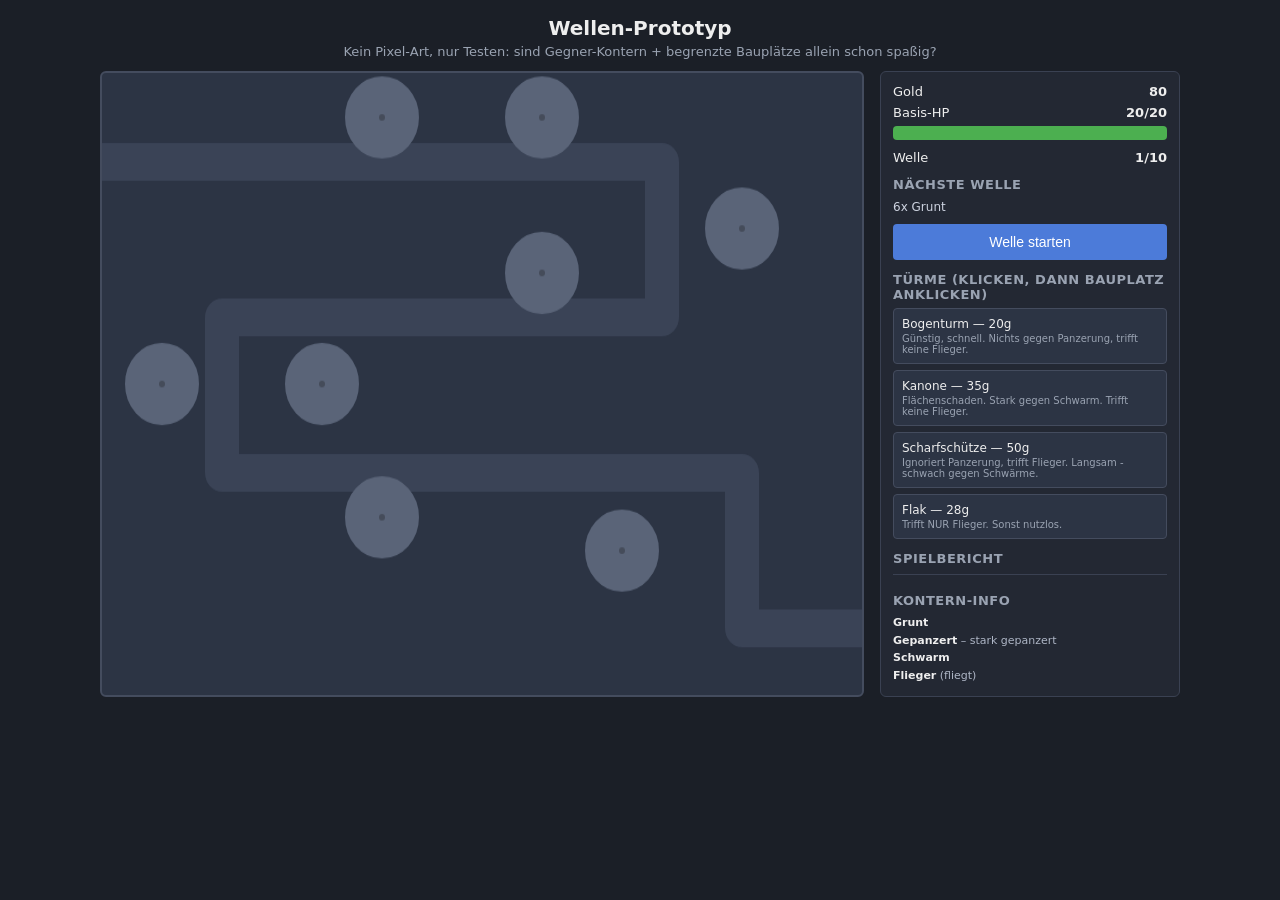
<file: wellen-prototyp/index.html>
<!doctype html>
<html lang="de">
<head>
<meta charset="utf-8">
<title>Wellen-Prototyp</title>
<style>
  * { box-sizing: border-box; }
  body {
    margin: 0;
    background: #1b1f27;
    color: #eee;
    font-family: system-ui, sans-serif;
    display: flex;
    flex-direction: column;
    align-items: center;
    padding: 16px;
  }
  h1 { margin: 0 0 4px; font-size: 20px; }
  .sub { color: #9aa3b2; font-size: 13px; margin-bottom: 12px; }
  .wrap { display: flex; gap: 16px; flex-wrap: wrap; justify-content: center; }
  canvas {
    background: #2c3444;
    border: 2px solid #444c5e;
    border-radius: 6px;
    cursor: crosshair;
  }
  .panel {
    width: 300px;
    background: #232833;
    border: 1px solid #3a4152;
    border-radius: 6px;
    padding: 12px;
    font-size: 13px;
  }
  .row { display: flex; justify-content: space-between; margin-bottom: 6px; }
  .hpbar { background: #3a4152; border-radius: 4px; height: 14px; overflow: hidden; margin-bottom: 10px; }
  .hpfill { background: #4caf50; height: 100%; transition: width .2s; }
  h3 { margin: 12px 0 6px; font-size: 13px; color: #9aa3b2; text-transform: uppercase; letter-spacing: .04em; }
  .tower-btn {
    display: block; width: 100%; text-align: left;
    background: #2c3444; border: 1px solid #444c5e; color: #eee;
    padding: 8px; border-radius: 4px; margin-bottom: 6px; cursor: pointer; font-size: 12px;
  }
  .tower-btn:hover { border-color: #7aa2f7; }
  .tower-btn.selected { border-color: #7aa2f7; background: #33405c; }
  .tower-btn small { display: block; color: #9aa3b2; margin-top: 2px; }
  .tower-btn.disabled { opacity: .4; cursor: not-allowed; }
  button.main {
    width: 100%; padding: 10px; background: #4c7bd9; border: none; color: white;
    border-radius: 4px; font-size: 14px; cursor: pointer; margin-top: 8px;
  }
  button.main:disabled { background: #3a4152; cursor: not-allowed; }
  #preview { font-size: 12px; line-height: 1.5; color: #cdd3e0; }
  #log { font-size: 11px; color: #8892a6; max-height: 90px; overflow-y: auto; margin-top: 8px; border-top: 1px solid #3a4152; padding-top: 6px; }
  #legend { font-size: 11px; color: #aeb6c6; line-height: 1.6; }
  #legend b { color: #eee; }
  #overlay {
    position: fixed; inset: 0; background: rgba(10,12,16,.85);
    display: none; align-items: center; justify-content: center; flex-direction: column;
  }
  #overlay.show { display: flex; }
  #overlay h2 { font-size: 28px; margin-bottom: 8px; }
  #overlay button { margin-top: 16px; padding: 10px 24px; font-size: 15px; cursor: pointer; }
</style>
</head>
<body>

<h1>Wellen-Prototyp</h1>
<div class="sub">Kein Pixel-Art, nur Testen: sind Gegner-Kontern + begrenzte Bauplätze allein schon spaßig?</div>

<div class="wrap">
  <canvas id="c" width="760" height="560"></canvas>

  <div class="panel">
    <div class="row"><span>Gold</span><b id="gold">0</b></div>
    <div class="row"><span>Basis-HP</span><b id="hpText">0/0</b></div>
    <div class="hpbar"><div class="hpfill" id="hpFill"></div></div>
    <div class="row"><span>Welle</span><b id="waveNum">0/0</b></div>

    <h3>Nächste Welle</h3>
    <div id="preview">–</div>
    <button class="main" id="startBtn">Welle starten</button>

    <h3>Türme (klicken, dann Bauplatz anklicken)</h3>
    <div id="shop"></div>

    <h3>Spielbericht</h3>
    <div id="log"></div>

    <h3>Kontern-Info</h3>
    <div id="legend"></div>
  </div>
</div>

<div id="overlay">
  <h2 id="overTitle"></h2>
  <div id="overText" style="color:#aab; font-size:14px;"></div>
  <button class="main" id="restartBtn">Neu starten</button>
</div>

<script>
(function(){
"use strict";

// ---------- Grunddaten ----------

const ENEMY_TYPES = {
  grunt:   { name: "Grunt",   color: "#9aa3b2", hp: 20, speed: 95, damage: 1, gold: 3, flies:false, armor:0 },
  armored: { name: "Gepanzert", color: "#3b5aa8", hp: 70, speed: 65, damage: 2, gold: 7, flies:false, armor:0.7 },
  swarm:   { name: "Schwarm", color: "#d9c94a", hp: 8,  speed: 120, damage: 1, gold: 1, flies:false, armor:0 },
  flier:   { name: "Flieger", color: "#6fd1d1", hp: 26, speed: 105, damage: 2, gold: 5, flies:true,  armor:0 }
};

const TOWER_TYPES = {
  arrow:  { name:"Bogenturm", cost:20, dmg:5,  rate:0.45, range:110, splash:0, pierce:false, hitsAir:false, color:"#7aa2f7", desc:"Günstig, schnell. Nichts gegen Panzerung, trifft keine Flieger." },
  cannon: { name:"Kanone",    cost:35, dmg:9,  rate:0.9,  range:95,  splash:46, pierce:false, hitsAir:false, color:"#e0763f", desc:"Flächenschaden. Stark gegen Schwarm. Trifft keine Flieger." },
  sniper: { name:"Scharfschütze", cost:50, dmg:22, rate:1.3, range:170, splash:0, pierce:true, hitsAir:true, color:"#c95bd6", desc:"Ignoriert Panzerung, trifft Flieger. Langsam - schwach gegen Schwärme." },
  flak:   { name:"Flak",      cost:28, dmg:8,  rate:0.5,  range:130, splash:0, pierce:false, hitsAir:true, onlyAir:true, color:"#5bd68a", desc:"Trifft NUR Flieger. Sonst nutzlos." }
};

// S-Pfad
const PATH = [
  {x:0,   y:80},
  {x:560, y:80},
  {x:560, y:220},
  {x:120, y:220},
  {x:120, y:360},
  {x:640, y:360},
  {x:640, y:500},
  {x:760, y:500}
];

const BUILD_SPOTS = [
  {x:280, y:40},  {x:440, y:40},
  {x:640, y:140}, {x:440, y:180},
  {x:220, y:280}, {x:60,  y:280},
  {x:280, y:400}, {x:520, y:430}
];

// Wellen: Zusammensetzung, nicht nur Menge - erzwingt neue Entscheidungen
const WAVES = [
  [["grunt",6]],
  [["grunt",10]],
  [["grunt",5],["armored",2]],
  [["grunt",4],["swarm",10]],
  [["armored",4],["grunt",6]],
  [["grunt",6],["flier",3]],
  [["swarm",14],["armored",2]],
  [["flier",5],["armored",4]],
  [["armored",5],["swarm",16],["flier",3]],
  [["armored",8],["flier",6],["swarm",10],["grunt",6]]
];

// ---------- State ----------

let gold = 80;
let baseHP = 20, baseHPMax = 20;
let waveIdx = 0;
let enemies = [], towers = [], shots = [];
let selectedTowerType = null;
let waveRunning = false;
let spawnQueue = [];
let gameOver = false;

const canvas = document.getElementById("c");
const ctx = canvas.getContext("2d");

function log(msg){
  const el = document.getElementById("log");
  const line = document.createElement("div");
  line.textContent = msg;
  el.prepend(line);
}

// ---------- Pfad-Hilfen ----------

function pathLength(){
  let d=0;
  for(let i=0;i<PATH.length-1;i++) d += dist(PATH[i],PATH[i+1]);
  return d;
}
function dist(a,b){ return Math.hypot(a.x-b.x, a.y-b.y); }
const TOTAL_PATH_LEN = pathLength();

function posAtDistance(d){
  if(d<=0) return {...PATH[0]};
  let remaining = d;
  for(let i=0;i<PATH.length-1;i++){
    const segLen = dist(PATH[i],PATH[i+1]);
    if(remaining <= segLen){
      const t = segLen===0?0:remaining/segLen;
      return {
        x: PATH[i].x + (PATH[i+1].x-PATH[i].x)*t,
        y: PATH[i].y + (PATH[i+1].y-PATH[i].y)*t
      };
    }
    remaining -= segLen;
  }
  return {...PATH[PATH.length-1]};
}

// ---------- Setup UI ----------

function buildShop(){
  const shop = document.getElementById("shop");
  shop.innerHTML = "";
  Object.entries(TOWER_TYPES).forEach(([key,t])=>{
    const b = document.createElement("div");
    b.className = "tower-btn";
    b.id = "shop-"+key;
    b.innerHTML = `${t.name} — ${t.cost}g<small>${t.desc}</small>`;
    b.addEventListener("click", ()=>{
      if(gold < t.cost) return;
      selectedTowerType = (selectedTowerType===key) ? null : key;
      refreshShopSelection();
    });
    shop.appendChild(b);
  });
}
function refreshShopSelection(){
  Object.keys(TOWER_TYPES).forEach(key=>{
    const el = document.getElementById("shop-"+key);
    el.classList.toggle("selected", selectedTowerType===key);
    el.classList.toggle("disabled", gold < TOWER_TYPES[key].cost);
  });
}

function buildLegend(){
  const el = document.getElementById("legend");
  el.innerHTML = Object.values(ENEMY_TYPES).map(e=>
    `<div><b>${e.name}</b> ${e.flies?"(fliegt)":""} ${e.armor?"– stark gepanzert":""}</div>`
  ).join("");
}

function updateHUD(){
  document.getElementById("gold").textContent = gold;
  document.getElementById("hpText").textContent = `${Math.max(0,Math.round(baseHP))}/${baseHPMax}`;
  document.getElementById("hpFill").style.width = Math.max(0,baseHP/baseHPMax*100)+"%";
  document.getElementById("waveNum").textContent = `${Math.min(waveIdx+1,WAVES.length)}/${WAVES.length}`;
  refreshShopSelection();

  const prevEl = document.getElementById("preview");
  if(waveIdx < WAVES.length){
    prevEl.innerHTML = WAVES[waveIdx].map(([type,count])=>
      `${count}x ${ENEMY_TYPES[type].name}`
    ).join(", ");
  } else {
    prevEl.textContent = "Alle Wellen geschafft!";
  }
  document.getElementById("startBtn").disabled = waveRunning || gameOver || waveIdx>=WAVES.length;
}

// ---------- Bauplätze ----------

function spotOccupiedBy(spot){
  return towers.find(t=>t.x===spot.x && t.y===spot.y);
}

canvas.addEventListener("click", (e)=>{
  if(gameOver) return;
  const rect = canvas.getBoundingClientRect();
  const scaleX = canvas.width/rect.width, scaleY = canvas.height/rect.height;
  const mx = (e.clientX-rect.left)*scaleX, my = (e.clientY-rect.top)*scaleY;

  const spot = BUILD_SPOTS.find(s=>dist(s,{x:mx,y:my})<22);
  if(!spot) return;

  const existing = spotOccupiedBy(spot);
  if(existing){ log(`Dort steht schon ein ${TOWER_TYPES[existing.type].name}.`); return; }
  if(!selectedTowerType) return;

  const def = TOWER_TYPES[selectedTowerType];
  if(gold < def.cost){ log("Nicht genug Gold."); return; }

  gold -= def.cost;
  towers.push({ type:selectedTowerType, x:spot.x, y:spot.y, cooldown:0 });
  log(`${def.name} gebaut (-${def.cost}g).`);
  selectedTowerType = null;
  updateHUD();
});

// ---------- Wellen ----------

function startWave(){
  if(waveRunning || gameOver || waveIdx>=WAVES.length) return;
  waveRunning = true;
  spawnQueue = [];
  let t = 0;
  WAVES[waveIdx].forEach(([type,count])=>{
    for(let i=0;i<count;i++){
      spawnQueue.push({ type, at: t });
      t += (type==="swarm") ? 180 : 550;
    }
    t += 500;
  });
  spawnQueue.sort((a,b)=>a.at-b.at);
  spawnQueue.forEach(s=>s.at += performance.now());
  updateHUD();
}

document.getElementById("startBtn").addEventListener("click", startWave);

function finishWaveIfDone(){
  if(!waveRunning) return;
  if(spawnQueue.length===0 && enemies.length===0){
    waveRunning = false;
    const bonus = 20 + waveIdx*4;
    gold += bonus;
    log(`Welle ${waveIdx+1} geschafft! +${bonus}g Bonus.`);
    waveIdx++;
    if(waveIdx>=WAVES.length){
      showOverlay("Gewonnen!", "Alle Wellen überstanden. Basis-HP: "+Math.round(baseHP));
    }
    updateHUD();
  }
}

// ---------- Game Loop ----------

let lastT = performance.now();

function frame(now){
  const dt = Math.min(0.05, (now-lastT)/1000);
  lastT = now;

  if(!gameOver){
    // Spawnen
    while(spawnQueue.length && spawnQueue[0].at <= now){
      const s = spawnQueue.shift();
      const def = ENEMY_TYPES[s.type];
      enemies.push({ type:s.type, hp:def.hp, maxHp:def.hp, dist:0 });
    }

    // Gegner bewegen
    enemies.forEach(en=>{
      const def = ENEMY_TYPES[en.type];
      en.dist += def.speed*dt;
    });

    // Basis erreicht
    for(let i=enemies.length-1;i>=0;i--){
      if(enemies[i].dist >= TOTAL_PATH_LEN){
        const def = ENEMY_TYPES[enemies[i].type];
        baseHP -= def.damage;
        enemies.splice(i,1);
        if(baseHP<=0 && !gameOver){
          baseHP = 0;
          showOverlay("Verloren", "Basis zerstört bei Welle "+(waveIdx+1)+".");
        }
      }
    }

    // Türme feuern
    towers.forEach(t=>{
      t.cooldown -= dt;
      if(t.cooldown>0) return;
      const def = TOWER_TYPES[t.type];
      let target=null, bestDist=-1;
      enemies.forEach(en=>{
        const edef = ENEMY_TYPES[en.type];
        if(def.onlyAir && !edef.flies) return;
        if(edef.flies && !def.hitsAir) return;
        const p = posAtDistance(en.dist);
        if(dist(p,t) <= def.range && en.dist>bestDist){ bestDist=en.dist; target=en; }
      });
      if(target){
        t.cooldown = def.rate;
        const p = posAtDistance(target.dist);
        shots.push({x1:t.x,y1:t.y,x2:p.x,y2:p.y,life:0.12,color:def.color});
        applyDamage(target, def);
        if(def.splash>0){
          enemies.forEach(en=>{
            if(en===target) return;
            const edef = ENEMY_TYPES[en.type];
            if(edef.flies) return;
            const ep = posAtDistance(en.dist);
            if(dist(ep,p) <= def.splash) applyDamage(en, def, true);
          });
        }
      }
    });

    // Tote entfernen + Gold
    for(let i=enemies.length-1;i>=0;i--){
      if(enemies[i].hp<=0){
        gold += ENEMY_TYPES[enemies[i].type].gold;
        enemies.splice(i,1);
      }
    }

    shots.forEach(s=>s.life -= dt);
    shots = shots.filter(s=>s.life>0);

    finishWaveIfDone();
    updateHUD();
  }

  draw();
  requestAnimationFrame(frame);
}

function applyDamage(enemy, towerDef, isSplash){
  const edef = ENEMY_TYPES[enemy.type];
  let dmg = towerDef.dmg;
  if(edef.armor && !towerDef.pierce) dmg *= (1-edef.armor);
  enemy.hp -= dmg;
}

// ---------- Zeichnen ----------

function draw(){
  ctx.clearRect(0,0,canvas.width,canvas.height);

  // Pfad
  ctx.strokeStyle = "#3a4356";
  ctx.lineWidth = 34;
  ctx.lineCap = "round";
  ctx.lineJoin = "round";
  ctx.beginPath();
  ctx.moveTo(PATH[0].x, PATH[0].y);
  for(let i=1;i<PATH.length;i++) ctx.lineTo(PATH[i].x, PATH[i].y);
  ctx.stroke();

  // Bauplätze
  BUILD_SPOTS.forEach(s=>{
    const occ = spotOccupiedBy(s);
    ctx.beginPath();
    ctx.arc(s.x,s.y,20,0,Math.PI*2);
    ctx.fillStyle = occ ? "rgba(255,255,255,0.05)" : "rgba(255,255,255,0.12)";
    ctx.fill();
    ctx.strokeStyle = "#5a6478";
    ctx.stroke();
  });

  // Türme
  towers.forEach(t=>{
    const def = TOWER_TYPES[t.type];
    ctx.beginPath();
    ctx.arc(t.x,t.y,16,0,Math.PI*2);
    ctx.fillStyle = def.color;
    ctx.fill();
  });

  // Schüsse
  shots.forEach(s=>{
    ctx.strokeStyle = s.color;
    ctx.globalAlpha = Math.max(0,s.life/0.12);
    ctx.lineWidth = 2;
    ctx.beginPath();
    ctx.moveTo(s.x1,s.y1);
    ctx.lineTo(s.x2,s.y2);
    ctx.stroke();
    ctx.globalAlpha = 1;
  });

  // Gegner
  enemies.forEach(en=>{
    const def = ENEMY_TYPES[en.type];
    const p = posAtDistance(en.dist);
    ctx.beginPath();
    ctx.arc(p.x, p.y - (def.flies?18:0), 9, 0, Math.PI*2);
    ctx.fillStyle = def.color;
    ctx.fill();
    // HP-Leiste
    const w=18;
    ctx.fillStyle="#000";
    ctx.fillRect(p.x-w/2, p.y-16-(def.flies?18:0), w, 3);
    ctx.fillStyle="#6ad46a";
    ctx.fillRect(p.x-w/2, p.y-16-(def.flies?18:0), w*(en.hp/en.maxHp), 3);
  });
}

// ---------- Overlay ----------

function showOverlay(title, text){
  gameOver = true;
  document.getElementById("overTitle").textContent = title;
  document.getElementById("overText").textContent = text;
  document.getElementById("overlay").classList.add("show");
}
document.getElementById("restartBtn").addEventListener("click", ()=>{
  gold=80; baseHP=20; waveIdx=0; enemies=[]; towers=[]; shots=[];
  selectedTowerType=null; waveRunning=false; spawnQueue=[]; gameOver=false;
  document.getElementById("overlay").classList.remove("show");
  updateHUD();
});

// ---------- Start ----------

buildShop();
buildLegend();
updateHUD();
requestAnimationFrame(frame);

})();
</script>
</body>
</html>
</file>
